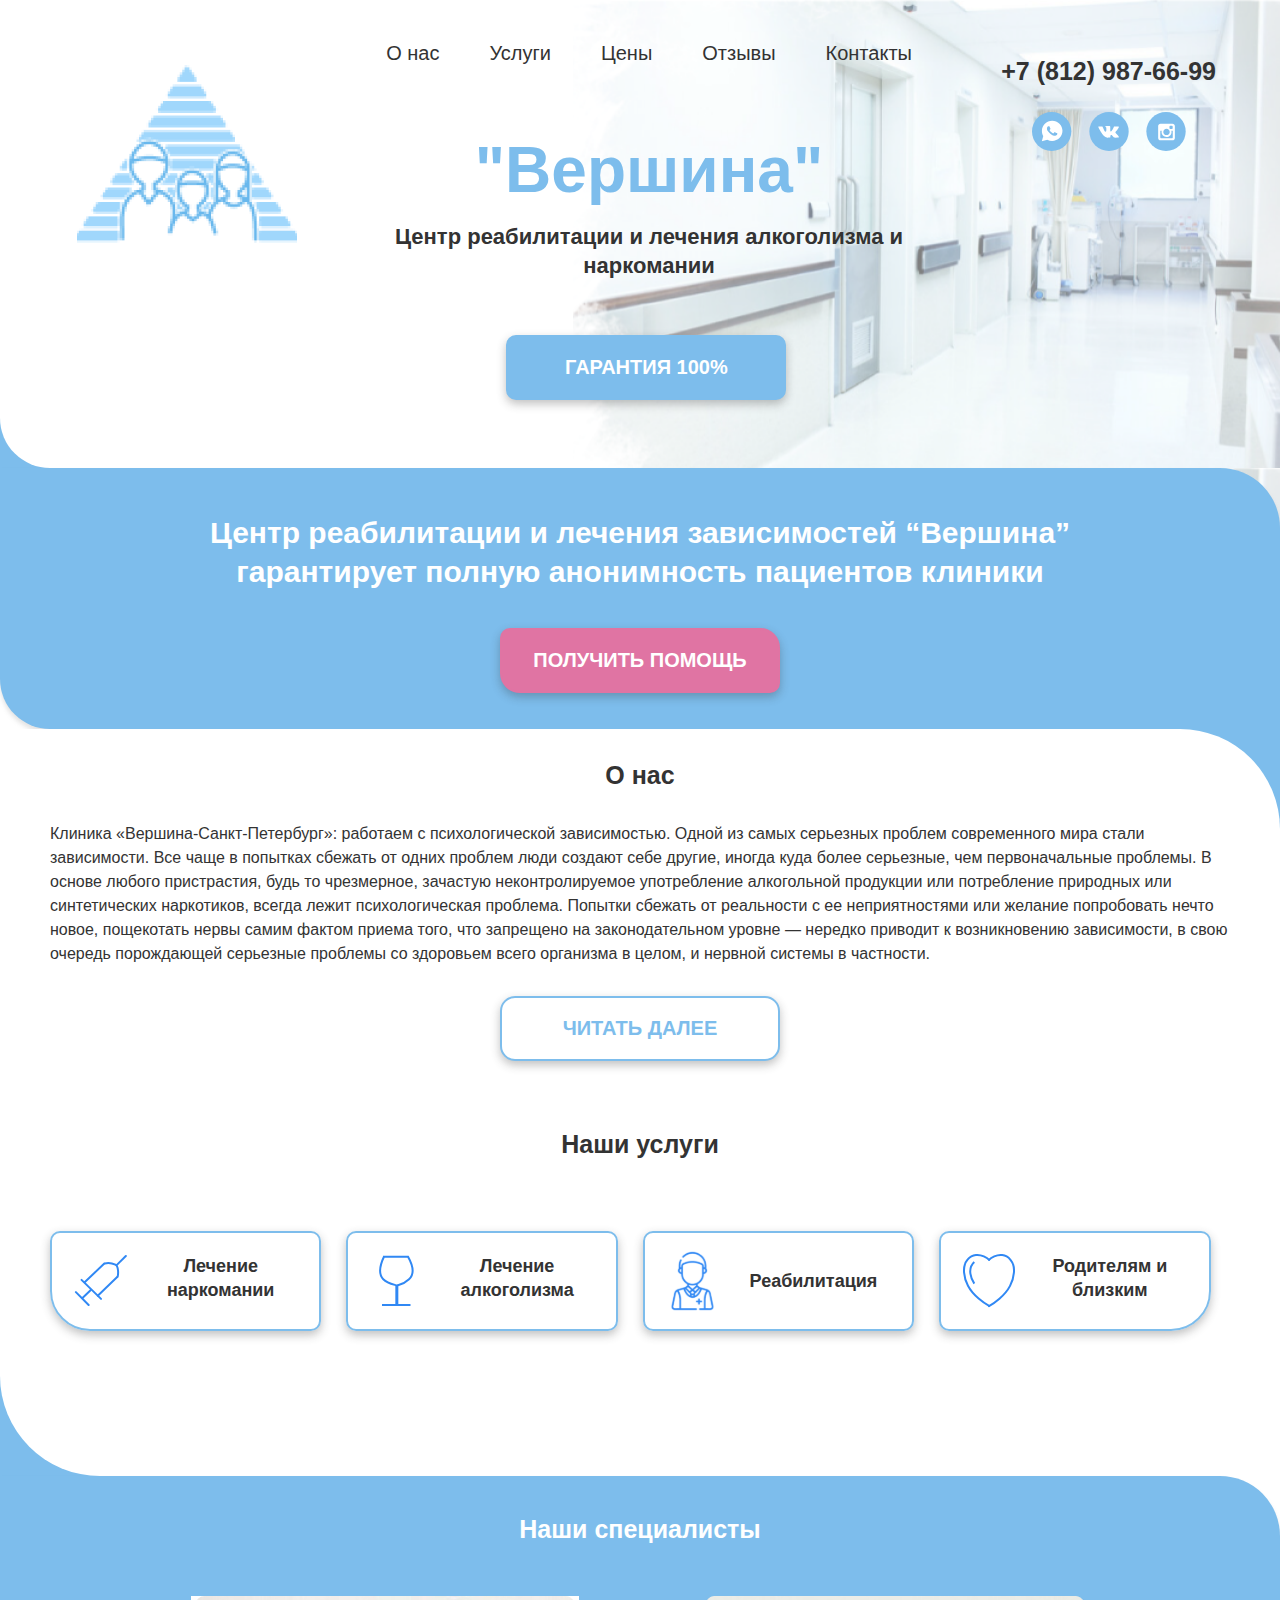
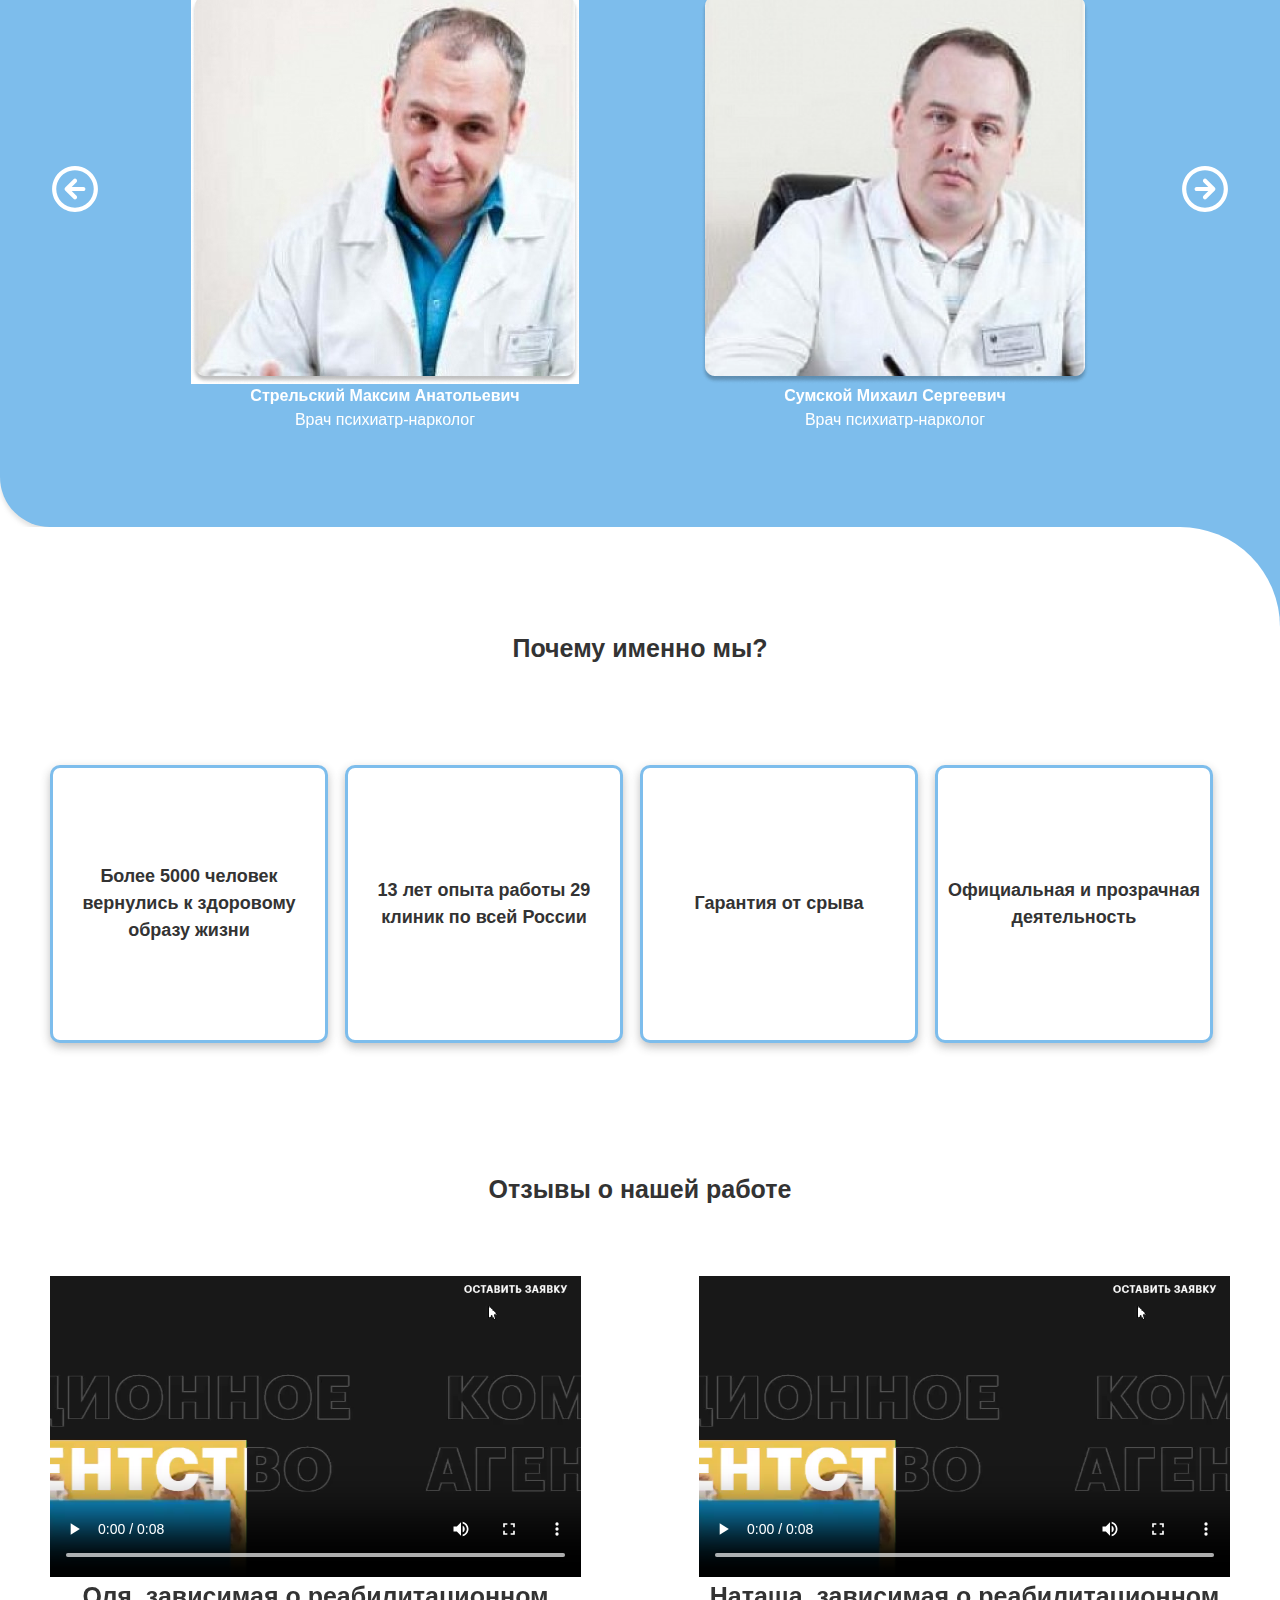
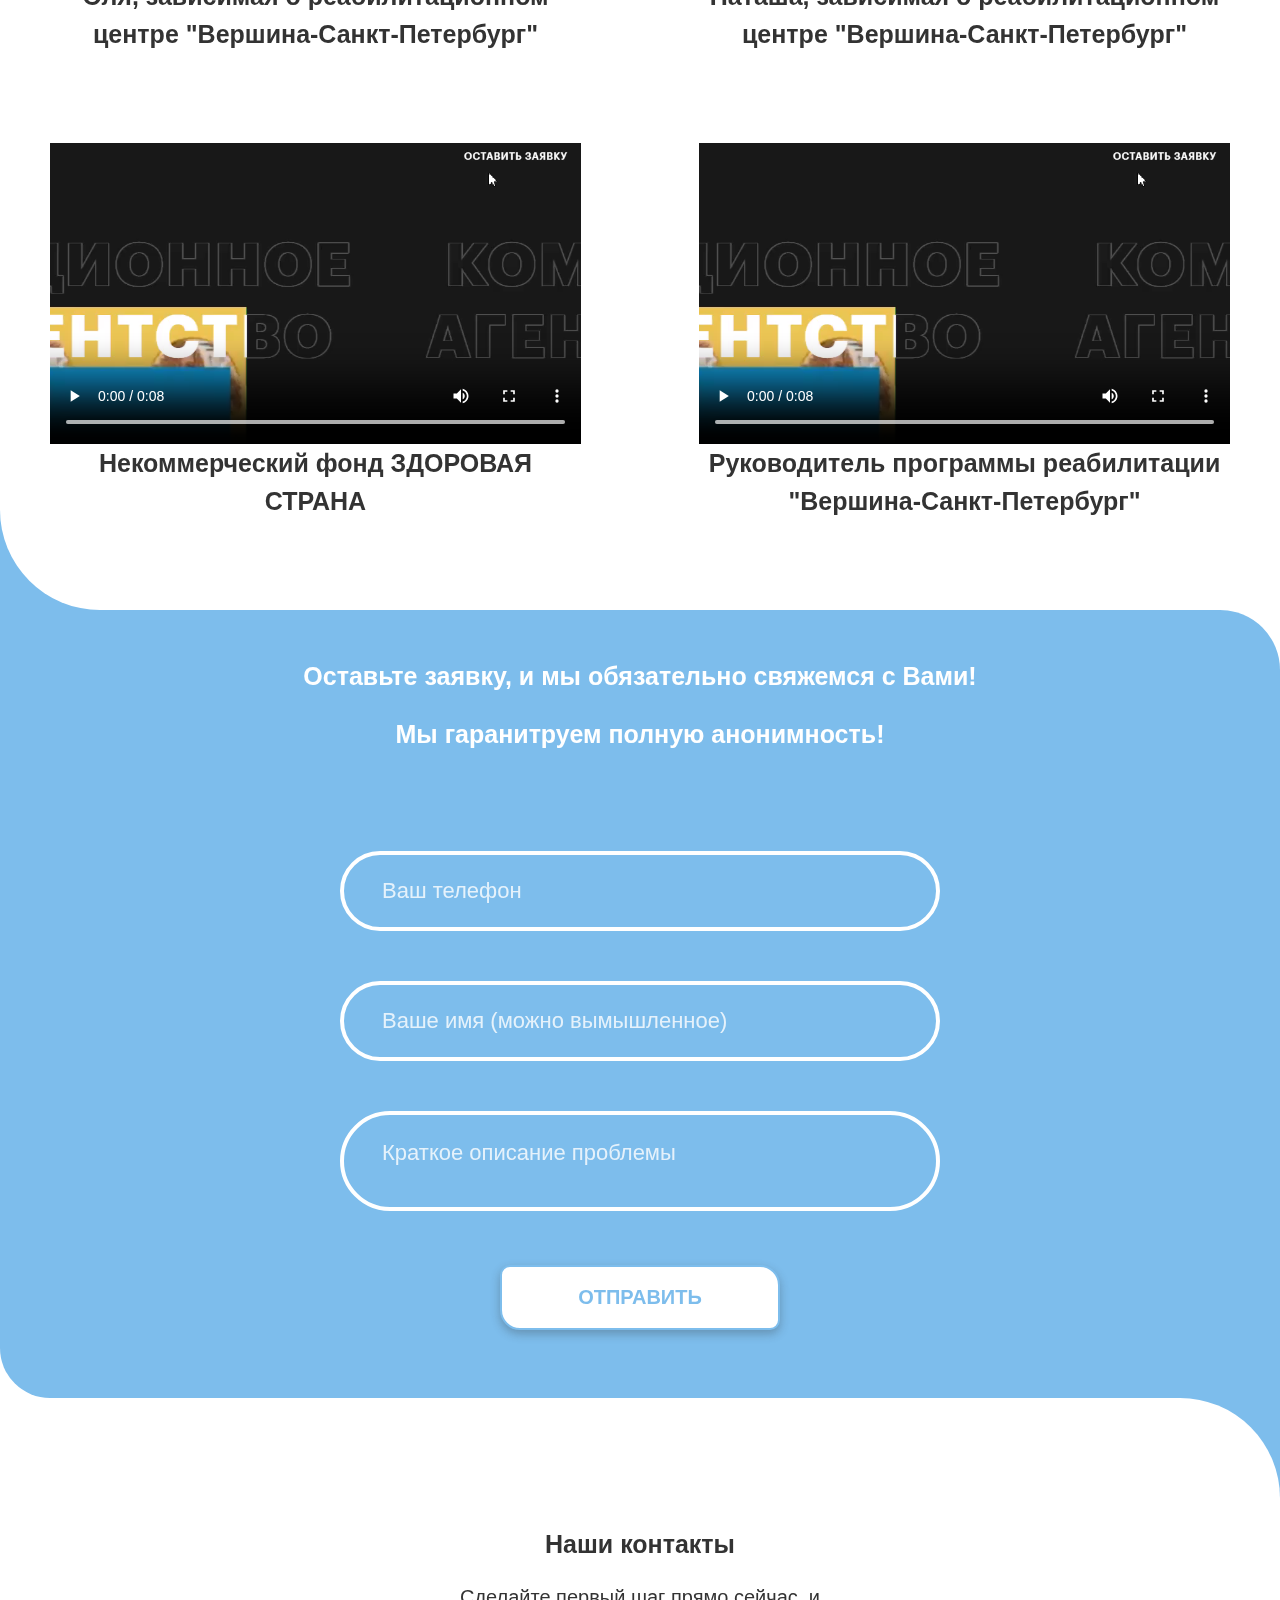
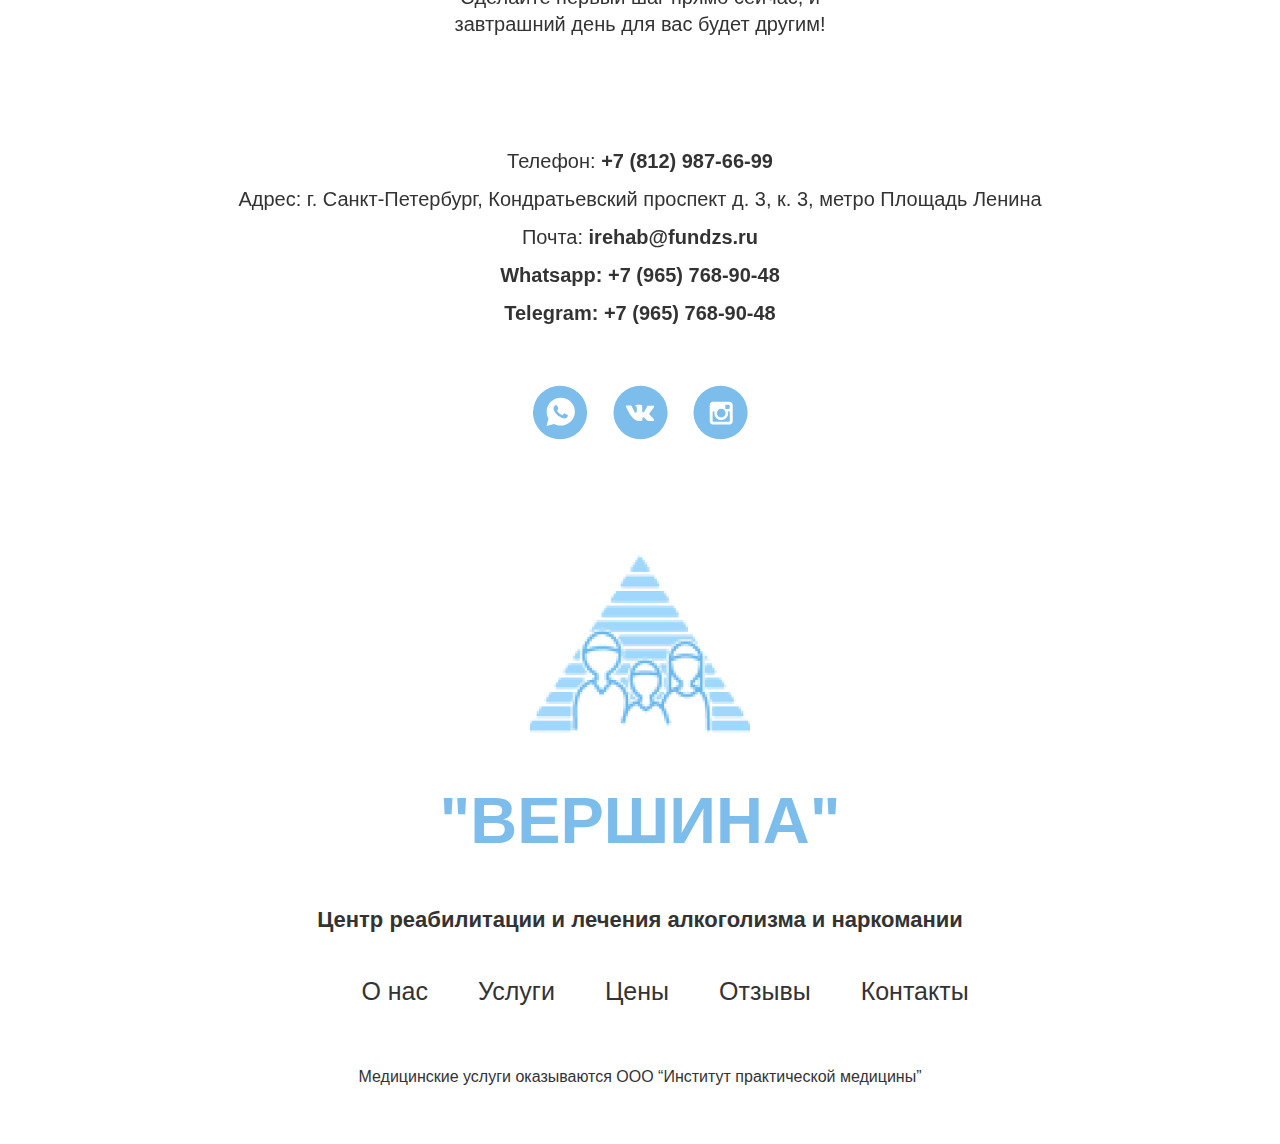
<file: src/index.html>
<!DOCTYPE html>
<html lang="ru">
<head>
    <meta charset="UTF-8">
    <meta name="viewport" content="width=device-width, initial-scale=1.0">
    <title>Главная страница "ВЕРШИНА"</title>
    <link rel="stylesheet" href="./css/style.css">
</head>
<body>
        <header class="header container">
            <!-- Меню на мобильный -->
            <div class="header__mobile header__mobile--left-br">
                <div class="header__mobile--menu">
                    <div class="burger-menu">
                        <a href="#" class="burger-menu__button">
                            <span class="burger-menu__lines"></span>
                        </a>
                    </div>
                <ul class="contacts__list">
                    <li class="contacts__item">
                        <a href="#" class="contacts__link contacts__link--whatsup">
                            <svg width="40" height="39" viewBox="0 0 40 39" fill="none" xmlns="http://www.w3.org/2000/svg">
                                <ellipse cx="19.6639" cy="19.5" rx="19.6639" ry="19.5" fill="#7DBDEC"/>
                                <path d="M27.4576 11.7608C25.5152 9.84131 22.9253 8.7749 20.1915 8.7749C14.5082 8.7749 9.90397 13.3249 9.90397 18.9413C9.90397 20.7187 10.4076 22.496 11.2708 23.989L9.83203 29.2499L15.2995 27.828C16.8103 28.6101 18.4649 29.0366 20.1915 29.0366C25.8749 29.0366 30.4791 24.4866 30.4791 18.8702C30.4071 16.2397 29.4 13.6804 27.4576 11.7608ZM25.1554 22.5671C24.9396 23.1358 23.9325 23.7046 23.4289 23.7757C22.9972 23.8468 22.4217 23.8468 21.8462 23.7046C21.4865 23.5624 20.9829 23.4202 20.4073 23.1358C17.8175 22.0694 16.1628 19.5101 16.019 19.2968C15.8751 19.1546 14.9398 17.946 14.9398 16.6663C14.9398 15.3866 15.5873 14.8179 15.8031 14.5335C16.019 14.2491 16.3067 14.2491 16.5225 14.2491C16.6664 14.2491 16.8822 14.2491 17.0261 14.2491C17.17 14.2491 17.3858 14.178 17.6017 14.6757C17.8175 15.1733 18.3211 16.453 18.393 16.5241C18.4649 16.6663 18.4649 16.8085 18.393 16.9507C18.3211 17.0929 18.2491 17.2351 18.1052 17.3772C17.9614 17.5194 17.8175 17.7327 17.7455 17.8038C17.6016 17.946 17.4578 18.0882 17.6017 18.3015C17.7455 18.5858 18.2491 19.3679 19.0405 20.0788C20.0476 20.9319 20.839 21.2163 21.1268 21.3585C21.4145 21.5007 21.5584 21.4296 21.7023 21.2874C21.8462 21.1452 22.3498 20.5765 22.4936 20.2921C22.6375 20.0077 22.8533 20.0788 23.0692 20.1499C23.285 20.221 24.5799 20.8608 24.7957 21.003C25.0835 21.1452 25.2274 21.2163 25.2993 21.2874C25.3713 21.5007 25.3713 21.9983 25.1554 22.5671Z" fill="white"/>
                            </svg>
                        </a>
                    </li>
                    <li class="contacts__item">
                        <a href="#" class="contacts__link contacts__link--vk">
                            <svg width="40" height="39" viewBox="0 0 40 39" fill="none" xmlns="http://www.w3.org/2000/svg">
                                <ellipse cx="20.0169" cy="19.5" rx="19.6639" ry="19.5" fill="#7DBDEC"/>
                                <path d="M29.6583 24.4874C29.6583 24.4064 29.5767 24.4065 29.5767 24.3255C29.2501 23.6779 28.5155 22.8685 27.536 21.978C27.0462 21.5733 26.8013 21.2495 26.6381 21.0876C26.3932 20.7638 26.3932 20.521 26.4748 20.1972C26.5564 19.9544 26.8829 19.5496 27.4543 18.8211C27.7808 18.4163 27.9441 18.1735 28.189 17.9307C29.4134 16.3117 29.9848 15.2594 29.8215 14.7737L29.7399 14.6928C29.6583 14.6118 29.5766 14.5309 29.4134 14.5309C29.2501 14.4499 29.0053 14.4499 28.7604 14.5309H25.6585C25.5769 14.5309 25.5769 14.5309 25.4136 14.5309C25.332 14.5309 25.2504 14.5309 25.2504 14.5309H25.1688H25.0871L25.0055 14.6118C24.9239 14.6928 24.9239 14.6928 24.9239 14.7737C24.5974 15.6641 24.1892 16.3927 23.7811 17.2021C23.5362 17.6069 23.2913 18.0116 23.0464 18.3354C22.8016 18.6592 22.6383 18.902 22.475 19.0639C22.3118 19.2258 22.1485 19.3068 22.0669 19.4687C21.9853 19.5496 21.822 19.6306 21.822 19.5496C21.7404 19.5496 21.6588 19.5496 21.6588 19.4687C21.5771 19.3877 21.4955 19.3068 21.4139 19.2258C21.3323 19.1449 21.3323 18.983 21.2506 18.8211C21.2506 18.6592 21.2506 18.4973 21.2506 18.4163C21.2506 18.3354 21.2506 18.0926 21.2506 17.9307C21.2506 17.6878 21.2506 17.5259 21.2506 17.445C21.2506 17.2021 21.2506 16.8784 21.2506 16.5546C21.2506 16.2308 21.2506 15.9879 21.2506 15.826C21.2506 15.6641 21.2506 15.4213 21.2506 15.2594C21.2506 15.0166 21.2506 14.8547 21.2506 14.7737C21.2506 14.6928 21.169 14.5309 21.169 14.4499C21.0874 14.369 21.0057 14.288 20.9241 14.2071C20.8425 14.1261 20.6792 14.1261 20.5976 14.0452C20.1895 13.9642 19.6997 13.8833 19.1283 13.8833C17.8223 13.8833 16.9244 13.9643 16.5979 14.1261C16.4346 14.2071 16.2714 14.288 16.1897 14.4499C16.0265 14.6118 16.0265 14.6928 16.1081 14.6928C16.5162 14.7737 16.8428 14.9356 17.006 15.1785L17.0876 15.3404C17.1693 15.4213 17.1693 15.5832 17.2509 15.826C17.3325 16.0689 17.3325 16.3117 17.3325 16.6355C17.3325 17.1212 17.3325 17.6069 17.3325 17.9307C17.3325 18.3354 17.2509 18.5782 17.2509 18.8211C17.2509 19.0639 17.1693 19.2258 17.0876 19.3068C17.006 19.4687 17.006 19.5496 16.9244 19.5496C16.9244 19.5496 16.9244 19.6306 16.8427 19.6306C16.7611 19.6306 16.6795 19.7115 16.5162 19.7115C16.4346 19.7115 16.2714 19.6306 16.1897 19.5496C16.0265 19.4687 15.8632 19.3068 15.7816 19.1449C15.6183 18.983 15.4551 18.7401 15.2918 18.4163C15.1286 18.0926 14.8837 17.7688 14.7204 17.2831L14.5572 16.9593C14.4756 16.7974 14.3123 16.4736 14.149 16.0689C13.9858 15.6641 13.8225 15.3404 13.6593 14.9356C13.5776 14.7737 13.496 14.6928 13.4144 14.6118H13.3328C13.3328 14.6118 13.2511 14.5309 13.1695 14.5309C13.0879 14.5309 13.0063 14.4499 12.9246 14.4499H9.98603C9.65952 14.4499 9.49627 14.5309 9.41464 14.6118L9.33301 14.6928C9.33301 14.6928 9.33301 14.7737 9.33301 14.8547C9.33301 14.9356 9.33301 15.0166 9.41464 15.1785C9.82278 16.1498 10.3125 17.1212 10.8023 18.0926C11.2921 18.983 11.7818 19.7925 12.1084 20.3591C12.5165 20.9257 12.843 21.4924 13.2511 21.978C13.6593 22.4637 13.9042 22.7875 13.9858 22.9494C14.149 23.1113 14.2307 23.1922 14.3123 23.2732L14.5572 23.516C14.7204 23.6779 14.9653 23.9208 15.2918 24.1636C15.6183 24.4065 16.0265 24.6493 16.4346 24.8921C16.8427 25.135 17.3325 25.2969 17.8223 25.4588C18.3937 25.6207 18.8834 25.7016 19.3732 25.6207H20.5976C20.8425 25.6207 21.0058 25.5397 21.169 25.3778L21.2506 25.2969C21.2506 25.2159 21.3323 25.2159 21.3323 25.135C21.3323 25.054 21.3323 24.9731 21.3323 24.8112C21.3323 24.4874 21.3323 24.2446 21.4139 24.0017C21.4955 23.7589 21.4955 23.597 21.5772 23.4351C21.6588 23.2732 21.7404 23.1922 21.822 23.1113C21.9037 23.0303 21.9853 22.9494 21.9853 22.9494H22.0669C22.2302 22.8685 22.4751 22.9494 22.6383 23.1113C22.8832 23.2732 23.1281 23.516 23.2913 23.7589C23.4546 24.0017 23.6995 24.2446 24.026 24.5683C24.3525 24.8921 24.5974 25.135 24.7606 25.2159L25.0055 25.3778C25.1688 25.4588 25.332 25.5397 25.5769 25.6207C25.8218 25.7016 25.985 25.7016 26.1483 25.7016L28.9236 25.6207C29.1685 25.6207 29.4134 25.5397 29.5767 25.4588C29.7399 25.3778 29.8215 25.2969 29.8215 25.135C29.8215 25.054 29.8215 24.8921 29.8215 24.8112C29.6583 24.6493 29.6583 24.5683 29.6583 24.4874Z" fill="white"/>
                            </svg>
                        </a>
                    </li>
                    <li class="contacts__item">
                        <a href="#" class="contacts__link contacts__link--instagram">
                            <svg width="40" height="39" viewBox="0 0 40 39" fill="none" xmlns="http://www.w3.org/2000/svg">
                                <ellipse cx="20.0249" cy="19.5" rx="19.6639" ry="19.5" fill="#7DBDEC"/>
                                <path d="M26.4951 11.7H14.538C13.188 11.7 12.1594 12.72 12.1594 14.0587V25.9162C12.1594 27.255 13.188 28.275 14.538 28.275H26.4951C27.8451 28.275 28.8737 27.255 28.8737 25.9162V14.0587C28.8737 12.72 27.8451 11.7 26.4951 11.7ZM20.5166 24.96C23.2809 24.96 25.5309 22.7925 25.5309 20.1787C25.5309 19.7325 25.4666 19.2225 25.338 18.84H26.7523V25.5975C26.7523 25.9162 26.4951 26.235 26.1094 26.235H14.9237C14.6023 26.235 14.2809 25.98 14.2809 25.5975V18.7762H15.7594C15.6309 19.2225 15.5666 19.6687 15.5666 20.115C15.5023 22.7925 17.7523 24.96 20.5166 24.96ZM20.5166 23.0475C18.7166 23.0475 17.3023 21.645 17.3023 19.9237C17.3023 18.2025 18.7166 16.8 20.5166 16.8C22.3166 16.8 23.7309 18.2025 23.7309 19.9237C23.7309 21.7087 22.3166 23.0475 20.5166 23.0475ZM26.688 16.2262C26.688 16.6087 26.3666 16.9275 25.9809 16.9275H24.1809C23.7951 16.9275 23.4737 16.6087 23.4737 16.2262V14.505C23.4737 14.1225 23.7951 13.8037 24.1809 13.8037H25.9809C26.3666 13.8037 26.688 14.1225 26.688 14.505V16.2262Z" fill="white"/>
                                <defs>
                                    <linearGradient id="paint0_linear" x1="8.71823" y1="34.6125" x2="34.5468" y2="7.58401" gradientUnits="userSpaceOnUse">
                                    <stop stop-color="#7DBDEC"/>
                                    <stop offset="0.502762" stop-color="#7DBDEC"/>
                                    <stop offset="1" stop-color="#7DBDEC"/>
                                    </linearGradient>
                                </defs>
                            </svg>
                        </a>
                    </li>
                </ul>
                </div>
                <nav class="burger-menu burger-menu__nav">
                    <ul class="burger-menu__list ">
                        <li class="burger-menu__item">
                            <a href="./about.html" class="burger-menu__link">О нас</a>
                        </li>
                        <li class="burger-menu__item">
                            <a href="#" class="burger-menu__link">Услуги</a>
                        </li>
                        <li class="burger-menu__item">
                            <a href="./price.html" class="burger-menu__link">Цены</a>
                        </li>
                        <li class="burger-menu__item">
                            <a href="#" class="burger-menu__link">Отзывы</a>
                        </li>
                        <li class="burger-menu__item">
                            <a href="#" class="burger-menu__link">Контакты</a>
                        </li>
                    </ul>
                </nav>
                <div class="header__mobile--wrapper header__mobile--left-br">
                    <div class="header__mobile--logo">
                        <a href="./index.html" class="header__title">
                            <h1 class="header__title">"Вершина"</h1>
                        </a>
                    </div>
                    <p class="header__paragraph">Центр реабилитации и лечения алкоголизма и наркомании</p>
                    <div class="header__contacts contacts">
                        <a class="contacts__phone" href="tel:+78129876699">+7&nbsp(812)&nbsp987&#8209;66&#8209;99</a>
                        <button class="btn btn--pink">Гарантия 100%</button>
                    </div>
                    <p class="header__mobparagraph">
                        Профессиональное лечение от 2000 руб.<br>Полная анонимность!
                    </p>
                </div>
            </div>
            <!-- Меню на планшет -->
            <div class="header__tablet">  
                <div class="header__top">
                        <nav class="header__nav menu"> 
                            <ul class="menu__list">
                                <li class="menu__item">
                                    <a href="./about.html" class="menu__link">О нас</a>
                                </li>
                                <li class="menu__item">
                                    <a href="#" class="menu__link">Услуги</a>
                                </li>
                                <li class="menu__item">
                                    <a href="./price.html" class="menu__link">Цены</a>
                                </li>
                                <li class="menu__item">
                                    <a href="#" class="menu__link">Отзывы</a>
                                </li>
                                <li class="menu__item">
                                    <a href="#" class="menu__link">Контакты</a>
                                </li>
                            </ul>
                        </nav>
                        <div class="header__contacts contacts">
                            <a class="contacts__phone" href="tel:+78129876699">+7&nbsp(812)&nbsp987&#8209;66&#8209;99</a>
                            <ul class="contacts__list">
                                <li class="contacts__item">
                                    <a href="#" class="contacts__link contacts__link--whatsup">
                                        <svg width="40" height="39" viewBox="0 0 40 39" fill="none" xmlns="http://www.w3.org/2000/svg">
                                            <ellipse cx="19.6639" cy="19.5" rx="19.6639" ry="19.5" fill="#7DBDEC"/>
                                            <path d="M27.4576 11.7608C25.5152 9.84131 22.9253 8.7749 20.1915 8.7749C14.5082 8.7749 9.90397 13.3249 9.90397 18.9413C9.90397 20.7187 10.4076 22.496 11.2708 23.989L9.83203 29.2499L15.2995 27.828C16.8103 28.6101 18.4649 29.0366 20.1915 29.0366C25.8749 29.0366 30.4791 24.4866 30.4791 18.8702C30.4071 16.2397 29.4 13.6804 27.4576 11.7608ZM25.1554 22.5671C24.9396 23.1358 23.9325 23.7046 23.4289 23.7757C22.9972 23.8468 22.4217 23.8468 21.8462 23.7046C21.4865 23.5624 20.9829 23.4202 20.4073 23.1358C17.8175 22.0694 16.1628 19.5101 16.019 19.2968C15.8751 19.1546 14.9398 17.946 14.9398 16.6663C14.9398 15.3866 15.5873 14.8179 15.8031 14.5335C16.019 14.2491 16.3067 14.2491 16.5225 14.2491C16.6664 14.2491 16.8822 14.2491 17.0261 14.2491C17.17 14.2491 17.3858 14.178 17.6017 14.6757C17.8175 15.1733 18.3211 16.453 18.393 16.5241C18.4649 16.6663 18.4649 16.8085 18.393 16.9507C18.3211 17.0929 18.2491 17.2351 18.1052 17.3772C17.9614 17.5194 17.8175 17.7327 17.7455 17.8038C17.6016 17.946 17.4578 18.0882 17.6017 18.3015C17.7455 18.5858 18.2491 19.3679 19.0405 20.0788C20.0476 20.9319 20.839 21.2163 21.1268 21.3585C21.4145 21.5007 21.5584 21.4296 21.7023 21.2874C21.8462 21.1452 22.3498 20.5765 22.4936 20.2921C22.6375 20.0077 22.8533 20.0788 23.0692 20.1499C23.285 20.221 24.5799 20.8608 24.7957 21.003C25.0835 21.1452 25.2274 21.2163 25.2993 21.2874C25.3713 21.5007 25.3713 21.9983 25.1554 22.5671Z" fill="white"/>
                                        </svg>
                                    </a>
                                </li>
                                <li class="contacts__item">
                                    <a href="#" class="contacts__link contacts__link--vk">
                                        <svg width="40" height="39" viewBox="0 0 40 39" fill="none" xmlns="http://www.w3.org/2000/svg">
                                            <ellipse cx="20.0169" cy="19.5" rx="19.6639" ry="19.5" fill="#7DBDEC"/>
                                            <path d="M29.6583 24.4874C29.6583 24.4064 29.5767 24.4065 29.5767 24.3255C29.2501 23.6779 28.5155 22.8685 27.536 21.978C27.0462 21.5733 26.8013 21.2495 26.6381 21.0876C26.3932 20.7638 26.3932 20.521 26.4748 20.1972C26.5564 19.9544 26.8829 19.5496 27.4543 18.8211C27.7808 18.4163 27.9441 18.1735 28.189 17.9307C29.4134 16.3117 29.9848 15.2594 29.8215 14.7737L29.7399 14.6928C29.6583 14.6118 29.5766 14.5309 29.4134 14.5309C29.2501 14.4499 29.0053 14.4499 28.7604 14.5309H25.6585C25.5769 14.5309 25.5769 14.5309 25.4136 14.5309C25.332 14.5309 25.2504 14.5309 25.2504 14.5309H25.1688H25.0871L25.0055 14.6118C24.9239 14.6928 24.9239 14.6928 24.9239 14.7737C24.5974 15.6641 24.1892 16.3927 23.7811 17.2021C23.5362 17.6069 23.2913 18.0116 23.0464 18.3354C22.8016 18.6592 22.6383 18.902 22.475 19.0639C22.3118 19.2258 22.1485 19.3068 22.0669 19.4687C21.9853 19.5496 21.822 19.6306 21.822 19.5496C21.7404 19.5496 21.6588 19.5496 21.6588 19.4687C21.5771 19.3877 21.4955 19.3068 21.4139 19.2258C21.3323 19.1449 21.3323 18.983 21.2506 18.8211C21.2506 18.6592 21.2506 18.4973 21.2506 18.4163C21.2506 18.3354 21.2506 18.0926 21.2506 17.9307C21.2506 17.6878 21.2506 17.5259 21.2506 17.445C21.2506 17.2021 21.2506 16.8784 21.2506 16.5546C21.2506 16.2308 21.2506 15.9879 21.2506 15.826C21.2506 15.6641 21.2506 15.4213 21.2506 15.2594C21.2506 15.0166 21.2506 14.8547 21.2506 14.7737C21.2506 14.6928 21.169 14.5309 21.169 14.4499C21.0874 14.369 21.0057 14.288 20.9241 14.2071C20.8425 14.1261 20.6792 14.1261 20.5976 14.0452C20.1895 13.9642 19.6997 13.8833 19.1283 13.8833C17.8223 13.8833 16.9244 13.9643 16.5979 14.1261C16.4346 14.2071 16.2714 14.288 16.1897 14.4499C16.0265 14.6118 16.0265 14.6928 16.1081 14.6928C16.5162 14.7737 16.8428 14.9356 17.006 15.1785L17.0876 15.3404C17.1693 15.4213 17.1693 15.5832 17.2509 15.826C17.3325 16.0689 17.3325 16.3117 17.3325 16.6355C17.3325 17.1212 17.3325 17.6069 17.3325 17.9307C17.3325 18.3354 17.2509 18.5782 17.2509 18.8211C17.2509 19.0639 17.1693 19.2258 17.0876 19.3068C17.006 19.4687 17.006 19.5496 16.9244 19.5496C16.9244 19.5496 16.9244 19.6306 16.8427 19.6306C16.7611 19.6306 16.6795 19.7115 16.5162 19.7115C16.4346 19.7115 16.2714 19.6306 16.1897 19.5496C16.0265 19.4687 15.8632 19.3068 15.7816 19.1449C15.6183 18.983 15.4551 18.7401 15.2918 18.4163C15.1286 18.0926 14.8837 17.7688 14.7204 17.2831L14.5572 16.9593C14.4756 16.7974 14.3123 16.4736 14.149 16.0689C13.9858 15.6641 13.8225 15.3404 13.6593 14.9356C13.5776 14.7737 13.496 14.6928 13.4144 14.6118H13.3328C13.3328 14.6118 13.2511 14.5309 13.1695 14.5309C13.0879 14.5309 13.0063 14.4499 12.9246 14.4499H9.98603C9.65952 14.4499 9.49627 14.5309 9.41464 14.6118L9.33301 14.6928C9.33301 14.6928 9.33301 14.7737 9.33301 14.8547C9.33301 14.9356 9.33301 15.0166 9.41464 15.1785C9.82278 16.1498 10.3125 17.1212 10.8023 18.0926C11.2921 18.983 11.7818 19.7925 12.1084 20.3591C12.5165 20.9257 12.843 21.4924 13.2511 21.978C13.6593 22.4637 13.9042 22.7875 13.9858 22.9494C14.149 23.1113 14.2307 23.1922 14.3123 23.2732L14.5572 23.516C14.7204 23.6779 14.9653 23.9208 15.2918 24.1636C15.6183 24.4065 16.0265 24.6493 16.4346 24.8921C16.8427 25.135 17.3325 25.2969 17.8223 25.4588C18.3937 25.6207 18.8834 25.7016 19.3732 25.6207H20.5976C20.8425 25.6207 21.0058 25.5397 21.169 25.3778L21.2506 25.2969C21.2506 25.2159 21.3323 25.2159 21.3323 25.135C21.3323 25.054 21.3323 24.9731 21.3323 24.8112C21.3323 24.4874 21.3323 24.2446 21.4139 24.0017C21.4955 23.7589 21.4955 23.597 21.5772 23.4351C21.6588 23.2732 21.7404 23.1922 21.822 23.1113C21.9037 23.0303 21.9853 22.9494 21.9853 22.9494H22.0669C22.2302 22.8685 22.4751 22.9494 22.6383 23.1113C22.8832 23.2732 23.1281 23.516 23.2913 23.7589C23.4546 24.0017 23.6995 24.2446 24.026 24.5683C24.3525 24.8921 24.5974 25.135 24.7606 25.2159L25.0055 25.3778C25.1688 25.4588 25.332 25.5397 25.5769 25.6207C25.8218 25.7016 25.985 25.7016 26.1483 25.7016L28.9236 25.6207C29.1685 25.6207 29.4134 25.5397 29.5767 25.4588C29.7399 25.3778 29.8215 25.2969 29.8215 25.135C29.8215 25.054 29.8215 24.8921 29.8215 24.8112C29.6583 24.6493 29.6583 24.5683 29.6583 24.4874Z" fill="white"/>
                                        </svg>
                                    </a>
                                </li>
                                <li class="contacts__item">
                                    <a href="#" class="contacts__link contacts__link--instagram">
                                        <svg width="40" height="39" viewBox="0 0 40 39" fill="none" xmlns="http://www.w3.org/2000/svg">
                                            <ellipse cx="20.0249" cy="19.5" rx="19.6639" ry="19.5" fill="#7DBDEC"/>
                                            <path d="M26.4951 11.7H14.538C13.188 11.7 12.1594 12.72 12.1594 14.0587V25.9162C12.1594 27.255 13.188 28.275 14.538 28.275H26.4951C27.8451 28.275 28.8737 27.255 28.8737 25.9162V14.0587C28.8737 12.72 27.8451 11.7 26.4951 11.7ZM20.5166 24.96C23.2809 24.96 25.5309 22.7925 25.5309 20.1787C25.5309 19.7325 25.4666 19.2225 25.338 18.84H26.7523V25.5975C26.7523 25.9162 26.4951 26.235 26.1094 26.235H14.9237C14.6023 26.235 14.2809 25.98 14.2809 25.5975V18.7762H15.7594C15.6309 19.2225 15.5666 19.6687 15.5666 20.115C15.5023 22.7925 17.7523 24.96 20.5166 24.96ZM20.5166 23.0475C18.7166 23.0475 17.3023 21.645 17.3023 19.9237C17.3023 18.2025 18.7166 16.8 20.5166 16.8C22.3166 16.8 23.7309 18.2025 23.7309 19.9237C23.7309 21.7087 22.3166 23.0475 20.5166 23.0475ZM26.688 16.2262C26.688 16.6087 26.3666 16.9275 25.9809 16.9275H24.1809C23.7951 16.9275 23.4737 16.6087 23.4737 16.2262V14.505C23.4737 14.1225 23.7951 13.8037 24.1809 13.8037H25.9809C26.3666 13.8037 26.688 14.1225 26.688 14.505V16.2262Z" fill="white"/>
                                            <defs>
                                                <linearGradient id="paint0_linear" x1="8.71823" y1="34.6125" x2="34.5468" y2="7.58401" gradientUnits="userSpaceOnUse">
                                                <stop stop-color="#7DBDEC"/>
                                                <stop offset="0.502762" stop-color="#7DBDEC"/>
                                                <stop offset="1" stop-color="#7DBDEC"/>
                                                </linearGradient>
                                            </defs>
                                        </svg>
                                    </a>
                                </li>
                            </ul>
                        </div>
                    </div>
                    <div class="header__tablet--logo">
                        <a href="./index.html" class="header__title">
                            <h1 class="header__title">"Вершина"</h1>
                        </a>
                    </div>
                        <p class="header__paragraph">Центр реабилитации и лечения алкоголизма и наркомании</p>
                        <div class="header__bottom">
                            <button class="btn btn--blue">Гарантия 100%</button>
                        </div>
                    
            </div>    
            <!-- desctop -->
            <div class="header__wrapper">  
                <div class="header__top">
                    <a href="./index.html" class="header__logo">
                        <img src="./img/logo 1.png" width="220px" height="178px" alt="">
                    </a>
                    <div class="header__middle">
                        <nav class="header__nav menu">
                            
                            <ul class="menu__list">
                                <li class="menu__item">
                                    <a href="./about.html" class="menu__link">О нас</a>
                                </li>
                                <li class="menu__item">
                                    <a href="#" class="menu__link">Услуги</a>
                                </li>
                                <li class="menu__item">
                                    <a href="./price.html" class="menu__link">Цены</a>
                                </li>
                                <li class="menu__item">
                                    <a href="#" class="menu__link">Отзывы</a>
                                </li>
                                <li class="menu__item">
                                    <a href="#" class="menu__link">Контакты</a>
                                </li>
                            </ul>
                        </nav>
                        <h1 class="header__title">"Вершина"</h1>
                        <p class="header__paragraph">Центр реабилитации и лечения алкоголизма и наркомании</p>
                    </div>
                    <div class="header__contacts contacts">
                        <a class="contacts__phone" href="tel:+78129876699">+7&nbsp(812)&nbsp987&#8209;66&#8209;99</a>
                        <ul class="contacts__list">
                            <li class="contacts__item">
                                <a href="#" class="contacts__link contacts__link--whatsup">
                                    <svg width="40" height="39" viewBox="0 0 40 39" fill="none" xmlns="http://www.w3.org/2000/svg">
                                        <ellipse cx="19.6639" cy="19.5" rx="19.6639" ry="19.5" fill="#7DBDEC"/>
                                        <path d="M27.4576 11.7608C25.5152 9.84131 22.9253 8.7749 20.1915 8.7749C14.5082 8.7749 9.90397 13.3249 9.90397 18.9413C9.90397 20.7187 10.4076 22.496 11.2708 23.989L9.83203 29.2499L15.2995 27.828C16.8103 28.6101 18.4649 29.0366 20.1915 29.0366C25.8749 29.0366 30.4791 24.4866 30.4791 18.8702C30.4071 16.2397 29.4 13.6804 27.4576 11.7608ZM25.1554 22.5671C24.9396 23.1358 23.9325 23.7046 23.4289 23.7757C22.9972 23.8468 22.4217 23.8468 21.8462 23.7046C21.4865 23.5624 20.9829 23.4202 20.4073 23.1358C17.8175 22.0694 16.1628 19.5101 16.019 19.2968C15.8751 19.1546 14.9398 17.946 14.9398 16.6663C14.9398 15.3866 15.5873 14.8179 15.8031 14.5335C16.019 14.2491 16.3067 14.2491 16.5225 14.2491C16.6664 14.2491 16.8822 14.2491 17.0261 14.2491C17.17 14.2491 17.3858 14.178 17.6017 14.6757C17.8175 15.1733 18.3211 16.453 18.393 16.5241C18.4649 16.6663 18.4649 16.8085 18.393 16.9507C18.3211 17.0929 18.2491 17.2351 18.1052 17.3772C17.9614 17.5194 17.8175 17.7327 17.7455 17.8038C17.6016 17.946 17.4578 18.0882 17.6017 18.3015C17.7455 18.5858 18.2491 19.3679 19.0405 20.0788C20.0476 20.9319 20.839 21.2163 21.1268 21.3585C21.4145 21.5007 21.5584 21.4296 21.7023 21.2874C21.8462 21.1452 22.3498 20.5765 22.4936 20.2921C22.6375 20.0077 22.8533 20.0788 23.0692 20.1499C23.285 20.221 24.5799 20.8608 24.7957 21.003C25.0835 21.1452 25.2274 21.2163 25.2993 21.2874C25.3713 21.5007 25.3713 21.9983 25.1554 22.5671Z" fill="white"/>
                                    </svg>
                                </a>
                            </li>
                            <li class="contacts__item">
                                <a href="#" class="contacts__link contacts__link--vk">
                                    <svg width="40" height="39" viewBox="0 0 40 39" fill="none" xmlns="http://www.w3.org/2000/svg">
                                        <ellipse cx="20.0169" cy="19.5" rx="19.6639" ry="19.5" fill="#7DBDEC"/>
                                        <path d="M29.6583 24.4874C29.6583 24.4064 29.5767 24.4065 29.5767 24.3255C29.2501 23.6779 28.5155 22.8685 27.536 21.978C27.0462 21.5733 26.8013 21.2495 26.6381 21.0876C26.3932 20.7638 26.3932 20.521 26.4748 20.1972C26.5564 19.9544 26.8829 19.5496 27.4543 18.8211C27.7808 18.4163 27.9441 18.1735 28.189 17.9307C29.4134 16.3117 29.9848 15.2594 29.8215 14.7737L29.7399 14.6928C29.6583 14.6118 29.5766 14.5309 29.4134 14.5309C29.2501 14.4499 29.0053 14.4499 28.7604 14.5309H25.6585C25.5769 14.5309 25.5769 14.5309 25.4136 14.5309C25.332 14.5309 25.2504 14.5309 25.2504 14.5309H25.1688H25.0871L25.0055 14.6118C24.9239 14.6928 24.9239 14.6928 24.9239 14.7737C24.5974 15.6641 24.1892 16.3927 23.7811 17.2021C23.5362 17.6069 23.2913 18.0116 23.0464 18.3354C22.8016 18.6592 22.6383 18.902 22.475 19.0639C22.3118 19.2258 22.1485 19.3068 22.0669 19.4687C21.9853 19.5496 21.822 19.6306 21.822 19.5496C21.7404 19.5496 21.6588 19.5496 21.6588 19.4687C21.5771 19.3877 21.4955 19.3068 21.4139 19.2258C21.3323 19.1449 21.3323 18.983 21.2506 18.8211C21.2506 18.6592 21.2506 18.4973 21.2506 18.4163C21.2506 18.3354 21.2506 18.0926 21.2506 17.9307C21.2506 17.6878 21.2506 17.5259 21.2506 17.445C21.2506 17.2021 21.2506 16.8784 21.2506 16.5546C21.2506 16.2308 21.2506 15.9879 21.2506 15.826C21.2506 15.6641 21.2506 15.4213 21.2506 15.2594C21.2506 15.0166 21.2506 14.8547 21.2506 14.7737C21.2506 14.6928 21.169 14.5309 21.169 14.4499C21.0874 14.369 21.0057 14.288 20.9241 14.2071C20.8425 14.1261 20.6792 14.1261 20.5976 14.0452C20.1895 13.9642 19.6997 13.8833 19.1283 13.8833C17.8223 13.8833 16.9244 13.9643 16.5979 14.1261C16.4346 14.2071 16.2714 14.288 16.1897 14.4499C16.0265 14.6118 16.0265 14.6928 16.1081 14.6928C16.5162 14.7737 16.8428 14.9356 17.006 15.1785L17.0876 15.3404C17.1693 15.4213 17.1693 15.5832 17.2509 15.826C17.3325 16.0689 17.3325 16.3117 17.3325 16.6355C17.3325 17.1212 17.3325 17.6069 17.3325 17.9307C17.3325 18.3354 17.2509 18.5782 17.2509 18.8211C17.2509 19.0639 17.1693 19.2258 17.0876 19.3068C17.006 19.4687 17.006 19.5496 16.9244 19.5496C16.9244 19.5496 16.9244 19.6306 16.8427 19.6306C16.7611 19.6306 16.6795 19.7115 16.5162 19.7115C16.4346 19.7115 16.2714 19.6306 16.1897 19.5496C16.0265 19.4687 15.8632 19.3068 15.7816 19.1449C15.6183 18.983 15.4551 18.7401 15.2918 18.4163C15.1286 18.0926 14.8837 17.7688 14.7204 17.2831L14.5572 16.9593C14.4756 16.7974 14.3123 16.4736 14.149 16.0689C13.9858 15.6641 13.8225 15.3404 13.6593 14.9356C13.5776 14.7737 13.496 14.6928 13.4144 14.6118H13.3328C13.3328 14.6118 13.2511 14.5309 13.1695 14.5309C13.0879 14.5309 13.0063 14.4499 12.9246 14.4499H9.98603C9.65952 14.4499 9.49627 14.5309 9.41464 14.6118L9.33301 14.6928C9.33301 14.6928 9.33301 14.7737 9.33301 14.8547C9.33301 14.9356 9.33301 15.0166 9.41464 15.1785C9.82278 16.1498 10.3125 17.1212 10.8023 18.0926C11.2921 18.983 11.7818 19.7925 12.1084 20.3591C12.5165 20.9257 12.843 21.4924 13.2511 21.978C13.6593 22.4637 13.9042 22.7875 13.9858 22.9494C14.149 23.1113 14.2307 23.1922 14.3123 23.2732L14.5572 23.516C14.7204 23.6779 14.9653 23.9208 15.2918 24.1636C15.6183 24.4065 16.0265 24.6493 16.4346 24.8921C16.8427 25.135 17.3325 25.2969 17.8223 25.4588C18.3937 25.6207 18.8834 25.7016 19.3732 25.6207H20.5976C20.8425 25.6207 21.0058 25.5397 21.169 25.3778L21.2506 25.2969C21.2506 25.2159 21.3323 25.2159 21.3323 25.135C21.3323 25.054 21.3323 24.9731 21.3323 24.8112C21.3323 24.4874 21.3323 24.2446 21.4139 24.0017C21.4955 23.7589 21.4955 23.597 21.5772 23.4351C21.6588 23.2732 21.7404 23.1922 21.822 23.1113C21.9037 23.0303 21.9853 22.9494 21.9853 22.9494H22.0669C22.2302 22.8685 22.4751 22.9494 22.6383 23.1113C22.8832 23.2732 23.1281 23.516 23.2913 23.7589C23.4546 24.0017 23.6995 24.2446 24.026 24.5683C24.3525 24.8921 24.5974 25.135 24.7606 25.2159L25.0055 25.3778C25.1688 25.4588 25.332 25.5397 25.5769 25.6207C25.8218 25.7016 25.985 25.7016 26.1483 25.7016L28.9236 25.6207C29.1685 25.6207 29.4134 25.5397 29.5767 25.4588C29.7399 25.3778 29.8215 25.2969 29.8215 25.135C29.8215 25.054 29.8215 24.8921 29.8215 24.8112C29.6583 24.6493 29.6583 24.5683 29.6583 24.4874Z" fill="white"/>
                                    </svg>
                                </a>
                            </li>
                            <li class="contacts__item">
                                <a href="#" class="contacts__link contacts__link--instagram">
                                    <svg width="40" height="39" viewBox="0 0 40 39" fill="none" xmlns="http://www.w3.org/2000/svg">
                                        <ellipse cx="20.0249" cy="19.5" rx="19.6639" ry="19.5" fill="#7DBDEC"/>
                                        <path d="M26.4951 11.7H14.538C13.188 11.7 12.1594 12.72 12.1594 14.0587V25.9162C12.1594 27.255 13.188 28.275 14.538 28.275H26.4951C27.8451 28.275 28.8737 27.255 28.8737 25.9162V14.0587C28.8737 12.72 27.8451 11.7 26.4951 11.7ZM20.5166 24.96C23.2809 24.96 25.5309 22.7925 25.5309 20.1787C25.5309 19.7325 25.4666 19.2225 25.338 18.84H26.7523V25.5975C26.7523 25.9162 26.4951 26.235 26.1094 26.235H14.9237C14.6023 26.235 14.2809 25.98 14.2809 25.5975V18.7762H15.7594C15.6309 19.2225 15.5666 19.6687 15.5666 20.115C15.5023 22.7925 17.7523 24.96 20.5166 24.96ZM20.5166 23.0475C18.7166 23.0475 17.3023 21.645 17.3023 19.9237C17.3023 18.2025 18.7166 16.8 20.5166 16.8C22.3166 16.8 23.7309 18.2025 23.7309 19.9237C23.7309 21.7087 22.3166 23.0475 20.5166 23.0475ZM26.688 16.2262C26.688 16.6087 26.3666 16.9275 25.9809 16.9275H24.1809C23.7951 16.9275 23.4737 16.6087 23.4737 16.2262V14.505C23.4737 14.1225 23.7951 13.8037 24.1809 13.8037H25.9809C26.3666 13.8037 26.688 14.1225 26.688 14.505V16.2262Z" fill="white"/>
                                        <defs>
                                            <linearGradient id="paint0_linear" x1="8.71823" y1="34.6125" x2="34.5468" y2="7.58401" gradientUnits="userSpaceOnUse">
                                            <stop stop-color="#7DBDEC"/>
                                            <stop offset="0.502762" stop-color="#7DBDEC"/>
                                            <stop offset="1" stop-color="#7DBDEC"/>
                                            </linearGradient>
                                        </defs>
                                    </svg>
                                </a>
                            </li>
                        </ul>
                    </div>
                </div>
                <div class="header__bottom">
                    <button class="btn btn--blue">Гарантия 100%</button>
                </div>
            </div>
            
        </header>
        <main class="main container">
            <!-- Секция "Получить помощь" -->
            <section class="main__help help">
                <div class="help__wrapper">
                    <h2 class="visually-hidden">Помощь</h2>
                    <p class="help__paragraph">
                        Центр реабилитации и лечения зависимостей “Вершина”
                        гарантирует полную анонимность пациентов клиники
                    </p>
                    <button class="btn btn--pink btn--smoothed">получить помощь</button>
                </div>
            </section>
            <!-- Секция "О нас" -->
            <section class="main__about about">
                <div class="about__wrapper">
                    <h2 class="main__title">О нас</h2>
                    <p class="about__paragraph">Клиника «Вершина-Санкт-Петербург»: работаем с психологической зависимостью. Одной из самых серьезных проблем современного мира стали зависимости. Все чаще в попытках сбежать от одних проблем люди создают себе другие, иногда куда более серьезные, чем первоначальные проблемы. В основе любого пристрастия, будь то чрезмерное, зачастую неконтролируемое употребление алкогольной продукции или потребление природных или синтетических наркотиков, всегда лежит психологическая проблема. Попытки сбежать от реальности с ее неприятностями или желание попробовать нечто новое, пощекотать нервы самим фактом приема того, что запрещено на законодательном уровне — нередко приводит к возникновению зависимости, в свою очередь порождающей серьезные проблемы со здоровьем всего организма в целом, и нервной системы в частности.</p>
                    <button class="btn btn--read">Читать далее</button>
                </div>
            </section>
            <!-- Секция "Наши услуги" -->
            <section class="main__services services">
                <div class="services__wrapper">
                    <h2 class="main__title services__title">Наши услуги</h2>  
                    <ul class="services__list">
                        <li class="services__item ">
                            <a href="./services-nark.html" class="services__link btn btn--left-lower-border services__link--left-lower-border services__link--btn1">Лечение наркомании</a>
                        </li>
                        <li class="services__item ">
                            <a href="./services-alko.html" class="services__link btn services__link--btn2">Лечение алкоголизма</a>
                        </li>
                        <li class="services__item">
                            <a href="./services-rehabilitation.html" class="services__link btn services__link--padtop services__link--btn3">Реабилитация</a>
                        </li>
                        <li class="services__item">
                            <a  href="./services-family.html" class="services__link btn btn--right-lower-border services__link--right-lower-border services__link--btn4">Родителям и близким</a>
                        </li>
                    </ul>
                </div>
            </section>
            <!-- Секция "Наши специалисты" -->
            <section class="main__specialists specialists">
                <div class="specialists__wrapper">
                    <h2 class="main__title main__title--white specialists__title">Наши специалисты</h2>
                    <ul class="specialists__slider slider">
                        <li class="slider__item">
                            <img src="./img/photo1.jpg" alt="" class="slider__img">
                            <h3 class="slider__name">Стрельский Максим Анатольевич</h3>
                            <p class="slider__prof">Врач психиатр-нарколог</p>
                        </li>
                        <li class="slider__item">
                            <img src="./img/photo2.png" alt="" class="slider__img">
                            <h3 class="slider__name">Сумской Михаил Сергеевич</h3>
                            <p class="slider__prof">Врач психиатр-нарколог</p>
                        </li>
                        <li class="slider__item">
                            <img src="./img/photo1.jpg" alt="" class="slider__img">
                            <h3 class="slider__name">Стрельский Максим Анатольевич</h3>
                            <p class="slider__prof">Врач психиатр-нарколог</p>
                        </li>
                        <li class="slider__item">
                            <img src="./img/photo2.png" alt="" class="slider__img">
                            <h3 class="slider__name">Сумской Михаил Сергеевич</h3>
                            <p class="slider__prof">Врач психиатр-нарколог</p>
                        </li>
                    </ul>
                </div>
            </section>
            <!-- Секция "Почему именно мы?" -->
            <section class="main__why why">
                <div class="why__wrapper">
                    <h2 class="main__title">Почему именно мы?</h2>
                    <ul class="why__list">
                        <li class="why__item">Более 5000 человек вернулись к здоровому образу жизни</li>
                        <li class="why__item">13 лет опыта работы 29 клиник по всей России</li>
                        <li class="why__item">Гарантия от срыва</li>
                        <li class="why__item">Официальная и прозрачная деятельность</li>
                    </ul>
                </div>
            </section>
            <!-- Секция "Отзывы" -->
            <section class="main__reviews reviews">
                <div class="reviews__wrapper">
                    <h2 class="main__title">Отзывы о нашей работе</h2>
                    <ul class="reviews__list">
                        <li class="reviews__item">
                            <video width="" height="301" class="reviews__video" controls>
                                <source src="./img/video.mp4" type='video/mp4; codecs="avc1.42E01E, mp4a.40.2"'>
                            </video>
                            <p class="reviews__paragraph">Оля, зависимая о реабилитационном
                                центре "Вершина-Санкт-Петербург"</p>
                        </li>
                        <li class="reviews__item">
                            <video width="" height="301" class="reviews__video" controls>
                                <source src="./img/video.mp4" type='video/mp4; codecs="avc1.42E01E, mp4a.40.2"'>
                            </video>
                            <p class="reviews__paragraph">Наташа, зависимая о реабилитационном
                                центре "Вершина-Санкт-Петербург"</p>
                        </li>
                        <li class="reviews__item">
                            <video width="" height="301" class="reviews__video" controls>
                                <source src="./img/video.mp4" type='video/mp4; codecs="avc1.42E01E, mp4a.40.2"'>
                            </video>
                            <p class="reviews__paragraph">Некоммерческий фонд ЗДОРОВАЯ СТРАНА</p>
                        </li>
                        <li class="reviews__item">
                            <video width="" height="301" class="reviews__video" controls>
                                <source src="./img/video.mp4" type='video/mp4; codecs="avc1.42E01E, mp4a.40.2"'>
                            </video>
                            <p class="reviews__paragraph">Руководитель программы реабилитации 
                                "Вершина-Санкт-Петербург"</p>
                        </li>
                    </ul>
                </div>
            </section>
            <!-- Секция "Форма обратной связи" -->
            <section class="main__application application application--white">
                <div class="application__wrapper application__wrapper--blue">
                    <h2 class="main__title application__title main__title--white">Оставьте заявку, и мы обязательно свяжемся с Вами!</h2>
                    <p class="application__paragraph">Мы гаранитруем полную анонимность!</p>
                    <form action="#" class="application__form">
                        <div class="application__item">
                            <input type="text" class="application__input" name="phone" placeholder="Ваш телефон">
                        </div>
                        <div class="application__item">
                            <input type="text" class="application__input" name="name" placeholder="Ваше имя (можно вымышленное)">
                        </div>
                        <div class="application__item">
                            <textarea style="resize: none;" name="text" id="#" class="application__input application__text" placeholder="Краткое описание проблемы"></textarea>
                        </div>
                        <button type="submit" class="btn btn--send">Отправить</button>
                    </form>
                </div>
            </section>
        </main>
        <!-- Подвал -->
        <footer class="footer container">
            <div class="footer__wrapper footer__wrapper--white">
                <h2 class="main__title footer__title-contacts">Наши контакты</h2>
                <p class="footer__paragraph">Сделайте первый шаг прямо сейчас,
                    и завтрашний день для вас будет другим!</p>
                <div class="footer__contacts">
                    <div class="footer__contacts-wrapper">
                        <p class="footer__phone">Телефон:&nbsp</p>
                        <a class="footer__phone-link" href="tel:+78129876699" class=""><b>+7&nbsp(812)&nbsp987&#8209;66&#8209;99</b></a>
                    </div>
                    <div class="footer__contacts-wrapper">
                        <p class="footer__adress-desc">Адрес: г. Санкт-Петербург, Кондратьевский проспект д. 3, к. 3, метро Площадь Ленина</p>
                        <p class="footer__adress">Адрес: </p>
                        <p class="footer__adress-fact"> г. Санкт-Петербург, </p>
                        <p class="footer__adress-fact">Кондратьевский проспект д. 3, к. 3</p>
                        <p class="footer__metro">, метро Площадь Ленина</p>
                    </div>
                    
                    <p class="footer__mail">Почта: <a href="mailto:irehab@fundzs.ru" class="footer__link"><b>irehab@fundzs.ru</b></a></p>
                    <p class="footer__whatsapp"><b>Whatsapp: </b><a href="tel:+79657689048" class=""><b>+7&nbsp(965)&nbsp768&#8209;90&#8209;48</b></a></p>
                    <p class="footer__telegram"><b>Telegram: </b><a href="tel:+79657689048" class=""><b>+7&nbsp(965)&nbsp768&#8209;90&#8209;48</b></a></p>
                    <ul class="contacts__list footer__social-list">
                        <li class="contacts__item footer__social-item">
                            <a href="#" class="contacts__link contacts__link--whatsup footer__social-link">
                                <svg width="55" height="55" viewBox="0 0 40 39" fill="none" xmlns="http://www.w3.org/2000/svg">
                                    <ellipse cx="19.6639" cy="19.5" rx="19.6639" ry="19.5" fill="#7DBDEC"/>
                                    <path d="M27.4576 11.7608C25.5152 9.84131 22.9253 8.7749 20.1915 8.7749C14.5082 8.7749 9.90397 13.3249 9.90397 18.9413C9.90397 20.7187 10.4076 22.496 11.2708 23.989L9.83203 29.2499L15.2995 27.828C16.8103 28.6101 18.4649 29.0366 20.1915 29.0366C25.8749 29.0366 30.4791 24.4866 30.4791 18.8702C30.4071 16.2397 29.4 13.6804 27.4576 11.7608ZM25.1554 22.5671C24.9396 23.1358 23.9325 23.7046 23.4289 23.7757C22.9972 23.8468 22.4217 23.8468 21.8462 23.7046C21.4865 23.5624 20.9829 23.4202 20.4073 23.1358C17.8175 22.0694 16.1628 19.5101 16.019 19.2968C15.8751 19.1546 14.9398 17.946 14.9398 16.6663C14.9398 15.3866 15.5873 14.8179 15.8031 14.5335C16.019 14.2491 16.3067 14.2491 16.5225 14.2491C16.6664 14.2491 16.8822 14.2491 17.0261 14.2491C17.17 14.2491 17.3858 14.178 17.6017 14.6757C17.8175 15.1733 18.3211 16.453 18.393 16.5241C18.4649 16.6663 18.4649 16.8085 18.393 16.9507C18.3211 17.0929 18.2491 17.2351 18.1052 17.3772C17.9614 17.5194 17.8175 17.7327 17.7455 17.8038C17.6016 17.946 17.4578 18.0882 17.6017 18.3015C17.7455 18.5858 18.2491 19.3679 19.0405 20.0788C20.0476 20.9319 20.839 21.2163 21.1268 21.3585C21.4145 21.5007 21.5584 21.4296 21.7023 21.2874C21.8462 21.1452 22.3498 20.5765 22.4936 20.2921C22.6375 20.0077 22.8533 20.0788 23.0692 20.1499C23.285 20.221 24.5799 20.8608 24.7957 21.003C25.0835 21.1452 25.2274 21.2163 25.2993 21.2874C25.3713 21.5007 25.3713 21.9983 25.1554 22.5671Z" fill="white"/>
                                </svg>
                            </a>
                        </li>
                        <li class="contacts__item footer__social-item">
                            <a href="#" class="contacts__link contacts__link--vk footer__social-link">
                                <svg width="55" height="55" viewBox="0 0 40 39" fill="none" xmlns="http://www.w3.org/2000/svg">
                                    <ellipse cx="20.0169" cy="19.5" rx="19.6639" ry="19.5" fill="#7DBDEC"/>
                                    <path d="M29.6583 24.4874C29.6583 24.4064 29.5767 24.4065 29.5767 24.3255C29.2501 23.6779 28.5155 22.8685 27.536 21.978C27.0462 21.5733 26.8013 21.2495 26.6381 21.0876C26.3932 20.7638 26.3932 20.521 26.4748 20.1972C26.5564 19.9544 26.8829 19.5496 27.4543 18.8211C27.7808 18.4163 27.9441 18.1735 28.189 17.9307C29.4134 16.3117 29.9848 15.2594 29.8215 14.7737L29.7399 14.6928C29.6583 14.6118 29.5766 14.5309 29.4134 14.5309C29.2501 14.4499 29.0053 14.4499 28.7604 14.5309H25.6585C25.5769 14.5309 25.5769 14.5309 25.4136 14.5309C25.332 14.5309 25.2504 14.5309 25.2504 14.5309H25.1688H25.0871L25.0055 14.6118C24.9239 14.6928 24.9239 14.6928 24.9239 14.7737C24.5974 15.6641 24.1892 16.3927 23.7811 17.2021C23.5362 17.6069 23.2913 18.0116 23.0464 18.3354C22.8016 18.6592 22.6383 18.902 22.475 19.0639C22.3118 19.2258 22.1485 19.3068 22.0669 19.4687C21.9853 19.5496 21.822 19.6306 21.822 19.5496C21.7404 19.5496 21.6588 19.5496 21.6588 19.4687C21.5771 19.3877 21.4955 19.3068 21.4139 19.2258C21.3323 19.1449 21.3323 18.983 21.2506 18.8211C21.2506 18.6592 21.2506 18.4973 21.2506 18.4163C21.2506 18.3354 21.2506 18.0926 21.2506 17.9307C21.2506 17.6878 21.2506 17.5259 21.2506 17.445C21.2506 17.2021 21.2506 16.8784 21.2506 16.5546C21.2506 16.2308 21.2506 15.9879 21.2506 15.826C21.2506 15.6641 21.2506 15.4213 21.2506 15.2594C21.2506 15.0166 21.2506 14.8547 21.2506 14.7737C21.2506 14.6928 21.169 14.5309 21.169 14.4499C21.0874 14.369 21.0057 14.288 20.9241 14.2071C20.8425 14.1261 20.6792 14.1261 20.5976 14.0452C20.1895 13.9642 19.6997 13.8833 19.1283 13.8833C17.8223 13.8833 16.9244 13.9643 16.5979 14.1261C16.4346 14.2071 16.2714 14.288 16.1897 14.4499C16.0265 14.6118 16.0265 14.6928 16.1081 14.6928C16.5162 14.7737 16.8428 14.9356 17.006 15.1785L17.0876 15.3404C17.1693 15.4213 17.1693 15.5832 17.2509 15.826C17.3325 16.0689 17.3325 16.3117 17.3325 16.6355C17.3325 17.1212 17.3325 17.6069 17.3325 17.9307C17.3325 18.3354 17.2509 18.5782 17.2509 18.8211C17.2509 19.0639 17.1693 19.2258 17.0876 19.3068C17.006 19.4687 17.006 19.5496 16.9244 19.5496C16.9244 19.5496 16.9244 19.6306 16.8427 19.6306C16.7611 19.6306 16.6795 19.7115 16.5162 19.7115C16.4346 19.7115 16.2714 19.6306 16.1897 19.5496C16.0265 19.4687 15.8632 19.3068 15.7816 19.1449C15.6183 18.983 15.4551 18.7401 15.2918 18.4163C15.1286 18.0926 14.8837 17.7688 14.7204 17.2831L14.5572 16.9593C14.4756 16.7974 14.3123 16.4736 14.149 16.0689C13.9858 15.6641 13.8225 15.3404 13.6593 14.9356C13.5776 14.7737 13.496 14.6928 13.4144 14.6118H13.3328C13.3328 14.6118 13.2511 14.5309 13.1695 14.5309C13.0879 14.5309 13.0063 14.4499 12.9246 14.4499H9.98603C9.65952 14.4499 9.49627 14.5309 9.41464 14.6118L9.33301 14.6928C9.33301 14.6928 9.33301 14.7737 9.33301 14.8547C9.33301 14.9356 9.33301 15.0166 9.41464 15.1785C9.82278 16.1498 10.3125 17.1212 10.8023 18.0926C11.2921 18.983 11.7818 19.7925 12.1084 20.3591C12.5165 20.9257 12.843 21.4924 13.2511 21.978C13.6593 22.4637 13.9042 22.7875 13.9858 22.9494C14.149 23.1113 14.2307 23.1922 14.3123 23.2732L14.5572 23.516C14.7204 23.6779 14.9653 23.9208 15.2918 24.1636C15.6183 24.4065 16.0265 24.6493 16.4346 24.8921C16.8427 25.135 17.3325 25.2969 17.8223 25.4588C18.3937 25.6207 18.8834 25.7016 19.3732 25.6207H20.5976C20.8425 25.6207 21.0058 25.5397 21.169 25.3778L21.2506 25.2969C21.2506 25.2159 21.3323 25.2159 21.3323 25.135C21.3323 25.054 21.3323 24.9731 21.3323 24.8112C21.3323 24.4874 21.3323 24.2446 21.4139 24.0017C21.4955 23.7589 21.4955 23.597 21.5772 23.4351C21.6588 23.2732 21.7404 23.1922 21.822 23.1113C21.9037 23.0303 21.9853 22.9494 21.9853 22.9494H22.0669C22.2302 22.8685 22.4751 22.9494 22.6383 23.1113C22.8832 23.2732 23.1281 23.516 23.2913 23.7589C23.4546 24.0017 23.6995 24.2446 24.026 24.5683C24.3525 24.8921 24.5974 25.135 24.7606 25.2159L25.0055 25.3778C25.1688 25.4588 25.332 25.5397 25.5769 25.6207C25.8218 25.7016 25.985 25.7016 26.1483 25.7016L28.9236 25.6207C29.1685 25.6207 29.4134 25.5397 29.5767 25.4588C29.7399 25.3778 29.8215 25.2969 29.8215 25.135C29.8215 25.054 29.8215 24.8921 29.8215 24.8112C29.6583 24.6493 29.6583 24.5683 29.6583 24.4874Z" fill="white"/>
                                </svg>
                            </a>
                        </li>
                        <li class="contacts__item footer__social-item">
                            <a href="#" class="contacts__link contacts__link--instagram footer__social-link">
                                <svg width="55" height="55" viewBox="0 0 40 39" fill="none" xmlns="http://www.w3.org/2000/svg">
                                    <ellipse cx="20.0249" cy="19.5" rx="19.6639" ry="19.5" fill="#7DBDEC"/>
                                    <path d="M26.4951 11.7H14.538C13.188 11.7 12.1594 12.72 12.1594 14.0587V25.9162C12.1594 27.255 13.188 28.275 14.538 28.275H26.4951C27.8451 28.275 28.8737 27.255 28.8737 25.9162V14.0587C28.8737 12.72 27.8451 11.7 26.4951 11.7ZM20.5166 24.96C23.2809 24.96 25.5309 22.7925 25.5309 20.1787C25.5309 19.7325 25.4666 19.2225 25.338 18.84H26.7523V25.5975C26.7523 25.9162 26.4951 26.235 26.1094 26.235H14.9237C14.6023 26.235 14.2809 25.98 14.2809 25.5975V18.7762H15.7594C15.6309 19.2225 15.5666 19.6687 15.5666 20.115C15.5023 22.7925 17.7523 24.96 20.5166 24.96ZM20.5166 23.0475C18.7166 23.0475 17.3023 21.645 17.3023 19.9237C17.3023 18.2025 18.7166 16.8 20.5166 16.8C22.3166 16.8 23.7309 18.2025 23.7309 19.9237C23.7309 21.7087 22.3166 23.0475 20.5166 23.0475ZM26.688 16.2262C26.688 16.6087 26.3666 16.9275 25.9809 16.9275H24.1809C23.7951 16.9275 23.4737 16.6087 23.4737 16.2262V14.505C23.4737 14.1225 23.7951 13.8037 24.1809 13.8037H25.9809C26.3666 13.8037 26.688 14.1225 26.688 14.505V16.2262Z" fill="white"/>
                                    <defs>
                                        <linearGradient id="paint0_linear" x1="8.71823" y1="34.6125" x2="34.5468" y2="7.58401" gradientUnits="userSpaceOnUse">
                                        <stop stop-color="#7DBDEC"/>
                                        <stop offset="0.502762" stop-color="#7DBDEC"/>
                                        <stop offset="1" stop-color="#7DBDEC"/>
                                        </linearGradient>
                                    </defs>
                                </svg>
                            </a>
                        </li>
                    </ul>
                </div>
                <div class="footer__main">
                    <div class="footer__logo--mobile">
                        <a href="./index.html" class="footer__title--mobile">
                            <h1 class="header__title">"Вершина"</h1>
                        </a>
                    </div>
                    <a href="#" class="footer__logo">
                        <img src="./img/logo 1.png" alt="" class="footer__img">
                    </a>
                    <h2 class="footer__title">"ВЕРШИНА"</h2>
                    <p class="footer__name">Центр реабилитации и лечения алкоголизма и наркомании</p>

                    <nav class="footer__nav menu">
                        <ul class="menu__list">
                            <li class="menu__item">
                                <a href="./about.html" class="menu__link footer__menu-link">О нас</a>
                            </li>
                            <li class="menu__item">
                                <a href="#" class="menu__link footer__menu-link">Услуги</a>
                            </li>
                            <li class="menu__item">
                                <a href="./price.html" class="menu__link footer__menu-link">Цены</a>
                            </li>
                            <li class="menu__item">
                                <a href="#" class="menu__link footer__menu-link">Отзывы</a>
                            </li>
                            <li class="menu__item">
                                <a href="#" class="menu__link footer__menu-link">Контакты</a>
                            </li>
                        </ul>
                    </nav>

                    <span class="footer__executor">Медицинские услуги оказываются ООО “Институт практической медицины”</span>
                </div>         
            </div>
        </footer>
        <script src="https://code.jquery.com/jquery-3.5.1.min.js"></script>
        <script src="./js/slick.min.js"></script>
        <script src="./js/script.js"></script>
</body>
</html>
</file>
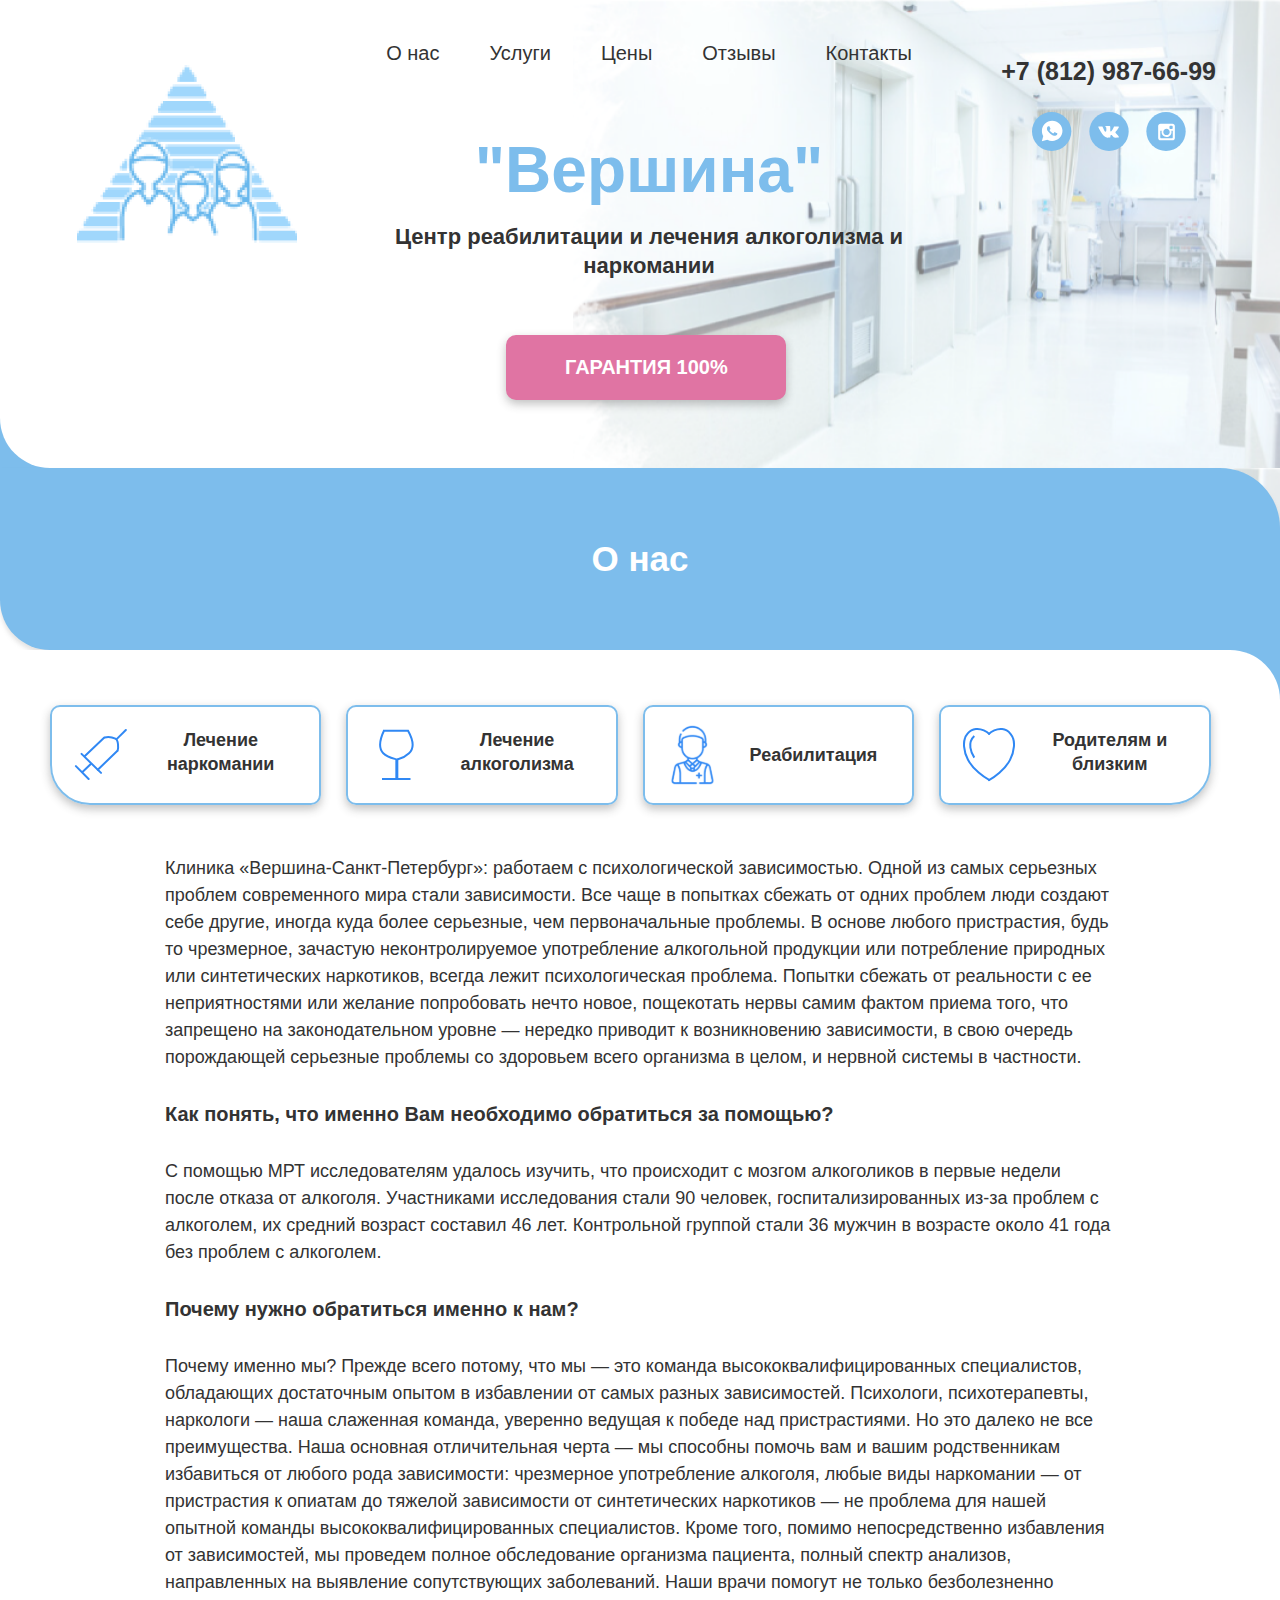
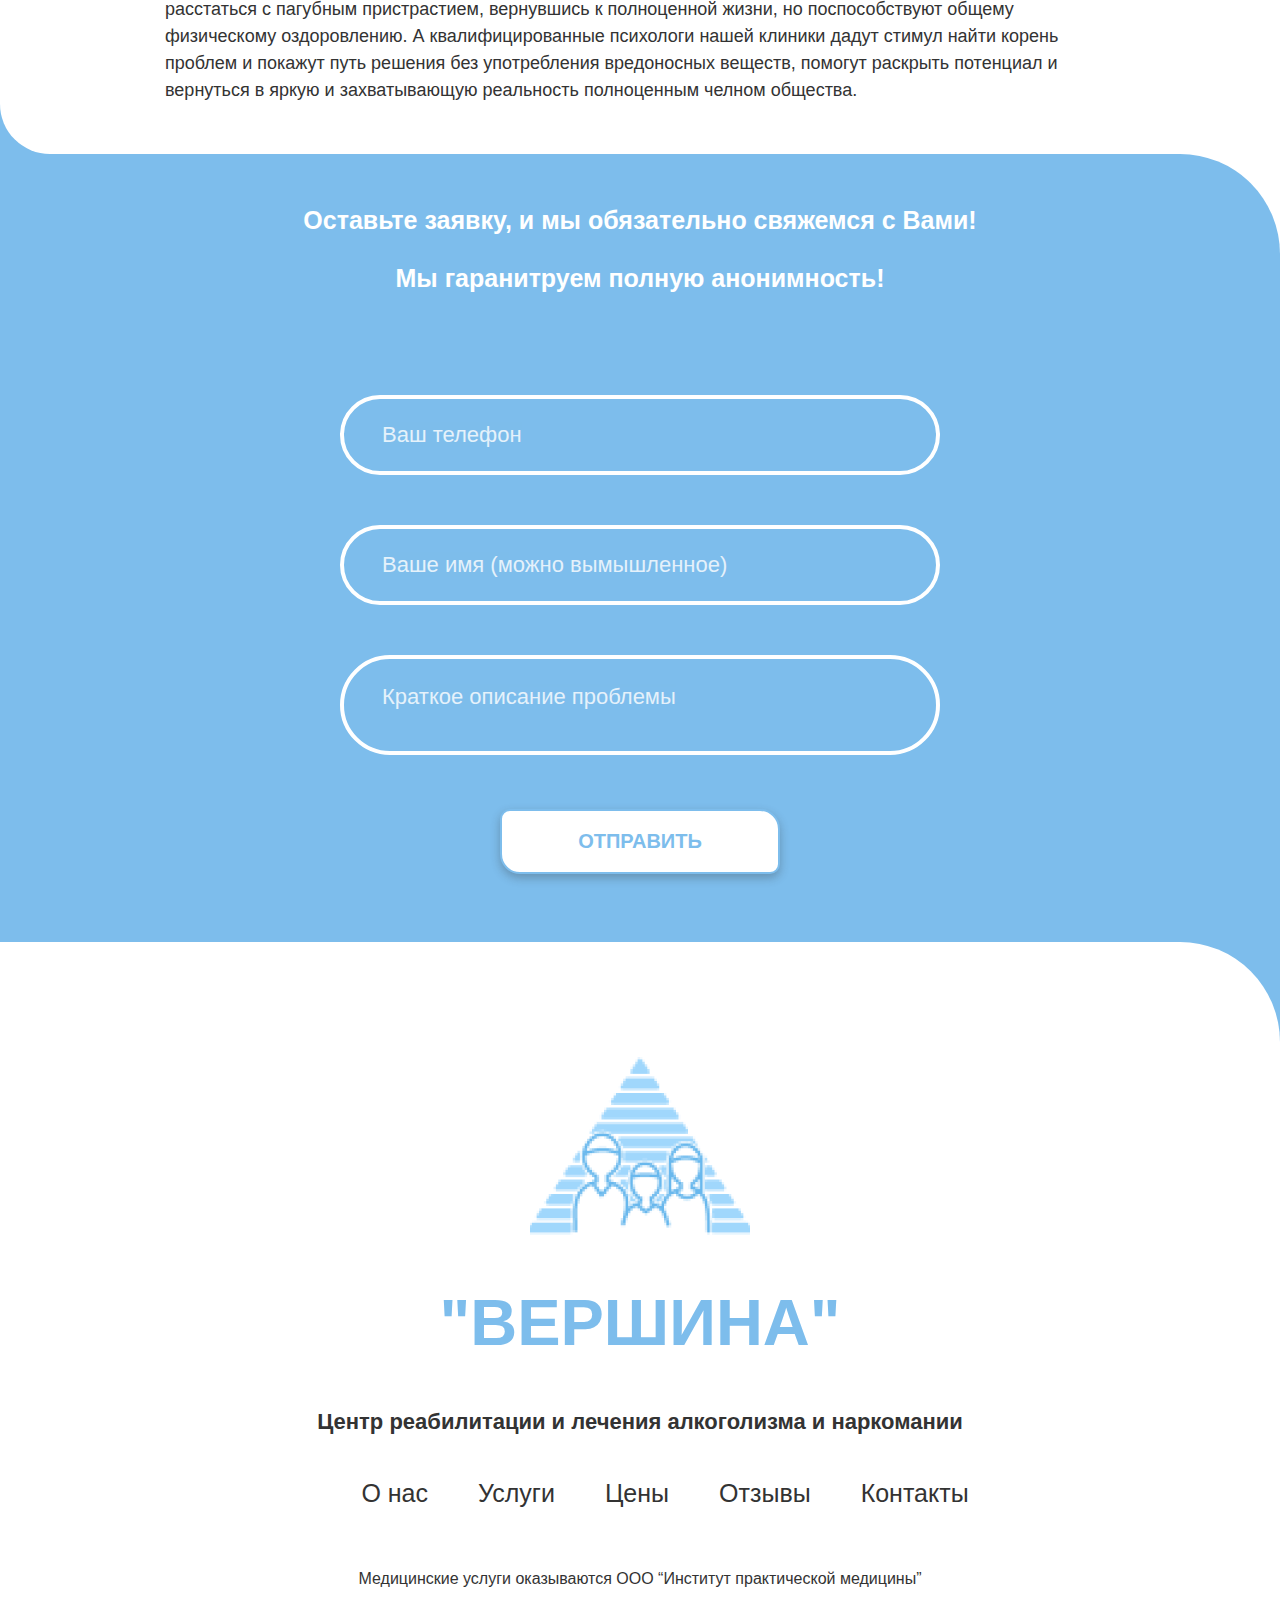
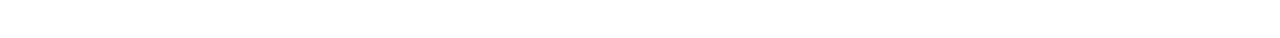
<file: src/about.html>
<!DOCTYPE html>
<html lang="ru">
<head>
    <meta charset="UTF-8">
    <meta name="viewport" content="width=device-width, initial-scale=1.0">
    <title>Услуги Родителям и Близким "ВЕРШИНА"</title>
    <link rel="stylesheet" href="./css/style.css">
</head>
<body>
    <header class="header container">
        <!-- Меню на мобильный -->
        <div class="header__mobile">
            <div class="header__mobile--menu">
                <div class="burger-menu">
                    <a href="#" class="burger-menu__button">
                        <span class="burger-menu__lines"></span>
                    </a>
                </div>
            <ul class="contacts__list">
                <li class="contacts__item">
                    <a href="#" class="contacts__link contacts__link--whatsup">
                        <svg width="40" height="39" viewBox="0 0 40 39" fill="none" xmlns="http://www.w3.org/2000/svg">
                            <ellipse cx="19.6639" cy="19.5" rx="19.6639" ry="19.5" fill="#7DBDEC"/>
                            <path d="M27.4576 11.7608C25.5152 9.84131 22.9253 8.7749 20.1915 8.7749C14.5082 8.7749 9.90397 13.3249 9.90397 18.9413C9.90397 20.7187 10.4076 22.496 11.2708 23.989L9.83203 29.2499L15.2995 27.828C16.8103 28.6101 18.4649 29.0366 20.1915 29.0366C25.8749 29.0366 30.4791 24.4866 30.4791 18.8702C30.4071 16.2397 29.4 13.6804 27.4576 11.7608ZM25.1554 22.5671C24.9396 23.1358 23.9325 23.7046 23.4289 23.7757C22.9972 23.8468 22.4217 23.8468 21.8462 23.7046C21.4865 23.5624 20.9829 23.4202 20.4073 23.1358C17.8175 22.0694 16.1628 19.5101 16.019 19.2968C15.8751 19.1546 14.9398 17.946 14.9398 16.6663C14.9398 15.3866 15.5873 14.8179 15.8031 14.5335C16.019 14.2491 16.3067 14.2491 16.5225 14.2491C16.6664 14.2491 16.8822 14.2491 17.0261 14.2491C17.17 14.2491 17.3858 14.178 17.6017 14.6757C17.8175 15.1733 18.3211 16.453 18.393 16.5241C18.4649 16.6663 18.4649 16.8085 18.393 16.9507C18.3211 17.0929 18.2491 17.2351 18.1052 17.3772C17.9614 17.5194 17.8175 17.7327 17.7455 17.8038C17.6016 17.946 17.4578 18.0882 17.6017 18.3015C17.7455 18.5858 18.2491 19.3679 19.0405 20.0788C20.0476 20.9319 20.839 21.2163 21.1268 21.3585C21.4145 21.5007 21.5584 21.4296 21.7023 21.2874C21.8462 21.1452 22.3498 20.5765 22.4936 20.2921C22.6375 20.0077 22.8533 20.0788 23.0692 20.1499C23.285 20.221 24.5799 20.8608 24.7957 21.003C25.0835 21.1452 25.2274 21.2163 25.2993 21.2874C25.3713 21.5007 25.3713 21.9983 25.1554 22.5671Z" fill="white"/>
                        </svg>
                    </a>
                </li>
                <li class="contacts__item">
                    <a href="#" class="contacts__link contacts__link--vk">
                        <svg width="40" height="39" viewBox="0 0 40 39" fill="none" xmlns="http://www.w3.org/2000/svg">
                            <ellipse cx="20.0169" cy="19.5" rx="19.6639" ry="19.5" fill="#7DBDEC"/>
                            <path d="M29.6583 24.4874C29.6583 24.4064 29.5767 24.4065 29.5767 24.3255C29.2501 23.6779 28.5155 22.8685 27.536 21.978C27.0462 21.5733 26.8013 21.2495 26.6381 21.0876C26.3932 20.7638 26.3932 20.521 26.4748 20.1972C26.5564 19.9544 26.8829 19.5496 27.4543 18.8211C27.7808 18.4163 27.9441 18.1735 28.189 17.9307C29.4134 16.3117 29.9848 15.2594 29.8215 14.7737L29.7399 14.6928C29.6583 14.6118 29.5766 14.5309 29.4134 14.5309C29.2501 14.4499 29.0053 14.4499 28.7604 14.5309H25.6585C25.5769 14.5309 25.5769 14.5309 25.4136 14.5309C25.332 14.5309 25.2504 14.5309 25.2504 14.5309H25.1688H25.0871L25.0055 14.6118C24.9239 14.6928 24.9239 14.6928 24.9239 14.7737C24.5974 15.6641 24.1892 16.3927 23.7811 17.2021C23.5362 17.6069 23.2913 18.0116 23.0464 18.3354C22.8016 18.6592 22.6383 18.902 22.475 19.0639C22.3118 19.2258 22.1485 19.3068 22.0669 19.4687C21.9853 19.5496 21.822 19.6306 21.822 19.5496C21.7404 19.5496 21.6588 19.5496 21.6588 19.4687C21.5771 19.3877 21.4955 19.3068 21.4139 19.2258C21.3323 19.1449 21.3323 18.983 21.2506 18.8211C21.2506 18.6592 21.2506 18.4973 21.2506 18.4163C21.2506 18.3354 21.2506 18.0926 21.2506 17.9307C21.2506 17.6878 21.2506 17.5259 21.2506 17.445C21.2506 17.2021 21.2506 16.8784 21.2506 16.5546C21.2506 16.2308 21.2506 15.9879 21.2506 15.826C21.2506 15.6641 21.2506 15.4213 21.2506 15.2594C21.2506 15.0166 21.2506 14.8547 21.2506 14.7737C21.2506 14.6928 21.169 14.5309 21.169 14.4499C21.0874 14.369 21.0057 14.288 20.9241 14.2071C20.8425 14.1261 20.6792 14.1261 20.5976 14.0452C20.1895 13.9642 19.6997 13.8833 19.1283 13.8833C17.8223 13.8833 16.9244 13.9643 16.5979 14.1261C16.4346 14.2071 16.2714 14.288 16.1897 14.4499C16.0265 14.6118 16.0265 14.6928 16.1081 14.6928C16.5162 14.7737 16.8428 14.9356 17.006 15.1785L17.0876 15.3404C17.1693 15.4213 17.1693 15.5832 17.2509 15.826C17.3325 16.0689 17.3325 16.3117 17.3325 16.6355C17.3325 17.1212 17.3325 17.6069 17.3325 17.9307C17.3325 18.3354 17.2509 18.5782 17.2509 18.8211C17.2509 19.0639 17.1693 19.2258 17.0876 19.3068C17.006 19.4687 17.006 19.5496 16.9244 19.5496C16.9244 19.5496 16.9244 19.6306 16.8427 19.6306C16.7611 19.6306 16.6795 19.7115 16.5162 19.7115C16.4346 19.7115 16.2714 19.6306 16.1897 19.5496C16.0265 19.4687 15.8632 19.3068 15.7816 19.1449C15.6183 18.983 15.4551 18.7401 15.2918 18.4163C15.1286 18.0926 14.8837 17.7688 14.7204 17.2831L14.5572 16.9593C14.4756 16.7974 14.3123 16.4736 14.149 16.0689C13.9858 15.6641 13.8225 15.3404 13.6593 14.9356C13.5776 14.7737 13.496 14.6928 13.4144 14.6118H13.3328C13.3328 14.6118 13.2511 14.5309 13.1695 14.5309C13.0879 14.5309 13.0063 14.4499 12.9246 14.4499H9.98603C9.65952 14.4499 9.49627 14.5309 9.41464 14.6118L9.33301 14.6928C9.33301 14.6928 9.33301 14.7737 9.33301 14.8547C9.33301 14.9356 9.33301 15.0166 9.41464 15.1785C9.82278 16.1498 10.3125 17.1212 10.8023 18.0926C11.2921 18.983 11.7818 19.7925 12.1084 20.3591C12.5165 20.9257 12.843 21.4924 13.2511 21.978C13.6593 22.4637 13.9042 22.7875 13.9858 22.9494C14.149 23.1113 14.2307 23.1922 14.3123 23.2732L14.5572 23.516C14.7204 23.6779 14.9653 23.9208 15.2918 24.1636C15.6183 24.4065 16.0265 24.6493 16.4346 24.8921C16.8427 25.135 17.3325 25.2969 17.8223 25.4588C18.3937 25.6207 18.8834 25.7016 19.3732 25.6207H20.5976C20.8425 25.6207 21.0058 25.5397 21.169 25.3778L21.2506 25.2969C21.2506 25.2159 21.3323 25.2159 21.3323 25.135C21.3323 25.054 21.3323 24.9731 21.3323 24.8112C21.3323 24.4874 21.3323 24.2446 21.4139 24.0017C21.4955 23.7589 21.4955 23.597 21.5772 23.4351C21.6588 23.2732 21.7404 23.1922 21.822 23.1113C21.9037 23.0303 21.9853 22.9494 21.9853 22.9494H22.0669C22.2302 22.8685 22.4751 22.9494 22.6383 23.1113C22.8832 23.2732 23.1281 23.516 23.2913 23.7589C23.4546 24.0017 23.6995 24.2446 24.026 24.5683C24.3525 24.8921 24.5974 25.135 24.7606 25.2159L25.0055 25.3778C25.1688 25.4588 25.332 25.5397 25.5769 25.6207C25.8218 25.7016 25.985 25.7016 26.1483 25.7016L28.9236 25.6207C29.1685 25.6207 29.4134 25.5397 29.5767 25.4588C29.7399 25.3778 29.8215 25.2969 29.8215 25.135C29.8215 25.054 29.8215 24.8921 29.8215 24.8112C29.6583 24.6493 29.6583 24.5683 29.6583 24.4874Z" fill="white"/>
                        </svg>
                    </a>
                </li>
                <li class="contacts__item">
                    <a href="#" class="contacts__link contacts__link--instagram">
                        <svg width="40" height="39" viewBox="0 0 40 39" fill="none" xmlns="http://www.w3.org/2000/svg">
                            <ellipse cx="20.0249" cy="19.5" rx="19.6639" ry="19.5" fill="#7DBDEC"/>
                            <path d="M26.4951 11.7H14.538C13.188 11.7 12.1594 12.72 12.1594 14.0587V25.9162C12.1594 27.255 13.188 28.275 14.538 28.275H26.4951C27.8451 28.275 28.8737 27.255 28.8737 25.9162V14.0587C28.8737 12.72 27.8451 11.7 26.4951 11.7ZM20.5166 24.96C23.2809 24.96 25.5309 22.7925 25.5309 20.1787C25.5309 19.7325 25.4666 19.2225 25.338 18.84H26.7523V25.5975C26.7523 25.9162 26.4951 26.235 26.1094 26.235H14.9237C14.6023 26.235 14.2809 25.98 14.2809 25.5975V18.7762H15.7594C15.6309 19.2225 15.5666 19.6687 15.5666 20.115C15.5023 22.7925 17.7523 24.96 20.5166 24.96ZM20.5166 23.0475C18.7166 23.0475 17.3023 21.645 17.3023 19.9237C17.3023 18.2025 18.7166 16.8 20.5166 16.8C22.3166 16.8 23.7309 18.2025 23.7309 19.9237C23.7309 21.7087 22.3166 23.0475 20.5166 23.0475ZM26.688 16.2262C26.688 16.6087 26.3666 16.9275 25.9809 16.9275H24.1809C23.7951 16.9275 23.4737 16.6087 23.4737 16.2262V14.505C23.4737 14.1225 23.7951 13.8037 24.1809 13.8037H25.9809C26.3666 13.8037 26.688 14.1225 26.688 14.505V16.2262Z" fill="white"/>
                            <defs>
                                <linearGradient id="paint0_linear" x1="8.71823" y1="34.6125" x2="34.5468" y2="7.58401" gradientUnits="userSpaceOnUse">
                                <stop stop-color="#7DBDEC"/>
                                <stop offset="0.502762" stop-color="#7DBDEC"/>
                                <stop offset="1" stop-color="#7DBDEC"/>
                                </linearGradient>
                            </defs>
                        </svg>
                    </a>
                </li>
            </ul>
            </div>
            <nav class="burger-menu burger-menu__nav">
                <ul class="burger-menu__list ">
                    <li class="burger-menu__item">
                        <a href="#" class="burger-menu__link">О нас</a>
                    </li>
                    <li class="burger-menu__item">
                        <a href="#" class="burger-menu__link">Услуги</a>
                    </li>
                    <li class="burger-menu__item">
                        <a href="./price.html" class="burger-menu__link">Цены</a>
                    </li>
                    <li class="burger-menu__item">
                        <a href="#" class="burger-menu__link">Отзывы</a>
                    </li>
                    <li class="burger-menu__item">
                        <a href="#" class="burger-menu__link">Контакты</a>
                    </li>
                </ul>
            </nav>
            <div class="header__mobile--wrapper header__mobile--left-br">
                <div class="header__mobile--logo">
                    <a href="./index.html" class="header__title">
                        <h1 class="header__title">"Вершина"</h1>
                    </a>
                </div>
                <p class="header__paragraph">Центр реабилитации и лечения алкоголизма и наркомании</p>
                <div class="header__contacts contacts">
                    <a class="contacts__phone" href="tel:+78129876699">+7&nbsp(812)&nbsp987&#8209;66&#8209;99</a>
                    <button class="btn btn--pink">Гарантия 100%</button>
                </div>
            </div>
        </div>
        <!-- Меню на планшет -->
        <div class="header__tablet">  
            <div class="header__top">
                    <nav class="header__nav menu"> 
                        <ul class="menu__list">
                            <li class="menu__item">
                                <a href="./about.html" class="menu__link">О нас</a>
                            </li>
                            <li class="menu__item">
                                <a href="#" class="menu__link">Услуги</a>
                            </li>
                            <li class="menu__item">
                                <a href="./price.html" class="menu__link">Цены</a>
                            </li>
                            <li class="menu__item">
                                <a href="#" class="menu__link">Отзывы</a>
                            </li>
                            <li class="menu__item">
                                <a href="#" class="menu__link">Контакты</a>
                            </li>
                        </ul>
                    </nav>
                    <div class="header__contacts contacts">
                        <a class="contacts__phone" href="tel:+78129876699">+7&nbsp(812)&nbsp987&#8209;66&#8209;99</a>
                        <ul class="contacts__list">
                            <li class="contacts__item">
                                <a href="#" class="contacts__link contacts__link--whatsup">
                                    <svg width="40" height="39" viewBox="0 0 40 39" fill="none" xmlns="http://www.w3.org/2000/svg">
                                        <ellipse cx="19.6639" cy="19.5" rx="19.6639" ry="19.5" fill="#7DBDEC"/>
                                        <path d="M27.4576 11.7608C25.5152 9.84131 22.9253 8.7749 20.1915 8.7749C14.5082 8.7749 9.90397 13.3249 9.90397 18.9413C9.90397 20.7187 10.4076 22.496 11.2708 23.989L9.83203 29.2499L15.2995 27.828C16.8103 28.6101 18.4649 29.0366 20.1915 29.0366C25.8749 29.0366 30.4791 24.4866 30.4791 18.8702C30.4071 16.2397 29.4 13.6804 27.4576 11.7608ZM25.1554 22.5671C24.9396 23.1358 23.9325 23.7046 23.4289 23.7757C22.9972 23.8468 22.4217 23.8468 21.8462 23.7046C21.4865 23.5624 20.9829 23.4202 20.4073 23.1358C17.8175 22.0694 16.1628 19.5101 16.019 19.2968C15.8751 19.1546 14.9398 17.946 14.9398 16.6663C14.9398 15.3866 15.5873 14.8179 15.8031 14.5335C16.019 14.2491 16.3067 14.2491 16.5225 14.2491C16.6664 14.2491 16.8822 14.2491 17.0261 14.2491C17.17 14.2491 17.3858 14.178 17.6017 14.6757C17.8175 15.1733 18.3211 16.453 18.393 16.5241C18.4649 16.6663 18.4649 16.8085 18.393 16.9507C18.3211 17.0929 18.2491 17.2351 18.1052 17.3772C17.9614 17.5194 17.8175 17.7327 17.7455 17.8038C17.6016 17.946 17.4578 18.0882 17.6017 18.3015C17.7455 18.5858 18.2491 19.3679 19.0405 20.0788C20.0476 20.9319 20.839 21.2163 21.1268 21.3585C21.4145 21.5007 21.5584 21.4296 21.7023 21.2874C21.8462 21.1452 22.3498 20.5765 22.4936 20.2921C22.6375 20.0077 22.8533 20.0788 23.0692 20.1499C23.285 20.221 24.5799 20.8608 24.7957 21.003C25.0835 21.1452 25.2274 21.2163 25.2993 21.2874C25.3713 21.5007 25.3713 21.9983 25.1554 22.5671Z" fill="white"/>
                                    </svg>
                                </a>
                            </li>
                            <li class="contacts__item">
                                <a href="#" class="contacts__link contacts__link--vk">
                                    <svg width="40" height="39" viewBox="0 0 40 39" fill="none" xmlns="http://www.w3.org/2000/svg">
                                        <ellipse cx="20.0169" cy="19.5" rx="19.6639" ry="19.5" fill="#7DBDEC"/>
                                        <path d="M29.6583 24.4874C29.6583 24.4064 29.5767 24.4065 29.5767 24.3255C29.2501 23.6779 28.5155 22.8685 27.536 21.978C27.0462 21.5733 26.8013 21.2495 26.6381 21.0876C26.3932 20.7638 26.3932 20.521 26.4748 20.1972C26.5564 19.9544 26.8829 19.5496 27.4543 18.8211C27.7808 18.4163 27.9441 18.1735 28.189 17.9307C29.4134 16.3117 29.9848 15.2594 29.8215 14.7737L29.7399 14.6928C29.6583 14.6118 29.5766 14.5309 29.4134 14.5309C29.2501 14.4499 29.0053 14.4499 28.7604 14.5309H25.6585C25.5769 14.5309 25.5769 14.5309 25.4136 14.5309C25.332 14.5309 25.2504 14.5309 25.2504 14.5309H25.1688H25.0871L25.0055 14.6118C24.9239 14.6928 24.9239 14.6928 24.9239 14.7737C24.5974 15.6641 24.1892 16.3927 23.7811 17.2021C23.5362 17.6069 23.2913 18.0116 23.0464 18.3354C22.8016 18.6592 22.6383 18.902 22.475 19.0639C22.3118 19.2258 22.1485 19.3068 22.0669 19.4687C21.9853 19.5496 21.822 19.6306 21.822 19.5496C21.7404 19.5496 21.6588 19.5496 21.6588 19.4687C21.5771 19.3877 21.4955 19.3068 21.4139 19.2258C21.3323 19.1449 21.3323 18.983 21.2506 18.8211C21.2506 18.6592 21.2506 18.4973 21.2506 18.4163C21.2506 18.3354 21.2506 18.0926 21.2506 17.9307C21.2506 17.6878 21.2506 17.5259 21.2506 17.445C21.2506 17.2021 21.2506 16.8784 21.2506 16.5546C21.2506 16.2308 21.2506 15.9879 21.2506 15.826C21.2506 15.6641 21.2506 15.4213 21.2506 15.2594C21.2506 15.0166 21.2506 14.8547 21.2506 14.7737C21.2506 14.6928 21.169 14.5309 21.169 14.4499C21.0874 14.369 21.0057 14.288 20.9241 14.2071C20.8425 14.1261 20.6792 14.1261 20.5976 14.0452C20.1895 13.9642 19.6997 13.8833 19.1283 13.8833C17.8223 13.8833 16.9244 13.9643 16.5979 14.1261C16.4346 14.2071 16.2714 14.288 16.1897 14.4499C16.0265 14.6118 16.0265 14.6928 16.1081 14.6928C16.5162 14.7737 16.8428 14.9356 17.006 15.1785L17.0876 15.3404C17.1693 15.4213 17.1693 15.5832 17.2509 15.826C17.3325 16.0689 17.3325 16.3117 17.3325 16.6355C17.3325 17.1212 17.3325 17.6069 17.3325 17.9307C17.3325 18.3354 17.2509 18.5782 17.2509 18.8211C17.2509 19.0639 17.1693 19.2258 17.0876 19.3068C17.006 19.4687 17.006 19.5496 16.9244 19.5496C16.9244 19.5496 16.9244 19.6306 16.8427 19.6306C16.7611 19.6306 16.6795 19.7115 16.5162 19.7115C16.4346 19.7115 16.2714 19.6306 16.1897 19.5496C16.0265 19.4687 15.8632 19.3068 15.7816 19.1449C15.6183 18.983 15.4551 18.7401 15.2918 18.4163C15.1286 18.0926 14.8837 17.7688 14.7204 17.2831L14.5572 16.9593C14.4756 16.7974 14.3123 16.4736 14.149 16.0689C13.9858 15.6641 13.8225 15.3404 13.6593 14.9356C13.5776 14.7737 13.496 14.6928 13.4144 14.6118H13.3328C13.3328 14.6118 13.2511 14.5309 13.1695 14.5309C13.0879 14.5309 13.0063 14.4499 12.9246 14.4499H9.98603C9.65952 14.4499 9.49627 14.5309 9.41464 14.6118L9.33301 14.6928C9.33301 14.6928 9.33301 14.7737 9.33301 14.8547C9.33301 14.9356 9.33301 15.0166 9.41464 15.1785C9.82278 16.1498 10.3125 17.1212 10.8023 18.0926C11.2921 18.983 11.7818 19.7925 12.1084 20.3591C12.5165 20.9257 12.843 21.4924 13.2511 21.978C13.6593 22.4637 13.9042 22.7875 13.9858 22.9494C14.149 23.1113 14.2307 23.1922 14.3123 23.2732L14.5572 23.516C14.7204 23.6779 14.9653 23.9208 15.2918 24.1636C15.6183 24.4065 16.0265 24.6493 16.4346 24.8921C16.8427 25.135 17.3325 25.2969 17.8223 25.4588C18.3937 25.6207 18.8834 25.7016 19.3732 25.6207H20.5976C20.8425 25.6207 21.0058 25.5397 21.169 25.3778L21.2506 25.2969C21.2506 25.2159 21.3323 25.2159 21.3323 25.135C21.3323 25.054 21.3323 24.9731 21.3323 24.8112C21.3323 24.4874 21.3323 24.2446 21.4139 24.0017C21.4955 23.7589 21.4955 23.597 21.5772 23.4351C21.6588 23.2732 21.7404 23.1922 21.822 23.1113C21.9037 23.0303 21.9853 22.9494 21.9853 22.9494H22.0669C22.2302 22.8685 22.4751 22.9494 22.6383 23.1113C22.8832 23.2732 23.1281 23.516 23.2913 23.7589C23.4546 24.0017 23.6995 24.2446 24.026 24.5683C24.3525 24.8921 24.5974 25.135 24.7606 25.2159L25.0055 25.3778C25.1688 25.4588 25.332 25.5397 25.5769 25.6207C25.8218 25.7016 25.985 25.7016 26.1483 25.7016L28.9236 25.6207C29.1685 25.6207 29.4134 25.5397 29.5767 25.4588C29.7399 25.3778 29.8215 25.2969 29.8215 25.135C29.8215 25.054 29.8215 24.8921 29.8215 24.8112C29.6583 24.6493 29.6583 24.5683 29.6583 24.4874Z" fill="white"/>
                                    </svg>
                                </a>
                            </li>
                            <li class="contacts__item">
                                <a href="#" class="contacts__link contacts__link--instagram">
                                    <svg width="40" height="39" viewBox="0 0 40 39" fill="none" xmlns="http://www.w3.org/2000/svg">
                                        <ellipse cx="20.0249" cy="19.5" rx="19.6639" ry="19.5" fill="#7DBDEC"/>
                                        <path d="M26.4951 11.7H14.538C13.188 11.7 12.1594 12.72 12.1594 14.0587V25.9162C12.1594 27.255 13.188 28.275 14.538 28.275H26.4951C27.8451 28.275 28.8737 27.255 28.8737 25.9162V14.0587C28.8737 12.72 27.8451 11.7 26.4951 11.7ZM20.5166 24.96C23.2809 24.96 25.5309 22.7925 25.5309 20.1787C25.5309 19.7325 25.4666 19.2225 25.338 18.84H26.7523V25.5975C26.7523 25.9162 26.4951 26.235 26.1094 26.235H14.9237C14.6023 26.235 14.2809 25.98 14.2809 25.5975V18.7762H15.7594C15.6309 19.2225 15.5666 19.6687 15.5666 20.115C15.5023 22.7925 17.7523 24.96 20.5166 24.96ZM20.5166 23.0475C18.7166 23.0475 17.3023 21.645 17.3023 19.9237C17.3023 18.2025 18.7166 16.8 20.5166 16.8C22.3166 16.8 23.7309 18.2025 23.7309 19.9237C23.7309 21.7087 22.3166 23.0475 20.5166 23.0475ZM26.688 16.2262C26.688 16.6087 26.3666 16.9275 25.9809 16.9275H24.1809C23.7951 16.9275 23.4737 16.6087 23.4737 16.2262V14.505C23.4737 14.1225 23.7951 13.8037 24.1809 13.8037H25.9809C26.3666 13.8037 26.688 14.1225 26.688 14.505V16.2262Z" fill="white"/>
                                        <defs>
                                            <linearGradient id="paint0_linear" x1="8.71823" y1="34.6125" x2="34.5468" y2="7.58401" gradientUnits="userSpaceOnUse">
                                            <stop stop-color="#7DBDEC"/>
                                            <stop offset="0.502762" stop-color="#7DBDEC"/>
                                            <stop offset="1" stop-color="#7DBDEC"/>
                                            </linearGradient>
                                        </defs>
                                    </svg>
                                </a>
                            </li>
                        </ul>
                    </div>
                </div>
            <div class="header__tablet--logo">
                <a href="./index.html" class="header__title">
                    <h1 class="header__title">"Вершина"</h1>
                </a>
            </div>
            <p class="header__paragraph">Центр реабилитации и лечения алкоголизма и наркомании</p>
            <div class="header__bottom">
                <button class="btn btn--pink">Гарантия 100%</button>
            </div>    
        </div>
        <!-- desctop -->
        <div class="header__wrapper">  
            <div class="header__top">
                <a href="./index.html" class="header__logo">
                    <img src="./img/logo 1.png" width="220px" height="178px" alt="">
                </a>
                <div class="header__middle">
                    <nav class="header__nav menu">
                        
                        <ul class="menu__list">
                            <li class="menu__item">
                                <a href="./about.html" class="menu__link">О нас</a>
                            </li>
                            <li class="menu__item">
                                <a href="#" class="menu__link">Услуги</a>
                            </li>
                            <li class="menu__item">
                                <a href="./price.html" class="menu__link">Цены</a>
                            </li>
                            <li class="menu__item">
                                <a href="#" class="menu__link">Отзывы</a>
                            </li>
                            <li class="menu__item">
                                <a href="#" class="menu__link">Контакты</a>
                            </li>
                        </ul>
                    </nav>
                    <h1 class="header__title">"Вершина"</h1>
                    <p class="header__paragraph">Центр реабилитации и лечения алкоголизма и наркомании</p>
                </div>
                <div class="header__contacts contacts">
                    <a class="contacts__phone" href="tel:+78129876699">+7&nbsp(812)&nbsp987&#8209;66&#8209;99</a>
                    <ul class="contacts__list">
                        <li class="contacts__item">
                            <a href="#" class="contacts__link contacts__link--whatsup">
                                <svg width="40" height="39" viewBox="0 0 40 39" fill="none" xmlns="http://www.w3.org/2000/svg">
                                    <ellipse cx="19.6639" cy="19.5" rx="19.6639" ry="19.5" fill="#7DBDEC"/>
                                    <path d="M27.4576 11.7608C25.5152 9.84131 22.9253 8.7749 20.1915 8.7749C14.5082 8.7749 9.90397 13.3249 9.90397 18.9413C9.90397 20.7187 10.4076 22.496 11.2708 23.989L9.83203 29.2499L15.2995 27.828C16.8103 28.6101 18.4649 29.0366 20.1915 29.0366C25.8749 29.0366 30.4791 24.4866 30.4791 18.8702C30.4071 16.2397 29.4 13.6804 27.4576 11.7608ZM25.1554 22.5671C24.9396 23.1358 23.9325 23.7046 23.4289 23.7757C22.9972 23.8468 22.4217 23.8468 21.8462 23.7046C21.4865 23.5624 20.9829 23.4202 20.4073 23.1358C17.8175 22.0694 16.1628 19.5101 16.019 19.2968C15.8751 19.1546 14.9398 17.946 14.9398 16.6663C14.9398 15.3866 15.5873 14.8179 15.8031 14.5335C16.019 14.2491 16.3067 14.2491 16.5225 14.2491C16.6664 14.2491 16.8822 14.2491 17.0261 14.2491C17.17 14.2491 17.3858 14.178 17.6017 14.6757C17.8175 15.1733 18.3211 16.453 18.393 16.5241C18.4649 16.6663 18.4649 16.8085 18.393 16.9507C18.3211 17.0929 18.2491 17.2351 18.1052 17.3772C17.9614 17.5194 17.8175 17.7327 17.7455 17.8038C17.6016 17.946 17.4578 18.0882 17.6017 18.3015C17.7455 18.5858 18.2491 19.3679 19.0405 20.0788C20.0476 20.9319 20.839 21.2163 21.1268 21.3585C21.4145 21.5007 21.5584 21.4296 21.7023 21.2874C21.8462 21.1452 22.3498 20.5765 22.4936 20.2921C22.6375 20.0077 22.8533 20.0788 23.0692 20.1499C23.285 20.221 24.5799 20.8608 24.7957 21.003C25.0835 21.1452 25.2274 21.2163 25.2993 21.2874C25.3713 21.5007 25.3713 21.9983 25.1554 22.5671Z" fill="white"/>
                                </svg>
                            </a>
                        </li>
                        <li class="contacts__item">
                            <a href="#" class="contacts__link contacts__link--vk">
                                <svg width="40" height="39" viewBox="0 0 40 39" fill="none" xmlns="http://www.w3.org/2000/svg">
                                    <ellipse cx="20.0169" cy="19.5" rx="19.6639" ry="19.5" fill="#7DBDEC"/>
                                    <path d="M29.6583 24.4874C29.6583 24.4064 29.5767 24.4065 29.5767 24.3255C29.2501 23.6779 28.5155 22.8685 27.536 21.978C27.0462 21.5733 26.8013 21.2495 26.6381 21.0876C26.3932 20.7638 26.3932 20.521 26.4748 20.1972C26.5564 19.9544 26.8829 19.5496 27.4543 18.8211C27.7808 18.4163 27.9441 18.1735 28.189 17.9307C29.4134 16.3117 29.9848 15.2594 29.8215 14.7737L29.7399 14.6928C29.6583 14.6118 29.5766 14.5309 29.4134 14.5309C29.2501 14.4499 29.0053 14.4499 28.7604 14.5309H25.6585C25.5769 14.5309 25.5769 14.5309 25.4136 14.5309C25.332 14.5309 25.2504 14.5309 25.2504 14.5309H25.1688H25.0871L25.0055 14.6118C24.9239 14.6928 24.9239 14.6928 24.9239 14.7737C24.5974 15.6641 24.1892 16.3927 23.7811 17.2021C23.5362 17.6069 23.2913 18.0116 23.0464 18.3354C22.8016 18.6592 22.6383 18.902 22.475 19.0639C22.3118 19.2258 22.1485 19.3068 22.0669 19.4687C21.9853 19.5496 21.822 19.6306 21.822 19.5496C21.7404 19.5496 21.6588 19.5496 21.6588 19.4687C21.5771 19.3877 21.4955 19.3068 21.4139 19.2258C21.3323 19.1449 21.3323 18.983 21.2506 18.8211C21.2506 18.6592 21.2506 18.4973 21.2506 18.4163C21.2506 18.3354 21.2506 18.0926 21.2506 17.9307C21.2506 17.6878 21.2506 17.5259 21.2506 17.445C21.2506 17.2021 21.2506 16.8784 21.2506 16.5546C21.2506 16.2308 21.2506 15.9879 21.2506 15.826C21.2506 15.6641 21.2506 15.4213 21.2506 15.2594C21.2506 15.0166 21.2506 14.8547 21.2506 14.7737C21.2506 14.6928 21.169 14.5309 21.169 14.4499C21.0874 14.369 21.0057 14.288 20.9241 14.2071C20.8425 14.1261 20.6792 14.1261 20.5976 14.0452C20.1895 13.9642 19.6997 13.8833 19.1283 13.8833C17.8223 13.8833 16.9244 13.9643 16.5979 14.1261C16.4346 14.2071 16.2714 14.288 16.1897 14.4499C16.0265 14.6118 16.0265 14.6928 16.1081 14.6928C16.5162 14.7737 16.8428 14.9356 17.006 15.1785L17.0876 15.3404C17.1693 15.4213 17.1693 15.5832 17.2509 15.826C17.3325 16.0689 17.3325 16.3117 17.3325 16.6355C17.3325 17.1212 17.3325 17.6069 17.3325 17.9307C17.3325 18.3354 17.2509 18.5782 17.2509 18.8211C17.2509 19.0639 17.1693 19.2258 17.0876 19.3068C17.006 19.4687 17.006 19.5496 16.9244 19.5496C16.9244 19.5496 16.9244 19.6306 16.8427 19.6306C16.7611 19.6306 16.6795 19.7115 16.5162 19.7115C16.4346 19.7115 16.2714 19.6306 16.1897 19.5496C16.0265 19.4687 15.8632 19.3068 15.7816 19.1449C15.6183 18.983 15.4551 18.7401 15.2918 18.4163C15.1286 18.0926 14.8837 17.7688 14.7204 17.2831L14.5572 16.9593C14.4756 16.7974 14.3123 16.4736 14.149 16.0689C13.9858 15.6641 13.8225 15.3404 13.6593 14.9356C13.5776 14.7737 13.496 14.6928 13.4144 14.6118H13.3328C13.3328 14.6118 13.2511 14.5309 13.1695 14.5309C13.0879 14.5309 13.0063 14.4499 12.9246 14.4499H9.98603C9.65952 14.4499 9.49627 14.5309 9.41464 14.6118L9.33301 14.6928C9.33301 14.6928 9.33301 14.7737 9.33301 14.8547C9.33301 14.9356 9.33301 15.0166 9.41464 15.1785C9.82278 16.1498 10.3125 17.1212 10.8023 18.0926C11.2921 18.983 11.7818 19.7925 12.1084 20.3591C12.5165 20.9257 12.843 21.4924 13.2511 21.978C13.6593 22.4637 13.9042 22.7875 13.9858 22.9494C14.149 23.1113 14.2307 23.1922 14.3123 23.2732L14.5572 23.516C14.7204 23.6779 14.9653 23.9208 15.2918 24.1636C15.6183 24.4065 16.0265 24.6493 16.4346 24.8921C16.8427 25.135 17.3325 25.2969 17.8223 25.4588C18.3937 25.6207 18.8834 25.7016 19.3732 25.6207H20.5976C20.8425 25.6207 21.0058 25.5397 21.169 25.3778L21.2506 25.2969C21.2506 25.2159 21.3323 25.2159 21.3323 25.135C21.3323 25.054 21.3323 24.9731 21.3323 24.8112C21.3323 24.4874 21.3323 24.2446 21.4139 24.0017C21.4955 23.7589 21.4955 23.597 21.5772 23.4351C21.6588 23.2732 21.7404 23.1922 21.822 23.1113C21.9037 23.0303 21.9853 22.9494 21.9853 22.9494H22.0669C22.2302 22.8685 22.4751 22.9494 22.6383 23.1113C22.8832 23.2732 23.1281 23.516 23.2913 23.7589C23.4546 24.0017 23.6995 24.2446 24.026 24.5683C24.3525 24.8921 24.5974 25.135 24.7606 25.2159L25.0055 25.3778C25.1688 25.4588 25.332 25.5397 25.5769 25.6207C25.8218 25.7016 25.985 25.7016 26.1483 25.7016L28.9236 25.6207C29.1685 25.6207 29.4134 25.5397 29.5767 25.4588C29.7399 25.3778 29.8215 25.2969 29.8215 25.135C29.8215 25.054 29.8215 24.8921 29.8215 24.8112C29.6583 24.6493 29.6583 24.5683 29.6583 24.4874Z" fill="white"/>
                                </svg>
                            </a>
                        </li>
                        <li class="contacts__item">
                            <a href="#" class="contacts__link contacts__link--instagram">
                                <svg width="40" height="39" viewBox="0 0 40 39" fill="none" xmlns="http://www.w3.org/2000/svg">
                                    <ellipse cx="20.0249" cy="19.5" rx="19.6639" ry="19.5" fill="#7DBDEC"/>
                                    <path d="M26.4951 11.7H14.538C13.188 11.7 12.1594 12.72 12.1594 14.0587V25.9162C12.1594 27.255 13.188 28.275 14.538 28.275H26.4951C27.8451 28.275 28.8737 27.255 28.8737 25.9162V14.0587C28.8737 12.72 27.8451 11.7 26.4951 11.7ZM20.5166 24.96C23.2809 24.96 25.5309 22.7925 25.5309 20.1787C25.5309 19.7325 25.4666 19.2225 25.338 18.84H26.7523V25.5975C26.7523 25.9162 26.4951 26.235 26.1094 26.235H14.9237C14.6023 26.235 14.2809 25.98 14.2809 25.5975V18.7762H15.7594C15.6309 19.2225 15.5666 19.6687 15.5666 20.115C15.5023 22.7925 17.7523 24.96 20.5166 24.96ZM20.5166 23.0475C18.7166 23.0475 17.3023 21.645 17.3023 19.9237C17.3023 18.2025 18.7166 16.8 20.5166 16.8C22.3166 16.8 23.7309 18.2025 23.7309 19.9237C23.7309 21.7087 22.3166 23.0475 20.5166 23.0475ZM26.688 16.2262C26.688 16.6087 26.3666 16.9275 25.9809 16.9275H24.1809C23.7951 16.9275 23.4737 16.6087 23.4737 16.2262V14.505C23.4737 14.1225 23.7951 13.8037 24.1809 13.8037H25.9809C26.3666 13.8037 26.688 14.1225 26.688 14.505V16.2262Z" fill="white"/>
                                    <defs>
                                        <linearGradient id="paint0_linear" x1="8.71823" y1="34.6125" x2="34.5468" y2="7.58401" gradientUnits="userSpaceOnUse">
                                        <stop stop-color="#7DBDEC"/>
                                        <stop offset="0.502762" stop-color="#7DBDEC"/>
                                        <stop offset="1" stop-color="#7DBDEC"/>
                                        </linearGradient>
                                    </defs>
                                </svg>
                            </a>
                        </li>
                    </ul>
                </div>
            </div>
            <div class="header__bottom">
                <button class="btn btn--pink">Гарантия 100%</button>
            </div>
        </div>    
    </header>
    <main class="main container" >

        <!-- Секция "Получить помощь" -->
        <section class="main__help help help__mobile">
            <div class="help__wrapper help__wrapper--services">
                <h1 class="main__title main__title--white main__title--extra main__title-serv">О нас</h2>
            </div>
        </section>

         <!-- Секция "Наши услуги" -->
         <section class="main__services services services--side">
            <div class="services__wrapper services__wrapper--side services__wrapper--about">
                <ul class="services__list services__list--about">
                    <li class="services__item ">
                        <a href="./services-nark.html" class="services__link btn btn--left-lower-border services__link--left-lower-border services__link--btn1">Лечение наркомании</a>
                    </li>
                    <li class="services__item ">
                        <a href="./services-alko.html" class="services__link btn services__link--btn2">Лечение алкоголизма</a>
                    </li>
                    <li class="services__item">
                        <a href="./services-rehabilitation.html" class="services__link btn services__link--padtop services__link--btn3">Реабилитация</a>
                    </li>
                    <li class="services__item">
                        <a  href="./services-family.html" class="services__link btn btn--right-lower-border services__link--right-lower-border services__link--btn4">Родителям и близким</a>
                    </li>
                </ul>
            </div>
        </section>

        <!-- Секция "Родителям и близким" для десктопа -->
        <section class="main__healing healing">
            <div class="healing__wrapper healing__wrapper--about">
                <div class="healing__wrapper--family-desctop">

                    <!-- О нас -->
                    <p class="healing__paragraph">Клиника «Вершина-Санкт-Петербург»: работаем с психологической зависимостью. Одной из самых серьезных проблем современного мира стали зависимости. Все чаще в попытках сбежать от одних проблем люди создают себе другие, иногда куда более серьезные, чем первоначальные проблемы. В основе любого пристрастия, будь то чрезмерное, зачастую неконтролируемое употребление алкогольной продукции или потребление природных или синтетических наркотиков, всегда лежит психологическая проблема. Попытки сбежать от реальности с ее неприятностями или желание попробовать нечто новое, пощекотать нервы самим фактом приема того, что запрещено на законодательном уровне — нередко приводит к возникновению зависимости, в свою очередь порождающей серьезные проблемы со здоровьем всего организма в целом, и нервной системы в частности.</p>
                    
                    <!-- Как понять? -->
                    <h3 class="healing__title healing__title--about">Как понять, что именно Вам необходимо обратиться за помощью?</h3>
                    <p class="healing__paragraph">С помощью МРТ исследователям удалось изучить, что происходит с мозгом алкоголиков в первые недели после отказа от алкоголя. Участниками исследования стали 90 человек, госпитализированных из-за проблем с алкоголем, их средний возраст составил 46 лет. Контрольной группой стали 36 мужчин в возрасте около 41 года без проблем с алкоголем.</p>
                    
                    <!-- Почему мы? -->
                    <h3 class="healing__title healing__title--about">Почему нужно обратиться именно к нам?</h3>
                    <p class="healing__paragraph">Почему именно мы? Прежде всего потому, что мы — это команда высококвалифицированных специалистов, обладающих достаточным опытом в избавлении от самых разных зависимостей. Психологи, психотерапевты, наркологи — наша слаженная команда, уверенно ведущая к победе над пристрастиями. Но это далеко не все преимущества. Наша основная отличительная черта — мы способны помочь вам и вашим родственникам избавиться от любого рода зависимости: чрезмерное употребление алкоголя, любые виды наркомании — от пристрастия к опиатам до тяжелой зависимости от синтетических наркотиков — не проблема для нашей опытной команды высококвалифицированных специалистов.
                        Кроме того, помимо непосредственно избавления от зависимостей, мы проведем полное обследование организма пациента, полный спектр анализов, направленных на выявление сопутствующих заболеваний. Наши врачи помогут не только безболезненно расстаться с пагубным пристрастием, вернувшись к полноценной жизни, но поспособствуют общему физическому оздоровлению. А квалифицированные психологи нашей клиники дадут стимул найти корень проблем и покажут путь решения без употребления вредоносных веществ, помогут раскрыть потенциал и вернуться в яркую и захватывающую реальность полноценным челном общества.</p>
                </div>  
            </div>
        </section>  

        <!-- Секция "Форма обратной связи" для десктопа -->
        <section class="main__application application application--white application--blue">
            <div class="application__wrapper application__wrapper--blue application__wrapper--right-br">
                <h2 class="main__title application__title main__title--white">Оставьте заявку, и мы обязательно свяжемся с Вами!</h2>
                <p class="application__paragraph">Мы гаранитруем полную анонимность!</p>
                <form action="#" class="application__form">
                    <div class="application__item">
                        <input type="text" class="application__input" name="phone" placeholder="Ваш телефон">
                    </div>
                    <div class="application__item">
                        <input type="text" class="application__input" name="name" placeholder="Ваше имя (можно вымышленное)">
                    </div>
                    <div class="application__item">
                        <textarea style="resize: none;" name="text" id="#" class="application__input application__text" placeholder="Краткое описание проблемы"></textarea>
                    </div>
                    <button type="submit" class="btn btn--send">Отправить</button>
                </form>
            </div>
        </section>
    </main>

    <!-- Подвал -->
    <footer class="footer container ">
        <div class="footer__wrapper footer__wrapper--services-nark footer__wrapper--white">
            <div class="footer__main">
                <div class="footer__logo--mobile">
                    <a href="./index.html" class="footer__title--mobile">
                        <h1 class="header__title">"Вершина"</h1>
                    </a>
                </div>
                <a href="#" class="footer__logo">
                    <img src="./img/logo 1.png" alt="" class="footer__img">
                </a>
                <h2 class="footer__title">"ВЕРШИНА"</h2>
                <p class="footer__name">Центр реабилитации и лечения алкоголизма и наркомании</p>

                <nav class="footer__nav menu">
                    <ul class="menu__list">
                        <li class="menu__item">
                            <a href="./about.html" class="menu__link footer__menu-link">О нас</a>
                        </li>
                        <li class="menu__item">
                            <a href="#" class="menu__link footer__menu-link">Услуги</a>
                        </li>
                        <li class="menu__item">
                            <a href="./price.html" class="menu__link footer__menu-link">Цены</a>
                        </li>
                        <li class="menu__item">
                            <a href="#" class="menu__link footer__menu-link">Отзывы</a>
                        </li>
                        <li class="menu__item">
                            <a href="#" class="menu__link footer__menu-link">Контакты</a>
                        </li>
                    </ul>
                </nav>

                <span class="footer__executor">Медицинские услуги оказываются ООО “Институт практической медицины”</span>
            </div>         
        </div>
    </footer>
    <script src="https://code.jquery.com/jquery-3.5.1.min.js"></script>
    <script src="./js/slick.min.js"></script>
    <script src="./js/script.js"></script>
</body>
</html>
</file>
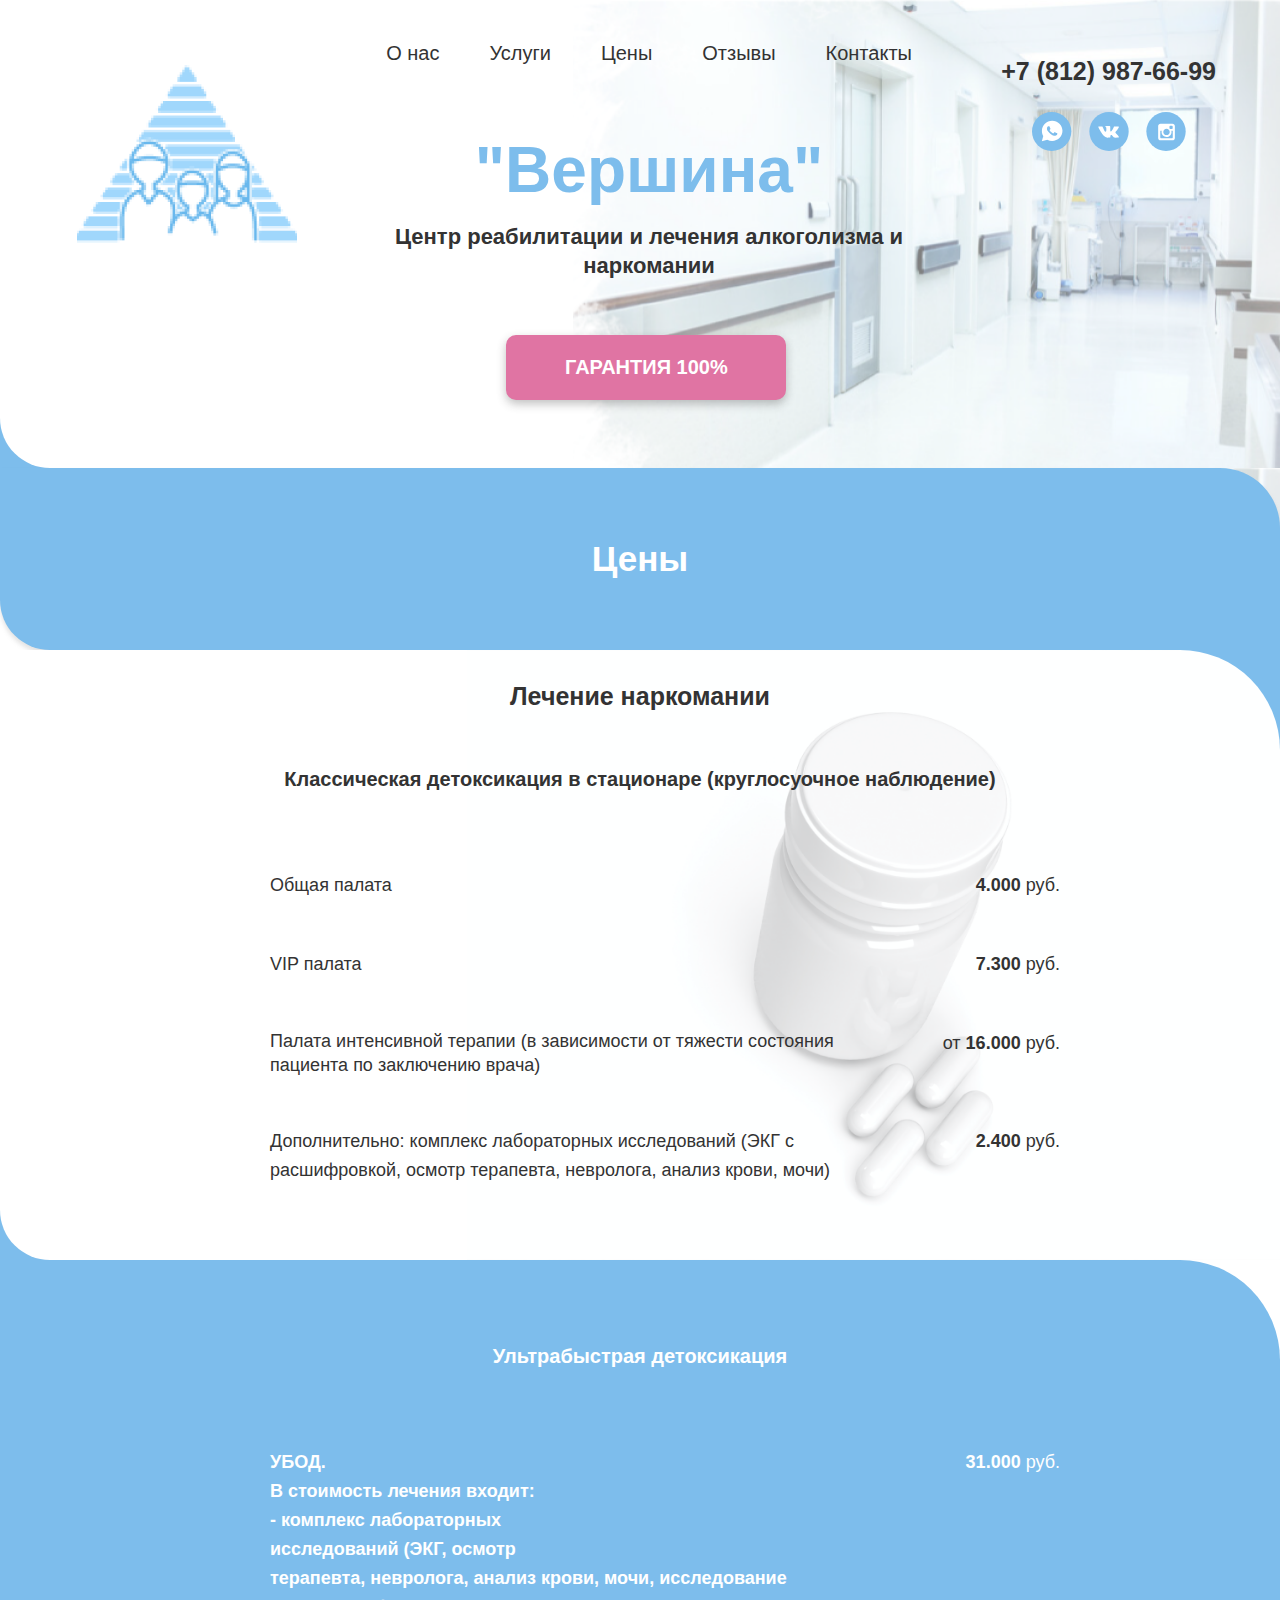
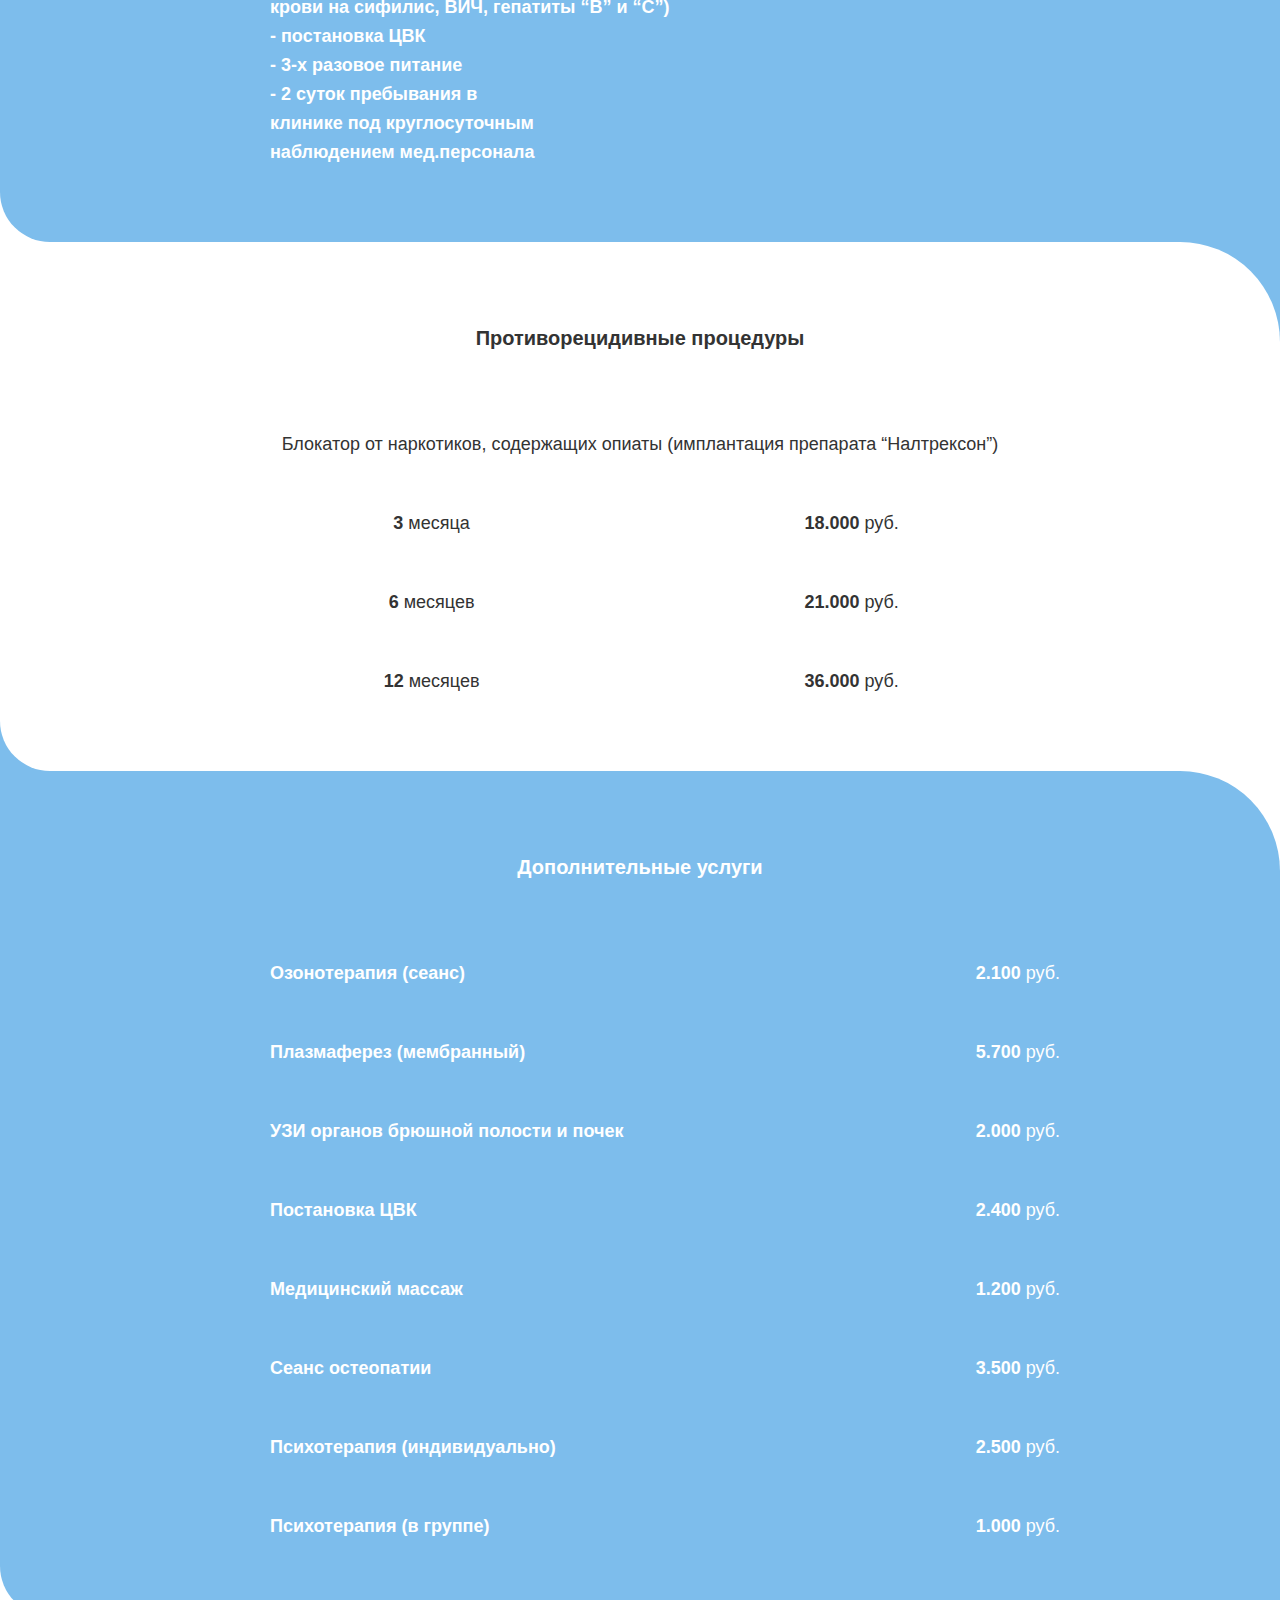
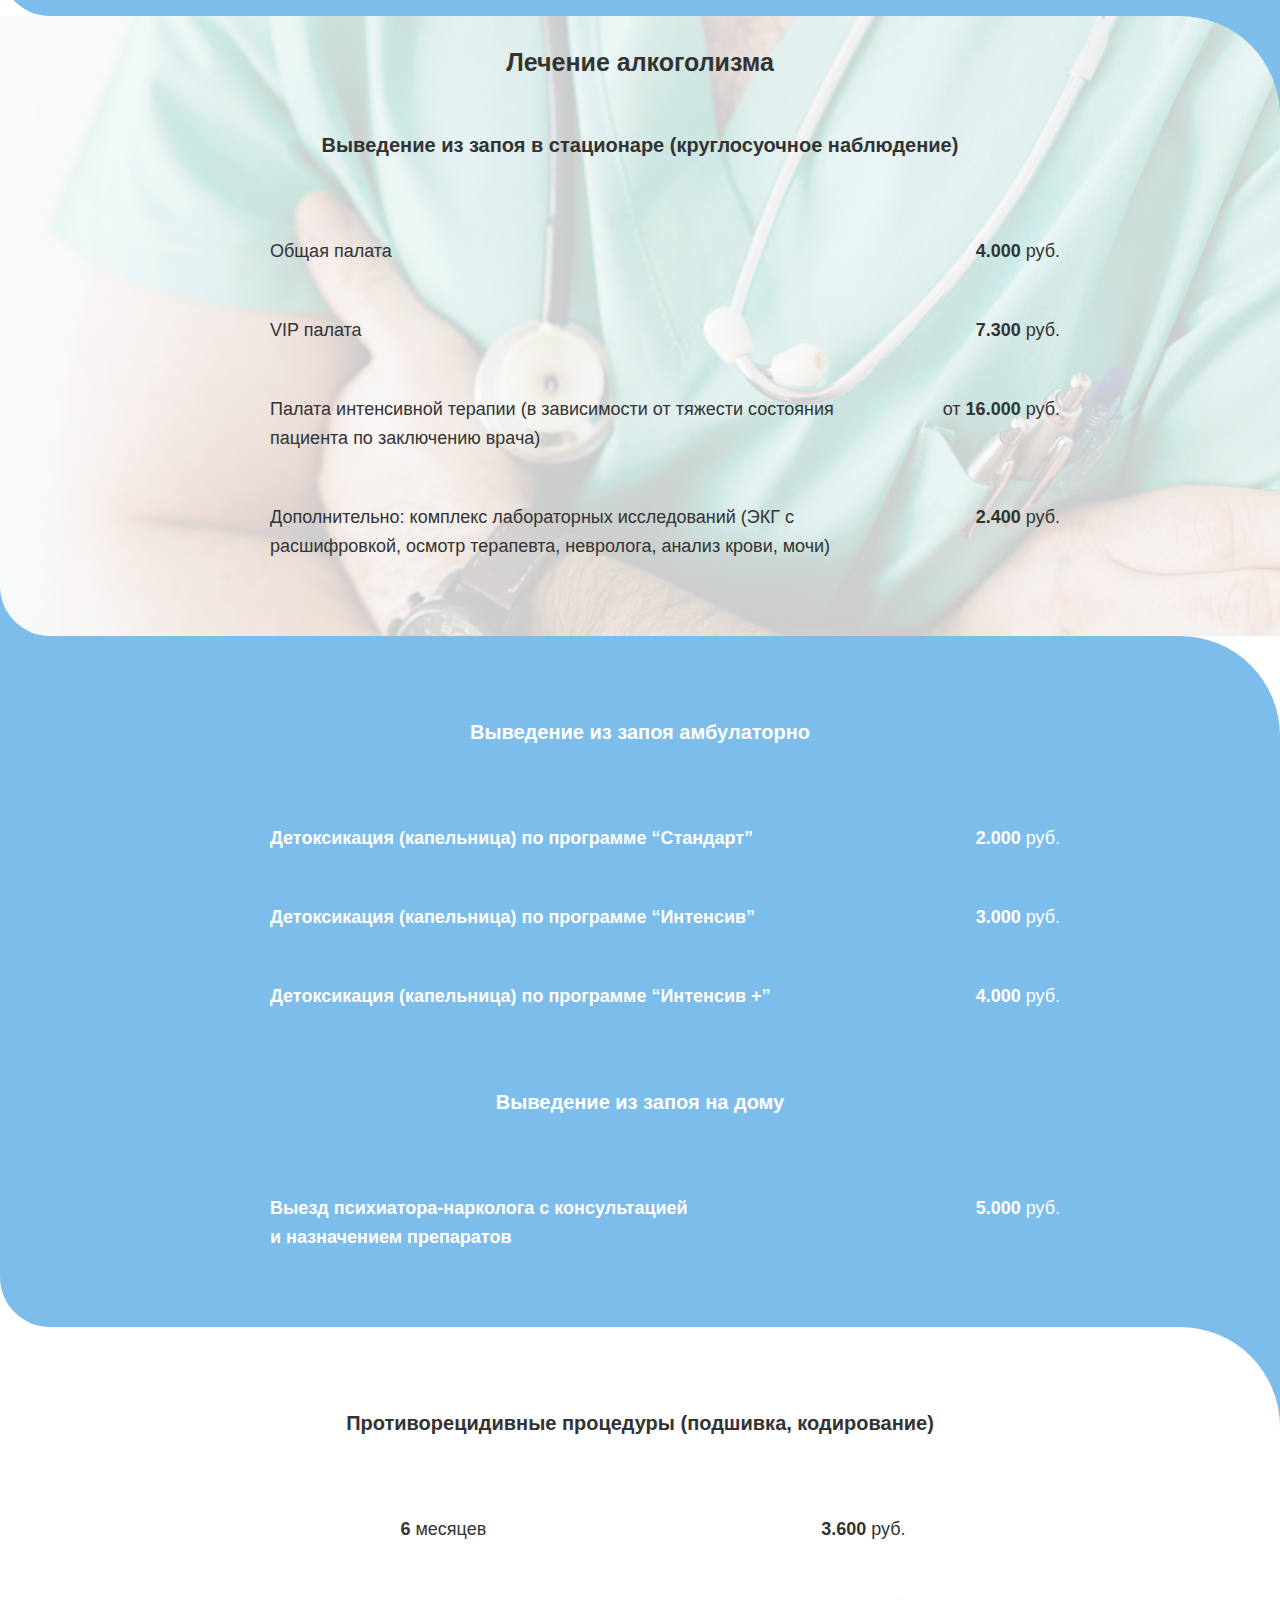
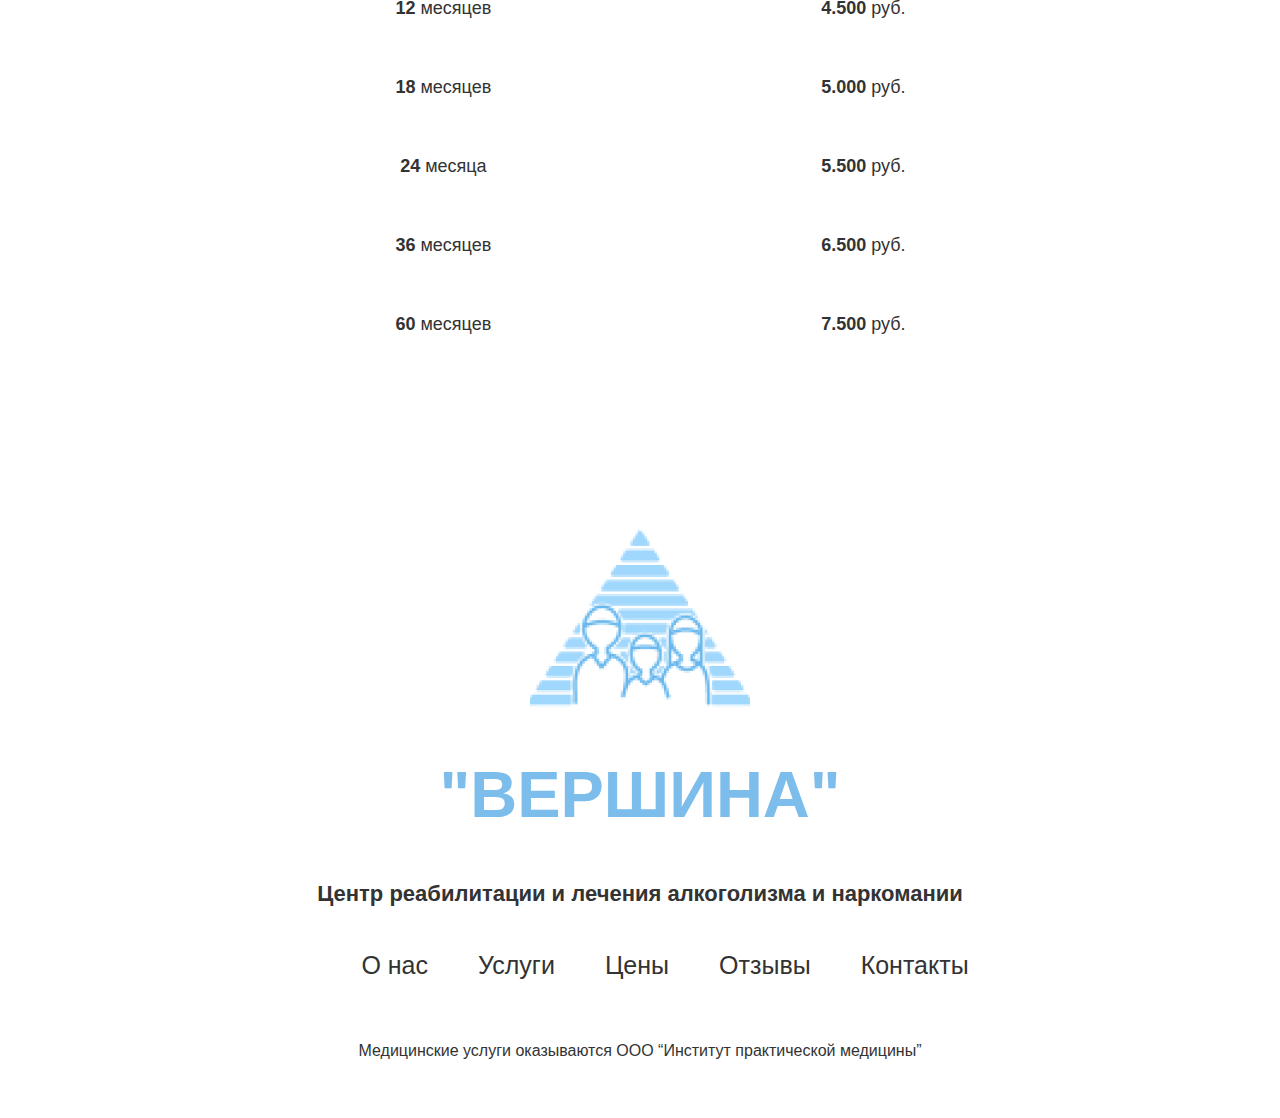
<file: src/price.html>
<!DOCTYPE html>
<html lang="ru">
<head>
    <meta charset="UTF-8">
    <meta name="viewport" content="width=device-width, initial-scale=1.0">
    <title>Услуги Наркомания "ВЕРШИНА"</title>
    <link rel="stylesheet" href="./css/style.css">
</head>
<body>
    <header class="header container">
        <!-- Меню на мобильный -->
        <div class="header__mobile">
            <div class="header__mobile--menu">
                <div class="burger-menu">
                    <a href="#" class="burger-menu__button">
                        <span class="burger-menu__lines"></span>
                    </a>
                </div>            
            <ul class="contacts__list">
                <li class="contacts__item">
                    <a href="#" class="contacts__link contacts__link--whatsup">
                        <svg width="40" height="39" viewBox="0 0 40 39" fill="none" xmlns="http://www.w3.org/2000/svg">
                            <ellipse cx="19.6639" cy="19.5" rx="19.6639" ry="19.5" fill="#7DBDEC"/>
                            <path d="M27.4576 11.7608C25.5152 9.84131 22.9253 8.7749 20.1915 8.7749C14.5082 8.7749 9.90397 13.3249 9.90397 18.9413C9.90397 20.7187 10.4076 22.496 11.2708 23.989L9.83203 29.2499L15.2995 27.828C16.8103 28.6101 18.4649 29.0366 20.1915 29.0366C25.8749 29.0366 30.4791 24.4866 30.4791 18.8702C30.4071 16.2397 29.4 13.6804 27.4576 11.7608ZM25.1554 22.5671C24.9396 23.1358 23.9325 23.7046 23.4289 23.7757C22.9972 23.8468 22.4217 23.8468 21.8462 23.7046C21.4865 23.5624 20.9829 23.4202 20.4073 23.1358C17.8175 22.0694 16.1628 19.5101 16.019 19.2968C15.8751 19.1546 14.9398 17.946 14.9398 16.6663C14.9398 15.3866 15.5873 14.8179 15.8031 14.5335C16.019 14.2491 16.3067 14.2491 16.5225 14.2491C16.6664 14.2491 16.8822 14.2491 17.0261 14.2491C17.17 14.2491 17.3858 14.178 17.6017 14.6757C17.8175 15.1733 18.3211 16.453 18.393 16.5241C18.4649 16.6663 18.4649 16.8085 18.393 16.9507C18.3211 17.0929 18.2491 17.2351 18.1052 17.3772C17.9614 17.5194 17.8175 17.7327 17.7455 17.8038C17.6016 17.946 17.4578 18.0882 17.6017 18.3015C17.7455 18.5858 18.2491 19.3679 19.0405 20.0788C20.0476 20.9319 20.839 21.2163 21.1268 21.3585C21.4145 21.5007 21.5584 21.4296 21.7023 21.2874C21.8462 21.1452 22.3498 20.5765 22.4936 20.2921C22.6375 20.0077 22.8533 20.0788 23.0692 20.1499C23.285 20.221 24.5799 20.8608 24.7957 21.003C25.0835 21.1452 25.2274 21.2163 25.2993 21.2874C25.3713 21.5007 25.3713 21.9983 25.1554 22.5671Z" fill="white"/>
                        </svg>
                    </a>
                </li>
                <li class="contacts__item">
                    <a href="#" class="contacts__link contacts__link--vk">
                        <svg width="40" height="39" viewBox="0 0 40 39" fill="none" xmlns="http://www.w3.org/2000/svg">
                            <ellipse cx="20.0169" cy="19.5" rx="19.6639" ry="19.5" fill="#7DBDEC"/>
                            <path d="M29.6583 24.4874C29.6583 24.4064 29.5767 24.4065 29.5767 24.3255C29.2501 23.6779 28.5155 22.8685 27.536 21.978C27.0462 21.5733 26.8013 21.2495 26.6381 21.0876C26.3932 20.7638 26.3932 20.521 26.4748 20.1972C26.5564 19.9544 26.8829 19.5496 27.4543 18.8211C27.7808 18.4163 27.9441 18.1735 28.189 17.9307C29.4134 16.3117 29.9848 15.2594 29.8215 14.7737L29.7399 14.6928C29.6583 14.6118 29.5766 14.5309 29.4134 14.5309C29.2501 14.4499 29.0053 14.4499 28.7604 14.5309H25.6585C25.5769 14.5309 25.5769 14.5309 25.4136 14.5309C25.332 14.5309 25.2504 14.5309 25.2504 14.5309H25.1688H25.0871L25.0055 14.6118C24.9239 14.6928 24.9239 14.6928 24.9239 14.7737C24.5974 15.6641 24.1892 16.3927 23.7811 17.2021C23.5362 17.6069 23.2913 18.0116 23.0464 18.3354C22.8016 18.6592 22.6383 18.902 22.475 19.0639C22.3118 19.2258 22.1485 19.3068 22.0669 19.4687C21.9853 19.5496 21.822 19.6306 21.822 19.5496C21.7404 19.5496 21.6588 19.5496 21.6588 19.4687C21.5771 19.3877 21.4955 19.3068 21.4139 19.2258C21.3323 19.1449 21.3323 18.983 21.2506 18.8211C21.2506 18.6592 21.2506 18.4973 21.2506 18.4163C21.2506 18.3354 21.2506 18.0926 21.2506 17.9307C21.2506 17.6878 21.2506 17.5259 21.2506 17.445C21.2506 17.2021 21.2506 16.8784 21.2506 16.5546C21.2506 16.2308 21.2506 15.9879 21.2506 15.826C21.2506 15.6641 21.2506 15.4213 21.2506 15.2594C21.2506 15.0166 21.2506 14.8547 21.2506 14.7737C21.2506 14.6928 21.169 14.5309 21.169 14.4499C21.0874 14.369 21.0057 14.288 20.9241 14.2071C20.8425 14.1261 20.6792 14.1261 20.5976 14.0452C20.1895 13.9642 19.6997 13.8833 19.1283 13.8833C17.8223 13.8833 16.9244 13.9643 16.5979 14.1261C16.4346 14.2071 16.2714 14.288 16.1897 14.4499C16.0265 14.6118 16.0265 14.6928 16.1081 14.6928C16.5162 14.7737 16.8428 14.9356 17.006 15.1785L17.0876 15.3404C17.1693 15.4213 17.1693 15.5832 17.2509 15.826C17.3325 16.0689 17.3325 16.3117 17.3325 16.6355C17.3325 17.1212 17.3325 17.6069 17.3325 17.9307C17.3325 18.3354 17.2509 18.5782 17.2509 18.8211C17.2509 19.0639 17.1693 19.2258 17.0876 19.3068C17.006 19.4687 17.006 19.5496 16.9244 19.5496C16.9244 19.5496 16.9244 19.6306 16.8427 19.6306C16.7611 19.6306 16.6795 19.7115 16.5162 19.7115C16.4346 19.7115 16.2714 19.6306 16.1897 19.5496C16.0265 19.4687 15.8632 19.3068 15.7816 19.1449C15.6183 18.983 15.4551 18.7401 15.2918 18.4163C15.1286 18.0926 14.8837 17.7688 14.7204 17.2831L14.5572 16.9593C14.4756 16.7974 14.3123 16.4736 14.149 16.0689C13.9858 15.6641 13.8225 15.3404 13.6593 14.9356C13.5776 14.7737 13.496 14.6928 13.4144 14.6118H13.3328C13.3328 14.6118 13.2511 14.5309 13.1695 14.5309C13.0879 14.5309 13.0063 14.4499 12.9246 14.4499H9.98603C9.65952 14.4499 9.49627 14.5309 9.41464 14.6118L9.33301 14.6928C9.33301 14.6928 9.33301 14.7737 9.33301 14.8547C9.33301 14.9356 9.33301 15.0166 9.41464 15.1785C9.82278 16.1498 10.3125 17.1212 10.8023 18.0926C11.2921 18.983 11.7818 19.7925 12.1084 20.3591C12.5165 20.9257 12.843 21.4924 13.2511 21.978C13.6593 22.4637 13.9042 22.7875 13.9858 22.9494C14.149 23.1113 14.2307 23.1922 14.3123 23.2732L14.5572 23.516C14.7204 23.6779 14.9653 23.9208 15.2918 24.1636C15.6183 24.4065 16.0265 24.6493 16.4346 24.8921C16.8427 25.135 17.3325 25.2969 17.8223 25.4588C18.3937 25.6207 18.8834 25.7016 19.3732 25.6207H20.5976C20.8425 25.6207 21.0058 25.5397 21.169 25.3778L21.2506 25.2969C21.2506 25.2159 21.3323 25.2159 21.3323 25.135C21.3323 25.054 21.3323 24.9731 21.3323 24.8112C21.3323 24.4874 21.3323 24.2446 21.4139 24.0017C21.4955 23.7589 21.4955 23.597 21.5772 23.4351C21.6588 23.2732 21.7404 23.1922 21.822 23.1113C21.9037 23.0303 21.9853 22.9494 21.9853 22.9494H22.0669C22.2302 22.8685 22.4751 22.9494 22.6383 23.1113C22.8832 23.2732 23.1281 23.516 23.2913 23.7589C23.4546 24.0017 23.6995 24.2446 24.026 24.5683C24.3525 24.8921 24.5974 25.135 24.7606 25.2159L25.0055 25.3778C25.1688 25.4588 25.332 25.5397 25.5769 25.6207C25.8218 25.7016 25.985 25.7016 26.1483 25.7016L28.9236 25.6207C29.1685 25.6207 29.4134 25.5397 29.5767 25.4588C29.7399 25.3778 29.8215 25.2969 29.8215 25.135C29.8215 25.054 29.8215 24.8921 29.8215 24.8112C29.6583 24.6493 29.6583 24.5683 29.6583 24.4874Z" fill="white"/>
                        </svg>
                    </a>
                </li>
                <li class="contacts__item">
                    <a href="#" class="contacts__link contacts__link--instagram">
                        <svg width="40" height="39" viewBox="0 0 40 39" fill="none" xmlns="http://www.w3.org/2000/svg">
                            <ellipse cx="20.0249" cy="19.5" rx="19.6639" ry="19.5" fill="#7DBDEC"/>
                            <path d="M26.4951 11.7H14.538C13.188 11.7 12.1594 12.72 12.1594 14.0587V25.9162C12.1594 27.255 13.188 28.275 14.538 28.275H26.4951C27.8451 28.275 28.8737 27.255 28.8737 25.9162V14.0587C28.8737 12.72 27.8451 11.7 26.4951 11.7ZM20.5166 24.96C23.2809 24.96 25.5309 22.7925 25.5309 20.1787C25.5309 19.7325 25.4666 19.2225 25.338 18.84H26.7523V25.5975C26.7523 25.9162 26.4951 26.235 26.1094 26.235H14.9237C14.6023 26.235 14.2809 25.98 14.2809 25.5975V18.7762H15.7594C15.6309 19.2225 15.5666 19.6687 15.5666 20.115C15.5023 22.7925 17.7523 24.96 20.5166 24.96ZM20.5166 23.0475C18.7166 23.0475 17.3023 21.645 17.3023 19.9237C17.3023 18.2025 18.7166 16.8 20.5166 16.8C22.3166 16.8 23.7309 18.2025 23.7309 19.9237C23.7309 21.7087 22.3166 23.0475 20.5166 23.0475ZM26.688 16.2262C26.688 16.6087 26.3666 16.9275 25.9809 16.9275H24.1809C23.7951 16.9275 23.4737 16.6087 23.4737 16.2262V14.505C23.4737 14.1225 23.7951 13.8037 24.1809 13.8037H25.9809C26.3666 13.8037 26.688 14.1225 26.688 14.505V16.2262Z" fill="white"/>
                            <defs>
                                <linearGradient id="paint0_linear" x1="8.71823" y1="34.6125" x2="34.5468" y2="7.58401" gradientUnits="userSpaceOnUse">
                                <stop stop-color="#7DBDEC"/>
                                <stop offset="0.502762" stop-color="#7DBDEC"/>
                                <stop offset="1" stop-color="#7DBDEC"/>
                                </linearGradient>
                            </defs>
                        </svg>
                    </a>
                </li>
            </ul>
            </div>
            <nav class="burger-menu burger-menu__nav">
                <ul class="burger-menu__list ">
                    <li class="burger-menu__item">
                        <a href="./about.html" class="burger-menu__link">О нас</a>
                    </li>
                    <li class="burger-menu__item">
                        <a href="#" class="burger-menu__link">Услуги</a>
                    </li>
                    <li class="burger-menu__item">
                        <a href="./price.html" class="burger-menu__link">Цены</a>
                    </li>
                    <li class="burger-menu__item">
                        <a href="#" class="burger-menu__link">Отзывы</a>
                    </li>
                    <li class="burger-menu__item">
                        <a href="#" class="burger-menu__link">Контакты</a>
                    </li>
                </ul>
            </nav>
            <div class="header__mobile--wrapper header__mobile--left-br">
                <div class="header__mobile--logo">
                    <a href="./index.html" class="header__title">
                        <h1 class="header__title">"Вершина"</h1>
                    </a>
                </div>
                <p class="header__paragraph">Центр реабилитации и лечения алкоголизма и наркомании</p>
                <div class="header__contacts contacts">
                    <a class="contacts__phone" href="tel:+78129876699">+7&nbsp(812)&nbsp987&#8209;66&#8209;99</a>
                    <button class="btn btn--pink">Гарантия 100%</button>
                </div>
            </div>
        </div>
        <!-- Меню на планшет -->
        <div class="header__tablet">  
            <div class="header__top">
                    <nav class="header__nav menu"> 
                        <ul class="menu__list">
                            <li class="menu__item">
                                <a href="./about.html" class="menu__link">О нас</a>
                            </li>
                            <li class="menu__item">
                                <a href="#" class="menu__link">Услуги</a>
                            </li>
                            <li class="menu__item">
                                <a href="./price.html" class="menu__link">Цены</a>
                            </li>
                            <li class="menu__item">
                                <a href="#" class="menu__link">Отзывы</a>
                            </li>
                            <li class="menu__item">
                                <a href="#" class="menu__link">Контакты</a>
                            </li>
                        </ul>
                    </nav>
                    <div class="header__contacts contacts">
                        <a class="contacts__phone" href="tel:+78129876699">+7&nbsp(812)&nbsp987&#8209;66&#8209;99</a>
                        <ul class="contacts__list">
                            <li class="contacts__item">
                                <a href="#" class="contacts__link contacts__link--whatsup">
                                    <svg width="40" height="39" viewBox="0 0 40 39" fill="none" xmlns="http://www.w3.org/2000/svg">
                                        <ellipse cx="19.6639" cy="19.5" rx="19.6639" ry="19.5" fill="#7DBDEC"/>
                                        <path d="M27.4576 11.7608C25.5152 9.84131 22.9253 8.7749 20.1915 8.7749C14.5082 8.7749 9.90397 13.3249 9.90397 18.9413C9.90397 20.7187 10.4076 22.496 11.2708 23.989L9.83203 29.2499L15.2995 27.828C16.8103 28.6101 18.4649 29.0366 20.1915 29.0366C25.8749 29.0366 30.4791 24.4866 30.4791 18.8702C30.4071 16.2397 29.4 13.6804 27.4576 11.7608ZM25.1554 22.5671C24.9396 23.1358 23.9325 23.7046 23.4289 23.7757C22.9972 23.8468 22.4217 23.8468 21.8462 23.7046C21.4865 23.5624 20.9829 23.4202 20.4073 23.1358C17.8175 22.0694 16.1628 19.5101 16.019 19.2968C15.8751 19.1546 14.9398 17.946 14.9398 16.6663C14.9398 15.3866 15.5873 14.8179 15.8031 14.5335C16.019 14.2491 16.3067 14.2491 16.5225 14.2491C16.6664 14.2491 16.8822 14.2491 17.0261 14.2491C17.17 14.2491 17.3858 14.178 17.6017 14.6757C17.8175 15.1733 18.3211 16.453 18.393 16.5241C18.4649 16.6663 18.4649 16.8085 18.393 16.9507C18.3211 17.0929 18.2491 17.2351 18.1052 17.3772C17.9614 17.5194 17.8175 17.7327 17.7455 17.8038C17.6016 17.946 17.4578 18.0882 17.6017 18.3015C17.7455 18.5858 18.2491 19.3679 19.0405 20.0788C20.0476 20.9319 20.839 21.2163 21.1268 21.3585C21.4145 21.5007 21.5584 21.4296 21.7023 21.2874C21.8462 21.1452 22.3498 20.5765 22.4936 20.2921C22.6375 20.0077 22.8533 20.0788 23.0692 20.1499C23.285 20.221 24.5799 20.8608 24.7957 21.003C25.0835 21.1452 25.2274 21.2163 25.2993 21.2874C25.3713 21.5007 25.3713 21.9983 25.1554 22.5671Z" fill="white"/>
                                    </svg>
                                </a>
                            </li>
                            <li class="contacts__item">
                                <a href="#" class="contacts__link contacts__link--vk">
                                    <svg width="40" height="39" viewBox="0 0 40 39" fill="none" xmlns="http://www.w3.org/2000/svg">
                                        <ellipse cx="20.0169" cy="19.5" rx="19.6639" ry="19.5" fill="#7DBDEC"/>
                                        <path d="M29.6583 24.4874C29.6583 24.4064 29.5767 24.4065 29.5767 24.3255C29.2501 23.6779 28.5155 22.8685 27.536 21.978C27.0462 21.5733 26.8013 21.2495 26.6381 21.0876C26.3932 20.7638 26.3932 20.521 26.4748 20.1972C26.5564 19.9544 26.8829 19.5496 27.4543 18.8211C27.7808 18.4163 27.9441 18.1735 28.189 17.9307C29.4134 16.3117 29.9848 15.2594 29.8215 14.7737L29.7399 14.6928C29.6583 14.6118 29.5766 14.5309 29.4134 14.5309C29.2501 14.4499 29.0053 14.4499 28.7604 14.5309H25.6585C25.5769 14.5309 25.5769 14.5309 25.4136 14.5309C25.332 14.5309 25.2504 14.5309 25.2504 14.5309H25.1688H25.0871L25.0055 14.6118C24.9239 14.6928 24.9239 14.6928 24.9239 14.7737C24.5974 15.6641 24.1892 16.3927 23.7811 17.2021C23.5362 17.6069 23.2913 18.0116 23.0464 18.3354C22.8016 18.6592 22.6383 18.902 22.475 19.0639C22.3118 19.2258 22.1485 19.3068 22.0669 19.4687C21.9853 19.5496 21.822 19.6306 21.822 19.5496C21.7404 19.5496 21.6588 19.5496 21.6588 19.4687C21.5771 19.3877 21.4955 19.3068 21.4139 19.2258C21.3323 19.1449 21.3323 18.983 21.2506 18.8211C21.2506 18.6592 21.2506 18.4973 21.2506 18.4163C21.2506 18.3354 21.2506 18.0926 21.2506 17.9307C21.2506 17.6878 21.2506 17.5259 21.2506 17.445C21.2506 17.2021 21.2506 16.8784 21.2506 16.5546C21.2506 16.2308 21.2506 15.9879 21.2506 15.826C21.2506 15.6641 21.2506 15.4213 21.2506 15.2594C21.2506 15.0166 21.2506 14.8547 21.2506 14.7737C21.2506 14.6928 21.169 14.5309 21.169 14.4499C21.0874 14.369 21.0057 14.288 20.9241 14.2071C20.8425 14.1261 20.6792 14.1261 20.5976 14.0452C20.1895 13.9642 19.6997 13.8833 19.1283 13.8833C17.8223 13.8833 16.9244 13.9643 16.5979 14.1261C16.4346 14.2071 16.2714 14.288 16.1897 14.4499C16.0265 14.6118 16.0265 14.6928 16.1081 14.6928C16.5162 14.7737 16.8428 14.9356 17.006 15.1785L17.0876 15.3404C17.1693 15.4213 17.1693 15.5832 17.2509 15.826C17.3325 16.0689 17.3325 16.3117 17.3325 16.6355C17.3325 17.1212 17.3325 17.6069 17.3325 17.9307C17.3325 18.3354 17.2509 18.5782 17.2509 18.8211C17.2509 19.0639 17.1693 19.2258 17.0876 19.3068C17.006 19.4687 17.006 19.5496 16.9244 19.5496C16.9244 19.5496 16.9244 19.6306 16.8427 19.6306C16.7611 19.6306 16.6795 19.7115 16.5162 19.7115C16.4346 19.7115 16.2714 19.6306 16.1897 19.5496C16.0265 19.4687 15.8632 19.3068 15.7816 19.1449C15.6183 18.983 15.4551 18.7401 15.2918 18.4163C15.1286 18.0926 14.8837 17.7688 14.7204 17.2831L14.5572 16.9593C14.4756 16.7974 14.3123 16.4736 14.149 16.0689C13.9858 15.6641 13.8225 15.3404 13.6593 14.9356C13.5776 14.7737 13.496 14.6928 13.4144 14.6118H13.3328C13.3328 14.6118 13.2511 14.5309 13.1695 14.5309C13.0879 14.5309 13.0063 14.4499 12.9246 14.4499H9.98603C9.65952 14.4499 9.49627 14.5309 9.41464 14.6118L9.33301 14.6928C9.33301 14.6928 9.33301 14.7737 9.33301 14.8547C9.33301 14.9356 9.33301 15.0166 9.41464 15.1785C9.82278 16.1498 10.3125 17.1212 10.8023 18.0926C11.2921 18.983 11.7818 19.7925 12.1084 20.3591C12.5165 20.9257 12.843 21.4924 13.2511 21.978C13.6593 22.4637 13.9042 22.7875 13.9858 22.9494C14.149 23.1113 14.2307 23.1922 14.3123 23.2732L14.5572 23.516C14.7204 23.6779 14.9653 23.9208 15.2918 24.1636C15.6183 24.4065 16.0265 24.6493 16.4346 24.8921C16.8427 25.135 17.3325 25.2969 17.8223 25.4588C18.3937 25.6207 18.8834 25.7016 19.3732 25.6207H20.5976C20.8425 25.6207 21.0058 25.5397 21.169 25.3778L21.2506 25.2969C21.2506 25.2159 21.3323 25.2159 21.3323 25.135C21.3323 25.054 21.3323 24.9731 21.3323 24.8112C21.3323 24.4874 21.3323 24.2446 21.4139 24.0017C21.4955 23.7589 21.4955 23.597 21.5772 23.4351C21.6588 23.2732 21.7404 23.1922 21.822 23.1113C21.9037 23.0303 21.9853 22.9494 21.9853 22.9494H22.0669C22.2302 22.8685 22.4751 22.9494 22.6383 23.1113C22.8832 23.2732 23.1281 23.516 23.2913 23.7589C23.4546 24.0017 23.6995 24.2446 24.026 24.5683C24.3525 24.8921 24.5974 25.135 24.7606 25.2159L25.0055 25.3778C25.1688 25.4588 25.332 25.5397 25.5769 25.6207C25.8218 25.7016 25.985 25.7016 26.1483 25.7016L28.9236 25.6207C29.1685 25.6207 29.4134 25.5397 29.5767 25.4588C29.7399 25.3778 29.8215 25.2969 29.8215 25.135C29.8215 25.054 29.8215 24.8921 29.8215 24.8112C29.6583 24.6493 29.6583 24.5683 29.6583 24.4874Z" fill="white"/>
                                    </svg>
                                </a>
                            </li>
                            <li class="contacts__item">
                                <a href="#" class="contacts__link contacts__link--instagram">
                                    <svg width="40" height="39" viewBox="0 0 40 39" fill="none" xmlns="http://www.w3.org/2000/svg">
                                        <ellipse cx="20.0249" cy="19.5" rx="19.6639" ry="19.5" fill="#7DBDEC"/>
                                        <path d="M26.4951 11.7H14.538C13.188 11.7 12.1594 12.72 12.1594 14.0587V25.9162C12.1594 27.255 13.188 28.275 14.538 28.275H26.4951C27.8451 28.275 28.8737 27.255 28.8737 25.9162V14.0587C28.8737 12.72 27.8451 11.7 26.4951 11.7ZM20.5166 24.96C23.2809 24.96 25.5309 22.7925 25.5309 20.1787C25.5309 19.7325 25.4666 19.2225 25.338 18.84H26.7523V25.5975C26.7523 25.9162 26.4951 26.235 26.1094 26.235H14.9237C14.6023 26.235 14.2809 25.98 14.2809 25.5975V18.7762H15.7594C15.6309 19.2225 15.5666 19.6687 15.5666 20.115C15.5023 22.7925 17.7523 24.96 20.5166 24.96ZM20.5166 23.0475C18.7166 23.0475 17.3023 21.645 17.3023 19.9237C17.3023 18.2025 18.7166 16.8 20.5166 16.8C22.3166 16.8 23.7309 18.2025 23.7309 19.9237C23.7309 21.7087 22.3166 23.0475 20.5166 23.0475ZM26.688 16.2262C26.688 16.6087 26.3666 16.9275 25.9809 16.9275H24.1809C23.7951 16.9275 23.4737 16.6087 23.4737 16.2262V14.505C23.4737 14.1225 23.7951 13.8037 24.1809 13.8037H25.9809C26.3666 13.8037 26.688 14.1225 26.688 14.505V16.2262Z" fill="white"/>
                                        <defs>
                                            <linearGradient id="paint0_linear" x1="8.71823" y1="34.6125" x2="34.5468" y2="7.58401" gradientUnits="userSpaceOnUse">
                                            <stop stop-color="#7DBDEC"/>
                                            <stop offset="0.502762" stop-color="#7DBDEC"/>
                                            <stop offset="1" stop-color="#7DBDEC"/>
                                            </linearGradient>
                                        </defs>
                                    </svg>
                                </a>
                            </li>
                        </ul>
                    </div>
                </div>
            <div class="header__tablet--logo">
                <a href="./index.html" class="header__title">
                    <h1 class="header__title">"Вершина"</h1>
                </a>
            </div>
            <p class="header__paragraph">Центр реабилитации и лечения алкоголизма и наркомании</p>
            <div class="header__bottom">
                <button class="btn btn--pink">Гарантия 100%</button>
            </div>    
        </div>
        <!-- desctop -->
        <div class="header__wrapper">  
            <div class="header__top">
                <a href="./index.html" class="header__logo">
                    <img src="./img/logo 1.png" width="220px" height="178px" alt="">
                </a>
                <div class="header__middle">
                    <nav class="header__nav menu">
                        
                        <ul class="menu__list">
                            <li class="menu__item">
                                <a href="./about.html" class="menu__link">О нас</a>
                            </li>
                            <li class="menu__item">
                                <a href="#" class="menu__link">Услуги</a>
                            </li>
                            <li class="menu__item">
                                <a href="./price.html" class="menu__link">Цены</a>
                            </li>
                            <li class="menu__item">
                                <a href="#" class="menu__link">Отзывы</a>
                            </li>
                            <li class="menu__item">
                                <a href="#" class="menu__link">Контакты</a>
                            </li>
                        </ul>
                    </nav>
                    <h1 class="header__title">"Вершина"</h1>
                    <p class="header__paragraph">Центр реабилитации и лечения алкоголизма и наркомании</p>
                </div>
                <div class="header__contacts contacts">
                    <a class="contacts__phone" href="tel:+78129876699">+7&nbsp(812)&nbsp987&#8209;66&#8209;99</a>
                    <ul class="contacts__list">
                        <li class="contacts__item">
                            <a href="#" class="contacts__link contacts__link--whatsup">
                                <svg width="40" height="39" viewBox="0 0 40 39" fill="none" xmlns="http://www.w3.org/2000/svg">
                                    <ellipse cx="19.6639" cy="19.5" rx="19.6639" ry="19.5" fill="#7DBDEC"/>
                                    <path d="M27.4576 11.7608C25.5152 9.84131 22.9253 8.7749 20.1915 8.7749C14.5082 8.7749 9.90397 13.3249 9.90397 18.9413C9.90397 20.7187 10.4076 22.496 11.2708 23.989L9.83203 29.2499L15.2995 27.828C16.8103 28.6101 18.4649 29.0366 20.1915 29.0366C25.8749 29.0366 30.4791 24.4866 30.4791 18.8702C30.4071 16.2397 29.4 13.6804 27.4576 11.7608ZM25.1554 22.5671C24.9396 23.1358 23.9325 23.7046 23.4289 23.7757C22.9972 23.8468 22.4217 23.8468 21.8462 23.7046C21.4865 23.5624 20.9829 23.4202 20.4073 23.1358C17.8175 22.0694 16.1628 19.5101 16.019 19.2968C15.8751 19.1546 14.9398 17.946 14.9398 16.6663C14.9398 15.3866 15.5873 14.8179 15.8031 14.5335C16.019 14.2491 16.3067 14.2491 16.5225 14.2491C16.6664 14.2491 16.8822 14.2491 17.0261 14.2491C17.17 14.2491 17.3858 14.178 17.6017 14.6757C17.8175 15.1733 18.3211 16.453 18.393 16.5241C18.4649 16.6663 18.4649 16.8085 18.393 16.9507C18.3211 17.0929 18.2491 17.2351 18.1052 17.3772C17.9614 17.5194 17.8175 17.7327 17.7455 17.8038C17.6016 17.946 17.4578 18.0882 17.6017 18.3015C17.7455 18.5858 18.2491 19.3679 19.0405 20.0788C20.0476 20.9319 20.839 21.2163 21.1268 21.3585C21.4145 21.5007 21.5584 21.4296 21.7023 21.2874C21.8462 21.1452 22.3498 20.5765 22.4936 20.2921C22.6375 20.0077 22.8533 20.0788 23.0692 20.1499C23.285 20.221 24.5799 20.8608 24.7957 21.003C25.0835 21.1452 25.2274 21.2163 25.2993 21.2874C25.3713 21.5007 25.3713 21.9983 25.1554 22.5671Z" fill="white"/>
                                </svg>
                            </a>
                        </li>
                        <li class="contacts__item">
                            <a href="#" class="contacts__link contacts__link--vk">
                                <svg width="40" height="39" viewBox="0 0 40 39" fill="none" xmlns="http://www.w3.org/2000/svg">
                                    <ellipse cx="20.0169" cy="19.5" rx="19.6639" ry="19.5" fill="#7DBDEC"/>
                                    <path d="M29.6583 24.4874C29.6583 24.4064 29.5767 24.4065 29.5767 24.3255C29.2501 23.6779 28.5155 22.8685 27.536 21.978C27.0462 21.5733 26.8013 21.2495 26.6381 21.0876C26.3932 20.7638 26.3932 20.521 26.4748 20.1972C26.5564 19.9544 26.8829 19.5496 27.4543 18.8211C27.7808 18.4163 27.9441 18.1735 28.189 17.9307C29.4134 16.3117 29.9848 15.2594 29.8215 14.7737L29.7399 14.6928C29.6583 14.6118 29.5766 14.5309 29.4134 14.5309C29.2501 14.4499 29.0053 14.4499 28.7604 14.5309H25.6585C25.5769 14.5309 25.5769 14.5309 25.4136 14.5309C25.332 14.5309 25.2504 14.5309 25.2504 14.5309H25.1688H25.0871L25.0055 14.6118C24.9239 14.6928 24.9239 14.6928 24.9239 14.7737C24.5974 15.6641 24.1892 16.3927 23.7811 17.2021C23.5362 17.6069 23.2913 18.0116 23.0464 18.3354C22.8016 18.6592 22.6383 18.902 22.475 19.0639C22.3118 19.2258 22.1485 19.3068 22.0669 19.4687C21.9853 19.5496 21.822 19.6306 21.822 19.5496C21.7404 19.5496 21.6588 19.5496 21.6588 19.4687C21.5771 19.3877 21.4955 19.3068 21.4139 19.2258C21.3323 19.1449 21.3323 18.983 21.2506 18.8211C21.2506 18.6592 21.2506 18.4973 21.2506 18.4163C21.2506 18.3354 21.2506 18.0926 21.2506 17.9307C21.2506 17.6878 21.2506 17.5259 21.2506 17.445C21.2506 17.2021 21.2506 16.8784 21.2506 16.5546C21.2506 16.2308 21.2506 15.9879 21.2506 15.826C21.2506 15.6641 21.2506 15.4213 21.2506 15.2594C21.2506 15.0166 21.2506 14.8547 21.2506 14.7737C21.2506 14.6928 21.169 14.5309 21.169 14.4499C21.0874 14.369 21.0057 14.288 20.9241 14.2071C20.8425 14.1261 20.6792 14.1261 20.5976 14.0452C20.1895 13.9642 19.6997 13.8833 19.1283 13.8833C17.8223 13.8833 16.9244 13.9643 16.5979 14.1261C16.4346 14.2071 16.2714 14.288 16.1897 14.4499C16.0265 14.6118 16.0265 14.6928 16.1081 14.6928C16.5162 14.7737 16.8428 14.9356 17.006 15.1785L17.0876 15.3404C17.1693 15.4213 17.1693 15.5832 17.2509 15.826C17.3325 16.0689 17.3325 16.3117 17.3325 16.6355C17.3325 17.1212 17.3325 17.6069 17.3325 17.9307C17.3325 18.3354 17.2509 18.5782 17.2509 18.8211C17.2509 19.0639 17.1693 19.2258 17.0876 19.3068C17.006 19.4687 17.006 19.5496 16.9244 19.5496C16.9244 19.5496 16.9244 19.6306 16.8427 19.6306C16.7611 19.6306 16.6795 19.7115 16.5162 19.7115C16.4346 19.7115 16.2714 19.6306 16.1897 19.5496C16.0265 19.4687 15.8632 19.3068 15.7816 19.1449C15.6183 18.983 15.4551 18.7401 15.2918 18.4163C15.1286 18.0926 14.8837 17.7688 14.7204 17.2831L14.5572 16.9593C14.4756 16.7974 14.3123 16.4736 14.149 16.0689C13.9858 15.6641 13.8225 15.3404 13.6593 14.9356C13.5776 14.7737 13.496 14.6928 13.4144 14.6118H13.3328C13.3328 14.6118 13.2511 14.5309 13.1695 14.5309C13.0879 14.5309 13.0063 14.4499 12.9246 14.4499H9.98603C9.65952 14.4499 9.49627 14.5309 9.41464 14.6118L9.33301 14.6928C9.33301 14.6928 9.33301 14.7737 9.33301 14.8547C9.33301 14.9356 9.33301 15.0166 9.41464 15.1785C9.82278 16.1498 10.3125 17.1212 10.8023 18.0926C11.2921 18.983 11.7818 19.7925 12.1084 20.3591C12.5165 20.9257 12.843 21.4924 13.2511 21.978C13.6593 22.4637 13.9042 22.7875 13.9858 22.9494C14.149 23.1113 14.2307 23.1922 14.3123 23.2732L14.5572 23.516C14.7204 23.6779 14.9653 23.9208 15.2918 24.1636C15.6183 24.4065 16.0265 24.6493 16.4346 24.8921C16.8427 25.135 17.3325 25.2969 17.8223 25.4588C18.3937 25.6207 18.8834 25.7016 19.3732 25.6207H20.5976C20.8425 25.6207 21.0058 25.5397 21.169 25.3778L21.2506 25.2969C21.2506 25.2159 21.3323 25.2159 21.3323 25.135C21.3323 25.054 21.3323 24.9731 21.3323 24.8112C21.3323 24.4874 21.3323 24.2446 21.4139 24.0017C21.4955 23.7589 21.4955 23.597 21.5772 23.4351C21.6588 23.2732 21.7404 23.1922 21.822 23.1113C21.9037 23.0303 21.9853 22.9494 21.9853 22.9494H22.0669C22.2302 22.8685 22.4751 22.9494 22.6383 23.1113C22.8832 23.2732 23.1281 23.516 23.2913 23.7589C23.4546 24.0017 23.6995 24.2446 24.026 24.5683C24.3525 24.8921 24.5974 25.135 24.7606 25.2159L25.0055 25.3778C25.1688 25.4588 25.332 25.5397 25.5769 25.6207C25.8218 25.7016 25.985 25.7016 26.1483 25.7016L28.9236 25.6207C29.1685 25.6207 29.4134 25.5397 29.5767 25.4588C29.7399 25.3778 29.8215 25.2969 29.8215 25.135C29.8215 25.054 29.8215 24.8921 29.8215 24.8112C29.6583 24.6493 29.6583 24.5683 29.6583 24.4874Z" fill="white"/>
                                </svg>
                            </a>
                        </li>
                        <li class="contacts__item">
                            <a href="#" class="contacts__link contacts__link--instagram">
                                <svg width="40" height="39" viewBox="0 0 40 39" fill="none" xmlns="http://www.w3.org/2000/svg">
                                    <ellipse cx="20.0249" cy="19.5" rx="19.6639" ry="19.5" fill="#7DBDEC"/>
                                    <path d="M26.4951 11.7H14.538C13.188 11.7 12.1594 12.72 12.1594 14.0587V25.9162C12.1594 27.255 13.188 28.275 14.538 28.275H26.4951C27.8451 28.275 28.8737 27.255 28.8737 25.9162V14.0587C28.8737 12.72 27.8451 11.7 26.4951 11.7ZM20.5166 24.96C23.2809 24.96 25.5309 22.7925 25.5309 20.1787C25.5309 19.7325 25.4666 19.2225 25.338 18.84H26.7523V25.5975C26.7523 25.9162 26.4951 26.235 26.1094 26.235H14.9237C14.6023 26.235 14.2809 25.98 14.2809 25.5975V18.7762H15.7594C15.6309 19.2225 15.5666 19.6687 15.5666 20.115C15.5023 22.7925 17.7523 24.96 20.5166 24.96ZM20.5166 23.0475C18.7166 23.0475 17.3023 21.645 17.3023 19.9237C17.3023 18.2025 18.7166 16.8 20.5166 16.8C22.3166 16.8 23.7309 18.2025 23.7309 19.9237C23.7309 21.7087 22.3166 23.0475 20.5166 23.0475ZM26.688 16.2262C26.688 16.6087 26.3666 16.9275 25.9809 16.9275H24.1809C23.7951 16.9275 23.4737 16.6087 23.4737 16.2262V14.505C23.4737 14.1225 23.7951 13.8037 24.1809 13.8037H25.9809C26.3666 13.8037 26.688 14.1225 26.688 14.505V16.2262Z" fill="white"/>
                                    <defs>
                                        <linearGradient id="paint0_linear" x1="8.71823" y1="34.6125" x2="34.5468" y2="7.58401" gradientUnits="userSpaceOnUse">
                                        <stop stop-color="#7DBDEC"/>
                                        <stop offset="0.502762" stop-color="#7DBDEC"/>
                                        <stop offset="1" stop-color="#7DBDEC"/>
                                        </linearGradient>
                                    </defs>
                                </svg>
                            </a>
                        </li>
                    </ul>
                </div>
            </div>
            <div class="header__bottom">
                <button class="btn btn--pink">Гарантия 100%</button>
            </div>
        </div>    
    </header>
    <main class="main container" >
        <!-- Секция "Получить помощь" -->
        <section class="main__help help help__mobile">
            <div class="help__wrapper help__wrapper--services">
                <h1 class="main__title main__title--white main__title--extra main__title-serv">Цены</h2>
            </div>
        </section>
        <!-- Секция "Лечение наркомании" -->
        <section class="main__healing healing">
            <div class="healing__wrapper healing__wrapper--nark">
                <h2 class="main__title main__title--healing main__title--healing-white">Лечение наркомании</h2>
                <table class="main__table">
                    <thead>
                    <tr>
                        <th colspan="4" class="main__th"><p>Классическая детоксикация в стационаре (круглосуочное наблюдение)</p></th>
                    </tr>
                    </thead>
                    <tbody>
                    <tr>
                        <td colspan="3" class="main__td"><p>Общая палата</p></td>
                        <td class="main__td main__td--price"><p><b>4.000</b> руб.</p></td>
                    </tr>
                    <tr>
                        <td colspan="3" class="main__td"><p></p>VIP палата</td>
                        <td class="main__td main__td--price"><p><b>7.300</b> руб.</p></td>
                    </tr>
                    <tr>
                        <td colspan="3" class="main__td"><p></p>Палата интенсивной терапии (в зависимости от тяжести состояния пациента по заключению врача)</td>
                        <td class="main__td main__td--price"><p>от <b>16.000</b> руб.</p></td>   
                    </tr>
                    <tr>
                        <td colspan="3" rowspan="2" class="main__td"><p>Дополнительно: комплекс лабораторных исследований (ЭКГ с расшифровкой, осмотр терапевта, невролога, анализ крови, мочи)</p></td>
                        <td rowspan="2" class="main__td main__td--price"><p><b>2.400</b> руб.</p></td>
                    </tr>
                    </tbody>
                    </table>
            </div>
        </section>
        <!-- Секция "Ультрабыстрая детоксикация" -->
        <section class="main__healing healing healing--white">
            <div class="healing__wrapper healing__wrapper--blue">
                <table class="main__table">
                    <thead>
                    <tr>
                        <th colspan="4" class="main__th"><p class="main__title--healing">Ультрабыстрая детоксикация</p></th>
                    </tr>
                    </thead>
                    <tbody>
                    <tr>
                        <td colspan="3" class="main__td main__td--bold"><p>УБОД.
В стоимость лечения входит:
- комплекс лабораторных 
исследований (ЭКГ, осмотр
терапевта, невролога, анализ крови, мочи, исследование 
крови на сифилис, ВИЧ, гепатиты “В” и “С”)
- постановка ЦВК
- 3-х разовое питание
- 2 суток пребывания в
клинике под круглосуточным 
наблюдением мед.персонала</p></td>
                        <td class="main__td main__td--price"><p><b>31.000</b> руб.</p></td>
                    </tr>
                    </tbody>
                    </table>
            </div>
        </section>
        <!-- Секция "Противорецидивные процедуры" -->
        <section class="main__healing healing">
            <div class="healing__wrapper">
                <table class="main__table">
                    <thead>
                    <tr>
                        <th colspan="4" class="main__th"><p class="main__title--healing">Противорецидивные процедуры</p></th>
                    </tr>
                    </thead>
                    <tbody>
                    <tr>
                        <td colspan="4" class="main__td main__td--title"><p>Блокатор от наркотиков, содержащих опиаты (имплантация препарата “Налтрексон”)</p></td>
                    </tr>
                    <tr>
                        <!-- <td class="main__td main__td--hide"></td> -->
                        <td colspan="2" class="main__td main__td--center"><p></p><b>3</b> месяца</td>
                        <td class="main__td main__td--center" ><p><b>18.000</b> руб.</p></td>
                    </tr>
                    <tr>
                        <!-- <td class="main__td main__td--hide"></td> -->
                        <td colspan="2" class="main__td main__td--center"><p><b>6</b> месяцев</p></td>
                        <td class="main__td main__td--center"><p><b>21.000</b> руб.</p></td> 
                    </tr>
                    <tr>
                        <!-- <td class="main__td main__td--hide"></td> -->
                        <td colspan="2" class="main__td main__td--center"><p><b>12</b> месяцев</p></td>
                        <td class="main__td main__td--center"><p><b>36.000</b> руб.</p></td>
                    </tr>
                    </tbody>
                    </table>
            </div>
        </section>
        <!-- Секция для мобильного устройства "Реабилитация в загородном центре" -->
        <section class="main__healing healing healing--white services--hide">
            <div class="healing__wrapper healing__wrapper--blue">
                <table class="main__table">
                    <thead>
                    <tr>
                        <th colspan="4" class="main__th"><p class="main__title--healing">Реабилитация в загородном реабилиационном центре</p></th>
                    </tr>
                    </thead>
                    <tbody>
                    <tr>
                        <td colspan="3" class="main__td main__td--bold"><p>В стоимость входит питание, проживание, регулярное терапивтическое наблюдение, психотерапивтическая программа помощи для родственников пациентов</p></td>
                        <td class="main__td main__td--bold main__td--price"><p><b>2.000</b>  руб./сут.</p></td>
                    </tr>
                    </tbody>
                    </table>
            </div>
        </section>
        <!-- Секция "Дополнительные услуги" -->
        <section class="main__healing healing healing--white healing--white-inversion">
            <div class="healing__wrapper healing__wrapper--blue healing__wrapper--blue-inversion">
                <table class="main__table">
                    <thead>
                    <tr>
                        <th colspan="4" class="main__th"><p class="main__title--healing">Дополнительные услуги</p></th>
                    </tr>
                    </thead>
                    <tbody>
                    <tr>                         
                        <td colspan="2" class="main__td main__td--bold"><p></p>Озонотерапия (сеанс)</td>
                        <td class="main__td main__td--price"><p><b>2.100</b> руб.</p></td>
                    </tr>
                    <tr>                    
                        <td colspan="2" class="main__td main__td--bold"><p>Плазмаферез (мембранный)</p></td>
                        <td class="main__td main__td--price"><p><b>5.700</b> руб.</p></td>   
                    </tr>
                    <tr>                                     
                        <td colspan="2" class="main__td main__td--bold">УЗИ органов брюшной полости и почек</p></td>
                        <td class="main__td main__td--price"><p><b>2.000</b> руб.</p></td>
                    </tr>
                    <tr>                  
                        <td colspan="2" class="main__td main__td--bold"><p>Постановка ЦВК</p></td>
                        <td class="main__td main__td--price"><p><b>2.400</b> руб.</p></td>
                    </tr>
                    <tr>                  
                        <td colspan="2" class="main__td main__td--bold"><p>Медицинский массаж</p></td>
                        <td class="main__td main__td--price"><p><b>1.200</b> руб.</p></td>
                    </tr>
                    <tr>                  
                        <td colspan="2" class="main__td main__td--bold"><p>Сеанс остеопатии</p></td>
                        <td class="main__td main__td--price"><p><b>3.500</b> руб.</p></td>
                    </tr>
                    <tr>                  
                        <td colspan="2" class="main__td main__td--bold"><p>Психотерапия (индивидуально)</p></td>
                        <td class="main__td main__td--price"><p><b>2.500</b> руб.</p></td>
                    </tr>
                    <tr>                  
                        <td colspan="2" class="main__td main__td--bold"><p>Психотерапия (в группе)</p></td>
                        <td class="main__td main__td--price"><p><b>1.000</b> руб.</p></td>
                    </tr>
                    </tbody>
                    </table>
            </div>
        </section>
        <!-- Секция "Лечение алкоголизма" -->
        <section class="main__healing healing">
            <div class="healing__wrapper healing__wrapper--alko healing__wrapper--white-inversion">
                <h2 class="main__title main__title--healing ">Лечение алкоголизма</h2>
                <table class="main__table">
                    <thead>
                    <tr>
                        <th colspan="4" class="main__th main__th--small"><p>Выведение из запоя в стационаре (круглосуочное наблюдение)</p></th>
                    </tr>
                    </thead>
                    <tbody>
                    <tr>
                        <td colspan="3" class="main__td"><p>Общая палата</p></td>
                        <td class="main__td main__td--price"><p><b>4.000</b> руб.</p></td>
                    </tr>
                    <tr>
                        <td colspan="3" class="main__td"><p>VIP палата</p></td>
                        <td class="main__td main__td--price"><p><b>7.300</b> руб.</p></td>
                    </tr>
                    <tr>
                        <td colspan="3" class="main__td"><p>Палата интенсивной терапии (в зависимости от тяжести состояния 
пациента по заключению врача)</p></td>
                        <td class="main__td main__td--price"><p>от <b>16.000</b> руб.</p></td>   
                    </tr>
                    <tr>
                        <td colspan="3" rowspan="2" class="main__td"><p>Дополнительно: комплекс лабораторных исследований (ЭКГ с расшифровкой, осмотр терапевта, невролога, анализ крови, мочи)</p></td>
                        <td rowspan="2" class="main__td main__td--price"><p><b>2.400</b> руб.</p></td>
                    </tr>
                    </tbody>
                    </table>
            </div>
        </section>
        <!-- Секция "Выведение из запоя" -->
        <section class="main__healing healing healing--white healing--white-inversion">
            <div class="healing__wrapper healing__wrapper--blue healing__wrapper--blue-inversion">
                <table class="main__table">
                    <thead>
                        <tr>
                            <th colspan="4" class="main__th main__th--bold"><p>Выведение из запоя амбулаторно</p></th>
                        </tr>
                    </thead>
                    <tbody>
                        <tr>
                            <td colspan="3" class="main__td main__td--bold"><p>Детоксикация (капельница) по программе “Стандарт”</p></td>
                            <td class="main__td main__td--price"><p><b>2.000</b> руб.</p></td>
                        </tr>
                        <tr>
                            <td colspan="3" class="main__td main__td--bold"><p>Детоксикация (капельница) по программе “Интенсив”</p></td>
                            <td class="main__td main__td--price"><p><b>3.000</b> руб.</p></td>
                        </tr>
                        
                        <tr>
                            <td colspan="3" class="main__td main__td--bold"><p>Детоксикация (капельница) по программе “Интенсив +”</p></td>
                            <td class="main__td main__td--price"><p><b>4.000</b> руб.</p></td>
                        </tr>
                    </tbody>
                    
                    <thead>
                        <tr>
                            <th colspan="4" class="main__th main__th--bold"><p>Выведение из запоя на дому</p></th>
                        </tr>
                    </thead>
                    <tbody>
                        <tr>
                            <td colspan="3" rowspan="2" class="main__td main__td--bold"><p>Выезд психиатора-нарколога с консультацией 
и назначением препаратов</p></td>
                            <td class="main__td main__td--price"><p><b>5.000</b> руб.</p></td>
                        </tr>
                    </tbody>
                    </table>
            </div>
        </section>
        <!-- Секция "Противорецидивные процедуры" -->
        <section class="main__healing healing healing--blue-inversion">
            <div class="healing__wrapper healing__wrapper--no-left-br healing__wrapper--white-inversion">
                <table class="main__table">
                    <thead>
                    <tr>
                        <th colspan="4" class="main__th main__th--bold"><p>Противорецидивные процедуры (подшивка, кодирование)</p></th>
                    </tr>
                    </thead>
                    <tbody>
                    <tr>
                        <!-- <td class="main__td main__td--hide"></td> -->
                        <td <td colspan="2"  class="main__td main__td--center"><p><b>6</b> месяцев</p></td>
                        <td  class="main__td main__td--center"><p><b>3.600</b> руб.</p></td>   
                    </tr>
                    <tr>
                        <!-- <td class="main__td main__td--hide"></td>  -->
                        <td colspan="2" class="main__td main__td--center"><p><b>12</b> месяцев</p></td>
                        <td class="main__td main__td--center"><p><b>4.500</b> руб.</p></td>
                    </tr>
                    <tr>
                        <!-- <td class="main__td main__td--hide"></td> -->
                        <td colspan="2" class="main__td main__td--center"><p></p><b>18</b> месяцев</td>
                        <td class="main__td main__td--center"><p><b>5.000</b> руб.</p></td>
                    </tr>
                    <tr>
                        <!-- <td class="main__td main__td--hide"></td> -->
                        <td colspan="2" class="main__td main__td--center"><p></p><b>24</b> месяца</td>
                        <td class="main__td main__td--center"><p><b>5.500</b> руб.</p></td>
                    </tr>
                    <tr>
                        <!-- <td class="main__td main__td--hide"></td> -->
                        <td colspan="2" class="main__td main__td--center"><p></p><b>36</b> месяцев</td>
                        <td class="main__td main__td--center"><p><b>6.500</b> руб.</p></td>
                    </tr>
                    <tr>
                        <!-- <td class="main__td main__td--hide"></td> -->
                        <td colspan="2" class="main__td main__td--center"><p></p><b>60</b> месяцев</td>
                        <td class="main__td main__td--center"><p><b>7.500</b> руб.</p></td>
                    </tr>
                    </tbody>
                    </table>
            </div>
        </section>
    </main>
    <!-- Подвал -->
    <footer class="footer container">
        <div class="footer__wrapper footer__wrapper--no-right-br footer__wrapper--white">
            <div class="footer__main">
                <div class="footer__logo--mobile">
                    <a href="./index.html" class="footer__title--mobile">
                        <h1 class="header__title">"Вершина"</h1>
                    </a>
                </div>
                <a href="#" class="footer__logo">
                    <img src="./img/logo 1.png" alt="" class="footer__img">
                </a>
                <h2 class="footer__title">"ВЕРШИНА"</h2>
                <p class="footer__name">Центр реабилитации и лечения алкоголизма и наркомании</p>

                <nav class="footer__nav menu">
                    <ul class="menu__list">
                        <li class="menu__item">
                            <a href="./about.html" class="menu__link footer__menu-link">О нас</a>
                        </li>
                        <li class="menu__item">
                            <a href="#" class="menu__link footer__menu-link">Услуги</a>
                        </li>
                        <li class="menu__item">
                            <a href="./price.html" class="menu__link footer__menu-link">Цены</a>
                        </li>
                        <li class="menu__item">
                            <a href="#" class="menu__link footer__menu-link">Отзывы</a>
                        </li>
                        <li class="menu__item">
                            <a href="#" class="menu__link footer__menu-link">Контакты</a>
                        </li>
                    </ul>
                </nav>

                <span class="footer__executor">Медицинские услуги оказываются ООО “Институт практической медицины”</span>
            </div>         
        </div>
    </footer>
    <script src="https://code.jquery.com/jquery-3.5.1.min.js"></script>
    <script src="./js/slick.min.js"></script>
    <script src="./js/script.js"></script>
</body>
</html>
</file>
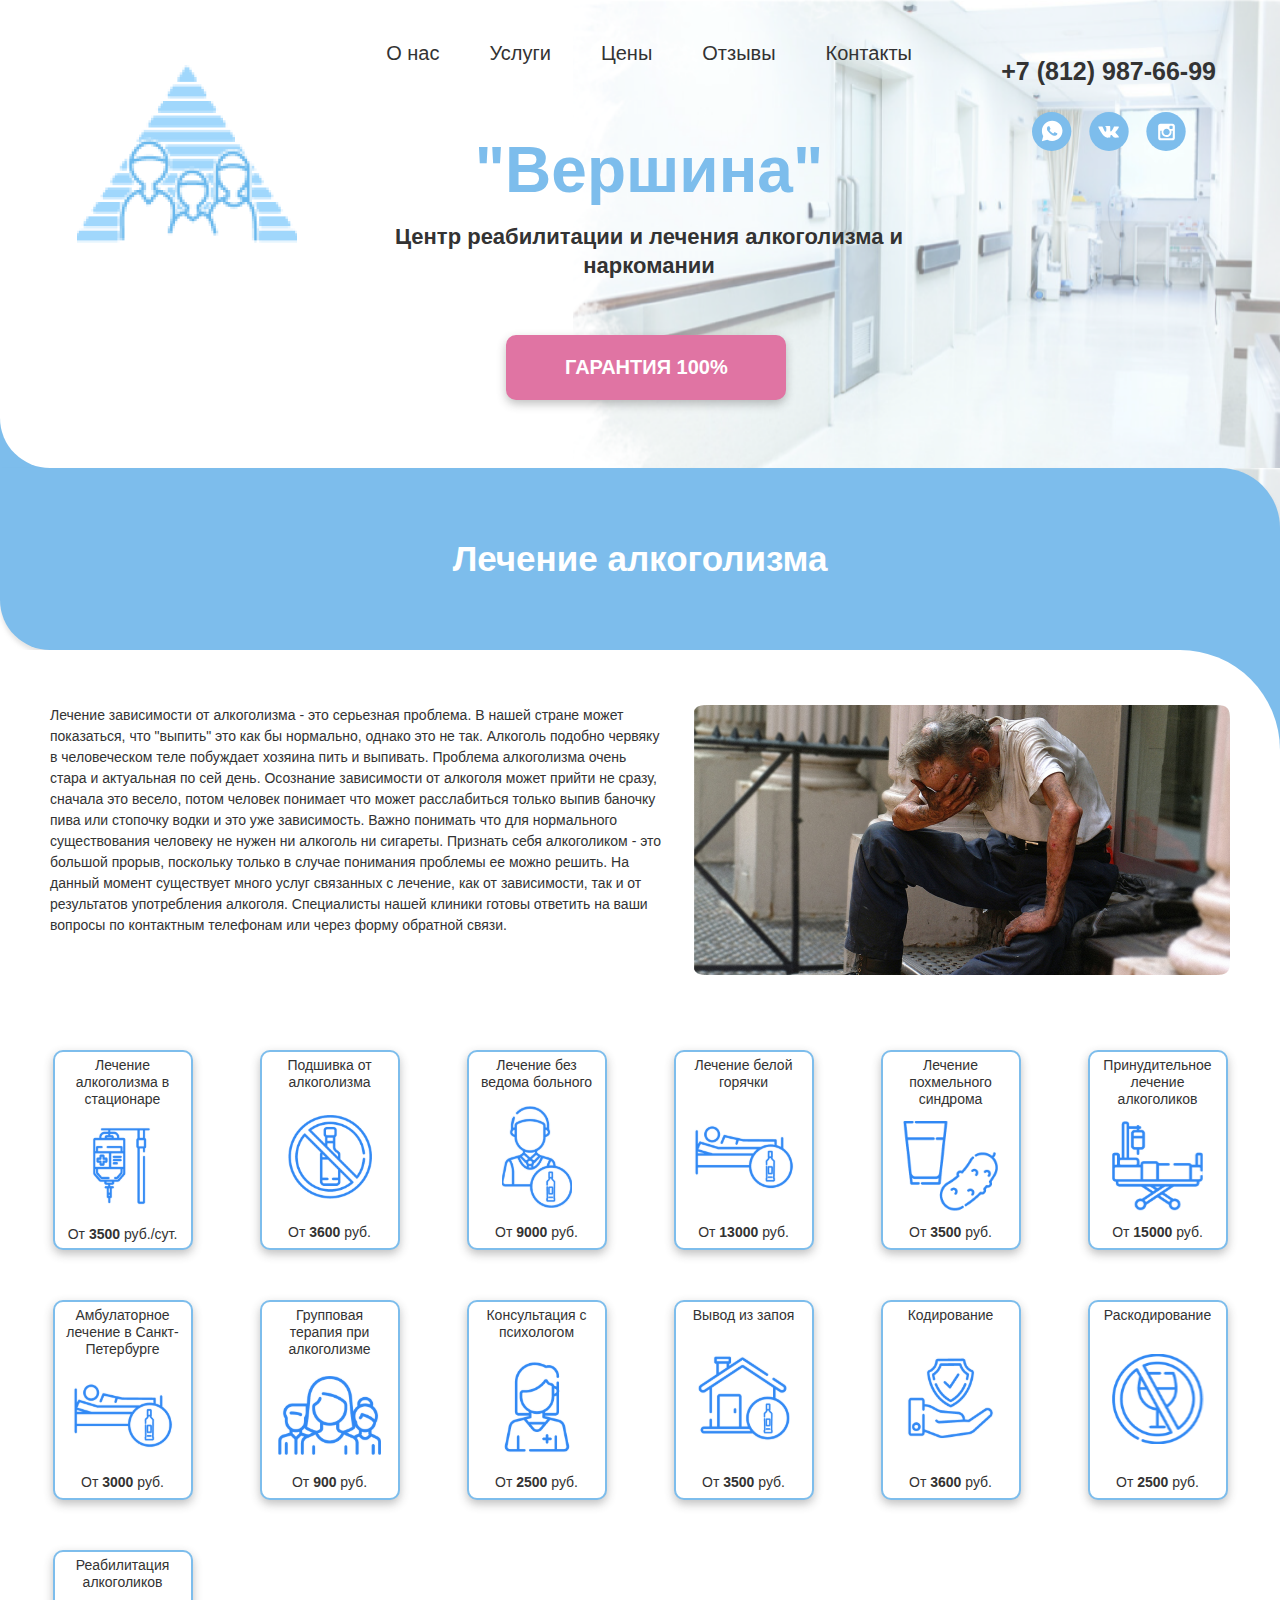
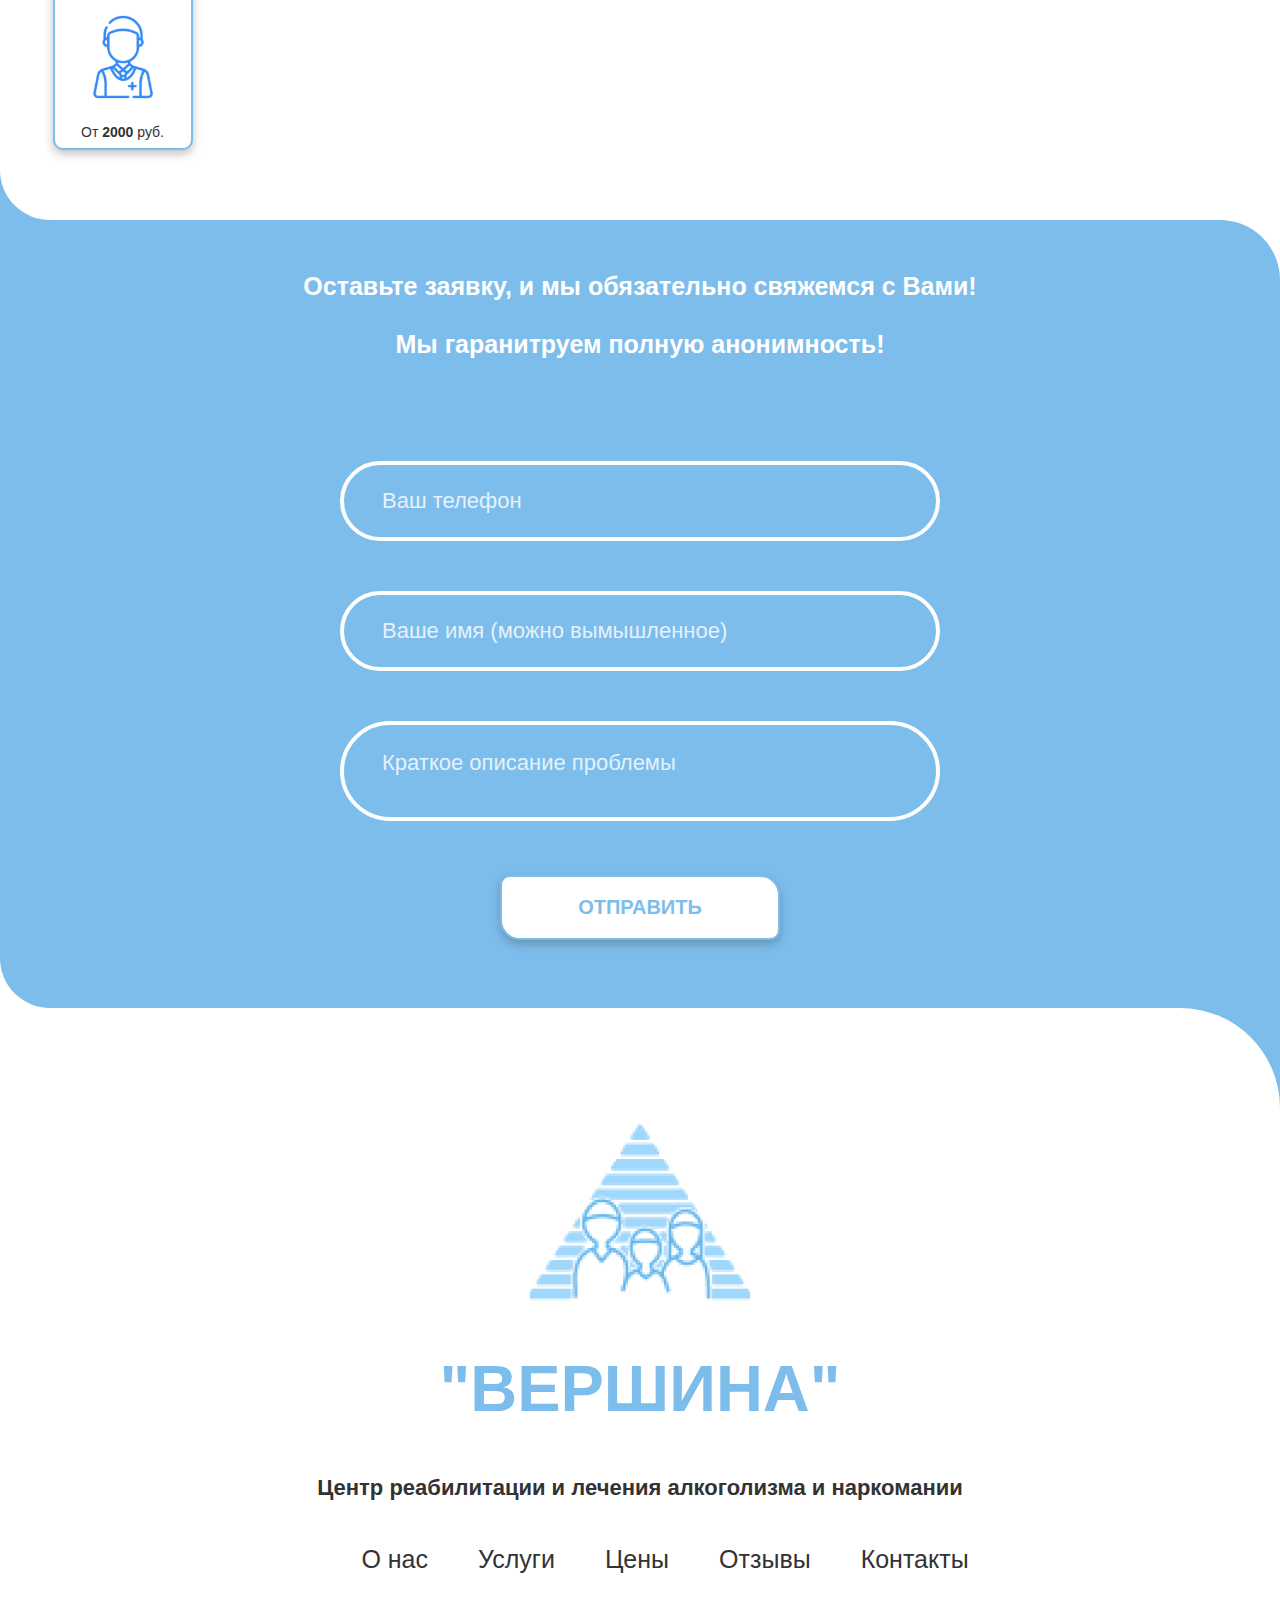
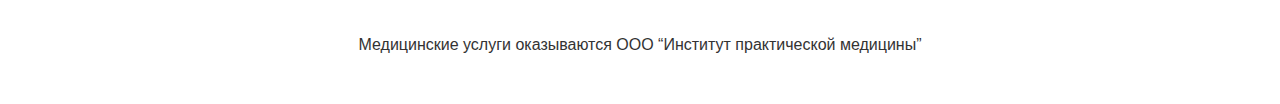
<file: src/services-alko.html>
<!DOCTYPE html>
<html lang="ru">
<head>
    <meta charset="UTF-8">
    <meta name="viewport" content="width=device-width, initial-scale=1.0">
    <title>Услуги Наркомания "ВЕРШИНА"</title>
    <link rel="stylesheet" href="./css/style.css">
</head>
<body>
    <header class="header container">
        <!-- Меню на мобильный -->
        <div class="header__mobile">
            <div class="header__mobile--menu">
                <div class="burger-menu">
                    <a href="#" class="burger-menu__button">
                        <span class="burger-menu__lines"></span>
                    </a>
                </div>            
            <ul class="contacts__list">
                <li class="contacts__item">
                    <a href="#" class="contacts__link contacts__link--whatsup">
                        <svg width="40" height="39" viewBox="0 0 40 39" fill="none" xmlns="http://www.w3.org/2000/svg">
                            <ellipse cx="19.6639" cy="19.5" rx="19.6639" ry="19.5" fill="#7DBDEC"/>
                            <path d="M27.4576 11.7608C25.5152 9.84131 22.9253 8.7749 20.1915 8.7749C14.5082 8.7749 9.90397 13.3249 9.90397 18.9413C9.90397 20.7187 10.4076 22.496 11.2708 23.989L9.83203 29.2499L15.2995 27.828C16.8103 28.6101 18.4649 29.0366 20.1915 29.0366C25.8749 29.0366 30.4791 24.4866 30.4791 18.8702C30.4071 16.2397 29.4 13.6804 27.4576 11.7608ZM25.1554 22.5671C24.9396 23.1358 23.9325 23.7046 23.4289 23.7757C22.9972 23.8468 22.4217 23.8468 21.8462 23.7046C21.4865 23.5624 20.9829 23.4202 20.4073 23.1358C17.8175 22.0694 16.1628 19.5101 16.019 19.2968C15.8751 19.1546 14.9398 17.946 14.9398 16.6663C14.9398 15.3866 15.5873 14.8179 15.8031 14.5335C16.019 14.2491 16.3067 14.2491 16.5225 14.2491C16.6664 14.2491 16.8822 14.2491 17.0261 14.2491C17.17 14.2491 17.3858 14.178 17.6017 14.6757C17.8175 15.1733 18.3211 16.453 18.393 16.5241C18.4649 16.6663 18.4649 16.8085 18.393 16.9507C18.3211 17.0929 18.2491 17.2351 18.1052 17.3772C17.9614 17.5194 17.8175 17.7327 17.7455 17.8038C17.6016 17.946 17.4578 18.0882 17.6017 18.3015C17.7455 18.5858 18.2491 19.3679 19.0405 20.0788C20.0476 20.9319 20.839 21.2163 21.1268 21.3585C21.4145 21.5007 21.5584 21.4296 21.7023 21.2874C21.8462 21.1452 22.3498 20.5765 22.4936 20.2921C22.6375 20.0077 22.8533 20.0788 23.0692 20.1499C23.285 20.221 24.5799 20.8608 24.7957 21.003C25.0835 21.1452 25.2274 21.2163 25.2993 21.2874C25.3713 21.5007 25.3713 21.9983 25.1554 22.5671Z" fill="white"/>
                        </svg>
                    </a>
                </li>
                <li class="contacts__item">
                    <a href="#" class="contacts__link contacts__link--vk">
                        <svg width="40" height="39" viewBox="0 0 40 39" fill="none" xmlns="http://www.w3.org/2000/svg">
                            <ellipse cx="20.0169" cy="19.5" rx="19.6639" ry="19.5" fill="#7DBDEC"/>
                            <path d="M29.6583 24.4874C29.6583 24.4064 29.5767 24.4065 29.5767 24.3255C29.2501 23.6779 28.5155 22.8685 27.536 21.978C27.0462 21.5733 26.8013 21.2495 26.6381 21.0876C26.3932 20.7638 26.3932 20.521 26.4748 20.1972C26.5564 19.9544 26.8829 19.5496 27.4543 18.8211C27.7808 18.4163 27.9441 18.1735 28.189 17.9307C29.4134 16.3117 29.9848 15.2594 29.8215 14.7737L29.7399 14.6928C29.6583 14.6118 29.5766 14.5309 29.4134 14.5309C29.2501 14.4499 29.0053 14.4499 28.7604 14.5309H25.6585C25.5769 14.5309 25.5769 14.5309 25.4136 14.5309C25.332 14.5309 25.2504 14.5309 25.2504 14.5309H25.1688H25.0871L25.0055 14.6118C24.9239 14.6928 24.9239 14.6928 24.9239 14.7737C24.5974 15.6641 24.1892 16.3927 23.7811 17.2021C23.5362 17.6069 23.2913 18.0116 23.0464 18.3354C22.8016 18.6592 22.6383 18.902 22.475 19.0639C22.3118 19.2258 22.1485 19.3068 22.0669 19.4687C21.9853 19.5496 21.822 19.6306 21.822 19.5496C21.7404 19.5496 21.6588 19.5496 21.6588 19.4687C21.5771 19.3877 21.4955 19.3068 21.4139 19.2258C21.3323 19.1449 21.3323 18.983 21.2506 18.8211C21.2506 18.6592 21.2506 18.4973 21.2506 18.4163C21.2506 18.3354 21.2506 18.0926 21.2506 17.9307C21.2506 17.6878 21.2506 17.5259 21.2506 17.445C21.2506 17.2021 21.2506 16.8784 21.2506 16.5546C21.2506 16.2308 21.2506 15.9879 21.2506 15.826C21.2506 15.6641 21.2506 15.4213 21.2506 15.2594C21.2506 15.0166 21.2506 14.8547 21.2506 14.7737C21.2506 14.6928 21.169 14.5309 21.169 14.4499C21.0874 14.369 21.0057 14.288 20.9241 14.2071C20.8425 14.1261 20.6792 14.1261 20.5976 14.0452C20.1895 13.9642 19.6997 13.8833 19.1283 13.8833C17.8223 13.8833 16.9244 13.9643 16.5979 14.1261C16.4346 14.2071 16.2714 14.288 16.1897 14.4499C16.0265 14.6118 16.0265 14.6928 16.1081 14.6928C16.5162 14.7737 16.8428 14.9356 17.006 15.1785L17.0876 15.3404C17.1693 15.4213 17.1693 15.5832 17.2509 15.826C17.3325 16.0689 17.3325 16.3117 17.3325 16.6355C17.3325 17.1212 17.3325 17.6069 17.3325 17.9307C17.3325 18.3354 17.2509 18.5782 17.2509 18.8211C17.2509 19.0639 17.1693 19.2258 17.0876 19.3068C17.006 19.4687 17.006 19.5496 16.9244 19.5496C16.9244 19.5496 16.9244 19.6306 16.8427 19.6306C16.7611 19.6306 16.6795 19.7115 16.5162 19.7115C16.4346 19.7115 16.2714 19.6306 16.1897 19.5496C16.0265 19.4687 15.8632 19.3068 15.7816 19.1449C15.6183 18.983 15.4551 18.7401 15.2918 18.4163C15.1286 18.0926 14.8837 17.7688 14.7204 17.2831L14.5572 16.9593C14.4756 16.7974 14.3123 16.4736 14.149 16.0689C13.9858 15.6641 13.8225 15.3404 13.6593 14.9356C13.5776 14.7737 13.496 14.6928 13.4144 14.6118H13.3328C13.3328 14.6118 13.2511 14.5309 13.1695 14.5309C13.0879 14.5309 13.0063 14.4499 12.9246 14.4499H9.98603C9.65952 14.4499 9.49627 14.5309 9.41464 14.6118L9.33301 14.6928C9.33301 14.6928 9.33301 14.7737 9.33301 14.8547C9.33301 14.9356 9.33301 15.0166 9.41464 15.1785C9.82278 16.1498 10.3125 17.1212 10.8023 18.0926C11.2921 18.983 11.7818 19.7925 12.1084 20.3591C12.5165 20.9257 12.843 21.4924 13.2511 21.978C13.6593 22.4637 13.9042 22.7875 13.9858 22.9494C14.149 23.1113 14.2307 23.1922 14.3123 23.2732L14.5572 23.516C14.7204 23.6779 14.9653 23.9208 15.2918 24.1636C15.6183 24.4065 16.0265 24.6493 16.4346 24.8921C16.8427 25.135 17.3325 25.2969 17.8223 25.4588C18.3937 25.6207 18.8834 25.7016 19.3732 25.6207H20.5976C20.8425 25.6207 21.0058 25.5397 21.169 25.3778L21.2506 25.2969C21.2506 25.2159 21.3323 25.2159 21.3323 25.135C21.3323 25.054 21.3323 24.9731 21.3323 24.8112C21.3323 24.4874 21.3323 24.2446 21.4139 24.0017C21.4955 23.7589 21.4955 23.597 21.5772 23.4351C21.6588 23.2732 21.7404 23.1922 21.822 23.1113C21.9037 23.0303 21.9853 22.9494 21.9853 22.9494H22.0669C22.2302 22.8685 22.4751 22.9494 22.6383 23.1113C22.8832 23.2732 23.1281 23.516 23.2913 23.7589C23.4546 24.0017 23.6995 24.2446 24.026 24.5683C24.3525 24.8921 24.5974 25.135 24.7606 25.2159L25.0055 25.3778C25.1688 25.4588 25.332 25.5397 25.5769 25.6207C25.8218 25.7016 25.985 25.7016 26.1483 25.7016L28.9236 25.6207C29.1685 25.6207 29.4134 25.5397 29.5767 25.4588C29.7399 25.3778 29.8215 25.2969 29.8215 25.135C29.8215 25.054 29.8215 24.8921 29.8215 24.8112C29.6583 24.6493 29.6583 24.5683 29.6583 24.4874Z" fill="white"/>
                        </svg>
                    </a>
                </li>
                <li class="contacts__item">
                    <a href="#" class="contacts__link contacts__link--instagram">
                        <svg width="40" height="39" viewBox="0 0 40 39" fill="none" xmlns="http://www.w3.org/2000/svg">
                            <ellipse cx="20.0249" cy="19.5" rx="19.6639" ry="19.5" fill="#7DBDEC"/>
                            <path d="M26.4951 11.7H14.538C13.188 11.7 12.1594 12.72 12.1594 14.0587V25.9162C12.1594 27.255 13.188 28.275 14.538 28.275H26.4951C27.8451 28.275 28.8737 27.255 28.8737 25.9162V14.0587C28.8737 12.72 27.8451 11.7 26.4951 11.7ZM20.5166 24.96C23.2809 24.96 25.5309 22.7925 25.5309 20.1787C25.5309 19.7325 25.4666 19.2225 25.338 18.84H26.7523V25.5975C26.7523 25.9162 26.4951 26.235 26.1094 26.235H14.9237C14.6023 26.235 14.2809 25.98 14.2809 25.5975V18.7762H15.7594C15.6309 19.2225 15.5666 19.6687 15.5666 20.115C15.5023 22.7925 17.7523 24.96 20.5166 24.96ZM20.5166 23.0475C18.7166 23.0475 17.3023 21.645 17.3023 19.9237C17.3023 18.2025 18.7166 16.8 20.5166 16.8C22.3166 16.8 23.7309 18.2025 23.7309 19.9237C23.7309 21.7087 22.3166 23.0475 20.5166 23.0475ZM26.688 16.2262C26.688 16.6087 26.3666 16.9275 25.9809 16.9275H24.1809C23.7951 16.9275 23.4737 16.6087 23.4737 16.2262V14.505C23.4737 14.1225 23.7951 13.8037 24.1809 13.8037H25.9809C26.3666 13.8037 26.688 14.1225 26.688 14.505V16.2262Z" fill="white"/>
                            <defs>
                                <linearGradient id="paint0_linear" x1="8.71823" y1="34.6125" x2="34.5468" y2="7.58401" gradientUnits="userSpaceOnUse">
                                <stop stop-color="#7DBDEC"/>
                                <stop offset="0.502762" stop-color="#7DBDEC"/>
                                <stop offset="1" stop-color="#7DBDEC"/>
                                </linearGradient>
                            </defs>
                        </svg>
                    </a>
                </li>
            </ul>
            </div>
            <nav class="burger-menu burger-menu__nav">
                <ul class="burger-menu__list ">
                    <li class="burger-menu__item">
                        <a href="./about.html" class="burger-menu__link">О нас</a>
                    </li>
                    <li class="burger-menu__item">
                        <a href="#" class="burger-menu__link">Услуги</a>
                    </li>
                    <li class="burger-menu__item">
                        <a href="./price.html" class="burger-menu__link">Цены</a>
                    </li>
                    <li class="burger-menu__item">
                        <a href="#" class="burger-menu__link">Отзывы</a>
                    </li>
                    <li class="burger-menu__item">
                        <a href="#" class="burger-menu__link">Контакты</a>
                    </li>
                </ul>
            </nav>
            <div class="header__mobile--wrapper header__mobile--left-br">
                <div class="header__mobile--logo">
                    <a href="./index.html" class="header__title">
                        <h1 class="header__title">"Вершина"</h1>
                    </a>
                </div>
                <p class="header__paragraph">Центр реабилитации и лечения алкоголизма и наркомании</p>
                <div class="header__contacts contacts">
                    <a class="contacts__phone" href="tel:+78129876699">+7&nbsp(812)&nbsp987&#8209;66&#8209;99</a>
                    <button class="btn btn--pink">Гарантия 100%</button>
                </div>
            </div>
        </div>
        <!-- Меню на планшет -->
        <div class="header__tablet">  
            <div class="header__top">
                    <nav class="header__nav menu"> 
                        <ul class="menu__list">
                            <li class="menu__item">
                                <a href="./about.html" class="menu__link">О нас</a>
                            </li>
                            <li class="menu__item">
                                <a href="#" class="menu__link">Услуги</a>
                            </li>
                            <li class="menu__item">
                                <a href="./price.html" class="menu__link">Цены</a>
                            </li>
                            <li class="menu__item">
                                <a href="#" class="menu__link">Отзывы</a>
                            </li>
                            <li class="menu__item">
                                <a href="#" class="menu__link">Контакты</a>
                            </li>
                        </ul>
                    </nav>
                    <div class="header__contacts contacts">
                        <a class="contacts__phone" href="tel:+78129876699">+7&nbsp(812)&nbsp987&#8209;66&#8209;99</a>
                        <ul class="contacts__list">
                            <li class="contacts__item">
                                <a href="#" class="contacts__link contacts__link--whatsup">
                                    <svg width="40" height="39" viewBox="0 0 40 39" fill="none" xmlns="http://www.w3.org/2000/svg">
                                        <ellipse cx="19.6639" cy="19.5" rx="19.6639" ry="19.5" fill="#7DBDEC"/>
                                        <path d="M27.4576 11.7608C25.5152 9.84131 22.9253 8.7749 20.1915 8.7749C14.5082 8.7749 9.90397 13.3249 9.90397 18.9413C9.90397 20.7187 10.4076 22.496 11.2708 23.989L9.83203 29.2499L15.2995 27.828C16.8103 28.6101 18.4649 29.0366 20.1915 29.0366C25.8749 29.0366 30.4791 24.4866 30.4791 18.8702C30.4071 16.2397 29.4 13.6804 27.4576 11.7608ZM25.1554 22.5671C24.9396 23.1358 23.9325 23.7046 23.4289 23.7757C22.9972 23.8468 22.4217 23.8468 21.8462 23.7046C21.4865 23.5624 20.9829 23.4202 20.4073 23.1358C17.8175 22.0694 16.1628 19.5101 16.019 19.2968C15.8751 19.1546 14.9398 17.946 14.9398 16.6663C14.9398 15.3866 15.5873 14.8179 15.8031 14.5335C16.019 14.2491 16.3067 14.2491 16.5225 14.2491C16.6664 14.2491 16.8822 14.2491 17.0261 14.2491C17.17 14.2491 17.3858 14.178 17.6017 14.6757C17.8175 15.1733 18.3211 16.453 18.393 16.5241C18.4649 16.6663 18.4649 16.8085 18.393 16.9507C18.3211 17.0929 18.2491 17.2351 18.1052 17.3772C17.9614 17.5194 17.8175 17.7327 17.7455 17.8038C17.6016 17.946 17.4578 18.0882 17.6017 18.3015C17.7455 18.5858 18.2491 19.3679 19.0405 20.0788C20.0476 20.9319 20.839 21.2163 21.1268 21.3585C21.4145 21.5007 21.5584 21.4296 21.7023 21.2874C21.8462 21.1452 22.3498 20.5765 22.4936 20.2921C22.6375 20.0077 22.8533 20.0788 23.0692 20.1499C23.285 20.221 24.5799 20.8608 24.7957 21.003C25.0835 21.1452 25.2274 21.2163 25.2993 21.2874C25.3713 21.5007 25.3713 21.9983 25.1554 22.5671Z" fill="white"/>
                                    </svg>
                                </a>
                            </li>
                            <li class="contacts__item">
                                <a href="#" class="contacts__link contacts__link--vk">
                                    <svg width="40" height="39" viewBox="0 0 40 39" fill="none" xmlns="http://www.w3.org/2000/svg">
                                        <ellipse cx="20.0169" cy="19.5" rx="19.6639" ry="19.5" fill="#7DBDEC"/>
                                        <path d="M29.6583 24.4874C29.6583 24.4064 29.5767 24.4065 29.5767 24.3255C29.2501 23.6779 28.5155 22.8685 27.536 21.978C27.0462 21.5733 26.8013 21.2495 26.6381 21.0876C26.3932 20.7638 26.3932 20.521 26.4748 20.1972C26.5564 19.9544 26.8829 19.5496 27.4543 18.8211C27.7808 18.4163 27.9441 18.1735 28.189 17.9307C29.4134 16.3117 29.9848 15.2594 29.8215 14.7737L29.7399 14.6928C29.6583 14.6118 29.5766 14.5309 29.4134 14.5309C29.2501 14.4499 29.0053 14.4499 28.7604 14.5309H25.6585C25.5769 14.5309 25.5769 14.5309 25.4136 14.5309C25.332 14.5309 25.2504 14.5309 25.2504 14.5309H25.1688H25.0871L25.0055 14.6118C24.9239 14.6928 24.9239 14.6928 24.9239 14.7737C24.5974 15.6641 24.1892 16.3927 23.7811 17.2021C23.5362 17.6069 23.2913 18.0116 23.0464 18.3354C22.8016 18.6592 22.6383 18.902 22.475 19.0639C22.3118 19.2258 22.1485 19.3068 22.0669 19.4687C21.9853 19.5496 21.822 19.6306 21.822 19.5496C21.7404 19.5496 21.6588 19.5496 21.6588 19.4687C21.5771 19.3877 21.4955 19.3068 21.4139 19.2258C21.3323 19.1449 21.3323 18.983 21.2506 18.8211C21.2506 18.6592 21.2506 18.4973 21.2506 18.4163C21.2506 18.3354 21.2506 18.0926 21.2506 17.9307C21.2506 17.6878 21.2506 17.5259 21.2506 17.445C21.2506 17.2021 21.2506 16.8784 21.2506 16.5546C21.2506 16.2308 21.2506 15.9879 21.2506 15.826C21.2506 15.6641 21.2506 15.4213 21.2506 15.2594C21.2506 15.0166 21.2506 14.8547 21.2506 14.7737C21.2506 14.6928 21.169 14.5309 21.169 14.4499C21.0874 14.369 21.0057 14.288 20.9241 14.2071C20.8425 14.1261 20.6792 14.1261 20.5976 14.0452C20.1895 13.9642 19.6997 13.8833 19.1283 13.8833C17.8223 13.8833 16.9244 13.9643 16.5979 14.1261C16.4346 14.2071 16.2714 14.288 16.1897 14.4499C16.0265 14.6118 16.0265 14.6928 16.1081 14.6928C16.5162 14.7737 16.8428 14.9356 17.006 15.1785L17.0876 15.3404C17.1693 15.4213 17.1693 15.5832 17.2509 15.826C17.3325 16.0689 17.3325 16.3117 17.3325 16.6355C17.3325 17.1212 17.3325 17.6069 17.3325 17.9307C17.3325 18.3354 17.2509 18.5782 17.2509 18.8211C17.2509 19.0639 17.1693 19.2258 17.0876 19.3068C17.006 19.4687 17.006 19.5496 16.9244 19.5496C16.9244 19.5496 16.9244 19.6306 16.8427 19.6306C16.7611 19.6306 16.6795 19.7115 16.5162 19.7115C16.4346 19.7115 16.2714 19.6306 16.1897 19.5496C16.0265 19.4687 15.8632 19.3068 15.7816 19.1449C15.6183 18.983 15.4551 18.7401 15.2918 18.4163C15.1286 18.0926 14.8837 17.7688 14.7204 17.2831L14.5572 16.9593C14.4756 16.7974 14.3123 16.4736 14.149 16.0689C13.9858 15.6641 13.8225 15.3404 13.6593 14.9356C13.5776 14.7737 13.496 14.6928 13.4144 14.6118H13.3328C13.3328 14.6118 13.2511 14.5309 13.1695 14.5309C13.0879 14.5309 13.0063 14.4499 12.9246 14.4499H9.98603C9.65952 14.4499 9.49627 14.5309 9.41464 14.6118L9.33301 14.6928C9.33301 14.6928 9.33301 14.7737 9.33301 14.8547C9.33301 14.9356 9.33301 15.0166 9.41464 15.1785C9.82278 16.1498 10.3125 17.1212 10.8023 18.0926C11.2921 18.983 11.7818 19.7925 12.1084 20.3591C12.5165 20.9257 12.843 21.4924 13.2511 21.978C13.6593 22.4637 13.9042 22.7875 13.9858 22.9494C14.149 23.1113 14.2307 23.1922 14.3123 23.2732L14.5572 23.516C14.7204 23.6779 14.9653 23.9208 15.2918 24.1636C15.6183 24.4065 16.0265 24.6493 16.4346 24.8921C16.8427 25.135 17.3325 25.2969 17.8223 25.4588C18.3937 25.6207 18.8834 25.7016 19.3732 25.6207H20.5976C20.8425 25.6207 21.0058 25.5397 21.169 25.3778L21.2506 25.2969C21.2506 25.2159 21.3323 25.2159 21.3323 25.135C21.3323 25.054 21.3323 24.9731 21.3323 24.8112C21.3323 24.4874 21.3323 24.2446 21.4139 24.0017C21.4955 23.7589 21.4955 23.597 21.5772 23.4351C21.6588 23.2732 21.7404 23.1922 21.822 23.1113C21.9037 23.0303 21.9853 22.9494 21.9853 22.9494H22.0669C22.2302 22.8685 22.4751 22.9494 22.6383 23.1113C22.8832 23.2732 23.1281 23.516 23.2913 23.7589C23.4546 24.0017 23.6995 24.2446 24.026 24.5683C24.3525 24.8921 24.5974 25.135 24.7606 25.2159L25.0055 25.3778C25.1688 25.4588 25.332 25.5397 25.5769 25.6207C25.8218 25.7016 25.985 25.7016 26.1483 25.7016L28.9236 25.6207C29.1685 25.6207 29.4134 25.5397 29.5767 25.4588C29.7399 25.3778 29.8215 25.2969 29.8215 25.135C29.8215 25.054 29.8215 24.8921 29.8215 24.8112C29.6583 24.6493 29.6583 24.5683 29.6583 24.4874Z" fill="white"/>
                                    </svg>
                                </a>
                            </li>
                            <li class="contacts__item">
                                <a href="#" class="contacts__link contacts__link--instagram">
                                    <svg width="40" height="39" viewBox="0 0 40 39" fill="none" xmlns="http://www.w3.org/2000/svg">
                                        <ellipse cx="20.0249" cy="19.5" rx="19.6639" ry="19.5" fill="#7DBDEC"/>
                                        <path d="M26.4951 11.7H14.538C13.188 11.7 12.1594 12.72 12.1594 14.0587V25.9162C12.1594 27.255 13.188 28.275 14.538 28.275H26.4951C27.8451 28.275 28.8737 27.255 28.8737 25.9162V14.0587C28.8737 12.72 27.8451 11.7 26.4951 11.7ZM20.5166 24.96C23.2809 24.96 25.5309 22.7925 25.5309 20.1787C25.5309 19.7325 25.4666 19.2225 25.338 18.84H26.7523V25.5975C26.7523 25.9162 26.4951 26.235 26.1094 26.235H14.9237C14.6023 26.235 14.2809 25.98 14.2809 25.5975V18.7762H15.7594C15.6309 19.2225 15.5666 19.6687 15.5666 20.115C15.5023 22.7925 17.7523 24.96 20.5166 24.96ZM20.5166 23.0475C18.7166 23.0475 17.3023 21.645 17.3023 19.9237C17.3023 18.2025 18.7166 16.8 20.5166 16.8C22.3166 16.8 23.7309 18.2025 23.7309 19.9237C23.7309 21.7087 22.3166 23.0475 20.5166 23.0475ZM26.688 16.2262C26.688 16.6087 26.3666 16.9275 25.9809 16.9275H24.1809C23.7951 16.9275 23.4737 16.6087 23.4737 16.2262V14.505C23.4737 14.1225 23.7951 13.8037 24.1809 13.8037H25.9809C26.3666 13.8037 26.688 14.1225 26.688 14.505V16.2262Z" fill="white"/>
                                        <defs>
                                            <linearGradient id="paint0_linear" x1="8.71823" y1="34.6125" x2="34.5468" y2="7.58401" gradientUnits="userSpaceOnUse">
                                            <stop stop-color="#7DBDEC"/>
                                            <stop offset="0.502762" stop-color="#7DBDEC"/>
                                            <stop offset="1" stop-color="#7DBDEC"/>
                                            </linearGradient>
                                        </defs>
                                    </svg>
                                </a>
                            </li>
                        </ul>
                    </div>
                </div>
            <div class="header__tablet--logo">
                <a href="./index.html" class="header__title">
                    <h1 class="header__title">"Вершина"</h1>
                </a>
            </div>
            <p class="header__paragraph">Центр реабилитации и лечения алкоголизма и наркомании</p>
            <div class="header__bottom">
                <button class="btn btn--pink">Гарантия 100%</button>
            </div>    
        </div>
        <!-- desctop -->
        <div class="header__wrapper">  
            <div class="header__top">
                <a href="./index.html" class="header__logo">
                    <img src="./img/logo 1.png" width="220px" height="178px" alt="">
                </a>
                <div class="header__middle">
                    <nav class="header__nav menu">
                        
                        <ul class="menu__list">
                            <li class="menu__item">
                                <a href="./about.html" class="menu__link">О нас</a>
                            </li>
                            <li class="menu__item">
                                <a href="#" class="menu__link">Услуги</a>
                            </li>
                            <li class="menu__item">
                                <a href="./price.html" class="menu__link">Цены</a>
                            </li>
                            <li class="menu__item">
                                <a href="#" class="menu__link">Отзывы</a>
                            </li>
                            <li class="menu__item">
                                <a href="#" class="menu__link">Контакты</a>
                            </li>
                        </ul>
                    </nav>
                    <h1 class="header__title">"Вершина"</h1>
                    <p class="header__paragraph">Центр реабилитации и лечения алкоголизма и наркомании</p>
                </div>
                <div class="header__contacts contacts">
                    <a class="contacts__phone" href="tel:+78129876699">+7&nbsp(812)&nbsp987&#8209;66&#8209;99</a>
                    <ul class="contacts__list">
                        <li class="contacts__item">
                            <a href="#" class="contacts__link contacts__link--whatsup">
                                <svg width="40" height="39" viewBox="0 0 40 39" fill="none" xmlns="http://www.w3.org/2000/svg">
                                    <ellipse cx="19.6639" cy="19.5" rx="19.6639" ry="19.5" fill="#7DBDEC"/>
                                    <path d="M27.4576 11.7608C25.5152 9.84131 22.9253 8.7749 20.1915 8.7749C14.5082 8.7749 9.90397 13.3249 9.90397 18.9413C9.90397 20.7187 10.4076 22.496 11.2708 23.989L9.83203 29.2499L15.2995 27.828C16.8103 28.6101 18.4649 29.0366 20.1915 29.0366C25.8749 29.0366 30.4791 24.4866 30.4791 18.8702C30.4071 16.2397 29.4 13.6804 27.4576 11.7608ZM25.1554 22.5671C24.9396 23.1358 23.9325 23.7046 23.4289 23.7757C22.9972 23.8468 22.4217 23.8468 21.8462 23.7046C21.4865 23.5624 20.9829 23.4202 20.4073 23.1358C17.8175 22.0694 16.1628 19.5101 16.019 19.2968C15.8751 19.1546 14.9398 17.946 14.9398 16.6663C14.9398 15.3866 15.5873 14.8179 15.8031 14.5335C16.019 14.2491 16.3067 14.2491 16.5225 14.2491C16.6664 14.2491 16.8822 14.2491 17.0261 14.2491C17.17 14.2491 17.3858 14.178 17.6017 14.6757C17.8175 15.1733 18.3211 16.453 18.393 16.5241C18.4649 16.6663 18.4649 16.8085 18.393 16.9507C18.3211 17.0929 18.2491 17.2351 18.1052 17.3772C17.9614 17.5194 17.8175 17.7327 17.7455 17.8038C17.6016 17.946 17.4578 18.0882 17.6017 18.3015C17.7455 18.5858 18.2491 19.3679 19.0405 20.0788C20.0476 20.9319 20.839 21.2163 21.1268 21.3585C21.4145 21.5007 21.5584 21.4296 21.7023 21.2874C21.8462 21.1452 22.3498 20.5765 22.4936 20.2921C22.6375 20.0077 22.8533 20.0788 23.0692 20.1499C23.285 20.221 24.5799 20.8608 24.7957 21.003C25.0835 21.1452 25.2274 21.2163 25.2993 21.2874C25.3713 21.5007 25.3713 21.9983 25.1554 22.5671Z" fill="white"/>
                                </svg>
                            </a>
                        </li>
                        <li class="contacts__item">
                            <a href="#" class="contacts__link contacts__link--vk">
                                <svg width="40" height="39" viewBox="0 0 40 39" fill="none" xmlns="http://www.w3.org/2000/svg">
                                    <ellipse cx="20.0169" cy="19.5" rx="19.6639" ry="19.5" fill="#7DBDEC"/>
                                    <path d="M29.6583 24.4874C29.6583 24.4064 29.5767 24.4065 29.5767 24.3255C29.2501 23.6779 28.5155 22.8685 27.536 21.978C27.0462 21.5733 26.8013 21.2495 26.6381 21.0876C26.3932 20.7638 26.3932 20.521 26.4748 20.1972C26.5564 19.9544 26.8829 19.5496 27.4543 18.8211C27.7808 18.4163 27.9441 18.1735 28.189 17.9307C29.4134 16.3117 29.9848 15.2594 29.8215 14.7737L29.7399 14.6928C29.6583 14.6118 29.5766 14.5309 29.4134 14.5309C29.2501 14.4499 29.0053 14.4499 28.7604 14.5309H25.6585C25.5769 14.5309 25.5769 14.5309 25.4136 14.5309C25.332 14.5309 25.2504 14.5309 25.2504 14.5309H25.1688H25.0871L25.0055 14.6118C24.9239 14.6928 24.9239 14.6928 24.9239 14.7737C24.5974 15.6641 24.1892 16.3927 23.7811 17.2021C23.5362 17.6069 23.2913 18.0116 23.0464 18.3354C22.8016 18.6592 22.6383 18.902 22.475 19.0639C22.3118 19.2258 22.1485 19.3068 22.0669 19.4687C21.9853 19.5496 21.822 19.6306 21.822 19.5496C21.7404 19.5496 21.6588 19.5496 21.6588 19.4687C21.5771 19.3877 21.4955 19.3068 21.4139 19.2258C21.3323 19.1449 21.3323 18.983 21.2506 18.8211C21.2506 18.6592 21.2506 18.4973 21.2506 18.4163C21.2506 18.3354 21.2506 18.0926 21.2506 17.9307C21.2506 17.6878 21.2506 17.5259 21.2506 17.445C21.2506 17.2021 21.2506 16.8784 21.2506 16.5546C21.2506 16.2308 21.2506 15.9879 21.2506 15.826C21.2506 15.6641 21.2506 15.4213 21.2506 15.2594C21.2506 15.0166 21.2506 14.8547 21.2506 14.7737C21.2506 14.6928 21.169 14.5309 21.169 14.4499C21.0874 14.369 21.0057 14.288 20.9241 14.2071C20.8425 14.1261 20.6792 14.1261 20.5976 14.0452C20.1895 13.9642 19.6997 13.8833 19.1283 13.8833C17.8223 13.8833 16.9244 13.9643 16.5979 14.1261C16.4346 14.2071 16.2714 14.288 16.1897 14.4499C16.0265 14.6118 16.0265 14.6928 16.1081 14.6928C16.5162 14.7737 16.8428 14.9356 17.006 15.1785L17.0876 15.3404C17.1693 15.4213 17.1693 15.5832 17.2509 15.826C17.3325 16.0689 17.3325 16.3117 17.3325 16.6355C17.3325 17.1212 17.3325 17.6069 17.3325 17.9307C17.3325 18.3354 17.2509 18.5782 17.2509 18.8211C17.2509 19.0639 17.1693 19.2258 17.0876 19.3068C17.006 19.4687 17.006 19.5496 16.9244 19.5496C16.9244 19.5496 16.9244 19.6306 16.8427 19.6306C16.7611 19.6306 16.6795 19.7115 16.5162 19.7115C16.4346 19.7115 16.2714 19.6306 16.1897 19.5496C16.0265 19.4687 15.8632 19.3068 15.7816 19.1449C15.6183 18.983 15.4551 18.7401 15.2918 18.4163C15.1286 18.0926 14.8837 17.7688 14.7204 17.2831L14.5572 16.9593C14.4756 16.7974 14.3123 16.4736 14.149 16.0689C13.9858 15.6641 13.8225 15.3404 13.6593 14.9356C13.5776 14.7737 13.496 14.6928 13.4144 14.6118H13.3328C13.3328 14.6118 13.2511 14.5309 13.1695 14.5309C13.0879 14.5309 13.0063 14.4499 12.9246 14.4499H9.98603C9.65952 14.4499 9.49627 14.5309 9.41464 14.6118L9.33301 14.6928C9.33301 14.6928 9.33301 14.7737 9.33301 14.8547C9.33301 14.9356 9.33301 15.0166 9.41464 15.1785C9.82278 16.1498 10.3125 17.1212 10.8023 18.0926C11.2921 18.983 11.7818 19.7925 12.1084 20.3591C12.5165 20.9257 12.843 21.4924 13.2511 21.978C13.6593 22.4637 13.9042 22.7875 13.9858 22.9494C14.149 23.1113 14.2307 23.1922 14.3123 23.2732L14.5572 23.516C14.7204 23.6779 14.9653 23.9208 15.2918 24.1636C15.6183 24.4065 16.0265 24.6493 16.4346 24.8921C16.8427 25.135 17.3325 25.2969 17.8223 25.4588C18.3937 25.6207 18.8834 25.7016 19.3732 25.6207H20.5976C20.8425 25.6207 21.0058 25.5397 21.169 25.3778L21.2506 25.2969C21.2506 25.2159 21.3323 25.2159 21.3323 25.135C21.3323 25.054 21.3323 24.9731 21.3323 24.8112C21.3323 24.4874 21.3323 24.2446 21.4139 24.0017C21.4955 23.7589 21.4955 23.597 21.5772 23.4351C21.6588 23.2732 21.7404 23.1922 21.822 23.1113C21.9037 23.0303 21.9853 22.9494 21.9853 22.9494H22.0669C22.2302 22.8685 22.4751 22.9494 22.6383 23.1113C22.8832 23.2732 23.1281 23.516 23.2913 23.7589C23.4546 24.0017 23.6995 24.2446 24.026 24.5683C24.3525 24.8921 24.5974 25.135 24.7606 25.2159L25.0055 25.3778C25.1688 25.4588 25.332 25.5397 25.5769 25.6207C25.8218 25.7016 25.985 25.7016 26.1483 25.7016L28.9236 25.6207C29.1685 25.6207 29.4134 25.5397 29.5767 25.4588C29.7399 25.3778 29.8215 25.2969 29.8215 25.135C29.8215 25.054 29.8215 24.8921 29.8215 24.8112C29.6583 24.6493 29.6583 24.5683 29.6583 24.4874Z" fill="white"/>
                                </svg>
                            </a>
                        </li>
                        <li class="contacts__item">
                            <a href="#" class="contacts__link contacts__link--instagram">
                                <svg width="40" height="39" viewBox="0 0 40 39" fill="none" xmlns="http://www.w3.org/2000/svg">
                                    <ellipse cx="20.0249" cy="19.5" rx="19.6639" ry="19.5" fill="#7DBDEC"/>
                                    <path d="M26.4951 11.7H14.538C13.188 11.7 12.1594 12.72 12.1594 14.0587V25.9162C12.1594 27.255 13.188 28.275 14.538 28.275H26.4951C27.8451 28.275 28.8737 27.255 28.8737 25.9162V14.0587C28.8737 12.72 27.8451 11.7 26.4951 11.7ZM20.5166 24.96C23.2809 24.96 25.5309 22.7925 25.5309 20.1787C25.5309 19.7325 25.4666 19.2225 25.338 18.84H26.7523V25.5975C26.7523 25.9162 26.4951 26.235 26.1094 26.235H14.9237C14.6023 26.235 14.2809 25.98 14.2809 25.5975V18.7762H15.7594C15.6309 19.2225 15.5666 19.6687 15.5666 20.115C15.5023 22.7925 17.7523 24.96 20.5166 24.96ZM20.5166 23.0475C18.7166 23.0475 17.3023 21.645 17.3023 19.9237C17.3023 18.2025 18.7166 16.8 20.5166 16.8C22.3166 16.8 23.7309 18.2025 23.7309 19.9237C23.7309 21.7087 22.3166 23.0475 20.5166 23.0475ZM26.688 16.2262C26.688 16.6087 26.3666 16.9275 25.9809 16.9275H24.1809C23.7951 16.9275 23.4737 16.6087 23.4737 16.2262V14.505C23.4737 14.1225 23.7951 13.8037 24.1809 13.8037H25.9809C26.3666 13.8037 26.688 14.1225 26.688 14.505V16.2262Z" fill="white"/>
                                    <defs>
                                        <linearGradient id="paint0_linear" x1="8.71823" y1="34.6125" x2="34.5468" y2="7.58401" gradientUnits="userSpaceOnUse">
                                        <stop stop-color="#7DBDEC"/>
                                        <stop offset="0.502762" stop-color="#7DBDEC"/>
                                        <stop offset="1" stop-color="#7DBDEC"/>
                                        </linearGradient>
                                    </defs>
                                </svg>
                            </a>
                        </li>
                    </ul>
                </div>
            </div>
            <div class="header__bottom">
                <button class="btn btn--pink">Гарантия 100%</button>
            </div>
        </div>    
    </header> 
    <main class="main container" >
        <!-- Секция "Получить помощь" -->
        <section class="main__help help help__mobile">
            <div class="help__wrapper help__wrapper--services">
                <h1 class="main__title main__title--white main__title--extra main__title-serv">Лечение алкоголизма</h2>
            </div>
        </section>
        <!-- Секция "Наши услуги"  для мобильных -->
        <section class="main__services services services--side services--hide">
            <div class="services__wrapper services__wrapper--side">
                <h2 class="main__title services__title">Наши услуги</h2>  
                <ul class="services__list">
                    <li class="services__item ">
                        <a href="./services-nark.html" class="services__link btn btn--left-lower-border services__link--left-lower-border services__link--btn1">Лечение наркомании</a>
                    </li>
                    <li class="services__item ">
                        <a href="./services-alko.html" class="services__link services__link--active btn services__link--btn2-active">Лечение алкоголизма</a>
                    </li>
                    <li class="services__item">
                        <a href="./services-rehabilitation.html" class="services__link btn services__link--padtop services__link--btn3">Реабилитация</a>
                    </li>
                    <li class="services__item">
                        <a  href="./services-family.html" class="services__link btn btn--right-lower-border services__link--right-lower-border services__link--btn4">Родителям и близким</a>
                    </li>
                </ul>
            </div>
        </section>
        <!-- Секция "Вступление" для десктопа -->
        <section class="healing healing--desctop">
            <div class="healing__wrapper healing__wrapper--intro">
                <img src="./img/drinker.png" alt="Пьющий человек">
                <p class="healing__intro">
                    Лечение зависимости от алкоголизма - это серьезная проблема. В нашей стране может показаться, что "выпить" это как бы нормально, однако это не так. Алкоголь подобно червяку в человеческом теле побуждает хозяина пить и выпивать. Проблема алкоголизма очень стара и актуальная по сей день. Осознание зависимости от алкоголя может прийти не сразу, сначала это весело, потом человек понимает что может расслабиться только выпив баночку пива или стопочку водки и это уже зависимость. Важно понимать что для нормального существования человеку не нужен ни алкоголь ни сигареты.
                    Признать себя алкоголиком - это большой прорыв, поскольку только в случае понимания проблемы ее можно решить. На данный момент существует много услуг связанных с лечение, как от зависимости, так и от результатов употребления алкоголя. Специалисты нашей клиники готовы ответить на ваши вопросы по контактным телефонам или через форму обратной связи.
                </p>             
            </div> 
        </section>
         <!-- Секция "Каталог" -->
        <section class="catalog">
            <div class="catalog__wrapper">
                <ul class="catalog__list">
                    <li class="catalog__item">
                        <a href="" class="catalog__link">
                            <span class="">Лечение алкоголизма в стационаре</span>
                            <img src="./img/img1.svg" alt="">
                            <span class="">От <b>3500</b> руб./сут.</span>
                        </a>
                    </li>
                    <li class="catalog__item">
                        <a href="" class="catalog__link">
                            <span class="">Подшивка от алкоголизма</span>
                            <img src="./img/img2.svg" alt="">
                            <span class="">От <b>3600</b> руб.</span>
                        </a>
                    </li>
                    <li class="catalog__item">
                        <a href="" class="catalog__link">
                            <span class="">Лечение без ведома больного</span>
                            <img src="./img/img3.svg" alt="">
                            <span class="">От <b>9000</b> руб.</span>
                        </a>
                    </li>
                    <li class="catalog__item">
                        <a href="" class="catalog__link">
                            <span class="">Лечение белой горячки</span>
                            <img src="./img/img4.svg" alt="">
                            <span class="">От <b>13000</b> руб.</span>
                        </a>
                    </li>
                    <li class="catalog__item">
                        <a href="" class="catalog__link">
                            <span class="">Лечение похмельного синдрома</span>
                            <img src="./img/img5.svg" alt="">
                            <span class="">От <b>3500</b> руб.</span>
                        </a>
                    </li>
                    <li class="catalog__item">
                        <a href="" class="catalog__link">
                            <span class="">Принудительное лечение алкоголиков</span>
                            <img src="./img/img6.svg" alt="">
                            <span class="">От <b>15000</b> руб.</span>
                        </a>
                    </li>
                    <li class="catalog__item">
                        <a href="" class="catalog__link">
                            <span class="">Амбулаторное лечение в Санкт-Петербурге</span>
                            <img src="./img/img4.svg" alt="">
                            <span class="">От <b>3000</b> руб.</span>
                        </a>
                    </li>
                    <li class="catalog__item">
                        <a href="" class="catalog__link">
                            <span class="">Групповая терапия при алкоголизме</span>
                            <img src="./img/img7.svg" alt="">
                            <span class="">От <b>900</b> руб.</span>
                        </a>
                    </li>
                    <li class="catalog__item">
                        <a href="" class="catalog__link">
                            <span class="">Консультация с психологом</span>
                            <img src="./img/img8.svg" alt="">
                            <span class="">От <b>2500</b> руб.</span>
                        </a>
                    </li>
                    <li class="catalog__item">
                        <a href="" class="catalog__link">
                            <span class="">Вывод из запоя</span>
                            <img src="./img/img9.svg" alt="">
                            <span class="">От <b>3500</b> руб.</span>
                        </a>
                    </li>
                    <li class="catalog__item">
                        <a href="" class="catalog__link">
                            <span class="">Кодирование</span>
                            <img src="./img/img10.svg" alt="">
                            <span class="">От <b>3600</b> руб.</span>
                        </a>
                    </li>
                    <li class="catalog__item">
                        <a href="" class="catalog__link">
                            <span class="">Раскодирование</span>
                            <img src="./img/img11.svg" alt="">
                            <span class="">От <b>2500</b> руб.</span>
                        </a>
                    </li>
                    <li class="catalog__item">
                        <a href="" class="catalog__link">
                            <span class="">Реабилитация алкоголиков</span>
                            <img src="./img/img12.svg" alt="">
                            <span class="">От <b>2000</b> руб.</span>
                        </a>
                    </li>
                </ul>
            </div>
        </section>
        <!-- Секция "Лечение алкоголизма" для мобильных -->
        <section class="main__healing healing healing--mobile">
            <div class="healing__wrapper">
                <h2 class="main__title main__title--healing main__title--healing-white">Лечение алкоголизма</h2>
                <table class="main__table">
                    <thead>
                    <tr>
                        <th colspan="4" class="main__th main__th--small"><p>Выведение из запоя в стационаре (круглосуочное наблюдение)</p></th>
                    </tr>
                    </thead>
                    <tbody>
                    <tr>
                        <td colspan="3" class="main__td"><p>Общая палата</p></td>
                        <td class="main__td main__td--price"><p><b>4.000</b> руб.</p></td>
                    </tr>
                    <tr>
                        <td colspan="3" class="main__td"><p>VIP палата</p></td>
                        <td class="main__td main__td--price"><p><b>7.300</b> руб.</p></td>
                    </tr>
                    <tr>
                        <td colspan="3" class="main__td"><p>Палата интенсивной терапии (в зависимости от тяжести состояния 
пациента по заключению врача)</p></td>
                        <td class="main__td main__td--price"><p>от <b>16.000</b> руб.</p></td>   
                    </tr>
                    <tr>
                        <td colspan="3" rowspan="2" class="main__td"><p>Дополнительно: комплекс лабораторных исследований (ЭКГ с расшифровкой, осмотр терапевта, невролога, анализ крови, мочи)</p></td>
                        <td rowspan="2" class="main__td main__td--price"><p><b>2.400</b> руб.</p></td>
                    </tr>
                    </tbody>
                    </table>
            </div>
        </section>
        <!-- Секция "Выведение из запоя" для мобильных -->
        <section class="main__healing healing healing--white healing--mobile">
            <div class="healing__wrapper healing__wrapper--blue">
                <table class="main__table">
                    <thead>
                        <tr>
                            <th colspan="4" class="main__th main__th--bold"><p>Выведение из запоя амбулаторно</p></th>
                        </tr>
                    </thead>
                    <tbody>
                        <tr>
                            <td colspan="3" class="main__td main__td--bold"><p>Детоксикация (капельница) по программе “Стандарт”</p></td>
                            <td class="main__td main__td--bold main__td--price"><p>2.000 руб.</p></td>
                        </tr>
                        <tr>
                            <td colspan="3" class="main__td main__td--bold"><p>Детоксикация (капельница) по программе “Интенсив”</p></td>
                            <td class="main__td main__td--bold main__td--price"><p>3.000 руб.</p></td>
                        </tr>
                        
                        <tr>
                            <td colspan="3" class="main__td main__td--bold"><p>Детоксикация (капельница) по программе “Интенсив +”</p></td>
                            <td class="main__td main__td--bold main__td--price"><p>4.000 руб.</p></td>
                        </tr>
                    </tbody>
                    
                    <thead>
                        <tr>
                            <th colspan="4" class="main__th main__th--bold"><p>Выведение из запоя на дому</p></th>
                        </tr>
                    </thead>
                    <tbody>
                        <tr>
                            <td colspan="3" rowspan="2" class="main__td main__td--bold"><p>Выезд психиатора-нарколога с консультацией 
и назначением препаратов</p></td>
                            <td class="main__td main__td--bold main__td--price"><p>5.000 руб.</p></td>
                        </tr>
                    </tbody>
                    </table>
            </div>
        </section>
        <!-- Секция "Противорецидивные процедуры" для мобильных -->
        <section class="main__healing healing healing--mobile">
            <div class="healing__wrapper healing__wrapper--no-left-br">
                <table class="main__table">
                    <thead>
                    <tr>
                        <th colspan="4" class="main__th main__th--bold"><p>Противорецидивные процедуры (подшивка, кодирование)</p></th>
                    </tr>
                    </thead>
                    <tbody>
                    <tr>
                        <!-- <td class="main__td main__td--hide"></td> -->
                        <td <td colspan="2"  class="main__td main__td--center"><p><b>6</b> месяцев</p></td>
                        <td  class="main__td main__td--center"><p><b>3.600</b> руб.</p></td>   
                    </tr>
                    <tr>
                        <!-- <td class="main__td main__td--hide"></td>  -->
                        <td colspan="2" class="main__td main__td--center"><p><b>12</b> месяцев</p></td>
                        <td class="main__td main__td--center"><p><b>4.500</b> руб.</p></td>
                    </tr>
                    <tr>
                        <!-- <td class="main__td main__td--hide"></td> -->
                        <td colspan="2" class="main__td main__td--center"><p></p><b>18</b> месяцев</td>
                        <td class="main__td main__td--center"><p><b>5.000</b> руб.</p></td>
                    </tr>
                    <tr>
                        <!-- <td class="main__td main__td--hide"></td> -->
                        <td colspan="2" class="main__td main__td--center"><p></p><b>24</b> месяца</td>
                        <td class="main__td main__td--center"><p><b>5.500</b> руб.</p></td>
                    </tr>
                    <tr>
                        <!-- <td class="main__td main__td--hide"></td> -->
                        <td colspan="2" class="main__td main__td--center"><p></p><b>36</b> месяцев</td>
                        <td class="main__td main__td--center"><p><b>6.500</b> руб.</p></td>
                    </tr>
                    <tr>
                        <!-- <td class="main__td main__td--hide"></td> -->
                        <td colspan="2" class="main__td main__td--center"><p></p><b>60</b> месяцев</td>
                        <td class="main__td main__td--center"><p><b>7.500</b> руб.</p></td>
                    </tr>
                    </tbody>
                    </table>
            </div>
        </section>

        <!-- Секция "Форма обратной связи" для десктопа -->
        <section class="main__application application application--white application--desctop">
            <div class="application__wrapper application__wrapper--blue ">
                <h2 class="main__title application__title main__title--white">Оставьте заявку, и мы обязательно свяжемся с Вами!</h2>
                <p class="application__paragraph">Мы гаранитруем полную анонимность!</p>
                <form action="#" class="application__form">
                    <div class="application__item">
                        <input type="text" class="application__input" name="phone" placeholder="Ваш телефон">
                    </div>
                    <div class="application__item">
                        <input type="text" class="application__input" name="name" placeholder="Ваше имя (можно вымышленное)">
                    </div>
                    <div class="application__item">
                        <textarea style="resize: none;" name="text" id="#" class="application__input application__text" placeholder="Краткое описание проблемы"></textarea>
                    </div>
                    <button type="submit" class="btn btn--send">Отправить</button>
                </form>
            </div>
        </section>

    </main>
    <!-- Подвал -->
    <footer class="footer container ">
        <div class="footer__wrapper footer__wrapper--services-nark footer__wrapper--right-br footer__wrapper--white">
            <div class="footer__main">
                <div class="footer__logo--mobile">
                    <a href="./index.html" class="footer__title--mobile">
                        <h1 class="header__title">"Вершина"</h1>
                    </a>
                </div>
                <a href="#" class="footer__logo">
                    <img src="./img/logo 1.png" alt="" class="footer__img">
                </a>
                <h2 class="footer__title">"ВЕРШИНА"</h2>
                <p class="footer__name">Центр реабилитации и лечения алкоголизма и наркомании</p>

                <nav class="footer__nav menu">
                    <ul class="menu__list">
                        <li class="menu__item">
                            <a href="./about.html" class="menu__link footer__menu-link">О нас</a>
                        </li>
                        <li class="menu__item">
                            <a href="#" class="menu__link footer__menu-link">Услуги</a>
                        </li>
                        <li class="menu__item">
                            <a href="./price.html" class="menu__link footer__menu-link">Цены</a>
                        </li>
                        <li class="menu__item">
                            <a href="#" class="menu__link footer__menu-link">Отзывы</a>
                        </li>
                        <li class="menu__item">
                            <a href="#" class="menu__link footer__menu-link">Контакты</a>
                        </li>
                    </ul>
                </nav>

                <span class="footer__executor">Медицинские услуги оказываются ООО “Институт практической медицины”</span>
            </div>         
        </div>
    </footer>
    <script src="https://code.jquery.com/jquery-3.5.1.min.js"></script>
    <script src="./js/slick.min.js"></script>
    <script src="./js/script.js"></script>
</body>
</html>
</file>
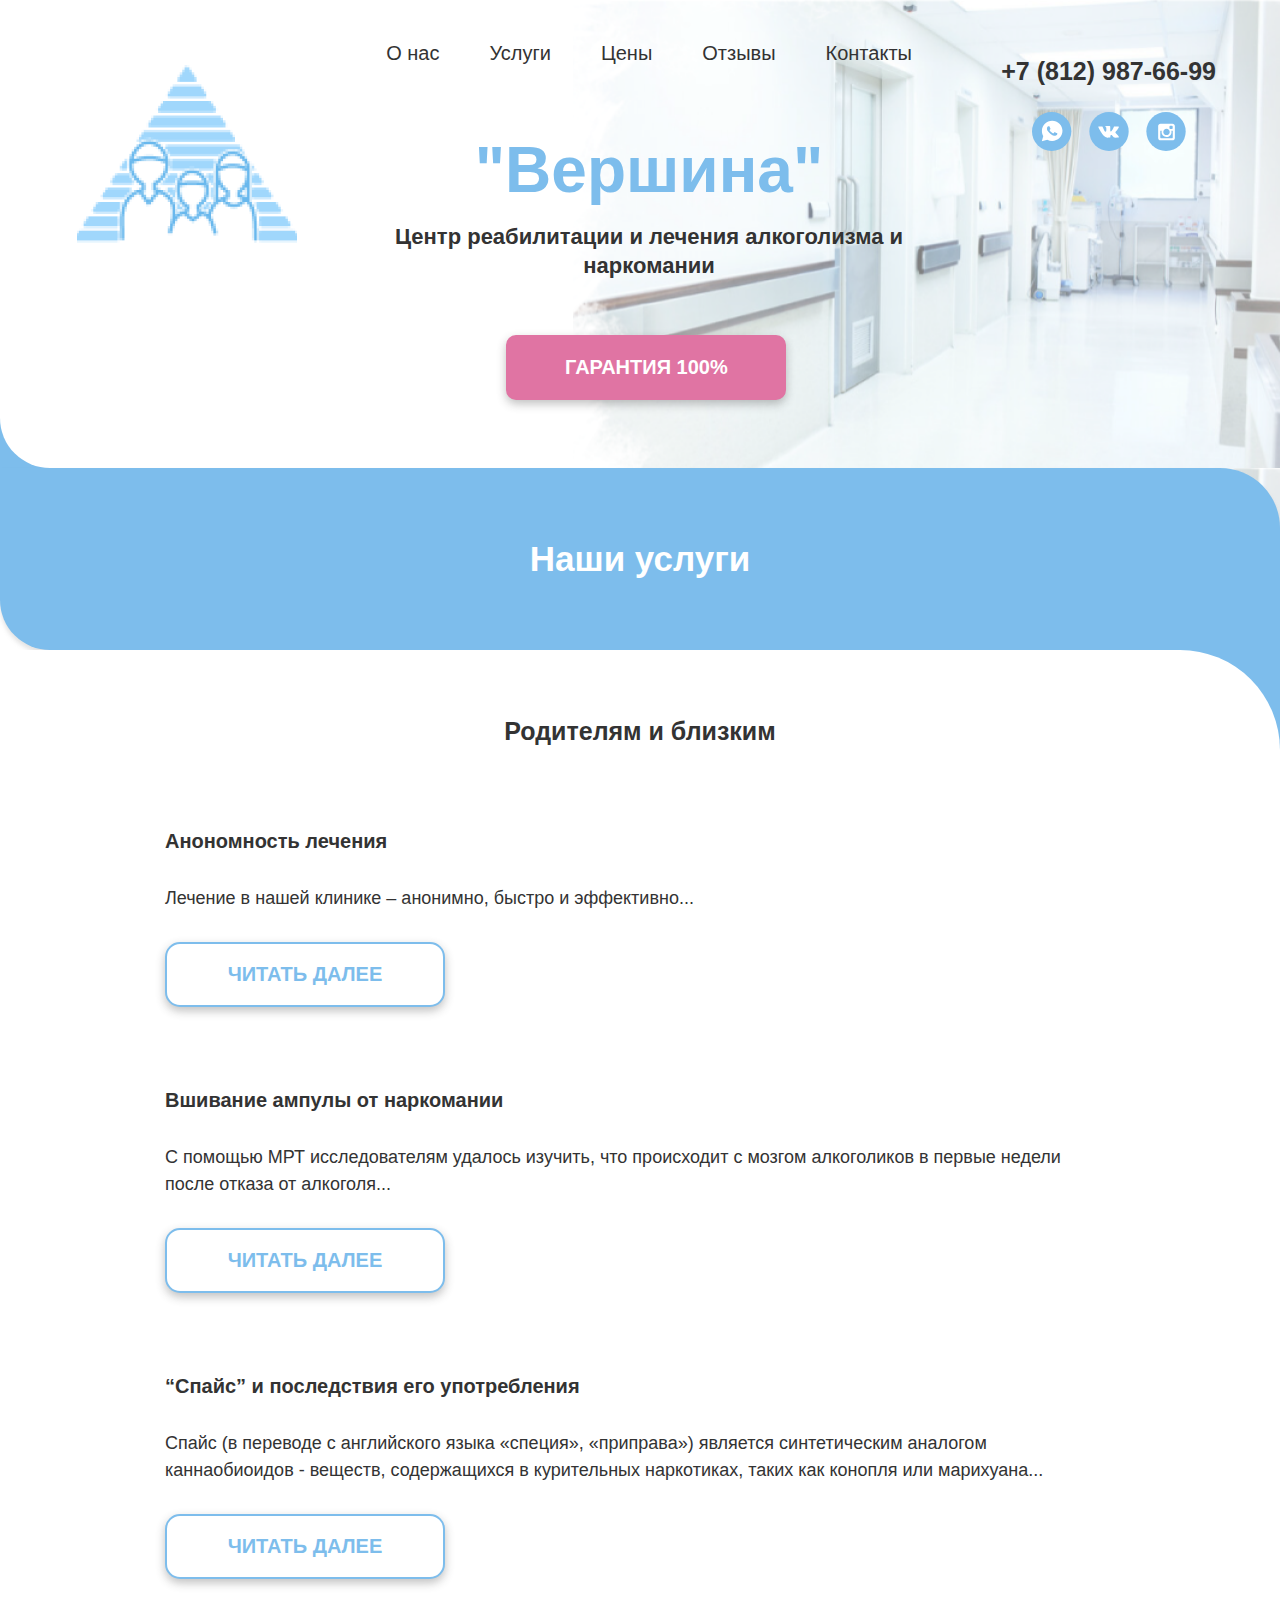
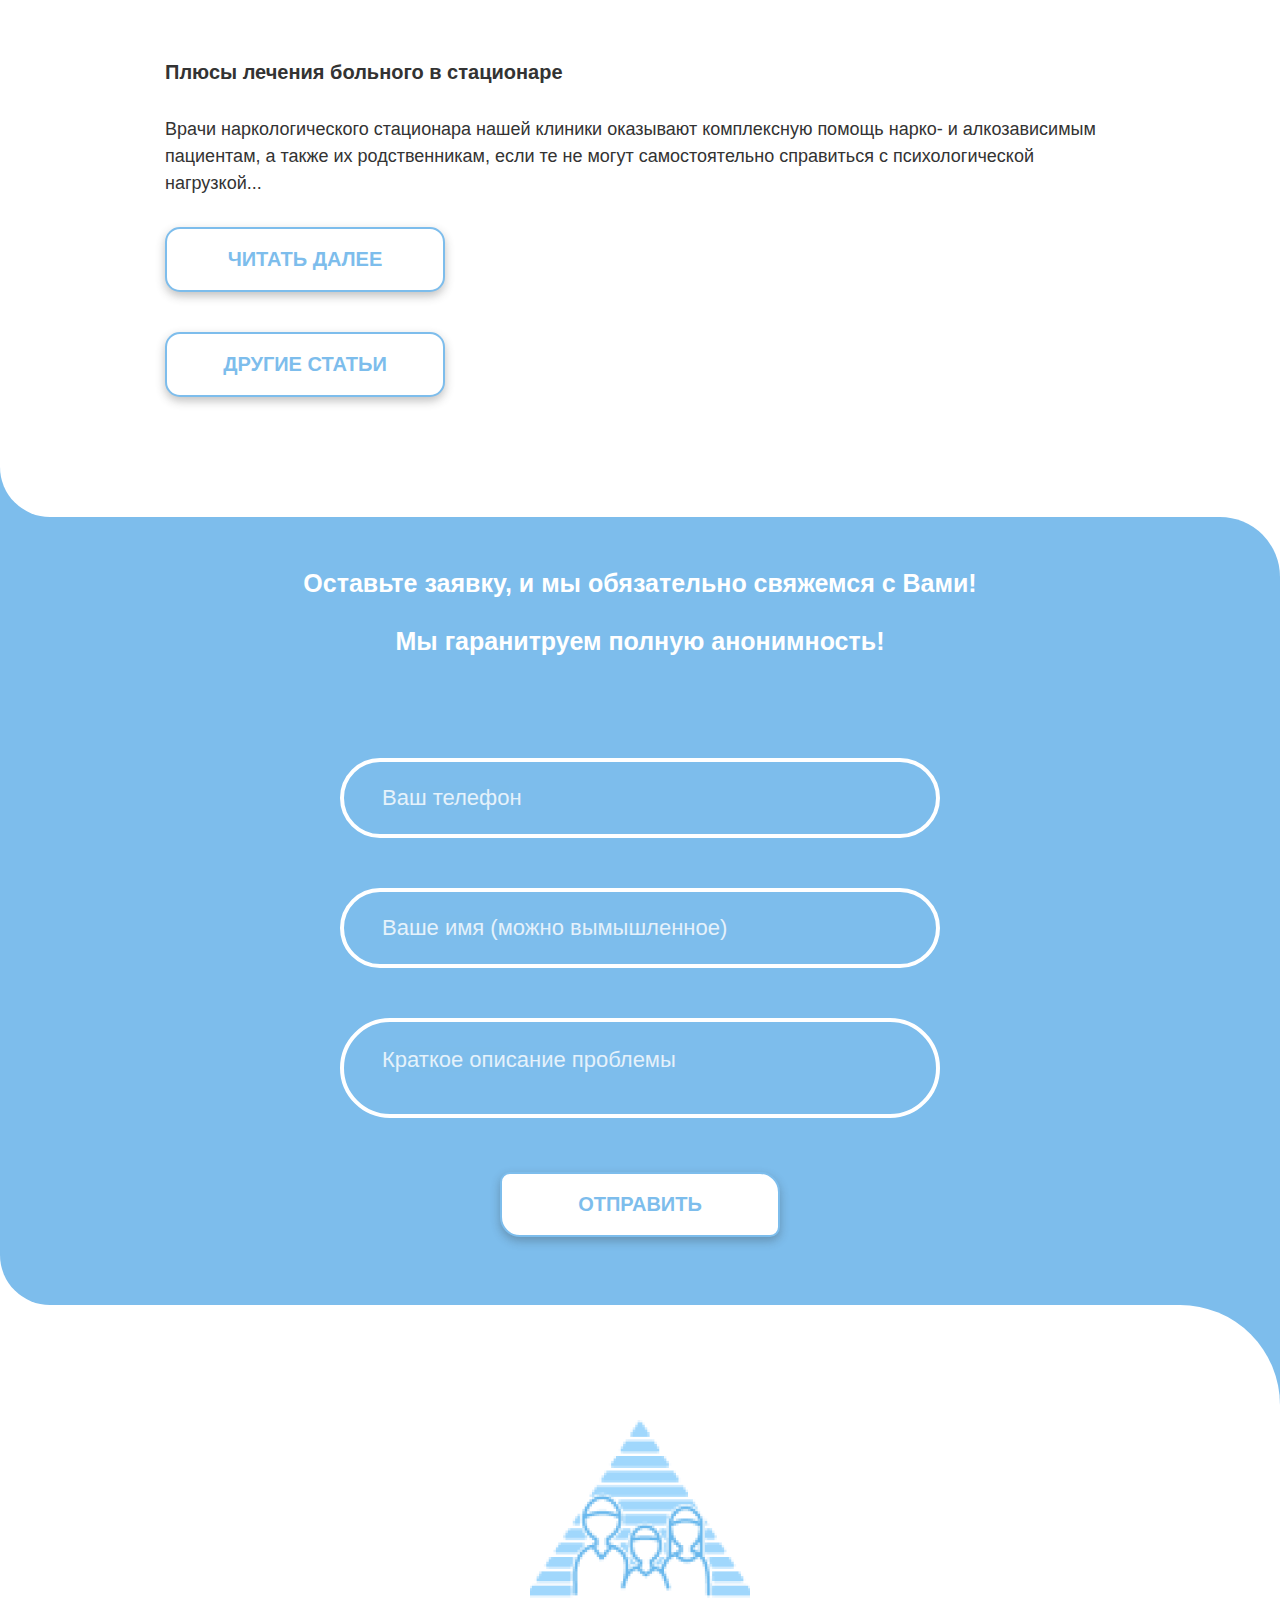
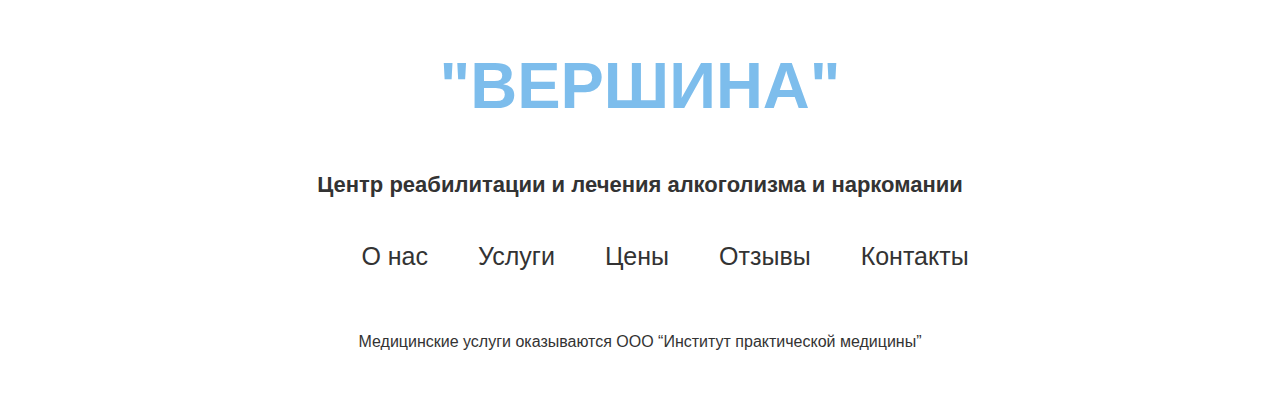
<file: src/services-family.html>
<!DOCTYPE html>
<html lang="ru">
<head>
    <meta charset="UTF-8">
    <meta name="viewport" content="width=device-width, initial-scale=1.0">
    <title>Услуги Родителям и Близким "ВЕРШИНА"</title>
    <link rel="stylesheet" href="./css/style.css">
</head>
<body>
    <header class="header container">
        <!-- Меню на мобильный -->
        <div class="header__mobile">
            <div class="header__mobile--menu">
                <div class="burger-menu">
                    <a href="#" class="burger-menu__button">
                        <span class="burger-menu__lines"></span>
                    </a>
                </div>
            <ul class="contacts__list">
                <li class="contacts__item">
                    <a href="#" class="contacts__link contacts__link--whatsup">
                        <svg width="40" height="39" viewBox="0 0 40 39" fill="none" xmlns="http://www.w3.org/2000/svg">
                            <ellipse cx="19.6639" cy="19.5" rx="19.6639" ry="19.5" fill="#7DBDEC"/>
                            <path d="M27.4576 11.7608C25.5152 9.84131 22.9253 8.7749 20.1915 8.7749C14.5082 8.7749 9.90397 13.3249 9.90397 18.9413C9.90397 20.7187 10.4076 22.496 11.2708 23.989L9.83203 29.2499L15.2995 27.828C16.8103 28.6101 18.4649 29.0366 20.1915 29.0366C25.8749 29.0366 30.4791 24.4866 30.4791 18.8702C30.4071 16.2397 29.4 13.6804 27.4576 11.7608ZM25.1554 22.5671C24.9396 23.1358 23.9325 23.7046 23.4289 23.7757C22.9972 23.8468 22.4217 23.8468 21.8462 23.7046C21.4865 23.5624 20.9829 23.4202 20.4073 23.1358C17.8175 22.0694 16.1628 19.5101 16.019 19.2968C15.8751 19.1546 14.9398 17.946 14.9398 16.6663C14.9398 15.3866 15.5873 14.8179 15.8031 14.5335C16.019 14.2491 16.3067 14.2491 16.5225 14.2491C16.6664 14.2491 16.8822 14.2491 17.0261 14.2491C17.17 14.2491 17.3858 14.178 17.6017 14.6757C17.8175 15.1733 18.3211 16.453 18.393 16.5241C18.4649 16.6663 18.4649 16.8085 18.393 16.9507C18.3211 17.0929 18.2491 17.2351 18.1052 17.3772C17.9614 17.5194 17.8175 17.7327 17.7455 17.8038C17.6016 17.946 17.4578 18.0882 17.6017 18.3015C17.7455 18.5858 18.2491 19.3679 19.0405 20.0788C20.0476 20.9319 20.839 21.2163 21.1268 21.3585C21.4145 21.5007 21.5584 21.4296 21.7023 21.2874C21.8462 21.1452 22.3498 20.5765 22.4936 20.2921C22.6375 20.0077 22.8533 20.0788 23.0692 20.1499C23.285 20.221 24.5799 20.8608 24.7957 21.003C25.0835 21.1452 25.2274 21.2163 25.2993 21.2874C25.3713 21.5007 25.3713 21.9983 25.1554 22.5671Z" fill="white"/>
                        </svg>
                    </a>
                </li>
                <li class="contacts__item">
                    <a href="#" class="contacts__link contacts__link--vk">
                        <svg width="40" height="39" viewBox="0 0 40 39" fill="none" xmlns="http://www.w3.org/2000/svg">
                            <ellipse cx="20.0169" cy="19.5" rx="19.6639" ry="19.5" fill="#7DBDEC"/>
                            <path d="M29.6583 24.4874C29.6583 24.4064 29.5767 24.4065 29.5767 24.3255C29.2501 23.6779 28.5155 22.8685 27.536 21.978C27.0462 21.5733 26.8013 21.2495 26.6381 21.0876C26.3932 20.7638 26.3932 20.521 26.4748 20.1972C26.5564 19.9544 26.8829 19.5496 27.4543 18.8211C27.7808 18.4163 27.9441 18.1735 28.189 17.9307C29.4134 16.3117 29.9848 15.2594 29.8215 14.7737L29.7399 14.6928C29.6583 14.6118 29.5766 14.5309 29.4134 14.5309C29.2501 14.4499 29.0053 14.4499 28.7604 14.5309H25.6585C25.5769 14.5309 25.5769 14.5309 25.4136 14.5309C25.332 14.5309 25.2504 14.5309 25.2504 14.5309H25.1688H25.0871L25.0055 14.6118C24.9239 14.6928 24.9239 14.6928 24.9239 14.7737C24.5974 15.6641 24.1892 16.3927 23.7811 17.2021C23.5362 17.6069 23.2913 18.0116 23.0464 18.3354C22.8016 18.6592 22.6383 18.902 22.475 19.0639C22.3118 19.2258 22.1485 19.3068 22.0669 19.4687C21.9853 19.5496 21.822 19.6306 21.822 19.5496C21.7404 19.5496 21.6588 19.5496 21.6588 19.4687C21.5771 19.3877 21.4955 19.3068 21.4139 19.2258C21.3323 19.1449 21.3323 18.983 21.2506 18.8211C21.2506 18.6592 21.2506 18.4973 21.2506 18.4163C21.2506 18.3354 21.2506 18.0926 21.2506 17.9307C21.2506 17.6878 21.2506 17.5259 21.2506 17.445C21.2506 17.2021 21.2506 16.8784 21.2506 16.5546C21.2506 16.2308 21.2506 15.9879 21.2506 15.826C21.2506 15.6641 21.2506 15.4213 21.2506 15.2594C21.2506 15.0166 21.2506 14.8547 21.2506 14.7737C21.2506 14.6928 21.169 14.5309 21.169 14.4499C21.0874 14.369 21.0057 14.288 20.9241 14.2071C20.8425 14.1261 20.6792 14.1261 20.5976 14.0452C20.1895 13.9642 19.6997 13.8833 19.1283 13.8833C17.8223 13.8833 16.9244 13.9643 16.5979 14.1261C16.4346 14.2071 16.2714 14.288 16.1897 14.4499C16.0265 14.6118 16.0265 14.6928 16.1081 14.6928C16.5162 14.7737 16.8428 14.9356 17.006 15.1785L17.0876 15.3404C17.1693 15.4213 17.1693 15.5832 17.2509 15.826C17.3325 16.0689 17.3325 16.3117 17.3325 16.6355C17.3325 17.1212 17.3325 17.6069 17.3325 17.9307C17.3325 18.3354 17.2509 18.5782 17.2509 18.8211C17.2509 19.0639 17.1693 19.2258 17.0876 19.3068C17.006 19.4687 17.006 19.5496 16.9244 19.5496C16.9244 19.5496 16.9244 19.6306 16.8427 19.6306C16.7611 19.6306 16.6795 19.7115 16.5162 19.7115C16.4346 19.7115 16.2714 19.6306 16.1897 19.5496C16.0265 19.4687 15.8632 19.3068 15.7816 19.1449C15.6183 18.983 15.4551 18.7401 15.2918 18.4163C15.1286 18.0926 14.8837 17.7688 14.7204 17.2831L14.5572 16.9593C14.4756 16.7974 14.3123 16.4736 14.149 16.0689C13.9858 15.6641 13.8225 15.3404 13.6593 14.9356C13.5776 14.7737 13.496 14.6928 13.4144 14.6118H13.3328C13.3328 14.6118 13.2511 14.5309 13.1695 14.5309C13.0879 14.5309 13.0063 14.4499 12.9246 14.4499H9.98603C9.65952 14.4499 9.49627 14.5309 9.41464 14.6118L9.33301 14.6928C9.33301 14.6928 9.33301 14.7737 9.33301 14.8547C9.33301 14.9356 9.33301 15.0166 9.41464 15.1785C9.82278 16.1498 10.3125 17.1212 10.8023 18.0926C11.2921 18.983 11.7818 19.7925 12.1084 20.3591C12.5165 20.9257 12.843 21.4924 13.2511 21.978C13.6593 22.4637 13.9042 22.7875 13.9858 22.9494C14.149 23.1113 14.2307 23.1922 14.3123 23.2732L14.5572 23.516C14.7204 23.6779 14.9653 23.9208 15.2918 24.1636C15.6183 24.4065 16.0265 24.6493 16.4346 24.8921C16.8427 25.135 17.3325 25.2969 17.8223 25.4588C18.3937 25.6207 18.8834 25.7016 19.3732 25.6207H20.5976C20.8425 25.6207 21.0058 25.5397 21.169 25.3778L21.2506 25.2969C21.2506 25.2159 21.3323 25.2159 21.3323 25.135C21.3323 25.054 21.3323 24.9731 21.3323 24.8112C21.3323 24.4874 21.3323 24.2446 21.4139 24.0017C21.4955 23.7589 21.4955 23.597 21.5772 23.4351C21.6588 23.2732 21.7404 23.1922 21.822 23.1113C21.9037 23.0303 21.9853 22.9494 21.9853 22.9494H22.0669C22.2302 22.8685 22.4751 22.9494 22.6383 23.1113C22.8832 23.2732 23.1281 23.516 23.2913 23.7589C23.4546 24.0017 23.6995 24.2446 24.026 24.5683C24.3525 24.8921 24.5974 25.135 24.7606 25.2159L25.0055 25.3778C25.1688 25.4588 25.332 25.5397 25.5769 25.6207C25.8218 25.7016 25.985 25.7016 26.1483 25.7016L28.9236 25.6207C29.1685 25.6207 29.4134 25.5397 29.5767 25.4588C29.7399 25.3778 29.8215 25.2969 29.8215 25.135C29.8215 25.054 29.8215 24.8921 29.8215 24.8112C29.6583 24.6493 29.6583 24.5683 29.6583 24.4874Z" fill="white"/>
                        </svg>
                    </a>
                </li>
                <li class="contacts__item">
                    <a href="#" class="contacts__link contacts__link--instagram">
                        <svg width="40" height="39" viewBox="0 0 40 39" fill="none" xmlns="http://www.w3.org/2000/svg">
                            <ellipse cx="20.0249" cy="19.5" rx="19.6639" ry="19.5" fill="#7DBDEC"/>
                            <path d="M26.4951 11.7H14.538C13.188 11.7 12.1594 12.72 12.1594 14.0587V25.9162C12.1594 27.255 13.188 28.275 14.538 28.275H26.4951C27.8451 28.275 28.8737 27.255 28.8737 25.9162V14.0587C28.8737 12.72 27.8451 11.7 26.4951 11.7ZM20.5166 24.96C23.2809 24.96 25.5309 22.7925 25.5309 20.1787C25.5309 19.7325 25.4666 19.2225 25.338 18.84H26.7523V25.5975C26.7523 25.9162 26.4951 26.235 26.1094 26.235H14.9237C14.6023 26.235 14.2809 25.98 14.2809 25.5975V18.7762H15.7594C15.6309 19.2225 15.5666 19.6687 15.5666 20.115C15.5023 22.7925 17.7523 24.96 20.5166 24.96ZM20.5166 23.0475C18.7166 23.0475 17.3023 21.645 17.3023 19.9237C17.3023 18.2025 18.7166 16.8 20.5166 16.8C22.3166 16.8 23.7309 18.2025 23.7309 19.9237C23.7309 21.7087 22.3166 23.0475 20.5166 23.0475ZM26.688 16.2262C26.688 16.6087 26.3666 16.9275 25.9809 16.9275H24.1809C23.7951 16.9275 23.4737 16.6087 23.4737 16.2262V14.505C23.4737 14.1225 23.7951 13.8037 24.1809 13.8037H25.9809C26.3666 13.8037 26.688 14.1225 26.688 14.505V16.2262Z" fill="white"/>
                            <defs>
                                <linearGradient id="paint0_linear" x1="8.71823" y1="34.6125" x2="34.5468" y2="7.58401" gradientUnits="userSpaceOnUse">
                                <stop stop-color="#7DBDEC"/>
                                <stop offset="0.502762" stop-color="#7DBDEC"/>
                                <stop offset="1" stop-color="#7DBDEC"/>
                                </linearGradient>
                            </defs>
                        </svg>
                    </a>
                </li>
            </ul>
            </div>
            <nav class="burger-menu burger-menu__nav">
                <ul class="burger-menu__list ">
                    <li class="burger-menu__item">
                        <a href="./about.html" class="burger-menu__link">О нас</a>
                    </li>
                    <li class="burger-menu__item">
                        <a href="#" class="burger-menu__link">Услуги</a>
                    </li>
                    <li class="burger-menu__item">
                        <a href="./price.html" class="burger-menu__link">Цены</a>
                    </li>
                    <li class="burger-menu__item">
                        <a href="#" class="burger-menu__link">Отзывы</a>
                    </li>
                    <li class="burger-menu__item">
                        <a href="#" class="burger-menu__link">Контакты</a>
                    </li>
                </ul>
            </nav>
            <div class="header__mobile--wrapper header__mobile--left-br">
                <div class="header__mobile--logo">
                    <a href="./index.html" class="header__title">
                        <h1 class="header__title">"Вершина"</h1>
                    </a>
                </div>
                <p class="header__paragraph">Центр реабилитации и лечения алкоголизма и наркомании</p>
                <div class="header__contacts contacts">
                    <a class="contacts__phone" href="tel:+78129876699">+7&nbsp(812)&nbsp987&#8209;66&#8209;99</a>
                    <button class="btn btn--pink">Гарантия 100%</button>
                </div>
            </div>
        </div>
        <!-- Меню на планшет -->
        <div class="header__tablet">  
            <div class="header__top">
                    <nav class="header__nav menu"> 
                        <ul class="menu__list">
                            <li class="menu__item">
                                <a href="./about.html" class="menu__link">О нас</a>
                            </li>
                            <li class="menu__item">
                                <a href="#" class="menu__link">Услуги</a>
                            </li>
                            <li class="menu__item">
                                <a href="./price.html" class="menu__link">Цены</a>
                            </li>
                            <li class="menu__item">
                                <a href="#" class="menu__link">Отзывы</a>
                            </li>
                            <li class="menu__item">
                                <a href="#" class="menu__link">Контакты</a>
                            </li>
                        </ul>
                    </nav>
                    <div class="header__contacts contacts">
                        <a class="contacts__phone" href="tel:+78129876699">+7&nbsp(812)&nbsp987&#8209;66&#8209;99</a>
                        <ul class="contacts__list">
                            <li class="contacts__item">
                                <a href="#" class="contacts__link contacts__link--whatsup">
                                    <svg width="40" height="39" viewBox="0 0 40 39" fill="none" xmlns="http://www.w3.org/2000/svg">
                                        <ellipse cx="19.6639" cy="19.5" rx="19.6639" ry="19.5" fill="#7DBDEC"/>
                                        <path d="M27.4576 11.7608C25.5152 9.84131 22.9253 8.7749 20.1915 8.7749C14.5082 8.7749 9.90397 13.3249 9.90397 18.9413C9.90397 20.7187 10.4076 22.496 11.2708 23.989L9.83203 29.2499L15.2995 27.828C16.8103 28.6101 18.4649 29.0366 20.1915 29.0366C25.8749 29.0366 30.4791 24.4866 30.4791 18.8702C30.4071 16.2397 29.4 13.6804 27.4576 11.7608ZM25.1554 22.5671C24.9396 23.1358 23.9325 23.7046 23.4289 23.7757C22.9972 23.8468 22.4217 23.8468 21.8462 23.7046C21.4865 23.5624 20.9829 23.4202 20.4073 23.1358C17.8175 22.0694 16.1628 19.5101 16.019 19.2968C15.8751 19.1546 14.9398 17.946 14.9398 16.6663C14.9398 15.3866 15.5873 14.8179 15.8031 14.5335C16.019 14.2491 16.3067 14.2491 16.5225 14.2491C16.6664 14.2491 16.8822 14.2491 17.0261 14.2491C17.17 14.2491 17.3858 14.178 17.6017 14.6757C17.8175 15.1733 18.3211 16.453 18.393 16.5241C18.4649 16.6663 18.4649 16.8085 18.393 16.9507C18.3211 17.0929 18.2491 17.2351 18.1052 17.3772C17.9614 17.5194 17.8175 17.7327 17.7455 17.8038C17.6016 17.946 17.4578 18.0882 17.6017 18.3015C17.7455 18.5858 18.2491 19.3679 19.0405 20.0788C20.0476 20.9319 20.839 21.2163 21.1268 21.3585C21.4145 21.5007 21.5584 21.4296 21.7023 21.2874C21.8462 21.1452 22.3498 20.5765 22.4936 20.2921C22.6375 20.0077 22.8533 20.0788 23.0692 20.1499C23.285 20.221 24.5799 20.8608 24.7957 21.003C25.0835 21.1452 25.2274 21.2163 25.2993 21.2874C25.3713 21.5007 25.3713 21.9983 25.1554 22.5671Z" fill="white"/>
                                    </svg>
                                </a>
                            </li>
                            <li class="contacts__item">
                                <a href="#" class="contacts__link contacts__link--vk">
                                    <svg width="40" height="39" viewBox="0 0 40 39" fill="none" xmlns="http://www.w3.org/2000/svg">
                                        <ellipse cx="20.0169" cy="19.5" rx="19.6639" ry="19.5" fill="#7DBDEC"/>
                                        <path d="M29.6583 24.4874C29.6583 24.4064 29.5767 24.4065 29.5767 24.3255C29.2501 23.6779 28.5155 22.8685 27.536 21.978C27.0462 21.5733 26.8013 21.2495 26.6381 21.0876C26.3932 20.7638 26.3932 20.521 26.4748 20.1972C26.5564 19.9544 26.8829 19.5496 27.4543 18.8211C27.7808 18.4163 27.9441 18.1735 28.189 17.9307C29.4134 16.3117 29.9848 15.2594 29.8215 14.7737L29.7399 14.6928C29.6583 14.6118 29.5766 14.5309 29.4134 14.5309C29.2501 14.4499 29.0053 14.4499 28.7604 14.5309H25.6585C25.5769 14.5309 25.5769 14.5309 25.4136 14.5309C25.332 14.5309 25.2504 14.5309 25.2504 14.5309H25.1688H25.0871L25.0055 14.6118C24.9239 14.6928 24.9239 14.6928 24.9239 14.7737C24.5974 15.6641 24.1892 16.3927 23.7811 17.2021C23.5362 17.6069 23.2913 18.0116 23.0464 18.3354C22.8016 18.6592 22.6383 18.902 22.475 19.0639C22.3118 19.2258 22.1485 19.3068 22.0669 19.4687C21.9853 19.5496 21.822 19.6306 21.822 19.5496C21.7404 19.5496 21.6588 19.5496 21.6588 19.4687C21.5771 19.3877 21.4955 19.3068 21.4139 19.2258C21.3323 19.1449 21.3323 18.983 21.2506 18.8211C21.2506 18.6592 21.2506 18.4973 21.2506 18.4163C21.2506 18.3354 21.2506 18.0926 21.2506 17.9307C21.2506 17.6878 21.2506 17.5259 21.2506 17.445C21.2506 17.2021 21.2506 16.8784 21.2506 16.5546C21.2506 16.2308 21.2506 15.9879 21.2506 15.826C21.2506 15.6641 21.2506 15.4213 21.2506 15.2594C21.2506 15.0166 21.2506 14.8547 21.2506 14.7737C21.2506 14.6928 21.169 14.5309 21.169 14.4499C21.0874 14.369 21.0057 14.288 20.9241 14.2071C20.8425 14.1261 20.6792 14.1261 20.5976 14.0452C20.1895 13.9642 19.6997 13.8833 19.1283 13.8833C17.8223 13.8833 16.9244 13.9643 16.5979 14.1261C16.4346 14.2071 16.2714 14.288 16.1897 14.4499C16.0265 14.6118 16.0265 14.6928 16.1081 14.6928C16.5162 14.7737 16.8428 14.9356 17.006 15.1785L17.0876 15.3404C17.1693 15.4213 17.1693 15.5832 17.2509 15.826C17.3325 16.0689 17.3325 16.3117 17.3325 16.6355C17.3325 17.1212 17.3325 17.6069 17.3325 17.9307C17.3325 18.3354 17.2509 18.5782 17.2509 18.8211C17.2509 19.0639 17.1693 19.2258 17.0876 19.3068C17.006 19.4687 17.006 19.5496 16.9244 19.5496C16.9244 19.5496 16.9244 19.6306 16.8427 19.6306C16.7611 19.6306 16.6795 19.7115 16.5162 19.7115C16.4346 19.7115 16.2714 19.6306 16.1897 19.5496C16.0265 19.4687 15.8632 19.3068 15.7816 19.1449C15.6183 18.983 15.4551 18.7401 15.2918 18.4163C15.1286 18.0926 14.8837 17.7688 14.7204 17.2831L14.5572 16.9593C14.4756 16.7974 14.3123 16.4736 14.149 16.0689C13.9858 15.6641 13.8225 15.3404 13.6593 14.9356C13.5776 14.7737 13.496 14.6928 13.4144 14.6118H13.3328C13.3328 14.6118 13.2511 14.5309 13.1695 14.5309C13.0879 14.5309 13.0063 14.4499 12.9246 14.4499H9.98603C9.65952 14.4499 9.49627 14.5309 9.41464 14.6118L9.33301 14.6928C9.33301 14.6928 9.33301 14.7737 9.33301 14.8547C9.33301 14.9356 9.33301 15.0166 9.41464 15.1785C9.82278 16.1498 10.3125 17.1212 10.8023 18.0926C11.2921 18.983 11.7818 19.7925 12.1084 20.3591C12.5165 20.9257 12.843 21.4924 13.2511 21.978C13.6593 22.4637 13.9042 22.7875 13.9858 22.9494C14.149 23.1113 14.2307 23.1922 14.3123 23.2732L14.5572 23.516C14.7204 23.6779 14.9653 23.9208 15.2918 24.1636C15.6183 24.4065 16.0265 24.6493 16.4346 24.8921C16.8427 25.135 17.3325 25.2969 17.8223 25.4588C18.3937 25.6207 18.8834 25.7016 19.3732 25.6207H20.5976C20.8425 25.6207 21.0058 25.5397 21.169 25.3778L21.2506 25.2969C21.2506 25.2159 21.3323 25.2159 21.3323 25.135C21.3323 25.054 21.3323 24.9731 21.3323 24.8112C21.3323 24.4874 21.3323 24.2446 21.4139 24.0017C21.4955 23.7589 21.4955 23.597 21.5772 23.4351C21.6588 23.2732 21.7404 23.1922 21.822 23.1113C21.9037 23.0303 21.9853 22.9494 21.9853 22.9494H22.0669C22.2302 22.8685 22.4751 22.9494 22.6383 23.1113C22.8832 23.2732 23.1281 23.516 23.2913 23.7589C23.4546 24.0017 23.6995 24.2446 24.026 24.5683C24.3525 24.8921 24.5974 25.135 24.7606 25.2159L25.0055 25.3778C25.1688 25.4588 25.332 25.5397 25.5769 25.6207C25.8218 25.7016 25.985 25.7016 26.1483 25.7016L28.9236 25.6207C29.1685 25.6207 29.4134 25.5397 29.5767 25.4588C29.7399 25.3778 29.8215 25.2969 29.8215 25.135C29.8215 25.054 29.8215 24.8921 29.8215 24.8112C29.6583 24.6493 29.6583 24.5683 29.6583 24.4874Z" fill="white"/>
                                    </svg>
                                </a>
                            </li>
                            <li class="contacts__item">
                                <a href="#" class="contacts__link contacts__link--instagram">
                                    <svg width="40" height="39" viewBox="0 0 40 39" fill="none" xmlns="http://www.w3.org/2000/svg">
                                        <ellipse cx="20.0249" cy="19.5" rx="19.6639" ry="19.5" fill="#7DBDEC"/>
                                        <path d="M26.4951 11.7H14.538C13.188 11.7 12.1594 12.72 12.1594 14.0587V25.9162C12.1594 27.255 13.188 28.275 14.538 28.275H26.4951C27.8451 28.275 28.8737 27.255 28.8737 25.9162V14.0587C28.8737 12.72 27.8451 11.7 26.4951 11.7ZM20.5166 24.96C23.2809 24.96 25.5309 22.7925 25.5309 20.1787C25.5309 19.7325 25.4666 19.2225 25.338 18.84H26.7523V25.5975C26.7523 25.9162 26.4951 26.235 26.1094 26.235H14.9237C14.6023 26.235 14.2809 25.98 14.2809 25.5975V18.7762H15.7594C15.6309 19.2225 15.5666 19.6687 15.5666 20.115C15.5023 22.7925 17.7523 24.96 20.5166 24.96ZM20.5166 23.0475C18.7166 23.0475 17.3023 21.645 17.3023 19.9237C17.3023 18.2025 18.7166 16.8 20.5166 16.8C22.3166 16.8 23.7309 18.2025 23.7309 19.9237C23.7309 21.7087 22.3166 23.0475 20.5166 23.0475ZM26.688 16.2262C26.688 16.6087 26.3666 16.9275 25.9809 16.9275H24.1809C23.7951 16.9275 23.4737 16.6087 23.4737 16.2262V14.505C23.4737 14.1225 23.7951 13.8037 24.1809 13.8037H25.9809C26.3666 13.8037 26.688 14.1225 26.688 14.505V16.2262Z" fill="white"/>
                                        <defs>
                                            <linearGradient id="paint0_linear" x1="8.71823" y1="34.6125" x2="34.5468" y2="7.58401" gradientUnits="userSpaceOnUse">
                                            <stop stop-color="#7DBDEC"/>
                                            <stop offset="0.502762" stop-color="#7DBDEC"/>
                                            <stop offset="1" stop-color="#7DBDEC"/>
                                            </linearGradient>
                                        </defs>
                                    </svg>
                                </a>
                            </li>
                        </ul>
                    </div>
                </div>
            <div class="header__tablet--logo">
                <a href="./index.html" class="header__title">
                    <h1 class="header__title">"Вершина"</h1>
                </a>
            </div>
            <p class="header__paragraph">Центр реабилитации и лечения алкоголизма и наркомании</p>
            <div class="header__bottom">
                <button class="btn btn--pink">Гарантия 100%</button>
            </div>    
        </div>
        <!-- desctop -->
        <div class="header__wrapper">  
            <div class="header__top">
                <a href="./index.html" class="header__logo">
                    <img src="./img/logo 1.png" width="220px" height="178px" alt="">
                </a>
                <div class="header__middle">
                    <nav class="header__nav menu">
                        
                        <ul class="menu__list">
                            <li class="menu__item">
                                <a href="./about.html" class="menu__link">О нас</a>
                            </li>
                            <li class="menu__item">
                                <a href="#" class="menu__link">Услуги</a>
                            </li>
                            <li class="menu__item">
                                <a href="./price.html" class="menu__link">Цены</a>
                            </li>
                            <li class="menu__item">
                                <a href="#" class="menu__link">Отзывы</a>
                            </li>
                            <li class="menu__item">
                                <a href="#" class="menu__link">Контакты</a>
                            </li>
                        </ul>
                    </nav>
                    <h1 class="header__title">"Вершина"</h1>
                    <p class="header__paragraph">Центр реабилитации и лечения алкоголизма и наркомании</p>
                </div>
                <div class="header__contacts contacts">
                    <a class="contacts__phone" href="tel:+78129876699">+7&nbsp(812)&nbsp987&#8209;66&#8209;99</a>
                    <ul class="contacts__list">
                        <li class="contacts__item">
                            <a href="#" class="contacts__link contacts__link--whatsup">
                                <svg width="40" height="39" viewBox="0 0 40 39" fill="none" xmlns="http://www.w3.org/2000/svg">
                                    <ellipse cx="19.6639" cy="19.5" rx="19.6639" ry="19.5" fill="#7DBDEC"/>
                                    <path d="M27.4576 11.7608C25.5152 9.84131 22.9253 8.7749 20.1915 8.7749C14.5082 8.7749 9.90397 13.3249 9.90397 18.9413C9.90397 20.7187 10.4076 22.496 11.2708 23.989L9.83203 29.2499L15.2995 27.828C16.8103 28.6101 18.4649 29.0366 20.1915 29.0366C25.8749 29.0366 30.4791 24.4866 30.4791 18.8702C30.4071 16.2397 29.4 13.6804 27.4576 11.7608ZM25.1554 22.5671C24.9396 23.1358 23.9325 23.7046 23.4289 23.7757C22.9972 23.8468 22.4217 23.8468 21.8462 23.7046C21.4865 23.5624 20.9829 23.4202 20.4073 23.1358C17.8175 22.0694 16.1628 19.5101 16.019 19.2968C15.8751 19.1546 14.9398 17.946 14.9398 16.6663C14.9398 15.3866 15.5873 14.8179 15.8031 14.5335C16.019 14.2491 16.3067 14.2491 16.5225 14.2491C16.6664 14.2491 16.8822 14.2491 17.0261 14.2491C17.17 14.2491 17.3858 14.178 17.6017 14.6757C17.8175 15.1733 18.3211 16.453 18.393 16.5241C18.4649 16.6663 18.4649 16.8085 18.393 16.9507C18.3211 17.0929 18.2491 17.2351 18.1052 17.3772C17.9614 17.5194 17.8175 17.7327 17.7455 17.8038C17.6016 17.946 17.4578 18.0882 17.6017 18.3015C17.7455 18.5858 18.2491 19.3679 19.0405 20.0788C20.0476 20.9319 20.839 21.2163 21.1268 21.3585C21.4145 21.5007 21.5584 21.4296 21.7023 21.2874C21.8462 21.1452 22.3498 20.5765 22.4936 20.2921C22.6375 20.0077 22.8533 20.0788 23.0692 20.1499C23.285 20.221 24.5799 20.8608 24.7957 21.003C25.0835 21.1452 25.2274 21.2163 25.2993 21.2874C25.3713 21.5007 25.3713 21.9983 25.1554 22.5671Z" fill="white"/>
                                </svg>
                            </a>
                        </li>
                        <li class="contacts__item">
                            <a href="#" class="contacts__link contacts__link--vk">
                                <svg width="40" height="39" viewBox="0 0 40 39" fill="none" xmlns="http://www.w3.org/2000/svg">
                                    <ellipse cx="20.0169" cy="19.5" rx="19.6639" ry="19.5" fill="#7DBDEC"/>
                                    <path d="M29.6583 24.4874C29.6583 24.4064 29.5767 24.4065 29.5767 24.3255C29.2501 23.6779 28.5155 22.8685 27.536 21.978C27.0462 21.5733 26.8013 21.2495 26.6381 21.0876C26.3932 20.7638 26.3932 20.521 26.4748 20.1972C26.5564 19.9544 26.8829 19.5496 27.4543 18.8211C27.7808 18.4163 27.9441 18.1735 28.189 17.9307C29.4134 16.3117 29.9848 15.2594 29.8215 14.7737L29.7399 14.6928C29.6583 14.6118 29.5766 14.5309 29.4134 14.5309C29.2501 14.4499 29.0053 14.4499 28.7604 14.5309H25.6585C25.5769 14.5309 25.5769 14.5309 25.4136 14.5309C25.332 14.5309 25.2504 14.5309 25.2504 14.5309H25.1688H25.0871L25.0055 14.6118C24.9239 14.6928 24.9239 14.6928 24.9239 14.7737C24.5974 15.6641 24.1892 16.3927 23.7811 17.2021C23.5362 17.6069 23.2913 18.0116 23.0464 18.3354C22.8016 18.6592 22.6383 18.902 22.475 19.0639C22.3118 19.2258 22.1485 19.3068 22.0669 19.4687C21.9853 19.5496 21.822 19.6306 21.822 19.5496C21.7404 19.5496 21.6588 19.5496 21.6588 19.4687C21.5771 19.3877 21.4955 19.3068 21.4139 19.2258C21.3323 19.1449 21.3323 18.983 21.2506 18.8211C21.2506 18.6592 21.2506 18.4973 21.2506 18.4163C21.2506 18.3354 21.2506 18.0926 21.2506 17.9307C21.2506 17.6878 21.2506 17.5259 21.2506 17.445C21.2506 17.2021 21.2506 16.8784 21.2506 16.5546C21.2506 16.2308 21.2506 15.9879 21.2506 15.826C21.2506 15.6641 21.2506 15.4213 21.2506 15.2594C21.2506 15.0166 21.2506 14.8547 21.2506 14.7737C21.2506 14.6928 21.169 14.5309 21.169 14.4499C21.0874 14.369 21.0057 14.288 20.9241 14.2071C20.8425 14.1261 20.6792 14.1261 20.5976 14.0452C20.1895 13.9642 19.6997 13.8833 19.1283 13.8833C17.8223 13.8833 16.9244 13.9643 16.5979 14.1261C16.4346 14.2071 16.2714 14.288 16.1897 14.4499C16.0265 14.6118 16.0265 14.6928 16.1081 14.6928C16.5162 14.7737 16.8428 14.9356 17.006 15.1785L17.0876 15.3404C17.1693 15.4213 17.1693 15.5832 17.2509 15.826C17.3325 16.0689 17.3325 16.3117 17.3325 16.6355C17.3325 17.1212 17.3325 17.6069 17.3325 17.9307C17.3325 18.3354 17.2509 18.5782 17.2509 18.8211C17.2509 19.0639 17.1693 19.2258 17.0876 19.3068C17.006 19.4687 17.006 19.5496 16.9244 19.5496C16.9244 19.5496 16.9244 19.6306 16.8427 19.6306C16.7611 19.6306 16.6795 19.7115 16.5162 19.7115C16.4346 19.7115 16.2714 19.6306 16.1897 19.5496C16.0265 19.4687 15.8632 19.3068 15.7816 19.1449C15.6183 18.983 15.4551 18.7401 15.2918 18.4163C15.1286 18.0926 14.8837 17.7688 14.7204 17.2831L14.5572 16.9593C14.4756 16.7974 14.3123 16.4736 14.149 16.0689C13.9858 15.6641 13.8225 15.3404 13.6593 14.9356C13.5776 14.7737 13.496 14.6928 13.4144 14.6118H13.3328C13.3328 14.6118 13.2511 14.5309 13.1695 14.5309C13.0879 14.5309 13.0063 14.4499 12.9246 14.4499H9.98603C9.65952 14.4499 9.49627 14.5309 9.41464 14.6118L9.33301 14.6928C9.33301 14.6928 9.33301 14.7737 9.33301 14.8547C9.33301 14.9356 9.33301 15.0166 9.41464 15.1785C9.82278 16.1498 10.3125 17.1212 10.8023 18.0926C11.2921 18.983 11.7818 19.7925 12.1084 20.3591C12.5165 20.9257 12.843 21.4924 13.2511 21.978C13.6593 22.4637 13.9042 22.7875 13.9858 22.9494C14.149 23.1113 14.2307 23.1922 14.3123 23.2732L14.5572 23.516C14.7204 23.6779 14.9653 23.9208 15.2918 24.1636C15.6183 24.4065 16.0265 24.6493 16.4346 24.8921C16.8427 25.135 17.3325 25.2969 17.8223 25.4588C18.3937 25.6207 18.8834 25.7016 19.3732 25.6207H20.5976C20.8425 25.6207 21.0058 25.5397 21.169 25.3778L21.2506 25.2969C21.2506 25.2159 21.3323 25.2159 21.3323 25.135C21.3323 25.054 21.3323 24.9731 21.3323 24.8112C21.3323 24.4874 21.3323 24.2446 21.4139 24.0017C21.4955 23.7589 21.4955 23.597 21.5772 23.4351C21.6588 23.2732 21.7404 23.1922 21.822 23.1113C21.9037 23.0303 21.9853 22.9494 21.9853 22.9494H22.0669C22.2302 22.8685 22.4751 22.9494 22.6383 23.1113C22.8832 23.2732 23.1281 23.516 23.2913 23.7589C23.4546 24.0017 23.6995 24.2446 24.026 24.5683C24.3525 24.8921 24.5974 25.135 24.7606 25.2159L25.0055 25.3778C25.1688 25.4588 25.332 25.5397 25.5769 25.6207C25.8218 25.7016 25.985 25.7016 26.1483 25.7016L28.9236 25.6207C29.1685 25.6207 29.4134 25.5397 29.5767 25.4588C29.7399 25.3778 29.8215 25.2969 29.8215 25.135C29.8215 25.054 29.8215 24.8921 29.8215 24.8112C29.6583 24.6493 29.6583 24.5683 29.6583 24.4874Z" fill="white"/>
                                </svg>
                            </a>
                        </li>
                        <li class="contacts__item">
                            <a href="#" class="contacts__link contacts__link--instagram">
                                <svg width="40" height="39" viewBox="0 0 40 39" fill="none" xmlns="http://www.w3.org/2000/svg">
                                    <ellipse cx="20.0249" cy="19.5" rx="19.6639" ry="19.5" fill="#7DBDEC"/>
                                    <path d="M26.4951 11.7H14.538C13.188 11.7 12.1594 12.72 12.1594 14.0587V25.9162C12.1594 27.255 13.188 28.275 14.538 28.275H26.4951C27.8451 28.275 28.8737 27.255 28.8737 25.9162V14.0587C28.8737 12.72 27.8451 11.7 26.4951 11.7ZM20.5166 24.96C23.2809 24.96 25.5309 22.7925 25.5309 20.1787C25.5309 19.7325 25.4666 19.2225 25.338 18.84H26.7523V25.5975C26.7523 25.9162 26.4951 26.235 26.1094 26.235H14.9237C14.6023 26.235 14.2809 25.98 14.2809 25.5975V18.7762H15.7594C15.6309 19.2225 15.5666 19.6687 15.5666 20.115C15.5023 22.7925 17.7523 24.96 20.5166 24.96ZM20.5166 23.0475C18.7166 23.0475 17.3023 21.645 17.3023 19.9237C17.3023 18.2025 18.7166 16.8 20.5166 16.8C22.3166 16.8 23.7309 18.2025 23.7309 19.9237C23.7309 21.7087 22.3166 23.0475 20.5166 23.0475ZM26.688 16.2262C26.688 16.6087 26.3666 16.9275 25.9809 16.9275H24.1809C23.7951 16.9275 23.4737 16.6087 23.4737 16.2262V14.505C23.4737 14.1225 23.7951 13.8037 24.1809 13.8037H25.9809C26.3666 13.8037 26.688 14.1225 26.688 14.505V16.2262Z" fill="white"/>
                                    <defs>
                                        <linearGradient id="paint0_linear" x1="8.71823" y1="34.6125" x2="34.5468" y2="7.58401" gradientUnits="userSpaceOnUse">
                                        <stop stop-color="#7DBDEC"/>
                                        <stop offset="0.502762" stop-color="#7DBDEC"/>
                                        <stop offset="1" stop-color="#7DBDEC"/>
                                        </linearGradient>
                                    </defs>
                                </svg>
                            </a>
                        </li>
                    </ul>
                </div>
            </div>
            <div class="header__bottom">
                <button class="btn btn--pink">Гарантия 100%</button>
            </div>
        </div>    
    </header>
    <main class="main container" >

        <!-- Секция "Получить помощь" -->
        <section class="main__help help help__mobile">
            <div class="help__wrapper help__wrapper--services">
                <h1 class="main__title main__title--white main__title--extra main__title-serv">Наши услуги</h2>
            </div>
        </section>

        <!-- Секция "Наши услуги" -->
        <section class="main__services services services--side services--hide">
            <div class="services__wrapper services__wrapper--side">
                <h2 class="main__title services__title">Наши услуги</h2>  
                <ul class="services__list">
                    <li class="services__item ">
                        <a href="./services-nark.html" class="services__link btn btn--left-lower-border services__link--left-lower-border services__link--btn1">Лечение наркомании</a>
                    </li>
                    <li class="services__item ">
                        <a href="./services-alko.html" class="services__link btn services__link--btn2">Лечение алкоголизма</a>
                    </li>
                    <li class="services__item">
                        <a href="./services-rehabilitation.html" class="services__link btn services__link--padtop services__link--btn3">Реабилитация</a>
                    </li>
                    <li class="services__item">
                        <a  href="./services-family.html" class="services__link services__link--active btn btn--right-lower-border services__link--right-lower-border services__link--btn4-active">Родителям и близким</a>
                    </li>
                </ul>
            </div>
        </section>

        <!-- Секция "Родителям и близким" для десктопа -->
        <section class="main__healing healing healing--desctop healing--hide">
            <div class="healing__wrapper healing__wrapper--family">
                <h2 class="main__title">Родителям и близким</h2>
                <!-- Анонимность -->
                <div class="healing__wrapper--family-desctop">
                    <h3 class="healing__title healing__title--family">Анономность лечения</h3>
                    <p class="healing__paragraph">Лечение в нашей клинике – анонимно, быстро и эффективно.<span class="dots dots1">..</span> <span class="healing__paragraph--read block1">В нашем арсенале множество различных противорецидивных процедур и пациенту будет предложена одна из них, наиболее подходящая ему. Мы используем только проверенные, доказавшие свою эффективность и современные методы лечения, и препараты. Первичная консультация нарколога бесплатная.</span></p>
                        <p class="healing__paragraph"><span class="healing__paragraph--read block1">В течение всего времени пребывания в стационаре у наших пациентов есть возможность индивидуальной и групповой работы с психотерапевтом, консультантами по химической зависимости, социальными работниками. Наши специалисты помогут сформировать мотивацию на поддержание трезвого образа жизни и разобраться в причинах употребления алкоголя.
                            Опытная команда врачей нашей клинки состоит из психиатров-наркологов, анестезиологов, терапевтов, кардиологов, хирургов, токсикологов и т.д. Поэтому наши пациенты получают всестороннюю помощь и лечение сопутствующих заболеваний.</span></p>      
                    <button class="btn btn--read btn1">читать далее</button>
                    <!-- Ампула -->
                    <h3 class="healing__title healing__title--family">Вшивание ампулы от наркомании</h3>
                    <p class="healing__paragraph">С помощью МРТ исследователям удалось изучить, что происходит с мозгом алкоголиков в первые недели после отказа от алкоголя.<span class="dots dots2">..</span> <span class="healing__paragraph--read block2">Участниками исследования стали 90 человек, госпитализированных из-за проблем с алкоголем, их средний возраст составил 46 лет. Контрольной группой стали 36 мужчин в возрасте около 41 года без проблем с алкоголем.</span></p>
                    <button class="btn btn--read btn2">читать далее</button>
                    <!-- Спайс -->
                    <h3 class="healing__title healing__title--family">“Спайс” и последствия его употребления</h3>
                    <p class="healing__paragraph">Спайс (в переводе с английского языка «специя», «приправа») является синтетическим аналогом каннаобиоидов - веществ, содержащихся в курительных наркотиках, таких как конопля или марихуана.<span class="dots dots3">..</span> <span class="healing__paragraph--read block3">Однако, в отличие от растительных курительных наркотиков, спайс может вызывать галлюцинации, психозы, а также установлены случаи физической зависимости от этого химического вещества. После приема наркотика человек теряет связь с реальным миром, в связи с чем, под действием спайса часто происходят суициды. Также характерными признаками приема синтетического наркотика являются красные глаза, тревожные состояния и амнезия (наркоман не может вспомнить, где был и что делал).</span></p>      
                    <p class="healing__paragraph"><span class="healing__paragraph--read block3">С помощью МРТ исследователям удалось изучить, что происходит с мозгом алкоголиков в первые недели после отказа от алкоголя. Участниками исследования стали 90 человек, госпитализированных из-за проблем с алкоголем, их средний возраст составил 46 лет. Контрольной группой стали 36 мужчин в возрасте около 41 года без проблем с алкоголем.</span></p>
                    <button class="btn btn--read btn3">читать далее</button>
                    <!-- Плюсы -->
                    <h3 class="healing__title healing__title--family">Плюсы лечения больного в стационаре</h3>
                    <p class="healing__paragraph">Врачи наркологического стационара нашей клиники оказывают комплексную помощь нарко- и алкозависимым пациентам, а также их родственникам, если те не могут самостоятельно справиться с психологической нагрузкой.<span class="dots dots4">..</span> <span class="healing__paragraph--read block4">Лечение осуществляется при поддержке выдающихся специалистов, которые занимаются мотивированием зависимого человека, его подготовкой к качественному реабилитационному лечению и противорецидивной фармакотерапии.</span></p>
                    <div class="btns">
                        <button class="btn btn--read btn--right-margin btn4">читать далее</button>
                        <button class="btn btn--read">другие статьи</button>
                    </div>
                </div>  
            </div>
        </section>  
        
        <!-- Секция "Родителям и близким" -->
        <section class="main__healing healing healing--mobile healing--hide">
            <div class="healing__wrapper healing__wrapper--rehabilitation healing__wrapper--family">
                <h2 class="main__title">Родителям и близким</h2>
                <h3 class="healing__title healing__title--family">Анономность лечения</h3>
                <p class="about__paragraph">Лечение в нашей клинике – анонимно, быстро и эффективно. <span class="about__paragraph--read">В нашем арсенале множество различных противорецидивных процедур и пациенту будет предложена одна из них, наиболее подходящая ему. Мы используем только проверенные, доказавшие свою эффективность и современные методы лечения, и препараты. Первичная консультация нарколога бесплатная.</span></p>
                    <p class="about__paragraph"><span class="about__paragraph--read"></span>В течение всего времени пребывания в стационаре у наших пациентов есть возможность индивидуальной и групповой работы с психотерапевтом, консультантами по химической зависимости, социальными работниками. Наши специалисты помогут сформировать мотивацию на поддержание трезвого образа жизни и разобраться в причинах употребления алкоголя.
                        Опытная команда врачей нашей клинки состоит из психиатров-наркологов, анестезиологов, терапевтов, кардиологов, хирургов, токсикологов и т.д. Поэтому наши пациенты получают всестороннюю помощь и лечение сопутствующих заболеваний.</span></p>      
                <button class="btn btn--read">читать далее</button>
            </div>
        </section>

        <!-- Секция "Взвешивание ампулы" для мобильных -->
        <section class="main__healing healing healing--mobile healing--white healing--white-inversion">
            <div class="healing__wrapper healing__wrapper--blue healing__wrapper--whyreh healing__wrapper--family healing__wrapper--blue-inversion">
                <h3 class="healing__title">Вшивание ампулы от наркомании</h3>
                <p class="healing__paragraph">С помощью МРТ исследователям удалось изучить, что происходит с мозгом алкоголиков в первые недели после отказа от алкоголя. Участниками исследования стали 90 человек, госпитализированных из-за проблем с алкоголем, их средний возраст составил 46 лет. Контрольной группой стали 36 мужчин в возрасте около 41 года без проблем с алкоголем.</p>
                <button class="btn btn--read">читать далее</button>
            </div>
        </section>

        <!-- Секция "Спайс" для мобильных -->
        <section class="main__healing healing healing--mobile healing--blue-inversion healing--no-left-br">
            <div class="healing__wrapper healing__wrapper--rehabilitation healing__wrapper--family healing__wrapper--white-inversion">
                <h3 class="healing__title healing__title--family">“Спайс” и последствия его употребления</h3>
                <p class="about__paragraph about__paragraph--desctop ">Спайс (в переводе с английского языка «специя», «приправа») является синтетическим аналогом каннаобиоидов - веществ, содержащихся в курительных наркотиках, таких как конопля или марихуана. Однако, в отличие от растительных курительных наркотиков, спайс может вызывать галлюцинации, психозы, а также установлены случаи физической зависимости от этого химического вещества. После приема наркотика человек теряет связь с реальным миром, в связи с чем, под действием спайса часто происходят суициды. Также характерными признаками приема синтетического наркотика являются красные глаза, тревожные состояния и амнезия (наркоман не может вспомнить, где был и что делал).</p>      
                <p class="about__paragraph about__paragraph--mobile">С помощью МРТ исследователям удалось изучить, что происходит с мозгом алкоголиков в первые недели после отказа от алкоголя. Участниками исследования стали 90 человек, госпитализированных из-за проблем с алкоголем, их средний возраст составил 46 лет. Контрольной группой стали 36 мужчин в возрасте около 41 года без проблем с алкоголем.</p>
                <button class="btn btn--read">читать далее</button>
            </div>
        </section>

        <!-- Секция "Плюсы от стационара" для мобильных -->
        <section class="main__healing healing healing--mobile healing--white healing--white-inversion">
            <div class="healing__wrapper healing__wrapper--blue healing__wrapper--whyreh healing__wrapper--family healing__wrapper--blue-inversion">
                <h3 class="healing__title">Плюсы лечения больного в стационаре</h3>
                <p class="healing__paragraph">Врачи наркологического стационара нашей клиники оказывают комплексную помощь нарко- и алкозависимым пациентам, а также их родственникам, если те не могут самостоятельно справиться с психологической нагрузкой. Лечение осуществляется при поддержке выдающихся специалистов, которые занимаются мотивированием зависимого человека, его подготовкой к качественному реабилитационному лечению и противорецидивной фармакотерапии.</p>
                <div class="btns">
                    <button class="btn btn--read btn--right-margin">читать далее</button>
                    <button class="btn btn--read">другие статьи</button>
                </div>
            </div>
        </section>

        <!-- Секция "Форма обратной связи" для десктопа -->
        <section class="main__application application application--white application--desctop">
            <div class="application__wrapper application__wrapper--blue ">
                <h2 class="main__title application__title main__title--white">Оставьте заявку, и мы обязательно свяжемся с Вами!</h2>
                <p class="application__paragraph">Мы гаранитруем полную анонимность!</p>
                <form action="#" class="application__form">
                    <div class="application__item">
                        <input type="text" class="application__input" name="phone" placeholder="Ваш телефон">
                    </div>
                    <div class="application__item">
                        <input type="text" class="application__input" name="name" placeholder="Ваше имя (можно вымышленное)">
                    </div>
                    <div class="application__item">
                        <textarea style="resize: none;" name="text" id="#" class="application__input application__text" placeholder="Краткое описание проблемы"></textarea>
                    </div>
                    <button type="submit" class="btn btn--send">Отправить</button>
                </form>
            </div>
        </section>
    </main>

    <!-- Подвал -->
    <footer class="footer container ">
        <div class="footer__wrapper footer__wrapper--services-nark footer__wrapper--right-br footer__wrapper--white">
            <div class="footer__main">
                <div class="footer__logo--mobile">
                    <a href="./index.html" class="footer__title--mobile">
                        <h1 class="header__title">"Вершина"</h1>
                    </a>
                </div>
                <a href="#" class="footer__logo">
                    <img src="./img/logo 1.png" alt="" class="footer__img">
                </a>
                <h2 class="footer__title">"ВЕРШИНА"</h2>
                <p class="footer__name">Центр реабилитации и лечения алкоголизма и наркомании</p>

                <nav class="footer__nav menu">
                    <ul class="menu__list">
                        <li class="menu__item">
                            <a href="./about.html" class="menu__link footer__menu-link">О нас</a>
                        </li>
                        <li class="menu__item">
                            <a href="#" class="menu__link footer__menu-link">Услуги</a>
                        </li>
                        <li class="menu__item">
                            <a href="./price.html" class="menu__link footer__menu-link">Цены</a>
                        </li>
                        <li class="menu__item">
                            <a href="#" class="menu__link footer__menu-link">Отзывы</a>
                        </li>
                        <li class="menu__item">
                            <a href="#" class="menu__link footer__menu-link">Контакты</a>
                        </li>
                    </ul>
                </nav>

                <span class="footer__executor">Медицинские услуги оказываются ООО “Институт практической медицины”</span>
            </div>         
        </div>
    </footer>
    <script src="https://code.jquery.com/jquery-3.5.1.min.js"></script>
    <script src="./js/slick.min.js"></script>
    <script src="./js/script.js"></script>
</body>
</html>
</file>
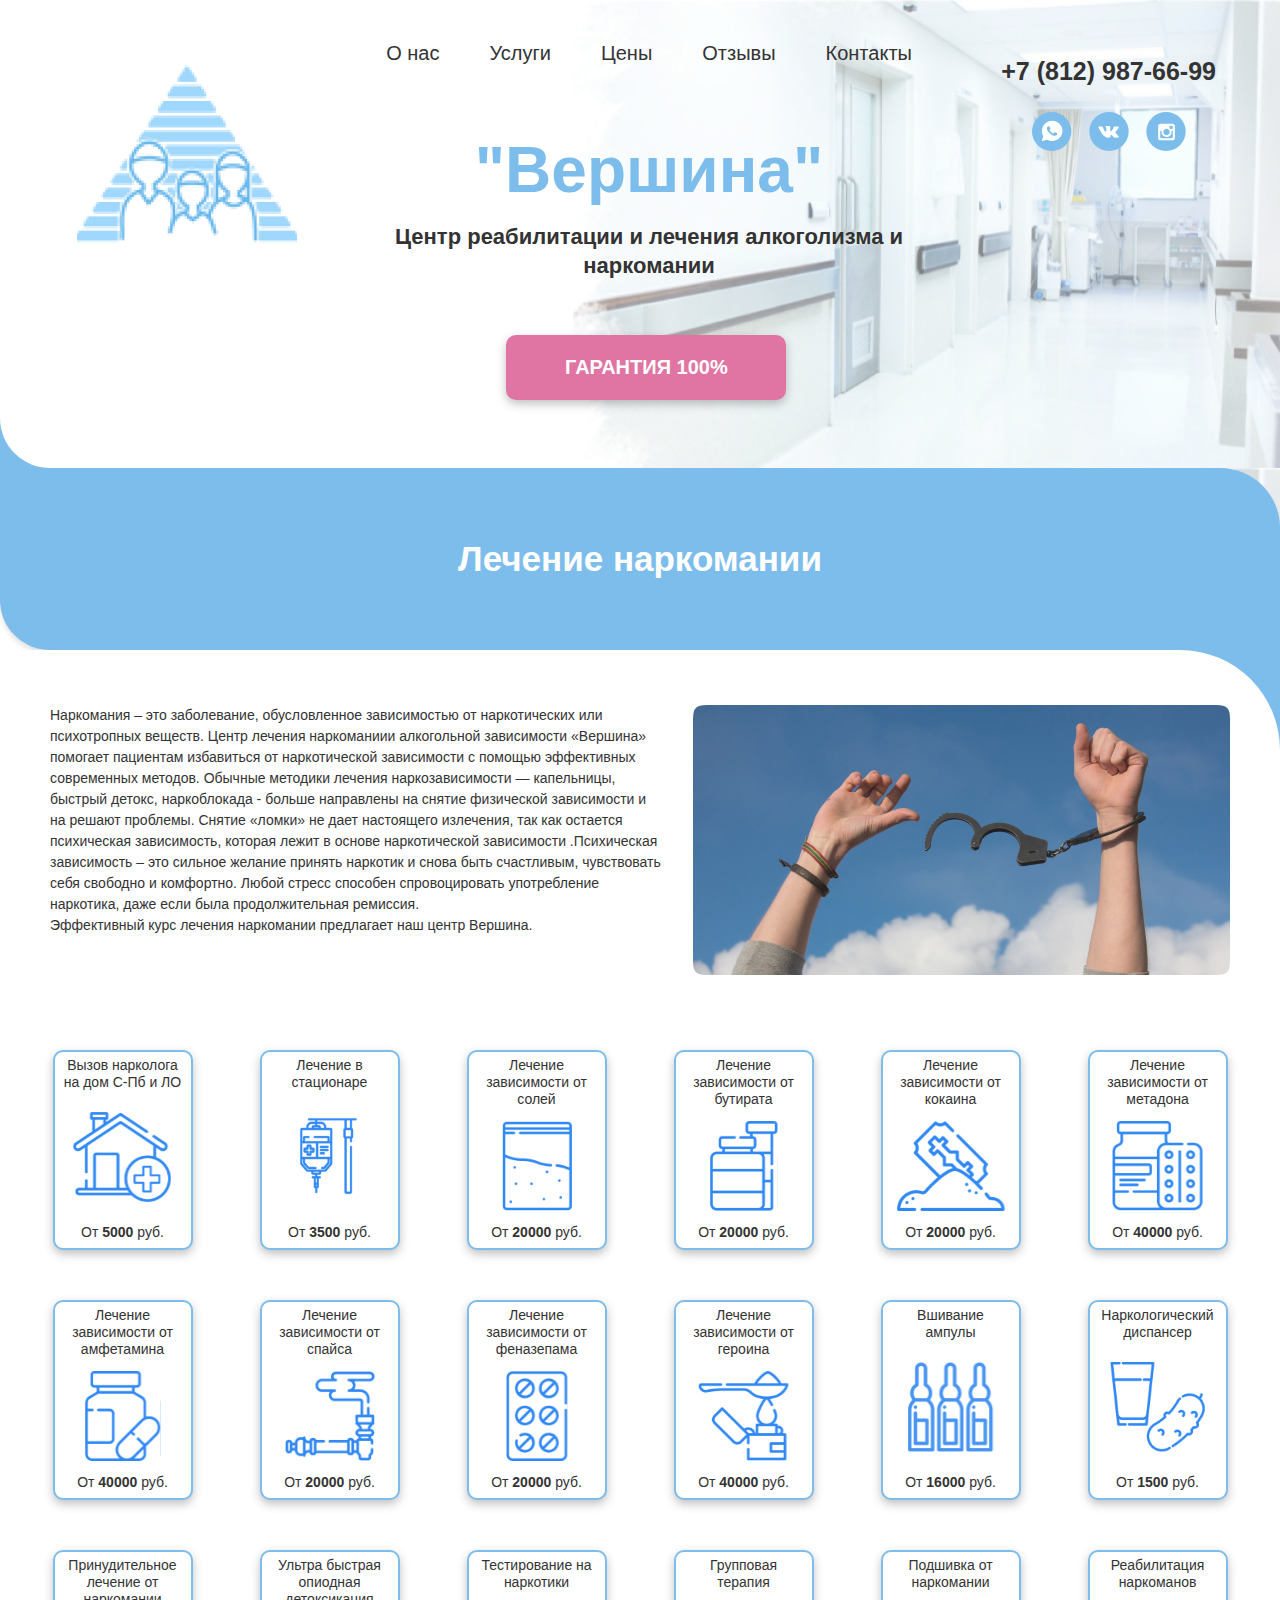
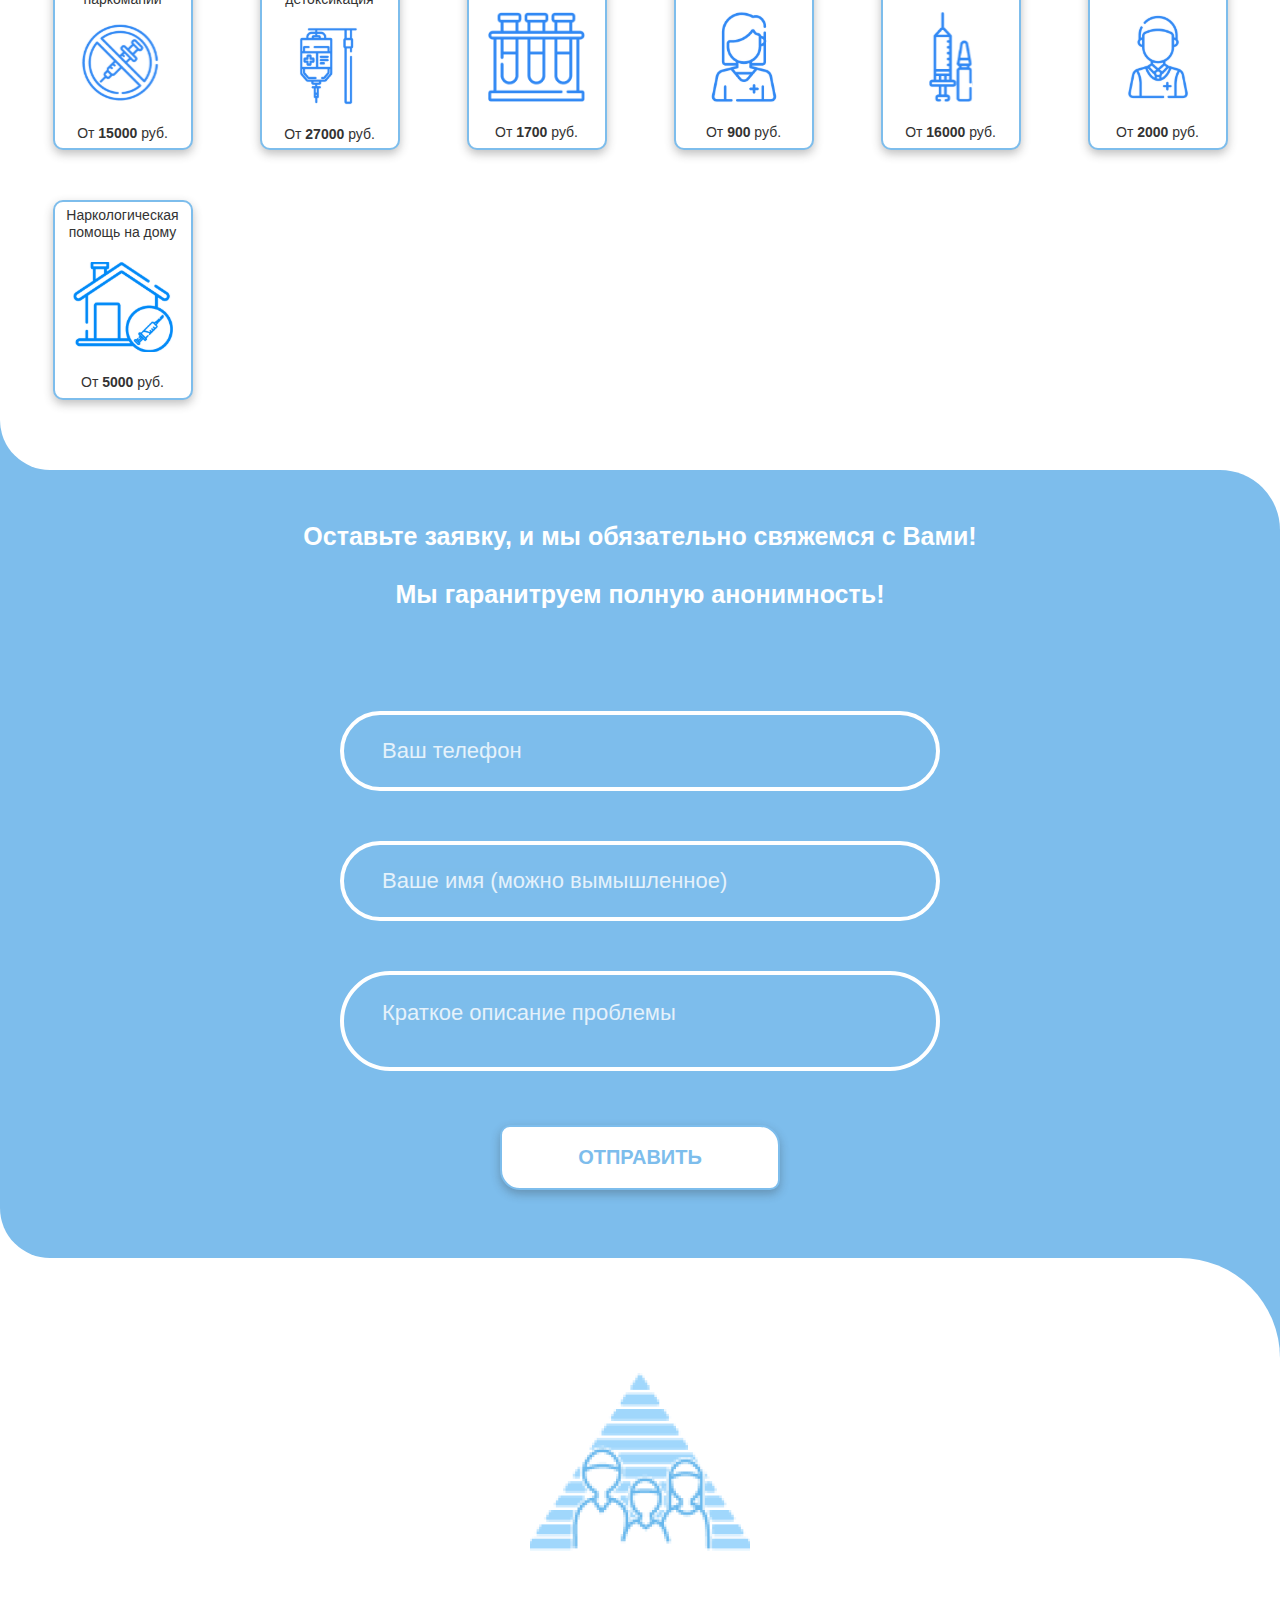
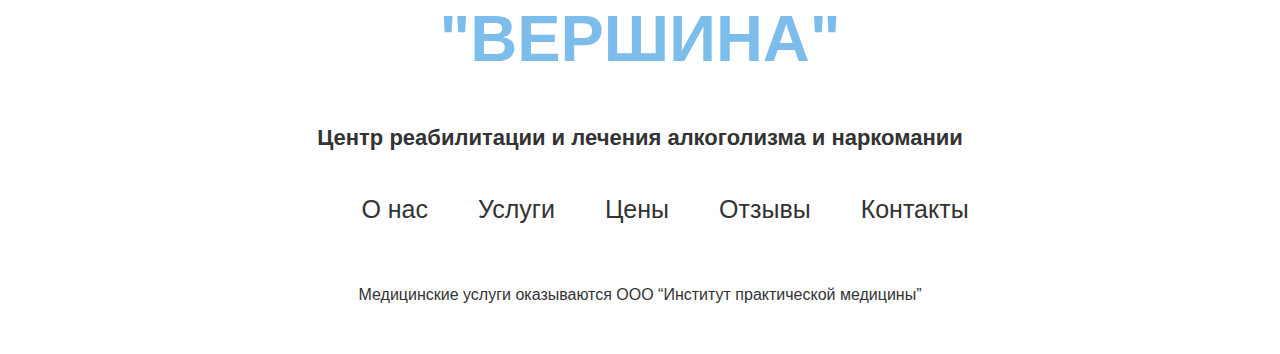
<file: src/services-nark.html>
<!DOCTYPE html>
<html lang="ru">
<head>
    <meta charset="UTF-8">
    <meta name="viewport" content="width=device-width, initial-scale=1.0">
    <title>Услуги Наркомания "ВЕРШИНА"</title>
    <link rel="stylesheet" href="./css/style.css">
</head>
<body>
    <header class="header container">
        <!-- Меню на мобильный -->
        <div class="header__mobile">
            <div class="header__mobile--menu">
                <div class="burger-menu">
                    <a href="#" class="burger-menu__button">
                        <span class="burger-menu__lines"></span>
                    </a>
                </div>            
            <ul class="contacts__list">
                <li class="contacts__item">
                    <a href="#" class="contacts__link contacts__link--whatsup">
                        <svg width="40" height="39" viewBox="0 0 40 39" fill="none" xmlns="http://www.w3.org/2000/svg">
                            <ellipse cx="19.6639" cy="19.5" rx="19.6639" ry="19.5" fill="#7DBDEC"/>
                            <path d="M27.4576 11.7608C25.5152 9.84131 22.9253 8.7749 20.1915 8.7749C14.5082 8.7749 9.90397 13.3249 9.90397 18.9413C9.90397 20.7187 10.4076 22.496 11.2708 23.989L9.83203 29.2499L15.2995 27.828C16.8103 28.6101 18.4649 29.0366 20.1915 29.0366C25.8749 29.0366 30.4791 24.4866 30.4791 18.8702C30.4071 16.2397 29.4 13.6804 27.4576 11.7608ZM25.1554 22.5671C24.9396 23.1358 23.9325 23.7046 23.4289 23.7757C22.9972 23.8468 22.4217 23.8468 21.8462 23.7046C21.4865 23.5624 20.9829 23.4202 20.4073 23.1358C17.8175 22.0694 16.1628 19.5101 16.019 19.2968C15.8751 19.1546 14.9398 17.946 14.9398 16.6663C14.9398 15.3866 15.5873 14.8179 15.8031 14.5335C16.019 14.2491 16.3067 14.2491 16.5225 14.2491C16.6664 14.2491 16.8822 14.2491 17.0261 14.2491C17.17 14.2491 17.3858 14.178 17.6017 14.6757C17.8175 15.1733 18.3211 16.453 18.393 16.5241C18.4649 16.6663 18.4649 16.8085 18.393 16.9507C18.3211 17.0929 18.2491 17.2351 18.1052 17.3772C17.9614 17.5194 17.8175 17.7327 17.7455 17.8038C17.6016 17.946 17.4578 18.0882 17.6017 18.3015C17.7455 18.5858 18.2491 19.3679 19.0405 20.0788C20.0476 20.9319 20.839 21.2163 21.1268 21.3585C21.4145 21.5007 21.5584 21.4296 21.7023 21.2874C21.8462 21.1452 22.3498 20.5765 22.4936 20.2921C22.6375 20.0077 22.8533 20.0788 23.0692 20.1499C23.285 20.221 24.5799 20.8608 24.7957 21.003C25.0835 21.1452 25.2274 21.2163 25.2993 21.2874C25.3713 21.5007 25.3713 21.9983 25.1554 22.5671Z" fill="white"/>
                        </svg>
                    </a>
                </li>
                <li class="contacts__item">
                    <a href="#" class="contacts__link contacts__link--vk">
                        <svg width="40" height="39" viewBox="0 0 40 39" fill="none" xmlns="http://www.w3.org/2000/svg">
                            <ellipse cx="20.0169" cy="19.5" rx="19.6639" ry="19.5" fill="#7DBDEC"/>
                            <path d="M29.6583 24.4874C29.6583 24.4064 29.5767 24.4065 29.5767 24.3255C29.2501 23.6779 28.5155 22.8685 27.536 21.978C27.0462 21.5733 26.8013 21.2495 26.6381 21.0876C26.3932 20.7638 26.3932 20.521 26.4748 20.1972C26.5564 19.9544 26.8829 19.5496 27.4543 18.8211C27.7808 18.4163 27.9441 18.1735 28.189 17.9307C29.4134 16.3117 29.9848 15.2594 29.8215 14.7737L29.7399 14.6928C29.6583 14.6118 29.5766 14.5309 29.4134 14.5309C29.2501 14.4499 29.0053 14.4499 28.7604 14.5309H25.6585C25.5769 14.5309 25.5769 14.5309 25.4136 14.5309C25.332 14.5309 25.2504 14.5309 25.2504 14.5309H25.1688H25.0871L25.0055 14.6118C24.9239 14.6928 24.9239 14.6928 24.9239 14.7737C24.5974 15.6641 24.1892 16.3927 23.7811 17.2021C23.5362 17.6069 23.2913 18.0116 23.0464 18.3354C22.8016 18.6592 22.6383 18.902 22.475 19.0639C22.3118 19.2258 22.1485 19.3068 22.0669 19.4687C21.9853 19.5496 21.822 19.6306 21.822 19.5496C21.7404 19.5496 21.6588 19.5496 21.6588 19.4687C21.5771 19.3877 21.4955 19.3068 21.4139 19.2258C21.3323 19.1449 21.3323 18.983 21.2506 18.8211C21.2506 18.6592 21.2506 18.4973 21.2506 18.4163C21.2506 18.3354 21.2506 18.0926 21.2506 17.9307C21.2506 17.6878 21.2506 17.5259 21.2506 17.445C21.2506 17.2021 21.2506 16.8784 21.2506 16.5546C21.2506 16.2308 21.2506 15.9879 21.2506 15.826C21.2506 15.6641 21.2506 15.4213 21.2506 15.2594C21.2506 15.0166 21.2506 14.8547 21.2506 14.7737C21.2506 14.6928 21.169 14.5309 21.169 14.4499C21.0874 14.369 21.0057 14.288 20.9241 14.2071C20.8425 14.1261 20.6792 14.1261 20.5976 14.0452C20.1895 13.9642 19.6997 13.8833 19.1283 13.8833C17.8223 13.8833 16.9244 13.9643 16.5979 14.1261C16.4346 14.2071 16.2714 14.288 16.1897 14.4499C16.0265 14.6118 16.0265 14.6928 16.1081 14.6928C16.5162 14.7737 16.8428 14.9356 17.006 15.1785L17.0876 15.3404C17.1693 15.4213 17.1693 15.5832 17.2509 15.826C17.3325 16.0689 17.3325 16.3117 17.3325 16.6355C17.3325 17.1212 17.3325 17.6069 17.3325 17.9307C17.3325 18.3354 17.2509 18.5782 17.2509 18.8211C17.2509 19.0639 17.1693 19.2258 17.0876 19.3068C17.006 19.4687 17.006 19.5496 16.9244 19.5496C16.9244 19.5496 16.9244 19.6306 16.8427 19.6306C16.7611 19.6306 16.6795 19.7115 16.5162 19.7115C16.4346 19.7115 16.2714 19.6306 16.1897 19.5496C16.0265 19.4687 15.8632 19.3068 15.7816 19.1449C15.6183 18.983 15.4551 18.7401 15.2918 18.4163C15.1286 18.0926 14.8837 17.7688 14.7204 17.2831L14.5572 16.9593C14.4756 16.7974 14.3123 16.4736 14.149 16.0689C13.9858 15.6641 13.8225 15.3404 13.6593 14.9356C13.5776 14.7737 13.496 14.6928 13.4144 14.6118H13.3328C13.3328 14.6118 13.2511 14.5309 13.1695 14.5309C13.0879 14.5309 13.0063 14.4499 12.9246 14.4499H9.98603C9.65952 14.4499 9.49627 14.5309 9.41464 14.6118L9.33301 14.6928C9.33301 14.6928 9.33301 14.7737 9.33301 14.8547C9.33301 14.9356 9.33301 15.0166 9.41464 15.1785C9.82278 16.1498 10.3125 17.1212 10.8023 18.0926C11.2921 18.983 11.7818 19.7925 12.1084 20.3591C12.5165 20.9257 12.843 21.4924 13.2511 21.978C13.6593 22.4637 13.9042 22.7875 13.9858 22.9494C14.149 23.1113 14.2307 23.1922 14.3123 23.2732L14.5572 23.516C14.7204 23.6779 14.9653 23.9208 15.2918 24.1636C15.6183 24.4065 16.0265 24.6493 16.4346 24.8921C16.8427 25.135 17.3325 25.2969 17.8223 25.4588C18.3937 25.6207 18.8834 25.7016 19.3732 25.6207H20.5976C20.8425 25.6207 21.0058 25.5397 21.169 25.3778L21.2506 25.2969C21.2506 25.2159 21.3323 25.2159 21.3323 25.135C21.3323 25.054 21.3323 24.9731 21.3323 24.8112C21.3323 24.4874 21.3323 24.2446 21.4139 24.0017C21.4955 23.7589 21.4955 23.597 21.5772 23.4351C21.6588 23.2732 21.7404 23.1922 21.822 23.1113C21.9037 23.0303 21.9853 22.9494 21.9853 22.9494H22.0669C22.2302 22.8685 22.4751 22.9494 22.6383 23.1113C22.8832 23.2732 23.1281 23.516 23.2913 23.7589C23.4546 24.0017 23.6995 24.2446 24.026 24.5683C24.3525 24.8921 24.5974 25.135 24.7606 25.2159L25.0055 25.3778C25.1688 25.4588 25.332 25.5397 25.5769 25.6207C25.8218 25.7016 25.985 25.7016 26.1483 25.7016L28.9236 25.6207C29.1685 25.6207 29.4134 25.5397 29.5767 25.4588C29.7399 25.3778 29.8215 25.2969 29.8215 25.135C29.8215 25.054 29.8215 24.8921 29.8215 24.8112C29.6583 24.6493 29.6583 24.5683 29.6583 24.4874Z" fill="white"/>
                        </svg>
                    </a>
                </li>
                <li class="contacts__item">
                    <a href="#" class="contacts__link contacts__link--instagram">
                        <svg width="40" height="39" viewBox="0 0 40 39" fill="none" xmlns="http://www.w3.org/2000/svg">
                            <ellipse cx="20.0249" cy="19.5" rx="19.6639" ry="19.5" fill="#7DBDEC"/>
                            <path d="M26.4951 11.7H14.538C13.188 11.7 12.1594 12.72 12.1594 14.0587V25.9162C12.1594 27.255 13.188 28.275 14.538 28.275H26.4951C27.8451 28.275 28.8737 27.255 28.8737 25.9162V14.0587C28.8737 12.72 27.8451 11.7 26.4951 11.7ZM20.5166 24.96C23.2809 24.96 25.5309 22.7925 25.5309 20.1787C25.5309 19.7325 25.4666 19.2225 25.338 18.84H26.7523V25.5975C26.7523 25.9162 26.4951 26.235 26.1094 26.235H14.9237C14.6023 26.235 14.2809 25.98 14.2809 25.5975V18.7762H15.7594C15.6309 19.2225 15.5666 19.6687 15.5666 20.115C15.5023 22.7925 17.7523 24.96 20.5166 24.96ZM20.5166 23.0475C18.7166 23.0475 17.3023 21.645 17.3023 19.9237C17.3023 18.2025 18.7166 16.8 20.5166 16.8C22.3166 16.8 23.7309 18.2025 23.7309 19.9237C23.7309 21.7087 22.3166 23.0475 20.5166 23.0475ZM26.688 16.2262C26.688 16.6087 26.3666 16.9275 25.9809 16.9275H24.1809C23.7951 16.9275 23.4737 16.6087 23.4737 16.2262V14.505C23.4737 14.1225 23.7951 13.8037 24.1809 13.8037H25.9809C26.3666 13.8037 26.688 14.1225 26.688 14.505V16.2262Z" fill="white"/>
                            <defs>
                                <linearGradient id="paint0_linear" x1="8.71823" y1="34.6125" x2="34.5468" y2="7.58401" gradientUnits="userSpaceOnUse">
                                <stop stop-color="#7DBDEC"/>
                                <stop offset="0.502762" stop-color="#7DBDEC"/>
                                <stop offset="1" stop-color="#7DBDEC"/>
                                </linearGradient>
                            </defs>
                        </svg>
                    </a>
                </li>
            </ul>
            </div>
            <nav class="burger-menu burger-menu__nav">
                <ul class="burger-menu__list ">
                    <li class="burger-menu__item">
                        <a href="./about.html" class="burger-menu__link">О нас</a>
                    </li>
                    <li class="burger-menu__item">
                        <a href="#" class="burger-menu__link">Услуги</a>
                    </li>
                    <li class="burger-menu__item">
                        <a href="./price.html" class="burger-menu__link">Цены</a>
                    </li>
                    <li class="burger-menu__item">
                        <a href="#" class="burger-menu__link">Отзывы</a>
                    </li>
                    <li class="burger-menu__item">
                        <a href="#" class="burger-menu__link">Контакты</a>
                    </li>
                </ul>
            </nav>
            <div class="header__mobile--wrapper header__mobile--left-br">
                <div class="header__mobile--logo">
                    <a href="./index.html" class="header__title">
                        <h1 class="header__title">"Вершина"</h1>
                    </a>
                </div>
                <p class="header__paragraph">Центр реабилитации и лечения алкоголизма и наркомании</p>
                <div class="header__contacts contacts">
                    <a class="contacts__phone" href="tel:+78129876699">+7&nbsp(812)&nbsp987&#8209;66&#8209;99</a>
                    <button class="btn btn--pink">Гарантия 100%</button>
                </div>
            </div>
        </div>
        <!-- Меню на планшет -->
        <div class="header__tablet">  
            <div class="header__top">
                    <nav class="header__nav menu"> 
                        <ul class="menu__list">
                            <li class="menu__item">
                                <a href="./about.html" class="menu__link">О нас</a>
                            </li>
                            <li class="menu__item">
                                <a href="#" class="menu__link">Услуги</a>
                            </li>
                            <li class="menu__item">
                                <a href="./price.html" class="menu__link">Цены</a>
                            </li>
                            <li class="menu__item">
                                <a href="#" class="menu__link">Отзывы</a>
                            </li>
                            <li class="menu__item">
                                <a href="#" class="menu__link">Контакты</a>
                            </li>
                        </ul>
                    </nav>
                    <div class="header__contacts contacts">
                        <a class="contacts__phone" href="tel:+78129876699">+7&nbsp(812)&nbsp987&#8209;66&#8209;99</a>
                        <ul class="contacts__list">
                            <li class="contacts__item">
                                <a href="#" class="contacts__link contacts__link--whatsup">
                                    <svg width="40" height="39" viewBox="0 0 40 39" fill="none" xmlns="http://www.w3.org/2000/svg">
                                        <ellipse cx="19.6639" cy="19.5" rx="19.6639" ry="19.5" fill="#7DBDEC"/>
                                        <path d="M27.4576 11.7608C25.5152 9.84131 22.9253 8.7749 20.1915 8.7749C14.5082 8.7749 9.90397 13.3249 9.90397 18.9413C9.90397 20.7187 10.4076 22.496 11.2708 23.989L9.83203 29.2499L15.2995 27.828C16.8103 28.6101 18.4649 29.0366 20.1915 29.0366C25.8749 29.0366 30.4791 24.4866 30.4791 18.8702C30.4071 16.2397 29.4 13.6804 27.4576 11.7608ZM25.1554 22.5671C24.9396 23.1358 23.9325 23.7046 23.4289 23.7757C22.9972 23.8468 22.4217 23.8468 21.8462 23.7046C21.4865 23.5624 20.9829 23.4202 20.4073 23.1358C17.8175 22.0694 16.1628 19.5101 16.019 19.2968C15.8751 19.1546 14.9398 17.946 14.9398 16.6663C14.9398 15.3866 15.5873 14.8179 15.8031 14.5335C16.019 14.2491 16.3067 14.2491 16.5225 14.2491C16.6664 14.2491 16.8822 14.2491 17.0261 14.2491C17.17 14.2491 17.3858 14.178 17.6017 14.6757C17.8175 15.1733 18.3211 16.453 18.393 16.5241C18.4649 16.6663 18.4649 16.8085 18.393 16.9507C18.3211 17.0929 18.2491 17.2351 18.1052 17.3772C17.9614 17.5194 17.8175 17.7327 17.7455 17.8038C17.6016 17.946 17.4578 18.0882 17.6017 18.3015C17.7455 18.5858 18.2491 19.3679 19.0405 20.0788C20.0476 20.9319 20.839 21.2163 21.1268 21.3585C21.4145 21.5007 21.5584 21.4296 21.7023 21.2874C21.8462 21.1452 22.3498 20.5765 22.4936 20.2921C22.6375 20.0077 22.8533 20.0788 23.0692 20.1499C23.285 20.221 24.5799 20.8608 24.7957 21.003C25.0835 21.1452 25.2274 21.2163 25.2993 21.2874C25.3713 21.5007 25.3713 21.9983 25.1554 22.5671Z" fill="white"/>
                                    </svg>
                                </a>
                            </li>
                            <li class="contacts__item">
                                <a href="#" class="contacts__link contacts__link--vk">
                                    <svg width="40" height="39" viewBox="0 0 40 39" fill="none" xmlns="http://www.w3.org/2000/svg">
                                        <ellipse cx="20.0169" cy="19.5" rx="19.6639" ry="19.5" fill="#7DBDEC"/>
                                        <path d="M29.6583 24.4874C29.6583 24.4064 29.5767 24.4065 29.5767 24.3255C29.2501 23.6779 28.5155 22.8685 27.536 21.978C27.0462 21.5733 26.8013 21.2495 26.6381 21.0876C26.3932 20.7638 26.3932 20.521 26.4748 20.1972C26.5564 19.9544 26.8829 19.5496 27.4543 18.8211C27.7808 18.4163 27.9441 18.1735 28.189 17.9307C29.4134 16.3117 29.9848 15.2594 29.8215 14.7737L29.7399 14.6928C29.6583 14.6118 29.5766 14.5309 29.4134 14.5309C29.2501 14.4499 29.0053 14.4499 28.7604 14.5309H25.6585C25.5769 14.5309 25.5769 14.5309 25.4136 14.5309C25.332 14.5309 25.2504 14.5309 25.2504 14.5309H25.1688H25.0871L25.0055 14.6118C24.9239 14.6928 24.9239 14.6928 24.9239 14.7737C24.5974 15.6641 24.1892 16.3927 23.7811 17.2021C23.5362 17.6069 23.2913 18.0116 23.0464 18.3354C22.8016 18.6592 22.6383 18.902 22.475 19.0639C22.3118 19.2258 22.1485 19.3068 22.0669 19.4687C21.9853 19.5496 21.822 19.6306 21.822 19.5496C21.7404 19.5496 21.6588 19.5496 21.6588 19.4687C21.5771 19.3877 21.4955 19.3068 21.4139 19.2258C21.3323 19.1449 21.3323 18.983 21.2506 18.8211C21.2506 18.6592 21.2506 18.4973 21.2506 18.4163C21.2506 18.3354 21.2506 18.0926 21.2506 17.9307C21.2506 17.6878 21.2506 17.5259 21.2506 17.445C21.2506 17.2021 21.2506 16.8784 21.2506 16.5546C21.2506 16.2308 21.2506 15.9879 21.2506 15.826C21.2506 15.6641 21.2506 15.4213 21.2506 15.2594C21.2506 15.0166 21.2506 14.8547 21.2506 14.7737C21.2506 14.6928 21.169 14.5309 21.169 14.4499C21.0874 14.369 21.0057 14.288 20.9241 14.2071C20.8425 14.1261 20.6792 14.1261 20.5976 14.0452C20.1895 13.9642 19.6997 13.8833 19.1283 13.8833C17.8223 13.8833 16.9244 13.9643 16.5979 14.1261C16.4346 14.2071 16.2714 14.288 16.1897 14.4499C16.0265 14.6118 16.0265 14.6928 16.1081 14.6928C16.5162 14.7737 16.8428 14.9356 17.006 15.1785L17.0876 15.3404C17.1693 15.4213 17.1693 15.5832 17.2509 15.826C17.3325 16.0689 17.3325 16.3117 17.3325 16.6355C17.3325 17.1212 17.3325 17.6069 17.3325 17.9307C17.3325 18.3354 17.2509 18.5782 17.2509 18.8211C17.2509 19.0639 17.1693 19.2258 17.0876 19.3068C17.006 19.4687 17.006 19.5496 16.9244 19.5496C16.9244 19.5496 16.9244 19.6306 16.8427 19.6306C16.7611 19.6306 16.6795 19.7115 16.5162 19.7115C16.4346 19.7115 16.2714 19.6306 16.1897 19.5496C16.0265 19.4687 15.8632 19.3068 15.7816 19.1449C15.6183 18.983 15.4551 18.7401 15.2918 18.4163C15.1286 18.0926 14.8837 17.7688 14.7204 17.2831L14.5572 16.9593C14.4756 16.7974 14.3123 16.4736 14.149 16.0689C13.9858 15.6641 13.8225 15.3404 13.6593 14.9356C13.5776 14.7737 13.496 14.6928 13.4144 14.6118H13.3328C13.3328 14.6118 13.2511 14.5309 13.1695 14.5309C13.0879 14.5309 13.0063 14.4499 12.9246 14.4499H9.98603C9.65952 14.4499 9.49627 14.5309 9.41464 14.6118L9.33301 14.6928C9.33301 14.6928 9.33301 14.7737 9.33301 14.8547C9.33301 14.9356 9.33301 15.0166 9.41464 15.1785C9.82278 16.1498 10.3125 17.1212 10.8023 18.0926C11.2921 18.983 11.7818 19.7925 12.1084 20.3591C12.5165 20.9257 12.843 21.4924 13.2511 21.978C13.6593 22.4637 13.9042 22.7875 13.9858 22.9494C14.149 23.1113 14.2307 23.1922 14.3123 23.2732L14.5572 23.516C14.7204 23.6779 14.9653 23.9208 15.2918 24.1636C15.6183 24.4065 16.0265 24.6493 16.4346 24.8921C16.8427 25.135 17.3325 25.2969 17.8223 25.4588C18.3937 25.6207 18.8834 25.7016 19.3732 25.6207H20.5976C20.8425 25.6207 21.0058 25.5397 21.169 25.3778L21.2506 25.2969C21.2506 25.2159 21.3323 25.2159 21.3323 25.135C21.3323 25.054 21.3323 24.9731 21.3323 24.8112C21.3323 24.4874 21.3323 24.2446 21.4139 24.0017C21.4955 23.7589 21.4955 23.597 21.5772 23.4351C21.6588 23.2732 21.7404 23.1922 21.822 23.1113C21.9037 23.0303 21.9853 22.9494 21.9853 22.9494H22.0669C22.2302 22.8685 22.4751 22.9494 22.6383 23.1113C22.8832 23.2732 23.1281 23.516 23.2913 23.7589C23.4546 24.0017 23.6995 24.2446 24.026 24.5683C24.3525 24.8921 24.5974 25.135 24.7606 25.2159L25.0055 25.3778C25.1688 25.4588 25.332 25.5397 25.5769 25.6207C25.8218 25.7016 25.985 25.7016 26.1483 25.7016L28.9236 25.6207C29.1685 25.6207 29.4134 25.5397 29.5767 25.4588C29.7399 25.3778 29.8215 25.2969 29.8215 25.135C29.8215 25.054 29.8215 24.8921 29.8215 24.8112C29.6583 24.6493 29.6583 24.5683 29.6583 24.4874Z" fill="white"/>
                                    </svg>
                                </a>
                            </li>
                            <li class="contacts__item">
                                <a href="#" class="contacts__link contacts__link--instagram">
                                    <svg width="40" height="39" viewBox="0 0 40 39" fill="none" xmlns="http://www.w3.org/2000/svg">
                                        <ellipse cx="20.0249" cy="19.5" rx="19.6639" ry="19.5" fill="#7DBDEC"/>
                                        <path d="M26.4951 11.7H14.538C13.188 11.7 12.1594 12.72 12.1594 14.0587V25.9162C12.1594 27.255 13.188 28.275 14.538 28.275H26.4951C27.8451 28.275 28.8737 27.255 28.8737 25.9162V14.0587C28.8737 12.72 27.8451 11.7 26.4951 11.7ZM20.5166 24.96C23.2809 24.96 25.5309 22.7925 25.5309 20.1787C25.5309 19.7325 25.4666 19.2225 25.338 18.84H26.7523V25.5975C26.7523 25.9162 26.4951 26.235 26.1094 26.235H14.9237C14.6023 26.235 14.2809 25.98 14.2809 25.5975V18.7762H15.7594C15.6309 19.2225 15.5666 19.6687 15.5666 20.115C15.5023 22.7925 17.7523 24.96 20.5166 24.96ZM20.5166 23.0475C18.7166 23.0475 17.3023 21.645 17.3023 19.9237C17.3023 18.2025 18.7166 16.8 20.5166 16.8C22.3166 16.8 23.7309 18.2025 23.7309 19.9237C23.7309 21.7087 22.3166 23.0475 20.5166 23.0475ZM26.688 16.2262C26.688 16.6087 26.3666 16.9275 25.9809 16.9275H24.1809C23.7951 16.9275 23.4737 16.6087 23.4737 16.2262V14.505C23.4737 14.1225 23.7951 13.8037 24.1809 13.8037H25.9809C26.3666 13.8037 26.688 14.1225 26.688 14.505V16.2262Z" fill="white"/>
                                        <defs>
                                            <linearGradient id="paint0_linear" x1="8.71823" y1="34.6125" x2="34.5468" y2="7.58401" gradientUnits="userSpaceOnUse">
                                            <stop stop-color="#7DBDEC"/>
                                            <stop offset="0.502762" stop-color="#7DBDEC"/>
                                            <stop offset="1" stop-color="#7DBDEC"/>
                                            </linearGradient>
                                        </defs>
                                    </svg>
                                </a>
                            </li>
                        </ul>
                    </div>
                </div>
            <div class="header__tablet--logo">
                <a href="./index.html" class="header__title">
                    <h1 class="header__title">"Вершина"</h1>
                </a>
            </div>
            <p class="header__paragraph">Центр реабилитации и лечения алкоголизма и наркомании</p>
            <div class="header__bottom">
                <button class="btn btn--pink">Гарантия 100%</button>
            </div>    
        </div>
        <!-- desctop -->
        <div class="header__wrapper">  
            <div class="header__top">
                <a href="./index.html" class="header__logo">
                    <img src="./img/logo 1.png" width="220px" height="178px" alt="">
                </a>
                <div class="header__middle">
                    <nav class="header__nav menu">
                        
                        <ul class="menu__list">
                            <li class="menu__item">
                                <a href="./about.html" class="menu__link">О нас</a>
                            </li>
                            <li class="menu__item">
                                <a href="#" class="menu__link">Услуги</a>
                            </li>
                            <li class="menu__item">
                                <a href="./price.html" class="menu__link">Цены</a>
                            </li>
                            <li class="menu__item">
                                <a href="#" class="menu__link">Отзывы</a>
                            </li>
                            <li class="menu__item">
                                <a href="#" class="menu__link">Контакты</a>
                            </li>
                        </ul>
                    </nav>
                    <h1 class="header__title">"Вершина"</h1>
                    <p class="header__paragraph">Центр реабилитации и лечения алкоголизма и наркомании</p>
                </div>
                <div class="header__contacts contacts">
                    <a class="contacts__phone" href="tel:+78129876699">+7&nbsp(812)&nbsp987&#8209;66&#8209;99</a>
                    <ul class="contacts__list">
                        <li class="contacts__item">
                            <a href="#" class="contacts__link contacts__link--whatsup">
                                <svg width="40" height="39" viewBox="0 0 40 39" fill="none" xmlns="http://www.w3.org/2000/svg">
                                    <ellipse cx="19.6639" cy="19.5" rx="19.6639" ry="19.5" fill="#7DBDEC"/>
                                    <path d="M27.4576 11.7608C25.5152 9.84131 22.9253 8.7749 20.1915 8.7749C14.5082 8.7749 9.90397 13.3249 9.90397 18.9413C9.90397 20.7187 10.4076 22.496 11.2708 23.989L9.83203 29.2499L15.2995 27.828C16.8103 28.6101 18.4649 29.0366 20.1915 29.0366C25.8749 29.0366 30.4791 24.4866 30.4791 18.8702C30.4071 16.2397 29.4 13.6804 27.4576 11.7608ZM25.1554 22.5671C24.9396 23.1358 23.9325 23.7046 23.4289 23.7757C22.9972 23.8468 22.4217 23.8468 21.8462 23.7046C21.4865 23.5624 20.9829 23.4202 20.4073 23.1358C17.8175 22.0694 16.1628 19.5101 16.019 19.2968C15.8751 19.1546 14.9398 17.946 14.9398 16.6663C14.9398 15.3866 15.5873 14.8179 15.8031 14.5335C16.019 14.2491 16.3067 14.2491 16.5225 14.2491C16.6664 14.2491 16.8822 14.2491 17.0261 14.2491C17.17 14.2491 17.3858 14.178 17.6017 14.6757C17.8175 15.1733 18.3211 16.453 18.393 16.5241C18.4649 16.6663 18.4649 16.8085 18.393 16.9507C18.3211 17.0929 18.2491 17.2351 18.1052 17.3772C17.9614 17.5194 17.8175 17.7327 17.7455 17.8038C17.6016 17.946 17.4578 18.0882 17.6017 18.3015C17.7455 18.5858 18.2491 19.3679 19.0405 20.0788C20.0476 20.9319 20.839 21.2163 21.1268 21.3585C21.4145 21.5007 21.5584 21.4296 21.7023 21.2874C21.8462 21.1452 22.3498 20.5765 22.4936 20.2921C22.6375 20.0077 22.8533 20.0788 23.0692 20.1499C23.285 20.221 24.5799 20.8608 24.7957 21.003C25.0835 21.1452 25.2274 21.2163 25.2993 21.2874C25.3713 21.5007 25.3713 21.9983 25.1554 22.5671Z" fill="white"/>
                                </svg>
                            </a>
                        </li>
                        <li class="contacts__item">
                            <a href="#" class="contacts__link contacts__link--vk">
                                <svg width="40" height="39" viewBox="0 0 40 39" fill="none" xmlns="http://www.w3.org/2000/svg">
                                    <ellipse cx="20.0169" cy="19.5" rx="19.6639" ry="19.5" fill="#7DBDEC"/>
                                    <path d="M29.6583 24.4874C29.6583 24.4064 29.5767 24.4065 29.5767 24.3255C29.2501 23.6779 28.5155 22.8685 27.536 21.978C27.0462 21.5733 26.8013 21.2495 26.6381 21.0876C26.3932 20.7638 26.3932 20.521 26.4748 20.1972C26.5564 19.9544 26.8829 19.5496 27.4543 18.8211C27.7808 18.4163 27.9441 18.1735 28.189 17.9307C29.4134 16.3117 29.9848 15.2594 29.8215 14.7737L29.7399 14.6928C29.6583 14.6118 29.5766 14.5309 29.4134 14.5309C29.2501 14.4499 29.0053 14.4499 28.7604 14.5309H25.6585C25.5769 14.5309 25.5769 14.5309 25.4136 14.5309C25.332 14.5309 25.2504 14.5309 25.2504 14.5309H25.1688H25.0871L25.0055 14.6118C24.9239 14.6928 24.9239 14.6928 24.9239 14.7737C24.5974 15.6641 24.1892 16.3927 23.7811 17.2021C23.5362 17.6069 23.2913 18.0116 23.0464 18.3354C22.8016 18.6592 22.6383 18.902 22.475 19.0639C22.3118 19.2258 22.1485 19.3068 22.0669 19.4687C21.9853 19.5496 21.822 19.6306 21.822 19.5496C21.7404 19.5496 21.6588 19.5496 21.6588 19.4687C21.5771 19.3877 21.4955 19.3068 21.4139 19.2258C21.3323 19.1449 21.3323 18.983 21.2506 18.8211C21.2506 18.6592 21.2506 18.4973 21.2506 18.4163C21.2506 18.3354 21.2506 18.0926 21.2506 17.9307C21.2506 17.6878 21.2506 17.5259 21.2506 17.445C21.2506 17.2021 21.2506 16.8784 21.2506 16.5546C21.2506 16.2308 21.2506 15.9879 21.2506 15.826C21.2506 15.6641 21.2506 15.4213 21.2506 15.2594C21.2506 15.0166 21.2506 14.8547 21.2506 14.7737C21.2506 14.6928 21.169 14.5309 21.169 14.4499C21.0874 14.369 21.0057 14.288 20.9241 14.2071C20.8425 14.1261 20.6792 14.1261 20.5976 14.0452C20.1895 13.9642 19.6997 13.8833 19.1283 13.8833C17.8223 13.8833 16.9244 13.9643 16.5979 14.1261C16.4346 14.2071 16.2714 14.288 16.1897 14.4499C16.0265 14.6118 16.0265 14.6928 16.1081 14.6928C16.5162 14.7737 16.8428 14.9356 17.006 15.1785L17.0876 15.3404C17.1693 15.4213 17.1693 15.5832 17.2509 15.826C17.3325 16.0689 17.3325 16.3117 17.3325 16.6355C17.3325 17.1212 17.3325 17.6069 17.3325 17.9307C17.3325 18.3354 17.2509 18.5782 17.2509 18.8211C17.2509 19.0639 17.1693 19.2258 17.0876 19.3068C17.006 19.4687 17.006 19.5496 16.9244 19.5496C16.9244 19.5496 16.9244 19.6306 16.8427 19.6306C16.7611 19.6306 16.6795 19.7115 16.5162 19.7115C16.4346 19.7115 16.2714 19.6306 16.1897 19.5496C16.0265 19.4687 15.8632 19.3068 15.7816 19.1449C15.6183 18.983 15.4551 18.7401 15.2918 18.4163C15.1286 18.0926 14.8837 17.7688 14.7204 17.2831L14.5572 16.9593C14.4756 16.7974 14.3123 16.4736 14.149 16.0689C13.9858 15.6641 13.8225 15.3404 13.6593 14.9356C13.5776 14.7737 13.496 14.6928 13.4144 14.6118H13.3328C13.3328 14.6118 13.2511 14.5309 13.1695 14.5309C13.0879 14.5309 13.0063 14.4499 12.9246 14.4499H9.98603C9.65952 14.4499 9.49627 14.5309 9.41464 14.6118L9.33301 14.6928C9.33301 14.6928 9.33301 14.7737 9.33301 14.8547C9.33301 14.9356 9.33301 15.0166 9.41464 15.1785C9.82278 16.1498 10.3125 17.1212 10.8023 18.0926C11.2921 18.983 11.7818 19.7925 12.1084 20.3591C12.5165 20.9257 12.843 21.4924 13.2511 21.978C13.6593 22.4637 13.9042 22.7875 13.9858 22.9494C14.149 23.1113 14.2307 23.1922 14.3123 23.2732L14.5572 23.516C14.7204 23.6779 14.9653 23.9208 15.2918 24.1636C15.6183 24.4065 16.0265 24.6493 16.4346 24.8921C16.8427 25.135 17.3325 25.2969 17.8223 25.4588C18.3937 25.6207 18.8834 25.7016 19.3732 25.6207H20.5976C20.8425 25.6207 21.0058 25.5397 21.169 25.3778L21.2506 25.2969C21.2506 25.2159 21.3323 25.2159 21.3323 25.135C21.3323 25.054 21.3323 24.9731 21.3323 24.8112C21.3323 24.4874 21.3323 24.2446 21.4139 24.0017C21.4955 23.7589 21.4955 23.597 21.5772 23.4351C21.6588 23.2732 21.7404 23.1922 21.822 23.1113C21.9037 23.0303 21.9853 22.9494 21.9853 22.9494H22.0669C22.2302 22.8685 22.4751 22.9494 22.6383 23.1113C22.8832 23.2732 23.1281 23.516 23.2913 23.7589C23.4546 24.0017 23.6995 24.2446 24.026 24.5683C24.3525 24.8921 24.5974 25.135 24.7606 25.2159L25.0055 25.3778C25.1688 25.4588 25.332 25.5397 25.5769 25.6207C25.8218 25.7016 25.985 25.7016 26.1483 25.7016L28.9236 25.6207C29.1685 25.6207 29.4134 25.5397 29.5767 25.4588C29.7399 25.3778 29.8215 25.2969 29.8215 25.135C29.8215 25.054 29.8215 24.8921 29.8215 24.8112C29.6583 24.6493 29.6583 24.5683 29.6583 24.4874Z" fill="white"/>
                                </svg>
                            </a>
                        </li>
                        <li class="contacts__item">
                            <a href="#" class="contacts__link contacts__link--instagram">
                                <svg width="40" height="39" viewBox="0 0 40 39" fill="none" xmlns="http://www.w3.org/2000/svg">
                                    <ellipse cx="20.0249" cy="19.5" rx="19.6639" ry="19.5" fill="#7DBDEC"/>
                                    <path d="M26.4951 11.7H14.538C13.188 11.7 12.1594 12.72 12.1594 14.0587V25.9162C12.1594 27.255 13.188 28.275 14.538 28.275H26.4951C27.8451 28.275 28.8737 27.255 28.8737 25.9162V14.0587C28.8737 12.72 27.8451 11.7 26.4951 11.7ZM20.5166 24.96C23.2809 24.96 25.5309 22.7925 25.5309 20.1787C25.5309 19.7325 25.4666 19.2225 25.338 18.84H26.7523V25.5975C26.7523 25.9162 26.4951 26.235 26.1094 26.235H14.9237C14.6023 26.235 14.2809 25.98 14.2809 25.5975V18.7762H15.7594C15.6309 19.2225 15.5666 19.6687 15.5666 20.115C15.5023 22.7925 17.7523 24.96 20.5166 24.96ZM20.5166 23.0475C18.7166 23.0475 17.3023 21.645 17.3023 19.9237C17.3023 18.2025 18.7166 16.8 20.5166 16.8C22.3166 16.8 23.7309 18.2025 23.7309 19.9237C23.7309 21.7087 22.3166 23.0475 20.5166 23.0475ZM26.688 16.2262C26.688 16.6087 26.3666 16.9275 25.9809 16.9275H24.1809C23.7951 16.9275 23.4737 16.6087 23.4737 16.2262V14.505C23.4737 14.1225 23.7951 13.8037 24.1809 13.8037H25.9809C26.3666 13.8037 26.688 14.1225 26.688 14.505V16.2262Z" fill="white"/>
                                    <defs>
                                        <linearGradient id="paint0_linear" x1="8.71823" y1="34.6125" x2="34.5468" y2="7.58401" gradientUnits="userSpaceOnUse">
                                        <stop stop-color="#7DBDEC"/>
                                        <stop offset="0.502762" stop-color="#7DBDEC"/>
                                        <stop offset="1" stop-color="#7DBDEC"/>
                                        </linearGradient>
                                    </defs>
                                </svg>
                            </a>
                        </li>
                    </ul>
                </div>
            </div>
            <div class="header__bottom">
                <button class="btn btn--pink">Гарантия 100%</button>
            </div>
        </div>    
    </header>
    <main class="main container" >
        <!-- Секция "Получить помощь" -->
        <section class="main__help help help__mobile">
            <div class="help__wrapper help__wrapper--services">
                <h1 class="main__title main__title--white main__title--extra main__title-serv">Лечение наркомании</h2>
            </div>
        </section>
        <!-- Секция "Наши услуги" -->
        <section class="main__services services services--side services--hide">
            <div class="services__wrapper services__wrapper--side">
                <h2 class="main__title services__title">Наши услуги</h2>  
                <ul class="services__list">
                    <li class="services__item ">
                        <a href="./services-nark.html" class="services__link services__link--active btn btn--left-lower-border services__link--left-lower-border services__link--btn1-active">Лечение наркомании</a>
                    </li>
                    <li class="services__item ">
                        <a href="./services-alko.html" class="services__link btn services__link--btn2">Лечение алкоголизма</a>
                    </li>
                    <li class="services__item">
                        <a href="./services-rehabilitation.html" class="services__link btn services__link--padtop services__link--btn3">Реабилитация</a>
                    </li>
                    <li class="services__item">
                        <a  href="./services-family.html" class="services__link btn btn--right-lower-border services__link--right-lower-border services__link--btn4">Родителям и близким</a>
                    </li>
                </ul>
            </div>
        </section>
        <!-- Секция "Вступление" для десктопа -->
        <section class="healing healing--desctop">
            <div class="healing__wrapper healing__wrapper--intro">
                <img src="./img/freedom.png" alt="Пьющий человек">
                <p class="healing__intro">Наркомания – это заболевание, обусловленное зависимостью от наркотических или психотропных веществ. Центр лечения наркоманиии алкогольной зависимости «Вершина» помогает пациентам избавиться от наркотической зависимости с помощью эффективных современных методов. Обычные методики лечения наркозависимости — капельницы, быстрый детокс, наркоблокада - больше направлены на снятие физической зависимости и на решают проблемы. Снятие «ломки» не дает настоящего излечения, так как остается психическая зависимость, которая лежит в основе наркотической зависимости .Психическая зависимость – это сильное желание принять наркотик и снова быть счастливым, чувствовать себя свободно и комфортно. Любой стресс способен спровоцировать употребление наркотика, даже если была продолжительная ремиссия. 
                    <br>Эффективный курс лечения наркомании предлагает наш центр Вершина.
                </p>             
            </div> 
        </section>
         <!-- Секция "Каталог" -->
        <section class="catalog">
            <div class="catalog__wrapper">
                <ul class="catalog__list">
                    <li class="catalog__item">
                        <a href="" class="catalog__link">
                            <span class="">Вызов нарколога на дом С-Пб и ЛО</span>
                            <img src="./img/img13.svg" alt="">
                            <span class="">От <b>5000</b> руб.</span>
                        </a>
                    </li>
                    <li class="catalog__item">
                        <a href="" class="catalog__link">
                            <span class="">Лечение в стационаре</span>
                            <img src="./img/img1.svg" alt="">
                            <span class="">От <b>3500</b> руб.</span>
                        </a>
                    </li>
                    <li class="catalog__item">
                        <a href="" class="catalog__link">
                            <span class="">Лечение зависимости от солей</span>
                            <img src="./img/img14.svg" alt="">
                            <span class="">От <b>20000</b> руб.</span>
                        </a>
                    </li>
                    <li class="catalog__item">
                        <a href="" class="catalog__link">
                            <span class="">Лечение зависимости от бутирата</span>
                            <img src="./img/img15.svg" alt="">
                            <span class="">От <b>20000</b> руб.</span>
                        </a>
                    </li>
                    <li class="catalog__item">
                        <a href="" class="catalog__link">
                            <span class="">Лечение зависимости от кокаина</span>
                            <img src="./img/img16.svg" alt="">
                            <span class="">От <b>20000</b> руб.</span>
                        </a>
                    </li>
                    <li class="catalog__item">
                        <a href="" class="catalog__link">
                            <span class="">Лечение зависимости от метадона</span>
                            <img src="./img/img17.svg" alt="">
                            <span class="">От <b>40000</b> руб.</span>
                        </a>
                    </li>
                    <li class="catalog__item">
                        <a href="" class="catalog__link">
                            <span class="">Лечение зависимости от амфетамина</span>
                            <img src="./img/img18.svg" alt="">
                            <span class="">От <b>40000</b> руб.</span>
                        </a>
                    </li>
                    <li class="catalog__item">
                        <a href="" class="catalog__link">
                            <span class="">Лечение зависимости от спайса</span>
                            <img src="./img/img19.svg" alt="">
                            <span class="">От <b>20000</b> руб.</span>
                        </a>
                    </li>
                    <li class="catalog__item">
                        <a href="" class="catalog__link">
                            <span class="">Лечение зависимости от феназепама</span>
                            <img src="./img/img20.svg" alt="">
                            <span class="">От <b>20000</b> руб.</span>
                        </a>
                    </li>
                    <li class="catalog__item">
                        <a href="" class="catalog__link">
                            <span class="">Лечение зависимости от героина</span>
                            <img src="./img/img21.svg" alt="">
                            <span class="">От <b>40000</b> руб.</span>
                        </a>
                    </li>
                    <li class="catalog__item">
                        <a href="" class="catalog__link">
                            <span class="">Вшивание ампулы</span>
                            <img src="./img/img22.svg" alt="">
                            <span class="">От <b>16000</b> руб.</span>
                        </a>
                    </li>
                    <li class="catalog__item">
                        <a href="" class="catalog__link">
                            <span class="">Наркологический диспансер</span>
                            <img src="./img/img5.svg" alt="">
                            <span class="">От <b>1500</b> руб.</span>
                        </a>
                    </li>
                    <li class="catalog__item">
                        <a href="" class="catalog__link">
                            <span class="">Принудительное лечение от наркомании</span>
                            <img src="./img/img23.svg" alt="">
                            <span class="">От <b>15000</b> руб.</span>
                        </a>
                    </li>
                    <li class="catalog__item">
                        <a href="" class="catalog__link">
                            <span class="">Ультра быстрая опиодная детоксикация</span>
                            <img src="./img/img1.svg" alt="">
                            <span class="">От <b>27000</b> руб.</span>
                        </a>
                    </li>
                    <li class="catalog__item">
                        <a href="" class="catalog__link">
                            <span class="">Тестирование на наркотики</span>
                            <img src="./img/img24.svg" alt="">
                            <span class="">От <b>1700</b> руб.</span>
                        </a>
                    </li>
                    <li class="catalog__item">
                        <a href="" class="catalog__link">
                            <span class="">Групповая терапия</span>
                            <img src="./img/img8.svg" alt="">
                            <span class="">От <b>900</b> руб.</span>
                        </a>
                    </li>
                    <li class="catalog__item">
                        <a href="" class="catalog__link">
                            <span class="">Подшивка от наркомании</span>
                            <img src="./img/img25.svg" alt="">
                            <span class="">От <b>16000</b> руб.</span>
                        </a>
                    </li>
                    <li class="catalog__item">
                        <a href="" class="catalog__link">
                            <span class="">Реабилитация наркоманов</span>
                            <img src="./img/img12.svg" alt="">
                            <span class="">От <b>2000</b> руб.</span>
                        </a>
                    </li>
                    <li class="catalog__item">
                        <a href="" class="catalog__link">
                            <span class="">Наркологическая помощь на дому</span>
                            <img src="./img/img26.svg" alt="">
                            <span class="">От <b>5000</b> руб.</span>
                        </a>
                    </li>
                </ul>
            </div>
        </section>
        <!-- Секция "Лечение наркомании" -->
        <section class="main__healing healing healing--mobile">
            <div class="healing__wrapper healing__wrapper--nark">
                <h2 class="main__title main__title--healing main__title--healing-white">Лечение наркомании</h2>
                <table class="main__table">
                    <thead>
                    <tr>
                        <th colspan="4" class="main__th"><p>Классическая детоксикация в стационаре (круглосуочное наблюдение)</p></th>
                    </tr>
                    </thead>
                    <tbody>
                    <tr>
                        <td colspan="3" class="main__td"><p>Общая палата</p></td>
                        <td class="main__td main__td--price"><p><b>4.000</b> руб.</p></td>
                    </tr>
                    <tr>
                        <td colspan="3" class="main__td"><p></p>VIP палата</td>
                        <td class="main__td main__td--price"><p><b>7.300</b> руб.</p></td>
                    </tr>
                    <tr>
                        <td colspan="3" class="main__td"><p></p>Палата интенсивной терапии (в зависимости от тяжести состояния пациента по заключению врача)</td>
                        <td class="main__td main__td--price"><p>от <b>16.000</b> руб.</p></td>   
                    </tr>
                    <tr>
                        <td colspan="3" rowspan="2" class="main__td"><p>Дополнительно: комплекс лабораторных исследований (ЭКГ с расшифровкой, осмотр терапевта, невролога, анализ крови, мочи)</p></td>
                        <td rowspan="2" class="main__td main__td--price"><p><b>2.400</b> руб.</p></td>
                    </tr>
                    </tbody>
                    </table>
            </div>
        </section>
        <!-- Секция "Ультрабыстрая детоксикация" -->
        <section class="main__healing healing healing--white healing--mobile">
            <div class="healing__wrapper healing__wrapper--blue">
                <table class="main__table">
                    <thead>
                    <tr>
                        <th colspan="4" class="main__th"><p class="main__title--healing">Ультрабыстрая детоксикация</p></th>
                    </tr>
                    </thead>
                    <tbody>
                    <tr>
                        <td colspan="3" class="main__td main__td--bold"><p>УБОД.
В стоимость лечения входит:
- комплекс лабораторных 
исследований (ЭКГ, осмотр
терапевта, невролога, анализ крови, мочи, исследование 
крови на сифилис, ВИЧ, гепатиты “В” и “С”)
- постановка ЦВК
- 3-х разовое питание
- 2 суток пребывания в
клинике под круглосуточным 
наблюдением мед.персонала</p></td>
                        <td class="main__td main__td--bold main__td--price"><p><b>31.000</b> руб.</p></td>
                    </tr>
                    </tbody>
                    </table>
            </div>
        </section>
        <!-- Секция "Противорецидивные процедуры" -->
        <section class="main__healing healing healing--mobile">
            <div class="healing__wrapper">
                <table class="main__table">
                    <thead>
                    <tr>
                        <th colspan="4" class="main__th"><p class="main__title--healing">Противорецидивные процедуры</p></th>
                    </tr>
                    </thead>
                    <tbody>
                    <tr>
                        <td colspan="4" class="main__td main__td--title"><p>Блокатор от наркотиков, содержащих опиаты (имплантация препарата “Налтрексон”)</p></td>
                    </tr>
                    <tr>
                        <!-- <td class="main__td main__td--hide"></td> -->
                        <td colspan="2" class="main__td main__td--center"><p></p><b>3</b> месяца</td>
                        <td class="main__td main__td--center" ><p><b>18.000</b> руб.</p></td>
                    </tr>
                    <tr>
                        <!-- <td class="main__td main__td--hide"></td> -->
                        <td colspan="2" class="main__td main__td--center"><p><b>6</b> месяцев</p></td>
                        <td class="main__td main__td--center"><p><b>21.000</b> руб.</p></td> 
                    </tr>
                    <tr>
                        <!-- <td class="main__td main__td--hide"></td> -->
                        <td colspan="2" class="main__td main__td--center"><p><b>12</b> месяцев</p></td>
                        <td class="main__td main__td--center"><p><b>36.000</b> руб.</p></td>
                    </tr>
                    </tbody>
                    </table>
            </div>
        </section>
        <!-- Секция для мобильного устройства "Реабилитация в загородном центре" -->
        <section class="main__healing healing healing--white services--hide">
            <div class="healing__wrapper healing__wrapper--blue">
                <table class="main__table">
                    <thead>
                    <tr>
                        <th colspan="4" class="main__th"><p class="main__title--healing">Реабилитация в загородном реабилиационном центре</p></th>
                    </tr>
                    </thead>
                    <tbody>
                    <tr>
                        <td colspan="3" class="main__td main__td--bold"><p>В стоимость входит питание, проживание, регулярное терапивтическое наблюдение, психотерапивтическая программа помощи для родственников пациентов</p></td>
                        <td class="main__td main__td--bold main__td--price"><p><b>2.000</b>  руб./сут.</p></td>
                    </tr>
                    </tbody>
                    </table>
            </div>
        </section>
        <!-- Секция "Дополнительные услуги" -->
        <section class="main__healing healing healing--white healing--white-inversion healing--mobile">
            <div class="healing__wrapper healing__wrapper--blue healing__wrapper--blue-inversion">
                <table class="main__table">
                    <thead>
                    <tr>
                        <th colspan="4" class="main__th"><p class="main__title--healing">Дополнительные услуги</p></th>
                    </tr>
                    </thead>
                    <tbody>
                    <tr>                         
                        <td colspan="2" class="main__td main__td--bold"><p></p>Озонотерапия (сеанс)</td>
                        <td class="main__td main__td--bold main__td--price"><p>2.100 руб.</p></td>
                    </tr>
                    <tr>                    
                        <td colspan="2" class="main__td main__td--bold"><p>Плазмаферез (мембранный)</p></td>
                        <td class="main__td main__td--bold main__td--price"><p>5.700 руб.</p></td>   
                    </tr>
                    <tr>                                     
                        <td colspan="2" class="main__td main__td--bold">УЗИ органов брюшной полости и почек</p></td>
                        <td class="main__td main__td--bold main__td--price"><p>2.000 руб.</p></td>
                    </tr>
                    <tr>                  
                        <td colspan="2" class="main__td main__td--bold"><p>Постановка ЦВК</p></td>
                        <td class="main__td main__td--bold main__td--price"><p>2.400 руб.</p></td>
                    </tr>
                    <tr>                  
                        <td colspan="2" class="main__td main__td--bold"><p>Медицинский массаж</p></td>
                        <td class="main__td main__td--bold main__td--price"><p>1.200 руб.</p></td>
                    </tr>
                    <tr>                  
                        <td colspan="2" class="main__td main__td--bold"><p>Сеанс остеопатии</p></td>
                        <td class="main__td main__td--bold main__td--price"><p>3.500 руб.</p></td>
                    </tr>
                    <tr>                  
                        <td colspan="2" class="main__td main__td--bold"><p>Психотерапия (индивидуально)</p></td>
                        <td class="main__td main__td--bold main__td--price"><p>2.500 руб.</p></td>
                    </tr>
                    <tr>                  
                        <td colspan="2" class="main__td main__td--bold"><p>Психотерапия (в группе)</p></td>
                        <td class="main__td main__td--bold main__td--price"><p>1.000 руб.</p></td>
                    </tr>
                    </tbody>
                    </table>
            </div>
        </section>
        <!-- Секция "Форма обратной связи" для десктопа -->
        <section class="main__application application application--white application--desctop">
            <div class="application__wrapper application__wrapper--blue ">
                <h2 class="main__title application__title main__title--white">Оставьте заявку, и мы обязательно свяжемся с Вами!</h2>
                <p class="application__paragraph">Мы гаранитруем полную анонимность!</p>
                <form action="#" class="application__form">
                    <div class="application__item">
                        <input type="text" class="application__input" name="phone" placeholder="Ваш телефон">
                    </div>
                    <div class="application__item">
                        <input type="text" class="application__input" name="name" placeholder="Ваше имя (можно вымышленное)">
                    </div>
                    <div class="application__item">
                        <textarea style="resize: none;" name="text" id="#" class="application__input application__text" placeholder="Краткое описание проблемы"></textarea>
                    </div>
                    <button type="submit" class="btn btn--send">Отправить</button>
                </form>
            </div>
        </section>
    </main>
    <!-- Подвал -->
    <footer class="footer container ">
        <div class="footer__wrapper footer__wrapper--services-nark footer__wrapper--right-br footer__wrapper--white">
            <div class="footer__main">
                <div class="footer__logo--mobile">
                    <a href="./index.html" class="footer__title--mobile">
                        <h1 class="header__title">"Вершина"</h1>
                    </a>
                </div>
                <a href="#" class="footer__logo">
                    <img src="./img/logo 1.png" alt="" class="footer__img">
                </a>
                <h2 class="footer__title">"ВЕРШИНА"</h2>
                <p class="footer__name">Центр реабилитации и лечения алкоголизма и наркомании</p>

                <nav class="footer__nav menu">
                    <ul class="menu__list">
                        <li class="menu__item">
                            <a href="./about.html" class="menu__link footer__menu-link">О нас</a>
                        </li>
                        <li class="menu__item">
                            <a href="#" class="menu__link footer__menu-link">Услуги</a>
                        </li>
                        <li class="menu__item">
                            <a href="./price.html" class="menu__link footer__menu-link">Цены</a>
                        </li>
                        <li class="menu__item">
                            <a href="#" class="menu__link footer__menu-link">Отзывы</a>
                        </li>
                        <li class="menu__item">
                            <a href="#" class="menu__link footer__menu-link">Контакты</a>
                        </li>
                    </ul>
                </nav>

                <span class="footer__executor">Медицинские услуги оказываются ООО “Институт практической медицины”</span>
            </div>         
        </div>
    </footer>
    <script src="https://code.jquery.com/jquery-3.5.1.min.js"></script>
    <script src="./js/slick.min.js"></script>
    <script src="./js/script.js"></script>
</body>
</html>
</file>
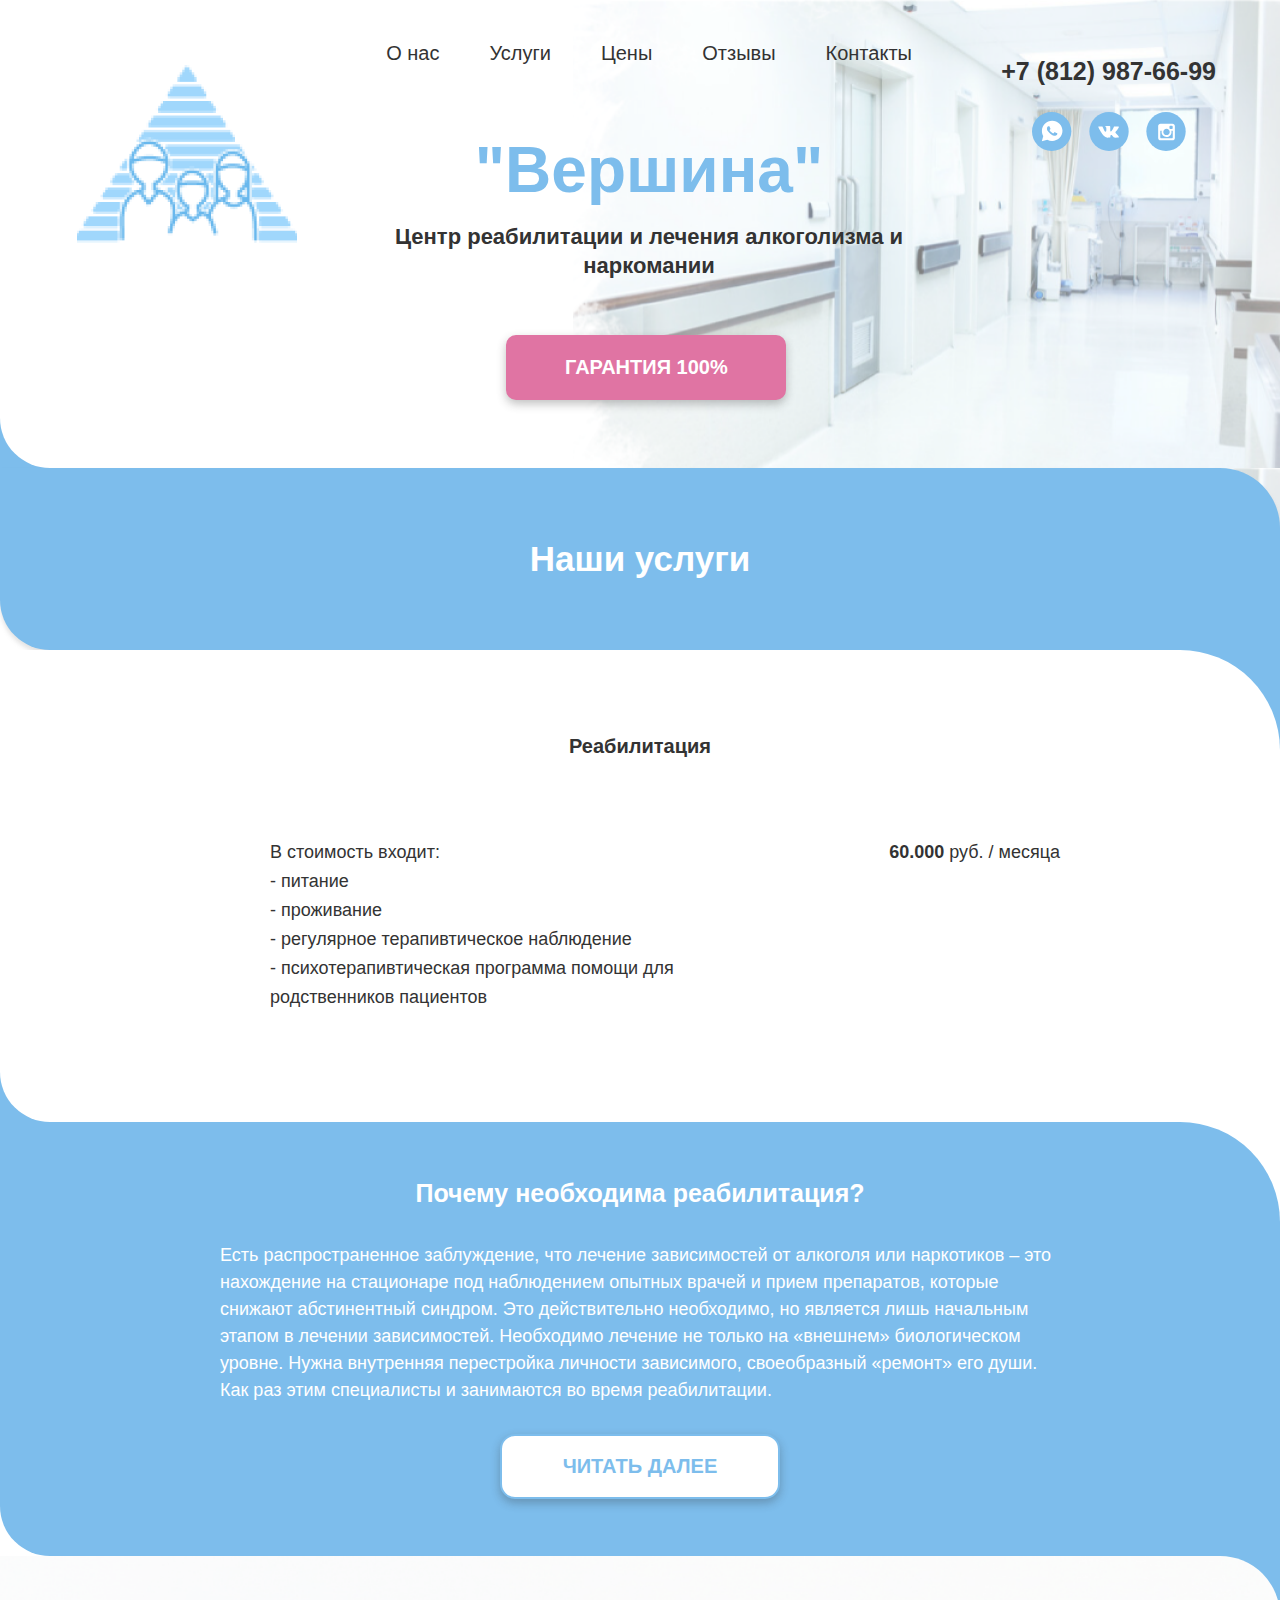
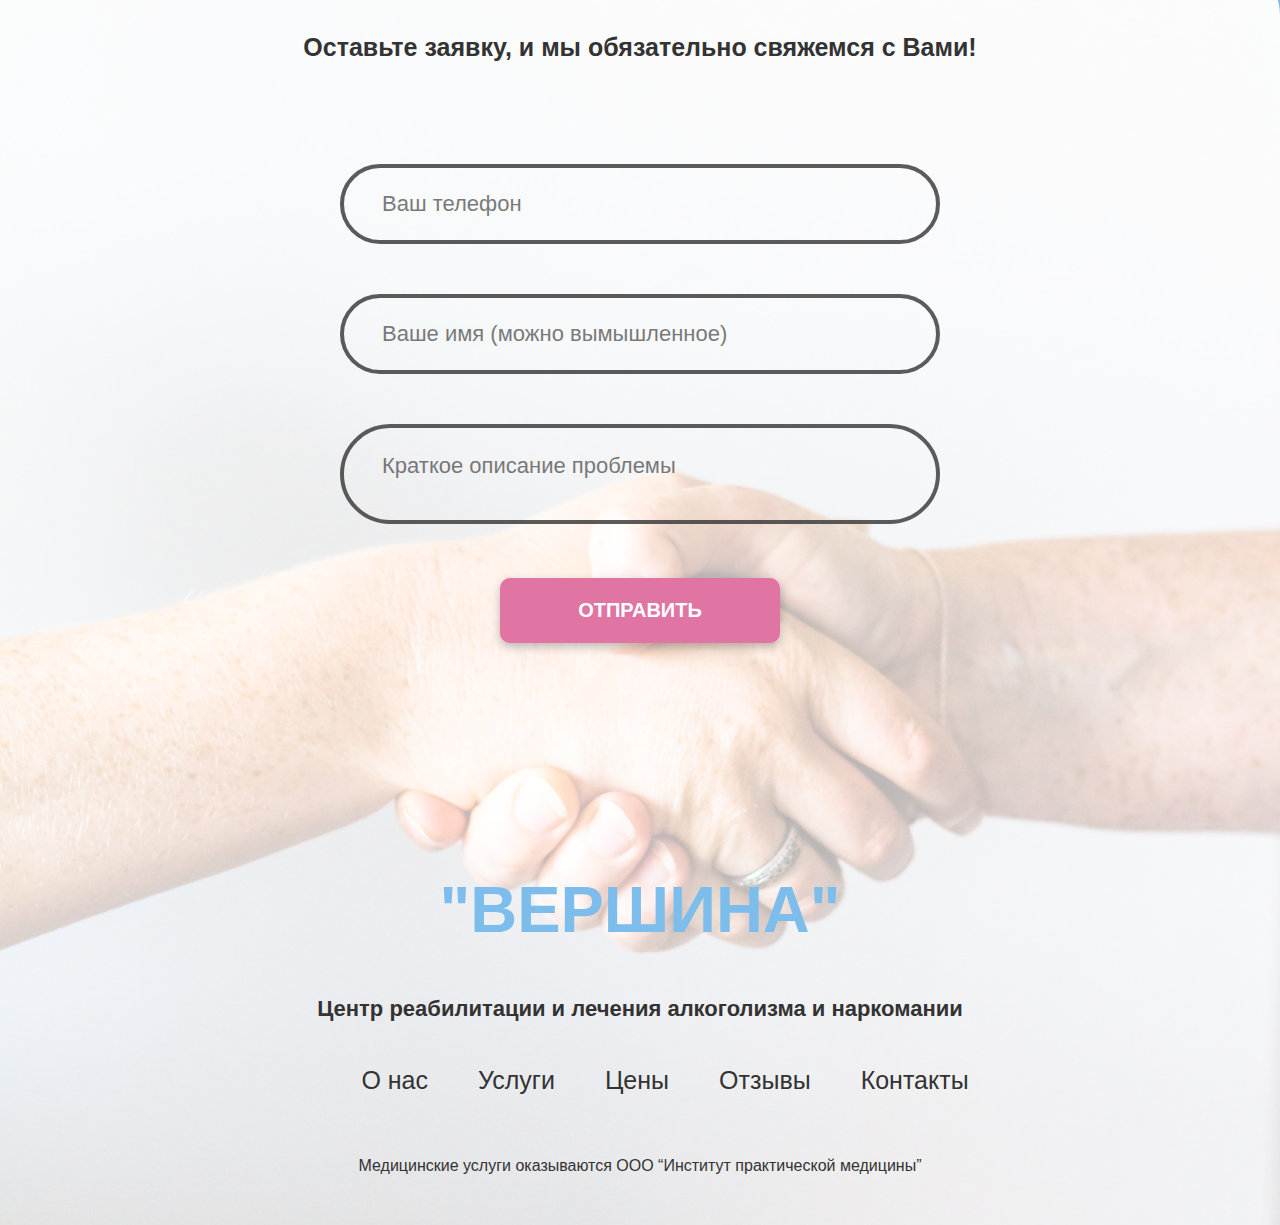
<file: src/services-rehabilitation.html>
<!DOCTYPE html>
<html lang="ru">
<head>
    <meta charset="UTF-8">
    <meta name="viewport" content="width=device-width, initial-scale=1.0">
    <title>Услуги Реабилитация "ВЕРШИНА"</title>
    <link rel="stylesheet" href="./css/style.css">
</head>
<body>
    <header class="header container">
        <!-- Меню на мобильный -->
        <div class="header__mobile">
            <div class="header__mobile--menu">
                <div class="burger-menu">
                    <a href="#" class="burger-menu__button">
                        <span class="burger-menu__lines"></span>
                    </a>
                </div>            
            <ul class="contacts__list">
                <li class="contacts__item">
                    <a href="#" class="contacts__link contacts__link--whatsup">
                        <svg width="40" height="39" viewBox="0 0 40 39" fill="none" xmlns="http://www.w3.org/2000/svg">
                            <ellipse cx="19.6639" cy="19.5" rx="19.6639" ry="19.5" fill="#7DBDEC"/>
                            <path d="M27.4576 11.7608C25.5152 9.84131 22.9253 8.7749 20.1915 8.7749C14.5082 8.7749 9.90397 13.3249 9.90397 18.9413C9.90397 20.7187 10.4076 22.496 11.2708 23.989L9.83203 29.2499L15.2995 27.828C16.8103 28.6101 18.4649 29.0366 20.1915 29.0366C25.8749 29.0366 30.4791 24.4866 30.4791 18.8702C30.4071 16.2397 29.4 13.6804 27.4576 11.7608ZM25.1554 22.5671C24.9396 23.1358 23.9325 23.7046 23.4289 23.7757C22.9972 23.8468 22.4217 23.8468 21.8462 23.7046C21.4865 23.5624 20.9829 23.4202 20.4073 23.1358C17.8175 22.0694 16.1628 19.5101 16.019 19.2968C15.8751 19.1546 14.9398 17.946 14.9398 16.6663C14.9398 15.3866 15.5873 14.8179 15.8031 14.5335C16.019 14.2491 16.3067 14.2491 16.5225 14.2491C16.6664 14.2491 16.8822 14.2491 17.0261 14.2491C17.17 14.2491 17.3858 14.178 17.6017 14.6757C17.8175 15.1733 18.3211 16.453 18.393 16.5241C18.4649 16.6663 18.4649 16.8085 18.393 16.9507C18.3211 17.0929 18.2491 17.2351 18.1052 17.3772C17.9614 17.5194 17.8175 17.7327 17.7455 17.8038C17.6016 17.946 17.4578 18.0882 17.6017 18.3015C17.7455 18.5858 18.2491 19.3679 19.0405 20.0788C20.0476 20.9319 20.839 21.2163 21.1268 21.3585C21.4145 21.5007 21.5584 21.4296 21.7023 21.2874C21.8462 21.1452 22.3498 20.5765 22.4936 20.2921C22.6375 20.0077 22.8533 20.0788 23.0692 20.1499C23.285 20.221 24.5799 20.8608 24.7957 21.003C25.0835 21.1452 25.2274 21.2163 25.2993 21.2874C25.3713 21.5007 25.3713 21.9983 25.1554 22.5671Z" fill="white"/>
                        </svg>
                    </a>
                </li>
                <li class="contacts__item">
                    <a href="#" class="contacts__link contacts__link--vk">
                        <svg width="40" height="39" viewBox="0 0 40 39" fill="none" xmlns="http://www.w3.org/2000/svg">
                            <ellipse cx="20.0169" cy="19.5" rx="19.6639" ry="19.5" fill="#7DBDEC"/>
                            <path d="M29.6583 24.4874C29.6583 24.4064 29.5767 24.4065 29.5767 24.3255C29.2501 23.6779 28.5155 22.8685 27.536 21.978C27.0462 21.5733 26.8013 21.2495 26.6381 21.0876C26.3932 20.7638 26.3932 20.521 26.4748 20.1972C26.5564 19.9544 26.8829 19.5496 27.4543 18.8211C27.7808 18.4163 27.9441 18.1735 28.189 17.9307C29.4134 16.3117 29.9848 15.2594 29.8215 14.7737L29.7399 14.6928C29.6583 14.6118 29.5766 14.5309 29.4134 14.5309C29.2501 14.4499 29.0053 14.4499 28.7604 14.5309H25.6585C25.5769 14.5309 25.5769 14.5309 25.4136 14.5309C25.332 14.5309 25.2504 14.5309 25.2504 14.5309H25.1688H25.0871L25.0055 14.6118C24.9239 14.6928 24.9239 14.6928 24.9239 14.7737C24.5974 15.6641 24.1892 16.3927 23.7811 17.2021C23.5362 17.6069 23.2913 18.0116 23.0464 18.3354C22.8016 18.6592 22.6383 18.902 22.475 19.0639C22.3118 19.2258 22.1485 19.3068 22.0669 19.4687C21.9853 19.5496 21.822 19.6306 21.822 19.5496C21.7404 19.5496 21.6588 19.5496 21.6588 19.4687C21.5771 19.3877 21.4955 19.3068 21.4139 19.2258C21.3323 19.1449 21.3323 18.983 21.2506 18.8211C21.2506 18.6592 21.2506 18.4973 21.2506 18.4163C21.2506 18.3354 21.2506 18.0926 21.2506 17.9307C21.2506 17.6878 21.2506 17.5259 21.2506 17.445C21.2506 17.2021 21.2506 16.8784 21.2506 16.5546C21.2506 16.2308 21.2506 15.9879 21.2506 15.826C21.2506 15.6641 21.2506 15.4213 21.2506 15.2594C21.2506 15.0166 21.2506 14.8547 21.2506 14.7737C21.2506 14.6928 21.169 14.5309 21.169 14.4499C21.0874 14.369 21.0057 14.288 20.9241 14.2071C20.8425 14.1261 20.6792 14.1261 20.5976 14.0452C20.1895 13.9642 19.6997 13.8833 19.1283 13.8833C17.8223 13.8833 16.9244 13.9643 16.5979 14.1261C16.4346 14.2071 16.2714 14.288 16.1897 14.4499C16.0265 14.6118 16.0265 14.6928 16.1081 14.6928C16.5162 14.7737 16.8428 14.9356 17.006 15.1785L17.0876 15.3404C17.1693 15.4213 17.1693 15.5832 17.2509 15.826C17.3325 16.0689 17.3325 16.3117 17.3325 16.6355C17.3325 17.1212 17.3325 17.6069 17.3325 17.9307C17.3325 18.3354 17.2509 18.5782 17.2509 18.8211C17.2509 19.0639 17.1693 19.2258 17.0876 19.3068C17.006 19.4687 17.006 19.5496 16.9244 19.5496C16.9244 19.5496 16.9244 19.6306 16.8427 19.6306C16.7611 19.6306 16.6795 19.7115 16.5162 19.7115C16.4346 19.7115 16.2714 19.6306 16.1897 19.5496C16.0265 19.4687 15.8632 19.3068 15.7816 19.1449C15.6183 18.983 15.4551 18.7401 15.2918 18.4163C15.1286 18.0926 14.8837 17.7688 14.7204 17.2831L14.5572 16.9593C14.4756 16.7974 14.3123 16.4736 14.149 16.0689C13.9858 15.6641 13.8225 15.3404 13.6593 14.9356C13.5776 14.7737 13.496 14.6928 13.4144 14.6118H13.3328C13.3328 14.6118 13.2511 14.5309 13.1695 14.5309C13.0879 14.5309 13.0063 14.4499 12.9246 14.4499H9.98603C9.65952 14.4499 9.49627 14.5309 9.41464 14.6118L9.33301 14.6928C9.33301 14.6928 9.33301 14.7737 9.33301 14.8547C9.33301 14.9356 9.33301 15.0166 9.41464 15.1785C9.82278 16.1498 10.3125 17.1212 10.8023 18.0926C11.2921 18.983 11.7818 19.7925 12.1084 20.3591C12.5165 20.9257 12.843 21.4924 13.2511 21.978C13.6593 22.4637 13.9042 22.7875 13.9858 22.9494C14.149 23.1113 14.2307 23.1922 14.3123 23.2732L14.5572 23.516C14.7204 23.6779 14.9653 23.9208 15.2918 24.1636C15.6183 24.4065 16.0265 24.6493 16.4346 24.8921C16.8427 25.135 17.3325 25.2969 17.8223 25.4588C18.3937 25.6207 18.8834 25.7016 19.3732 25.6207H20.5976C20.8425 25.6207 21.0058 25.5397 21.169 25.3778L21.2506 25.2969C21.2506 25.2159 21.3323 25.2159 21.3323 25.135C21.3323 25.054 21.3323 24.9731 21.3323 24.8112C21.3323 24.4874 21.3323 24.2446 21.4139 24.0017C21.4955 23.7589 21.4955 23.597 21.5772 23.4351C21.6588 23.2732 21.7404 23.1922 21.822 23.1113C21.9037 23.0303 21.9853 22.9494 21.9853 22.9494H22.0669C22.2302 22.8685 22.4751 22.9494 22.6383 23.1113C22.8832 23.2732 23.1281 23.516 23.2913 23.7589C23.4546 24.0017 23.6995 24.2446 24.026 24.5683C24.3525 24.8921 24.5974 25.135 24.7606 25.2159L25.0055 25.3778C25.1688 25.4588 25.332 25.5397 25.5769 25.6207C25.8218 25.7016 25.985 25.7016 26.1483 25.7016L28.9236 25.6207C29.1685 25.6207 29.4134 25.5397 29.5767 25.4588C29.7399 25.3778 29.8215 25.2969 29.8215 25.135C29.8215 25.054 29.8215 24.8921 29.8215 24.8112C29.6583 24.6493 29.6583 24.5683 29.6583 24.4874Z" fill="white"/>
                        </svg>
                    </a>
                </li>
                <li class="contacts__item">
                    <a href="#" class="contacts__link contacts__link--instagram">
                        <svg width="40" height="39" viewBox="0 0 40 39" fill="none" xmlns="http://www.w3.org/2000/svg">
                            <ellipse cx="20.0249" cy="19.5" rx="19.6639" ry="19.5" fill="#7DBDEC"/>
                            <path d="M26.4951 11.7H14.538C13.188 11.7 12.1594 12.72 12.1594 14.0587V25.9162C12.1594 27.255 13.188 28.275 14.538 28.275H26.4951C27.8451 28.275 28.8737 27.255 28.8737 25.9162V14.0587C28.8737 12.72 27.8451 11.7 26.4951 11.7ZM20.5166 24.96C23.2809 24.96 25.5309 22.7925 25.5309 20.1787C25.5309 19.7325 25.4666 19.2225 25.338 18.84H26.7523V25.5975C26.7523 25.9162 26.4951 26.235 26.1094 26.235H14.9237C14.6023 26.235 14.2809 25.98 14.2809 25.5975V18.7762H15.7594C15.6309 19.2225 15.5666 19.6687 15.5666 20.115C15.5023 22.7925 17.7523 24.96 20.5166 24.96ZM20.5166 23.0475C18.7166 23.0475 17.3023 21.645 17.3023 19.9237C17.3023 18.2025 18.7166 16.8 20.5166 16.8C22.3166 16.8 23.7309 18.2025 23.7309 19.9237C23.7309 21.7087 22.3166 23.0475 20.5166 23.0475ZM26.688 16.2262C26.688 16.6087 26.3666 16.9275 25.9809 16.9275H24.1809C23.7951 16.9275 23.4737 16.6087 23.4737 16.2262V14.505C23.4737 14.1225 23.7951 13.8037 24.1809 13.8037H25.9809C26.3666 13.8037 26.688 14.1225 26.688 14.505V16.2262Z" fill="white"/>
                            <defs>
                                <linearGradient id="paint0_linear" x1="8.71823" y1="34.6125" x2="34.5468" y2="7.58401" gradientUnits="userSpaceOnUse">
                                <stop stop-color="#7DBDEC"/>
                                <stop offset="0.502762" stop-color="#7DBDEC"/>
                                <stop offset="1" stop-color="#7DBDEC"/>
                                </linearGradient>
                            </defs>
                        </svg>
                    </a>
                </li>
            </ul>
            </div>
            <nav class="burger-menu burger-menu__nav">
                <ul class="burger-menu__list ">
                    <li class="burger-menu__item">
                        <a href="./about.html" class="burger-menu__link">О нас</a>
                    </li>
                    <li class="burger-menu__item">
                        <a href="#" class="burger-menu__link">Услуги</a>
                    </li>
                    <li class="burger-menu__item">
                        <a href="./price.html" class="burger-menu__link">Цены</a>
                    </li>
                    <li class="burger-menu__item">
                        <a href="#" class="burger-menu__link">Отзывы</a>
                    </li>
                    <li class="burger-menu__item">
                        <a href="#" class="burger-menu__link">Контакты</a>
                    </li>
                </ul>
            </nav>
            <div class="header__mobile--wrapper header__mobile--left-br">
                <div class="header__mobile--logo">
                    <a href="./index.html" class="header__title">
                        <h1 class="header__title">"Вершина"</h1>
                    </a>
                </div>
                <p class="header__paragraph">Центр реабилитации и лечения алкоголизма и наркомании</p>
                <div class="header__contacts contacts">
                    <a class="contacts__phone" href="tel:+78129876699">+7&nbsp(812)&nbsp987&#8209;66&#8209;99</a>
                    <button class="btn btn--pink">Гарантия 100%</button>
                </div>
            </div>
        </div>
        <!-- Меню на планшет -->
        <div class="header__tablet">  
            <div class="header__top">
                    <nav class="header__nav menu"> 
                        <ul class="menu__list">
                            <li class="menu__item">
                                <a href="./about.html" class="menu__link">О нас</a>
                            </li>
                            <li class="menu__item">
                                <a href="#" class="menu__link">Услуги</a>
                            </li>
                            <li class="menu__item">
                                <a href="./price.html" class="menu__link">Цены</a>
                            </li>
                            <li class="menu__item">
                                <a href="#" class="menu__link">Отзывы</a>
                            </li>
                            <li class="menu__item">
                                <a href="#" class="menu__link">Контакты</a>
                            </li>
                        </ul>
                    </nav>
                    <div class="header__contacts contacts">
                        <a class="contacts__phone" href="tel:+78129876699">+7&nbsp(812)&nbsp987&#8209;66&#8209;99</a>
                        <ul class="contacts__list">
                            <li class="contacts__item">
                                <a href="#" class="contacts__link contacts__link--whatsup">
                                    <svg width="40" height="39" viewBox="0 0 40 39" fill="none" xmlns="http://www.w3.org/2000/svg">
                                        <ellipse cx="19.6639" cy="19.5" rx="19.6639" ry="19.5" fill="#7DBDEC"/>
                                        <path d="M27.4576 11.7608C25.5152 9.84131 22.9253 8.7749 20.1915 8.7749C14.5082 8.7749 9.90397 13.3249 9.90397 18.9413C9.90397 20.7187 10.4076 22.496 11.2708 23.989L9.83203 29.2499L15.2995 27.828C16.8103 28.6101 18.4649 29.0366 20.1915 29.0366C25.8749 29.0366 30.4791 24.4866 30.4791 18.8702C30.4071 16.2397 29.4 13.6804 27.4576 11.7608ZM25.1554 22.5671C24.9396 23.1358 23.9325 23.7046 23.4289 23.7757C22.9972 23.8468 22.4217 23.8468 21.8462 23.7046C21.4865 23.5624 20.9829 23.4202 20.4073 23.1358C17.8175 22.0694 16.1628 19.5101 16.019 19.2968C15.8751 19.1546 14.9398 17.946 14.9398 16.6663C14.9398 15.3866 15.5873 14.8179 15.8031 14.5335C16.019 14.2491 16.3067 14.2491 16.5225 14.2491C16.6664 14.2491 16.8822 14.2491 17.0261 14.2491C17.17 14.2491 17.3858 14.178 17.6017 14.6757C17.8175 15.1733 18.3211 16.453 18.393 16.5241C18.4649 16.6663 18.4649 16.8085 18.393 16.9507C18.3211 17.0929 18.2491 17.2351 18.1052 17.3772C17.9614 17.5194 17.8175 17.7327 17.7455 17.8038C17.6016 17.946 17.4578 18.0882 17.6017 18.3015C17.7455 18.5858 18.2491 19.3679 19.0405 20.0788C20.0476 20.9319 20.839 21.2163 21.1268 21.3585C21.4145 21.5007 21.5584 21.4296 21.7023 21.2874C21.8462 21.1452 22.3498 20.5765 22.4936 20.2921C22.6375 20.0077 22.8533 20.0788 23.0692 20.1499C23.285 20.221 24.5799 20.8608 24.7957 21.003C25.0835 21.1452 25.2274 21.2163 25.2993 21.2874C25.3713 21.5007 25.3713 21.9983 25.1554 22.5671Z" fill="white"/>
                                    </svg>
                                </a>
                            </li>
                            <li class="contacts__item">
                                <a href="#" class="contacts__link contacts__link--vk">
                                    <svg width="40" height="39" viewBox="0 0 40 39" fill="none" xmlns="http://www.w3.org/2000/svg">
                                        <ellipse cx="20.0169" cy="19.5" rx="19.6639" ry="19.5" fill="#7DBDEC"/>
                                        <path d="M29.6583 24.4874C29.6583 24.4064 29.5767 24.4065 29.5767 24.3255C29.2501 23.6779 28.5155 22.8685 27.536 21.978C27.0462 21.5733 26.8013 21.2495 26.6381 21.0876C26.3932 20.7638 26.3932 20.521 26.4748 20.1972C26.5564 19.9544 26.8829 19.5496 27.4543 18.8211C27.7808 18.4163 27.9441 18.1735 28.189 17.9307C29.4134 16.3117 29.9848 15.2594 29.8215 14.7737L29.7399 14.6928C29.6583 14.6118 29.5766 14.5309 29.4134 14.5309C29.2501 14.4499 29.0053 14.4499 28.7604 14.5309H25.6585C25.5769 14.5309 25.5769 14.5309 25.4136 14.5309C25.332 14.5309 25.2504 14.5309 25.2504 14.5309H25.1688H25.0871L25.0055 14.6118C24.9239 14.6928 24.9239 14.6928 24.9239 14.7737C24.5974 15.6641 24.1892 16.3927 23.7811 17.2021C23.5362 17.6069 23.2913 18.0116 23.0464 18.3354C22.8016 18.6592 22.6383 18.902 22.475 19.0639C22.3118 19.2258 22.1485 19.3068 22.0669 19.4687C21.9853 19.5496 21.822 19.6306 21.822 19.5496C21.7404 19.5496 21.6588 19.5496 21.6588 19.4687C21.5771 19.3877 21.4955 19.3068 21.4139 19.2258C21.3323 19.1449 21.3323 18.983 21.2506 18.8211C21.2506 18.6592 21.2506 18.4973 21.2506 18.4163C21.2506 18.3354 21.2506 18.0926 21.2506 17.9307C21.2506 17.6878 21.2506 17.5259 21.2506 17.445C21.2506 17.2021 21.2506 16.8784 21.2506 16.5546C21.2506 16.2308 21.2506 15.9879 21.2506 15.826C21.2506 15.6641 21.2506 15.4213 21.2506 15.2594C21.2506 15.0166 21.2506 14.8547 21.2506 14.7737C21.2506 14.6928 21.169 14.5309 21.169 14.4499C21.0874 14.369 21.0057 14.288 20.9241 14.2071C20.8425 14.1261 20.6792 14.1261 20.5976 14.0452C20.1895 13.9642 19.6997 13.8833 19.1283 13.8833C17.8223 13.8833 16.9244 13.9643 16.5979 14.1261C16.4346 14.2071 16.2714 14.288 16.1897 14.4499C16.0265 14.6118 16.0265 14.6928 16.1081 14.6928C16.5162 14.7737 16.8428 14.9356 17.006 15.1785L17.0876 15.3404C17.1693 15.4213 17.1693 15.5832 17.2509 15.826C17.3325 16.0689 17.3325 16.3117 17.3325 16.6355C17.3325 17.1212 17.3325 17.6069 17.3325 17.9307C17.3325 18.3354 17.2509 18.5782 17.2509 18.8211C17.2509 19.0639 17.1693 19.2258 17.0876 19.3068C17.006 19.4687 17.006 19.5496 16.9244 19.5496C16.9244 19.5496 16.9244 19.6306 16.8427 19.6306C16.7611 19.6306 16.6795 19.7115 16.5162 19.7115C16.4346 19.7115 16.2714 19.6306 16.1897 19.5496C16.0265 19.4687 15.8632 19.3068 15.7816 19.1449C15.6183 18.983 15.4551 18.7401 15.2918 18.4163C15.1286 18.0926 14.8837 17.7688 14.7204 17.2831L14.5572 16.9593C14.4756 16.7974 14.3123 16.4736 14.149 16.0689C13.9858 15.6641 13.8225 15.3404 13.6593 14.9356C13.5776 14.7737 13.496 14.6928 13.4144 14.6118H13.3328C13.3328 14.6118 13.2511 14.5309 13.1695 14.5309C13.0879 14.5309 13.0063 14.4499 12.9246 14.4499H9.98603C9.65952 14.4499 9.49627 14.5309 9.41464 14.6118L9.33301 14.6928C9.33301 14.6928 9.33301 14.7737 9.33301 14.8547C9.33301 14.9356 9.33301 15.0166 9.41464 15.1785C9.82278 16.1498 10.3125 17.1212 10.8023 18.0926C11.2921 18.983 11.7818 19.7925 12.1084 20.3591C12.5165 20.9257 12.843 21.4924 13.2511 21.978C13.6593 22.4637 13.9042 22.7875 13.9858 22.9494C14.149 23.1113 14.2307 23.1922 14.3123 23.2732L14.5572 23.516C14.7204 23.6779 14.9653 23.9208 15.2918 24.1636C15.6183 24.4065 16.0265 24.6493 16.4346 24.8921C16.8427 25.135 17.3325 25.2969 17.8223 25.4588C18.3937 25.6207 18.8834 25.7016 19.3732 25.6207H20.5976C20.8425 25.6207 21.0058 25.5397 21.169 25.3778L21.2506 25.2969C21.2506 25.2159 21.3323 25.2159 21.3323 25.135C21.3323 25.054 21.3323 24.9731 21.3323 24.8112C21.3323 24.4874 21.3323 24.2446 21.4139 24.0017C21.4955 23.7589 21.4955 23.597 21.5772 23.4351C21.6588 23.2732 21.7404 23.1922 21.822 23.1113C21.9037 23.0303 21.9853 22.9494 21.9853 22.9494H22.0669C22.2302 22.8685 22.4751 22.9494 22.6383 23.1113C22.8832 23.2732 23.1281 23.516 23.2913 23.7589C23.4546 24.0017 23.6995 24.2446 24.026 24.5683C24.3525 24.8921 24.5974 25.135 24.7606 25.2159L25.0055 25.3778C25.1688 25.4588 25.332 25.5397 25.5769 25.6207C25.8218 25.7016 25.985 25.7016 26.1483 25.7016L28.9236 25.6207C29.1685 25.6207 29.4134 25.5397 29.5767 25.4588C29.7399 25.3778 29.8215 25.2969 29.8215 25.135C29.8215 25.054 29.8215 24.8921 29.8215 24.8112C29.6583 24.6493 29.6583 24.5683 29.6583 24.4874Z" fill="white"/>
                                    </svg>
                                </a>
                            </li>
                            <li class="contacts__item">
                                <a href="#" class="contacts__link contacts__link--instagram">
                                    <svg width="40" height="39" viewBox="0 0 40 39" fill="none" xmlns="http://www.w3.org/2000/svg">
                                        <ellipse cx="20.0249" cy="19.5" rx="19.6639" ry="19.5" fill="#7DBDEC"/>
                                        <path d="M26.4951 11.7H14.538C13.188 11.7 12.1594 12.72 12.1594 14.0587V25.9162C12.1594 27.255 13.188 28.275 14.538 28.275H26.4951C27.8451 28.275 28.8737 27.255 28.8737 25.9162V14.0587C28.8737 12.72 27.8451 11.7 26.4951 11.7ZM20.5166 24.96C23.2809 24.96 25.5309 22.7925 25.5309 20.1787C25.5309 19.7325 25.4666 19.2225 25.338 18.84H26.7523V25.5975C26.7523 25.9162 26.4951 26.235 26.1094 26.235H14.9237C14.6023 26.235 14.2809 25.98 14.2809 25.5975V18.7762H15.7594C15.6309 19.2225 15.5666 19.6687 15.5666 20.115C15.5023 22.7925 17.7523 24.96 20.5166 24.96ZM20.5166 23.0475C18.7166 23.0475 17.3023 21.645 17.3023 19.9237C17.3023 18.2025 18.7166 16.8 20.5166 16.8C22.3166 16.8 23.7309 18.2025 23.7309 19.9237C23.7309 21.7087 22.3166 23.0475 20.5166 23.0475ZM26.688 16.2262C26.688 16.6087 26.3666 16.9275 25.9809 16.9275H24.1809C23.7951 16.9275 23.4737 16.6087 23.4737 16.2262V14.505C23.4737 14.1225 23.7951 13.8037 24.1809 13.8037H25.9809C26.3666 13.8037 26.688 14.1225 26.688 14.505V16.2262Z" fill="white"/>
                                        <defs>
                                            <linearGradient id="paint0_linear" x1="8.71823" y1="34.6125" x2="34.5468" y2="7.58401" gradientUnits="userSpaceOnUse">
                                            <stop stop-color="#7DBDEC"/>
                                            <stop offset="0.502762" stop-color="#7DBDEC"/>
                                            <stop offset="1" stop-color="#7DBDEC"/>
                                            </linearGradient>
                                        </defs>
                                    </svg>
                                </a>
                            </li>
                        </ul>
                    </div>
                </div>
            <div class="header__tablet--logo">
                <a href="./index.html" class="header__title">
                    <h1 class="header__title">"Вершина"</h1>
                </a>
            </div>
            <p class="header__paragraph">Центр реабилитации и лечения алкоголизма и наркомании</p>
            <div class="header__bottom">
                <button class="btn btn--pink">Гарантия 100%</button>
            </div>    
        </div>
        <!-- desctop -->
        <div class="header__wrapper">  
            <div class="header__top">
                <a href="./index.html" class="header__logo">
                    <img src="./img/logo 1.png" width="220px" height="178px" alt="">
                </a>
                <div class="header__middle">
                    <nav class="header__nav menu">
                        
                        <ul class="menu__list">
                            <li class="menu__item">
                                <a href="./about.html" class="menu__link">О нас</a>
                            </li>
                            <li class="menu__item">
                                <a href="#" class="menu__link">Услуги</a>
                            </li>
                            <li class="menu__item">
                                <a href="./price.html" class="menu__link">Цены</a>
                            </li>
                            <li class="menu__item">
                                <a href="#" class="menu__link">Отзывы</a>
                            </li>
                            <li class="menu__item">
                                <a href="#" class="menu__link">Контакты</a>
                            </li>
                        </ul>
                    </nav>
                    <h1 class="header__title">"Вершина"</h1>
                    <p class="header__paragraph">Центр реабилитации и лечения алкоголизма и наркомании</p>
                </div>
                <div class="header__contacts contacts">
                    <a class="contacts__phone" href="tel:+78129876699">+7&nbsp(812)&nbsp987&#8209;66&#8209;99</a>
                    <ul class="contacts__list">
                        <li class="contacts__item">
                            <a href="#" class="contacts__link contacts__link--whatsup">
                                <svg width="40" height="39" viewBox="0 0 40 39" fill="none" xmlns="http://www.w3.org/2000/svg">
                                    <ellipse cx="19.6639" cy="19.5" rx="19.6639" ry="19.5" fill="#7DBDEC"/>
                                    <path d="M27.4576 11.7608C25.5152 9.84131 22.9253 8.7749 20.1915 8.7749C14.5082 8.7749 9.90397 13.3249 9.90397 18.9413C9.90397 20.7187 10.4076 22.496 11.2708 23.989L9.83203 29.2499L15.2995 27.828C16.8103 28.6101 18.4649 29.0366 20.1915 29.0366C25.8749 29.0366 30.4791 24.4866 30.4791 18.8702C30.4071 16.2397 29.4 13.6804 27.4576 11.7608ZM25.1554 22.5671C24.9396 23.1358 23.9325 23.7046 23.4289 23.7757C22.9972 23.8468 22.4217 23.8468 21.8462 23.7046C21.4865 23.5624 20.9829 23.4202 20.4073 23.1358C17.8175 22.0694 16.1628 19.5101 16.019 19.2968C15.8751 19.1546 14.9398 17.946 14.9398 16.6663C14.9398 15.3866 15.5873 14.8179 15.8031 14.5335C16.019 14.2491 16.3067 14.2491 16.5225 14.2491C16.6664 14.2491 16.8822 14.2491 17.0261 14.2491C17.17 14.2491 17.3858 14.178 17.6017 14.6757C17.8175 15.1733 18.3211 16.453 18.393 16.5241C18.4649 16.6663 18.4649 16.8085 18.393 16.9507C18.3211 17.0929 18.2491 17.2351 18.1052 17.3772C17.9614 17.5194 17.8175 17.7327 17.7455 17.8038C17.6016 17.946 17.4578 18.0882 17.6017 18.3015C17.7455 18.5858 18.2491 19.3679 19.0405 20.0788C20.0476 20.9319 20.839 21.2163 21.1268 21.3585C21.4145 21.5007 21.5584 21.4296 21.7023 21.2874C21.8462 21.1452 22.3498 20.5765 22.4936 20.2921C22.6375 20.0077 22.8533 20.0788 23.0692 20.1499C23.285 20.221 24.5799 20.8608 24.7957 21.003C25.0835 21.1452 25.2274 21.2163 25.2993 21.2874C25.3713 21.5007 25.3713 21.9983 25.1554 22.5671Z" fill="white"/>
                                </svg>
                            </a>
                        </li>
                        <li class="contacts__item">
                            <a href="#" class="contacts__link contacts__link--vk">
                                <svg width="40" height="39" viewBox="0 0 40 39" fill="none" xmlns="http://www.w3.org/2000/svg">
                                    <ellipse cx="20.0169" cy="19.5" rx="19.6639" ry="19.5" fill="#7DBDEC"/>
                                    <path d="M29.6583 24.4874C29.6583 24.4064 29.5767 24.4065 29.5767 24.3255C29.2501 23.6779 28.5155 22.8685 27.536 21.978C27.0462 21.5733 26.8013 21.2495 26.6381 21.0876C26.3932 20.7638 26.3932 20.521 26.4748 20.1972C26.5564 19.9544 26.8829 19.5496 27.4543 18.8211C27.7808 18.4163 27.9441 18.1735 28.189 17.9307C29.4134 16.3117 29.9848 15.2594 29.8215 14.7737L29.7399 14.6928C29.6583 14.6118 29.5766 14.5309 29.4134 14.5309C29.2501 14.4499 29.0053 14.4499 28.7604 14.5309H25.6585C25.5769 14.5309 25.5769 14.5309 25.4136 14.5309C25.332 14.5309 25.2504 14.5309 25.2504 14.5309H25.1688H25.0871L25.0055 14.6118C24.9239 14.6928 24.9239 14.6928 24.9239 14.7737C24.5974 15.6641 24.1892 16.3927 23.7811 17.2021C23.5362 17.6069 23.2913 18.0116 23.0464 18.3354C22.8016 18.6592 22.6383 18.902 22.475 19.0639C22.3118 19.2258 22.1485 19.3068 22.0669 19.4687C21.9853 19.5496 21.822 19.6306 21.822 19.5496C21.7404 19.5496 21.6588 19.5496 21.6588 19.4687C21.5771 19.3877 21.4955 19.3068 21.4139 19.2258C21.3323 19.1449 21.3323 18.983 21.2506 18.8211C21.2506 18.6592 21.2506 18.4973 21.2506 18.4163C21.2506 18.3354 21.2506 18.0926 21.2506 17.9307C21.2506 17.6878 21.2506 17.5259 21.2506 17.445C21.2506 17.2021 21.2506 16.8784 21.2506 16.5546C21.2506 16.2308 21.2506 15.9879 21.2506 15.826C21.2506 15.6641 21.2506 15.4213 21.2506 15.2594C21.2506 15.0166 21.2506 14.8547 21.2506 14.7737C21.2506 14.6928 21.169 14.5309 21.169 14.4499C21.0874 14.369 21.0057 14.288 20.9241 14.2071C20.8425 14.1261 20.6792 14.1261 20.5976 14.0452C20.1895 13.9642 19.6997 13.8833 19.1283 13.8833C17.8223 13.8833 16.9244 13.9643 16.5979 14.1261C16.4346 14.2071 16.2714 14.288 16.1897 14.4499C16.0265 14.6118 16.0265 14.6928 16.1081 14.6928C16.5162 14.7737 16.8428 14.9356 17.006 15.1785L17.0876 15.3404C17.1693 15.4213 17.1693 15.5832 17.2509 15.826C17.3325 16.0689 17.3325 16.3117 17.3325 16.6355C17.3325 17.1212 17.3325 17.6069 17.3325 17.9307C17.3325 18.3354 17.2509 18.5782 17.2509 18.8211C17.2509 19.0639 17.1693 19.2258 17.0876 19.3068C17.006 19.4687 17.006 19.5496 16.9244 19.5496C16.9244 19.5496 16.9244 19.6306 16.8427 19.6306C16.7611 19.6306 16.6795 19.7115 16.5162 19.7115C16.4346 19.7115 16.2714 19.6306 16.1897 19.5496C16.0265 19.4687 15.8632 19.3068 15.7816 19.1449C15.6183 18.983 15.4551 18.7401 15.2918 18.4163C15.1286 18.0926 14.8837 17.7688 14.7204 17.2831L14.5572 16.9593C14.4756 16.7974 14.3123 16.4736 14.149 16.0689C13.9858 15.6641 13.8225 15.3404 13.6593 14.9356C13.5776 14.7737 13.496 14.6928 13.4144 14.6118H13.3328C13.3328 14.6118 13.2511 14.5309 13.1695 14.5309C13.0879 14.5309 13.0063 14.4499 12.9246 14.4499H9.98603C9.65952 14.4499 9.49627 14.5309 9.41464 14.6118L9.33301 14.6928C9.33301 14.6928 9.33301 14.7737 9.33301 14.8547C9.33301 14.9356 9.33301 15.0166 9.41464 15.1785C9.82278 16.1498 10.3125 17.1212 10.8023 18.0926C11.2921 18.983 11.7818 19.7925 12.1084 20.3591C12.5165 20.9257 12.843 21.4924 13.2511 21.978C13.6593 22.4637 13.9042 22.7875 13.9858 22.9494C14.149 23.1113 14.2307 23.1922 14.3123 23.2732L14.5572 23.516C14.7204 23.6779 14.9653 23.9208 15.2918 24.1636C15.6183 24.4065 16.0265 24.6493 16.4346 24.8921C16.8427 25.135 17.3325 25.2969 17.8223 25.4588C18.3937 25.6207 18.8834 25.7016 19.3732 25.6207H20.5976C20.8425 25.6207 21.0058 25.5397 21.169 25.3778L21.2506 25.2969C21.2506 25.2159 21.3323 25.2159 21.3323 25.135C21.3323 25.054 21.3323 24.9731 21.3323 24.8112C21.3323 24.4874 21.3323 24.2446 21.4139 24.0017C21.4955 23.7589 21.4955 23.597 21.5772 23.4351C21.6588 23.2732 21.7404 23.1922 21.822 23.1113C21.9037 23.0303 21.9853 22.9494 21.9853 22.9494H22.0669C22.2302 22.8685 22.4751 22.9494 22.6383 23.1113C22.8832 23.2732 23.1281 23.516 23.2913 23.7589C23.4546 24.0017 23.6995 24.2446 24.026 24.5683C24.3525 24.8921 24.5974 25.135 24.7606 25.2159L25.0055 25.3778C25.1688 25.4588 25.332 25.5397 25.5769 25.6207C25.8218 25.7016 25.985 25.7016 26.1483 25.7016L28.9236 25.6207C29.1685 25.6207 29.4134 25.5397 29.5767 25.4588C29.7399 25.3778 29.8215 25.2969 29.8215 25.135C29.8215 25.054 29.8215 24.8921 29.8215 24.8112C29.6583 24.6493 29.6583 24.5683 29.6583 24.4874Z" fill="white"/>
                                </svg>
                            </a>
                        </li>
                        <li class="contacts__item">
                            <a href="#" class="contacts__link contacts__link--instagram">
                                <svg width="40" height="39" viewBox="0 0 40 39" fill="none" xmlns="http://www.w3.org/2000/svg">
                                    <ellipse cx="20.0249" cy="19.5" rx="19.6639" ry="19.5" fill="#7DBDEC"/>
                                    <path d="M26.4951 11.7H14.538C13.188 11.7 12.1594 12.72 12.1594 14.0587V25.9162C12.1594 27.255 13.188 28.275 14.538 28.275H26.4951C27.8451 28.275 28.8737 27.255 28.8737 25.9162V14.0587C28.8737 12.72 27.8451 11.7 26.4951 11.7ZM20.5166 24.96C23.2809 24.96 25.5309 22.7925 25.5309 20.1787C25.5309 19.7325 25.4666 19.2225 25.338 18.84H26.7523V25.5975C26.7523 25.9162 26.4951 26.235 26.1094 26.235H14.9237C14.6023 26.235 14.2809 25.98 14.2809 25.5975V18.7762H15.7594C15.6309 19.2225 15.5666 19.6687 15.5666 20.115C15.5023 22.7925 17.7523 24.96 20.5166 24.96ZM20.5166 23.0475C18.7166 23.0475 17.3023 21.645 17.3023 19.9237C17.3023 18.2025 18.7166 16.8 20.5166 16.8C22.3166 16.8 23.7309 18.2025 23.7309 19.9237C23.7309 21.7087 22.3166 23.0475 20.5166 23.0475ZM26.688 16.2262C26.688 16.6087 26.3666 16.9275 25.9809 16.9275H24.1809C23.7951 16.9275 23.4737 16.6087 23.4737 16.2262V14.505C23.4737 14.1225 23.7951 13.8037 24.1809 13.8037H25.9809C26.3666 13.8037 26.688 14.1225 26.688 14.505V16.2262Z" fill="white"/>
                                    <defs>
                                        <linearGradient id="paint0_linear" x1="8.71823" y1="34.6125" x2="34.5468" y2="7.58401" gradientUnits="userSpaceOnUse">
                                        <stop stop-color="#7DBDEC"/>
                                        <stop offset="0.502762" stop-color="#7DBDEC"/>
                                        <stop offset="1" stop-color="#7DBDEC"/>
                                        </linearGradient>
                                    </defs>
                                </svg>
                            </a>
                        </li>
                    </ul>
                </div>
            </div>
            <div class="header__bottom">
                <button class="btn btn--pink">Гарантия 100%</button>
            </div>
        </div>    
    </header>
    <main class="main container" >
        <!-- Секция "Получить помощь" -->
        <section class="main__help help help__mobile">
            <div class="help__wrapper help__wrapper--services">
                <h1 class="main__title main__title--white main__title--extra main__title-serv">Наши услуги</h2>
            </div>
        </section>
        <!-- Секция "Наши услуги" -->
        <section class="main__services services services--side services--hide">
            <div class="services__wrapper services__wrapper--side">
                <h2 class="main__title services__title">Наши услуги</h2>  
                <ul class="services__list">
                    <li class="services__item ">
                        <a href="./services-nark.html" class="services__link btn btn--left-lower-border services__link--left-lower-border services__link--btn1">Лечение наркомании</a>
                    </li>
                    <li class="services__item ">
                        <a href="./services-alko.html" class="services__link btn services__link--btn2">Лечение алкоголизма</a>
                    </li>
                    <li class="services__item">
                        <a href="./services-rehabilitation.html" class="services__link services__link--active btn services__link--padtop services__link--btn3-active">Реабилитация</a>
                    </li>
                    <li class="services__item">
                        <a  href="./services-family.html" class="services__link btn btn--right-lower-border services__link--right-lower-border services__link--btn4">Родителям и близким</a>
                    </li>
                </ul>
            </div>
        </section>
        <!-- Секция "Реабилитация для мобильных устройств" -->
        <section class="main__healing healing healing--white healing--white-inversion services--hide">
            <div class="healing__wrapper healing__wrapper--blue healing__wrapper--whyreh healing__wrapper--family healing__wrapper--blue-inversion">
                <h3 class="healing__title main__title--healing main__title--healing-white">Реабилитация 60.000 руб./мес.</h3>
                <p class="healing__paragraph healing__paragraph--center">Центр реабилитации и лечения зависимостей Вершина гарантирует полную анонимность пациентов клиники</p>
                <button class="btn btn--read">получить помощь</button>
            </div>
        </section>
        <!-- Секция "Реабилитация" -->
        <section class="main__healing healing healing--hide">
            <div class="healing__wrapper healing__wrapper--rehabilitation">
                <!-- <h2 class="main__title main__title--healing main__title--healing-white">Реабилитация</h2> -->
                <table class="main__table">
                    <thead>
                    <tr>
                        <th colspan="4" class="main__th main__th--small"><p>Реабилитация</p></th>
                    </tr>
                    </thead>
                    <tbody>
                    <tr>
                        <td colspan="3" class="main__td"><p>В стоимость входит:
- питание
- проживание
- регулярное терапивтическое наблюдение
- психотерапивтическая программа помощи для
родственников пациентов</p></td>
                        <td class="main__td main__td--price"><p><b>60.000</b> руб. / месяца</p></td>
                    </tr>
                    </tbody>
                    </table>
            </div>
        </section>
        <!-- Секция "Почему нужна реабилитация?" -->
        <section class="main__healing healing healing--white">
            <div class="healing__wrapper healing__wrapper--blue healing__wrapper--whyreh">
                <h3 class="healing__title healing--desctop">Почему необходима реабилитация?</h3>
                <h3 class="healing__title healing--mobile">Реабилитация</h3>
                <p class="healing__paragraph healing--desctop">Есть распространенное заблуждение, что лечение зависимостей от алкоголя или наркотиков – это нахождение на стационаре под наблюдением опытных врачей и прием препаратов, которые снижают абстинентный синдром. Это действительно необходимо, но является лишь начальным этапом в лечении зависимостей. Необходимо лечение не только на «внешнем» биологическом уровне. Нужна внутренняя перестройка личности зависимого, своеобразный «ремонт» его души. Как раз этим специалисты и занимаются во время реабилитации.</p>
                <p class="healing__paragraph healing--mobile">Почему необходима реабилитация?
                    Есть распространенное заблуждение, что лечение зависимостей от алкоголя или наркотиков – это нахождение на стационаре под наблюдением опытных врачей и прием препаратов, которые снижают абстинентный синдром. Это действительно необходимо, но является лишь начальным этапом в лечении зависимостей. Необходимо лечение не только на «внешнем» биологическом уровне. Нужна внутренняя перестройка личности зависимого, своеобразный «ремонт» его души. Как раз этим специалисты и занимаются во время реабилитации.</p>
                <button class="btn btn--read">читать далее</button>
            </div>
        </section>
        
    </main>
    <!-- Подвал -->
    <footer class="footer container">

        <div class="footer__bg">
            <!-- Секция "Форма обратной связи" -->
        <section class="main__application application application--blue application--inversion">
            <div class="application__wrapper application__wrapper--white application__wrapper--right-br application__wrapper--inversion application__wrapper--left-br">
                <h3 class="application__paragraph">Оставьте заявку, и мы обязательно свяжемся с Вами!</h3>
                <form action="#" class="application__form">
                    <div class="application__item">
                        <input type="text" class="application__input application__input--rehabilitation" name="phone" placeholder="Ваш телефон">
                    </div>
                    <div class="application__item">
                        <input type="text" class="application__input application__input--rehabilitation" name="name" placeholder="Ваше имя (можно вымышленное)">
                    </div>
                    <div class="application__item">
                        <textarea style="resize: none;" name="text" id="#" class="application__input application__text application__input--rehabilitation" placeholder="Краткое описание проблемы"></textarea>
                    </div>
                    <button type="submit" class="btn btn--pink btn--send-mobile">Отправить</button>
                </form>
            </div>
        </section>
        <div class="footer__wrapper footer__wrapper--services-nark footer__wrapper--no-right-br footer__wrapper--right-br">
            <div class="footer__main">
                <div class="footer__logo--mobile">
                    <a href="./index.html" class="footer__title--mobile">
                        <h1 class="header__title">"Вершина"</h1>
                    </a>
                </div>
                <!-- <a href="#" class="footer__logo">
                    <img src="./img/logo 1.png" alt="" class="footer__img">
                </a> -->
                <h2 class="footer__title">"ВЕРШИНА"</h2>
                <p class="footer__name">Центр реабилитации и лечения алкоголизма и наркомании</p>

                <nav class="footer__nav menu">
                    <ul class="menu__list">
                        <li class="menu__item">
                            <a href="./about.html" class="menu__link footer__menu-link">О нас</a>
                        </li>
                        <li class="menu__item">
                            <a href="#" class="menu__link footer__menu-link">Услуги</a>
                        </li>
                        <li class="menu__item">
                            <a href="./price.html" class="menu__link footer__menu-link">Цены</a>
                        </li>
                        <li class="menu__item">
                            <a href="#" class="menu__link footer__menu-link">Отзывы</a>
                        </li>
                        <li class="menu__item">
                            <a href="#" class="menu__link footer__menu-link">Контакты</a>
                        </li>
                    </ul>
                </nav>

                <span class="footer__executor">Медицинские услуги оказываются ООО “Институт практической медицины”</span>
            </div>         
        </div>
        </div>
    </footer>
    <script src="https://code.jquery.com/jquery-3.5.1.min.js"></script>
    <script src="./js/slick.min.js"></script>
    <script src="./js/script.js"></script>
</body>
</html>
</file>
<file: src/css/style.css>
@charset "UTF-8";
body {
  margin: 0;
  color: #333333;
  background-color: #ffffff;
  font-family: Arial, sans-serif;
}

a {
  text-decoration: none;
}

ul, li, p, h1, h2, h3 {
  margin: 0;
  padding: 0;
}

img {
  max-width: 100%;
  height: auto;
}

.visually-hidden:not(:focus):not(:active) {
  width: 0;
  height: 0;
  border: none;
  margin: 0;
  padding: 0;
  overflow: hidden;
}

.container {
  max-width: 1440px;
  margin: 0 auto;
}

@media (max-with: 767px) {
  .container {
    width: 360px;
    margin: 0 auto;
  }
}
.slider {
  display: flex;
  justify-content: center;
  list-style: none;
  position: relative;
  padding: 0 80px;
}
.slider__item {
  border: none;
  outline: none;
  display: flex;
  flex-direction: column;
  align-items: center;
  min-width: 0;
}
.slider__name {
  font-size: 16px;
  font-style: normal;
  font-weight: 900;
  line-height: 24px;
  letter-spacing: 0em;
  text-align: center;
}
.slider__prof {
  font-size: 16px;
  font-style: normal;
  font-weight: 500;
  line-height: 24px;
  letter-spacing: 0em;
  text-align: center;
}

/* Ограничивающая оболочка */
.slick-list {
  overflow: hidden;
}

/* Лента слайдов */
.slick-track {
  display: flex;
  align-items: flex-start;
}

/* Стрелка */
.slick-arrow {
  outline: none;
  border: none;
  position: absolute;
  top: 50%;
  margin: -50px 0 0 0;
  z-index: 2;
  font-size: 0;
  width: 50px;
  height: 50px;
}

/* Стрелка влево */
.slick-arrow.slick-prev {
  left: 0;
  background: url(../img/arrow-left-circle.svg) 0 0/100% no-repeat;
}

/* Стрелка вправо */
.slick-arrow.slick-next {
  right: 0;
  background: url(../img/arrow-right-circle.svg) 0 0/100% no-repeat;
}

@media (max-width: 767px) {
  .slider {
    display: flex;
    justify-content: center;
    list-style: none;
    position: relative;
    box-sizing: border-box;
    width: 300px;
    padding: 0 40px;
    margin: 0 auto;
  }
  .slider__item {
    border: none;
    outline: none;
    display: flex;
    flex-direction: column;
    align-items: center;
    min-width: 0;
    min-height: 240px;
    filter: drop-shadow(0px 4px 4px rgba(0, 0, 0, 0.25));
    border-radius: 20px;
    padding: 0 40px;
  }
  .slider__name {
    font-size: 16px;
    font-style: normal;
    font-weight: 700;
    line-height: 21px;
    letter-spacing: 0em;
    text-align: center;
  }
  .slider__prof {
    font-size: 14px;
    font-style: normal;
    font-weight: 500;
    line-height: 19px;
    letter-spacing: 0em;
    text-align: center;
  }

  /* Ограничивающая оболочка */
  .slick-list {
    overflow: hidden;
  }

  /* Лента слайдов */
  .slick-track {
    display: flex;
    align-items: flex-start;
  }

  /* Стрелка */
  .slick-arrow {
    outline: none;
    border: none;
    position: absolute;
    top: 50%;
    margin: -50px 0 0 0;
    z-index: 2;
    font-size: 0;
    width: 40px;
    height: 40px;
  }

  /* Стрелка влево */
  .slick-arrow.slick-prev {
    left: 0;
    background: url(../img/arrow-left-mob.svg) 0 0/100% no-repeat;
  }

  /* Стрелка вправо */
  .slick-arrow.slick-next {
    right: 0;
    background: url(../img/arrow-right-mob.svg) 0 0/100% no-repeat;
  }
}
.wrapper--white {
  background: #ffffff;
}
.wrapper--blue {
  background: #7DBDEC;
}

.header {
  background: #7DBDEC;
}
.header__mobile, .header__tablet {
  display: none;
}
.header__wrapper {
  margin: 0 auto;
  max-width: 1440px;
  box-sizing: border-box;
  background: #ffffff;
  display: flex;
  flex-direction: column;
  justify-content: space-between;
  padding-top: 40px;
  padding-right: 5%;
  padding-left: 6%;
  padding-bottom: 68px;
  background-image: url(../img/header.png);
  background-repeat: no-repeat;
  background-position-x: right;
  border-radius: 0px 0px 0px 50px;
}
.header__top {
  display: flex;
  flex-direction: row;
}
.header__bottom {
  display: flex;
  justify-content: center;
  align-items: center;
}
.header__logo {
  box-sizing: border-box;
  margin-top: 25px;
}
.header__logo img {
  max-width: none;
}
.header__middle {
  display: flex;
  flex-direction: column;
  justify-content: center;
  align-items: center;
  margin: 0 3%;
}
.header__title {
  color: #7DBDEC;
  font-size: 4em;
  line-height: 86px;
  font-weight: 700px;
  margin-bottom: 9px;
}
.header__paragraph {
  text-align: center;
  font-size: 22px;
  line-height: 29px;
  font-weight: 900;
  margin-bottom: 55px;
}
.header__contacts {
  margin-top: 15px;
  align-items: flex-end;
}

@media (max-width: 767px) {
  .header__wrapper, .header__tablet {
    display: none;
  }
  .header__logo {
    width: 100%;
    margin: 0;
    padding: 0 6px 0 0;
  }
  .header__title {
    margin: 0;
    font-size: 25px;
    font-style: normal;
    font-weight: 700;
    line-height: 33px;
    letter-spacing: 0em;
    text-align: left;
  }
  .header__title::after {
    position: absolute;
    content: "";
    width: 70px;
    height: 51px;
    top: 0;
    left: 0;
    background: url(../img/logomob.svg) 0 0 no-repeat;
  }
  .header__paragraph {
    font-size: 12px;
    font-style: normal;
    font-weight: 900;
    line-height: 16px;
    letter-spacing: 0em;
    text-align: center;
    margin: 0;
    margin-bottom: 37px;
  }
  .header__mobparagraph {
    color: #7DBDEC;
    font-size: 18px;
    font-style: normal;
    font-weight: 700;
    line-height: 24px;
    letter-spacing: 0em;
    text-align: center;
    margin-top: 19px;
  }
  .header__contacts {
    position: relative;
    margin-top: 0;
    padding-left: 72px;
    padding-right: 0;
    align-items: center;
    box-sizing: border-box;
  }
  .header__mobile {
    width: 100%;
    display: flex;
    flex-direction: column;
    background: #ffffff;
  }
  .header__mobile--left-br {
    border-radius: 0px 0px 0px 100px;
  }
  .header__mobile--menu {
    display: flex;
    justify-content: center;
    position: relative;
    height: 70px;
    box-sizing: border-box;
    padding: 15px 30px;
    background: rgba(125, 189, 236, 0.15);
  }
  .header__mobile--menu .contacts__list {
    margin-left: auto;
  }
  .header__mobile--menu-toggle::after {
    position: absolute;
    content: "";
    width: 38px;
    height: 20px;
    left: 30px;
    top: 25px;
    background: url(../img/toggle.svg) 0 0 no-repeat;
  }
  .header__mobile--wrapper {
    margin: 0 auto;
    box-sizing: border-box;
    padding: 25px 45px 20px;
    display: flex;
    flex-direction: column;
    justify-content: center;
    align-items: center;
    background: #ffffff;
  }
  .header__mobile--logo {
    height: 51px;
    justify-content: center;
    align-items: center;
    box-sizing: border-box;
    padding-left: 70px;
    position: relative;
    display: flex;
    flex-direction: row;
    margin: 0 auto 22px;
  }
}
@media (min-width: 767px) and (max-width: 1150px) {
  .header__wrapper {
    display: none;
  }
  .header__tablet {
    display: block;
    background: #ffffff;
    padding: 40px 30px 55px 30px;
    border-radius: 0px 0px 0px 100px;
    margin: 0 auto;
    box-sizing: border-box;
    background-image: url(../img/header.png);
    background-repeat: no-repeat;
    background-position-x: right;
  }
  .header__tablet--logo {
    position: relative;
    width: 600px;
    margin: 0 auto;
  }
  .header__top {
    display: flex;
    flex-direction: row;
    justify-content: space-between;
    margin-bottom: 55px;
  }
  .header__contacts {
    margin-top: 0;
  }
  .header__title {
    font-size: 65px;
    font-style: normal;
    font-weight: 700;
    line-height: 86px;
    letter-spacing: 0em;
    text-align: right;
  }
  .header__title::after {
    position: absolute;
    content: "";
    width: 220px;
    height: 180px;
    top: -110px;
    left: 0;
    background: url(../img/logotablet.svg) 0 0 no-repeat;
  }
}
.menu__list {
  list-style: none;
  display: flex;
  flex-direction: row;
  margin-bottom: 60px;
}
.menu__item {
  margin-right: 50px;
}
.menu__item:nth-child(5) {
  margin-right: 0px;
}
.menu__link {
  color: #333333;
  font-size: 20px;
  line-height: 26.5px;
  font-weight: 500;
}

@media (max-width: 767px) {
  .mobmenu__list {
    display: flex;
    flex-direction: column;
    justify-content: center;
    align-items: center;
    margin: 0;
  }
  .mobmenu__list-disactive {
    display: none;
  }
  .mobmenu__item {
    display: flex;
    justify-content: center;
    align-items: center;
    width: 100%;
    height: 70px;
    margin: 0;
    border-bottom: 2px solid #7DBDEC;
  }

  .menu__list {
    list-style: none;
    display: flex;
    flex-direction: row;
    margin-bottom: 25px;
  }
  .menu__item {
    margin-right: 20px;
  }
  .menu__item:nth-child(5) {
    margin-right: 0px;
  }
  .menu__link {
    color: #333333;
    font-size: 12px;
    line-height: 16px;
    font-weight: 500;
  }
}
@media (min-width: 767px) and (max-width: 1150px) {
  .menu__item {
    margin-right: 40px;
  }
}
.btn {
  color: #ffffff;
  font-size: 20px;
  line-height: 26.5px;
  font-weight: 700;
  text-transform: uppercase;
  width: 280px;
  height: 65px;
  border: 2px solid #7DBDEC;
  box-sizing: border-box;
  box-shadow: 0px 4px 10px rgba(51, 51, 51, 0.3);
  border-radius: 10px;
  outline: none;
  cursor: pointer;
}
.btn--blue {
  color: #ffffff;
  background-color: #7DBDEC;
  border: 2px solid #7DBDEC;
}
.btn--pink {
  color: #ffffff;
  background-color: #E074A3;
  border: 2px solid #E074A3;
}
.btn--pink:active {
  border: 2px solid #7DBDEC;
  background-color: #7DBDEC;
}
.btn--send {
  color: #7DBDEC;
  background-color: #ffffff;
  border: 2px solid #7DBDEC;
  border-radius: 10px 20px;
}
.btn--send:active, .btn--read:active {
  color: #ffffff;
  background-color: #7DBDEC;
}
.btn--smoothed {
  border-radius: 10px 20px;
}
.btn--read {
  color: #7DBDEC;
  background-color: #ffffff;
  border: 2px solid #7DBDEC;
  border-radius: 15px;
}
.btn--right-lower-border {
  border-radius: 10px 10px 40px 10px;
}
.btn--left-lower-border {
  border-radius: 10px 10px 10px 40px;
}
.btn--right-lower-border {
  border-radius: 10px 10px 40px 10px;
}
.btn--left-lower-border {
  border-radius: 10px 10px 10px 40px;
}
.btn--right-margin {
  margin-bottom: 40px;
}

.btns {
  display: flex;
  flex-direction: column;
  justify-content: center;
  align-items: flex-start;
}

@media (max-width: 767px) {
  .btn {
    font-size: 12px;
    font-style: normal;
    font-weight: 700;
    line-height: 16px;
    letter-spacing: 0em;
    text-align: center;
    width: 136px;
    height: 37px;
  }
  .btn--right-lower-border {
    border-radius: 10px 10px 10px 10px;
  }
  .btn--right-lower-border:active {
    border-radius: 10px 10px 10px 10px;
  }
  .btn--left-lower-border {
    border-radius: 10px 10px 10px 10px;
  }
  .btn--left-lower-border:active {
    border-radius: 10px 10px 10px 10px;
  }
  .btn--send {
    color: #ffffff;
    font-size: 16px;
    font-style: normal;
    font-weight: 700;
    line-height: 21px;
    letter-spacing: 0em;
    text-align: center;
    background-color: #7DBDEC;
    border: 2px solid #7DBDEC;
    border-radius: 60px;
    width: 280px;
    height: 50px;
  }
  .btn--read {
    font-size: 16px;
    font-style: normal;
    font-weight: 700;
    line-height: 21px;
    letter-spacing: 0em;
    width: 220px;
    height: 60px;
  }
  .btn--send-mobile {
    color: #7DBDEC;
    font-size: 16px;
    font-style: normal;
    font-weight: 700;
    line-height: 21px;
    letter-spacing: 0em;
    text-align: center;
    background-color: #ffffff;
    border: 2px solid #7DBDEC;
    border-radius: 60px;
    width: 280px;
    height: 50px;
  }
  .btn--right-margin {
    margin-right: 0;
    margin-bottom: 28px;
  }

  .btns {
    display: flex;
    flex-direction: column;
    justify-content: center;
    align-items: center;
  }
}
.contacts {
  display: flex;
  flex-direction: column;
}
.contacts__phone {
  color: #333333;
  font-size: 25px;
  line-height: 33px;
  font-weight: 700;
  margin-bottom: 24px;
}
.contacts__list {
  list-style: none;
  display: flex;
  flex-direction: row;
  margin: 0 auto;
}
.contacts__item {
  margin-right: 18px;
}
.contacts__item:nth-child(3) {
  margin-right: 0px;
}
.contacts__link {
  display: block;
  width: 39px;
  height: 39px;
}

@media (max-width: 767px) {
  .contacts__phone {
    margin-bottom: 12px;
    color: #333333;
    font-size: 16px;
    font-style: normal;
    line-height: 21px;
    letter-spacing: 0em;
    text-align: center;
  }
  .contacts__phone::after {
    position: absolute;
    content: "";
    width: 76px;
    height: 72px;
    left: -6px;
    top: 0;
    background: url(../img/phone24.svg) 0 0 no-repeat;
  }
  .contacts__list {
    margin: 0;
    margin-left: auto;
  }
}
@media (min-width: 767px) and (max-width: 1150px) {
  .contacts__phone {
    font-size: 22px;
    line-height: 30px;
  }
}
.help {
  background: #ffffff;
  background-image: url(../img/header.png);
  background-repeat: no-repeat;
  background-position-x: right;
}
.help__wrapper {
  margin: 0 auto;
  max-width: 1440px;
  box-sizing: border-box;
  background-color: #7DBDEC;
  padding: 45px 165px 36px;
  border-radius: 0px 60px 0px 50px;
  box-shadow: 0px 4px 4px rgba(146, 146, 146, 0.25);
  display: flex;
  flex-direction: column;
  justify-content: center;
  align-items: center;
}
.help__wrapper--services {
  padding: 68px 0px;
}
.help__paragraph {
  text-align: center;
  color: #ffffff;
  font-size: 30px;
  line-height: 39px;
  font-weight: 900;
  margin-bottom: 37px;
}

@media (max-width: 767px) {
  .help {
    display: none;
  }
  .help__mobile {
    background: none;
    display: block;
  }
  .help__wrapper {
    margin: 0 auto;
    box-sizing: border-box;
    background-color: #ffffff;
    padding: 22px 98px 40px;
    border-radius: 0;
    box-shadow: none;
    display: flex;
    flex-direction: column;
    justify-content: center;
    align-items: center;
  }
  .help__wrapper--services {
    padding: 22px 0 40px;
  }
}
.main__title {
  color: #333333;
  font-size: 25px;
  font-style: normal;
  font-weight: 900;
  line-height: 33px;
  letter-spacing: 0em;
  text-align: center;
}
.main__title--white {
  color: #ffffff;
}
.main__title--extra {
  font-size: 35px;
  line-height: 46px;
}
.main tbody {
  align-items: center;
}
.main__table {
  text-decoration: none;
  border-collapse: collapse;
  width: 100%;
  text-align: center;
}
.main__td {
  max-width: 400px;
  white-space: pre-wrap;
  padding: 25px 0 25px 50px;
  vertical-align: middle;
  border: 0px;
  font-size: 18px;
  font-style: normal;
  font-weight: 500;
  line-height: 24px;
  letter-spacing: 0em;
  letter-spacing: 0em;
  text-align: left;
}
.main__td p {
  line-height: 29px;
}
.main__td--bold {
  font-weight: 900;
}
.main__td--price {
  text-align: right;
  padding: 25px 0;
  vertical-align: baseline;
}
.main__td--title {
  text-align: center;
  padding: 25px 0;
}
.main__td--center {
  padding-left: 0;
  text-align: center;
}
.main__th {
  white-space: pre-wrap;
  padding: 50px 0px;
  vertical-align: middle;
  border: 0px;
  text-align: center;
  font-size: 20px;
  font-style: normal;
  font-weight: 700;
  line-height: 27px;
  letter-spacing: 0em;
}
.main__th p {
  line-height: 33px;
}
.main__th--bold {
  font-weight: 900;
}

@media (max-width: 767px) {
  .main__title {
    color: #333333;
    font-size: 55px;
    line-height: 71.5px;
    font-weight: 900;
    text-align: center;
    align-self: center;
  }
  .main__title--white {
    color: #333333;
  }
  .main__title-serv {
    color: #333333;
    font-size: 25px;
    font-style: normal;
    font-weight: 900;
    line-height: 33px;
    letter-spacing: 0em;
    text-align: center;
  }
  .main__title--healing {
    font-size: 22px;
    font-style: normal;
    font-weight: 500;
    line-height: 29px;
    letter-spacing: 0em;
    text-align: center;
  }
  .main__title--healing-white {
    color: #ffffff;
  }
  .main__td {
    max-width: 145px;
    white-space: pre-wrap;
    padding: 10px 60px 10px 0;
    vertical-align: middle;
    border: 0px;
    font-size: 12px;
    font-style: normal;
    font-weight: 500;
    line-height: 16px;
    letter-spacing: 0em;
    text-align: center;
    text-align: left;
  }
  .main__td p {
    line-height: 16px;
  }
  .main__td--bold {
    font-weight: 500;
  }
  .main__td--price {
    text-align: right;
    padding: 10px 0;
  }
  .main__td--hide {
    padding: 0;
  }
  .main__td--title {
    text-align: center;
    padding: 10px 0;
  }
  .main__td--center {
    padding-right: 0;
    text-align: center;
  }
  .main__th {
    padding: 23px 0px;
    font-size: 22px;
    font-weight: 500;
    line-height: 29px;
  }
  .main__th p {
    line-height: 29px;
  }
  .main__th--bold {
    font-weight: 500;
  }
  .main__th--small {
    font-size: 14px;
    font-style: normal;
    font-weight: 500;
    line-height: 19px;
    letter-spacing: 0em;
    text-align: center;
  }
}
.about {
  background: #7DBDEC;
}
.about__wrapper {
  margin: 0 auto;
  max-width: 1440px;
  box-sizing: border-box;
  display: flex;
  flex-direction: column;
  align-items: center;
  background: #ffffff;
  padding: 30px 50px 37px;
  border-radius: 0px 100px 0px 0px;
}
.about__paragraph {
  font-size: 16px;
  font-style: normal;
  font-weight: 500;
  line-height: 24px;
  letter-spacing: 0em;
  text-align: left;
  margin: 30px 0;
}
.about__paragraph--mobile {
  display: none;
}
.about__paragraph--desctop {
  display: block;
}

@media (max-width: 767px) {
  .about {
    display: none;
  }
  .about__paragraph {
    font-size: 14px;
    font-style: normal;
    font-weight: 500;
    line-height: 19px;
    letter-spacing: 0em;
    text-align: left;
    margin: 28px 0;
  }
  .about__paragraph--mobile {
    display: block;
  }
  .about__paragraph--desctop {
    display: none;
  }
}
.services {
  background: #7DBDEC;
}
.services--hide {
  display: none;
}
.services__wrapper {
  margin: 0 auto;
  max-width: 1440px;
  box-sizing: border-box;
  display: flex;
  flex-direction: column;
  align-items: center;
  background: #ffffff;
  border-radius: 0px 0px 0px 100px;
  padding: 30px 50px 145px;
}
.services__wrapper--about {
  border-radius: 0px 50px 0px 0px;
  padding: 55px 50px 10px;
}
.services__list {
  width: 100%;
  height: 100px;
  list-style: none;
  display: flex;
  margin-top: 70px;
}
.services__list--about {
  margin-top: 0;
}
.services__item {
  display: flex;
  justify-content: center;
  align-items: center;
  text-transform: none;
  position: relative;
  box-sizing: border-box;
  margin-right: 25px;
  width: 23%;
  height: 100%;
}
.services__item:nth-child(4) {
  margin-right: 0;
}
.services__link {
  display: block;
  box-sizing: border-box;
  padding-left: 100px;
  width: 100%;
  height: 100%;
  padding-top: 21px;
  padding-right: 30px;
  color: #333333;
  font-size: 18px;
  font-style: normal;
  font-weight: 700;
  line-height: 24px;
  letter-spacing: 0em;
  text-align: center;
  text-transform: none;
}
.services__link--padtop {
  padding-top: 36px;
}
.services__link--btn1::after {
  position: absolute;
  content: "";
  width: 100px;
  height: 100px;
  bottom: 0;
  left: 0;
  top: 0;
  right: 0;
  background: url(../img/btn1.svg) 50% 50% no-repeat;
}
.services__link--btn2::after {
  position: absolute;
  content: "";
  width: 100px;
  height: 100px;
  bottom: 0;
  left: 0;
  top: 0;
  right: 0;
  background: url(../img/btn2.svg) 50% 50% no-repeat;
}
.services__link--btn3::after {
  position: absolute;
  content: "";
  width: 100px;
  height: 100px;
  bottom: 0;
  left: 0;
  top: 0;
  right: 0;
  background: url(../img/btn3.svg) 50% 50% no-repeat;
}
.services__link--btn4::after {
  position: absolute;
  content: "";
  width: 100px;
  height: 100px;
  bottom: 0;
  left: 0;
  top: 0;
  right: 0;
  background: url(../img/btn4.svg) 50% 50% no-repeat;
}
.services__link--btn1:active:after {
  background: url(../img/btn1-white.svg) 50% 50% no-repeat;
}
.services__link--btn2:active:after {
  background: url(../img/btn2-white.svg) 50% 50% no-repeat;
}
.services__link--btn3:active:after {
  background: url(../img/btn3-white.svg) 50% 50% no-repeat;
}
.services__link--btn4:active:after {
  background: url(../img/btn4-white.svg) 50% 50% no-repeat;
}
.services__link:active {
  background: #7DBDEC;
  color: #ffffff;
  border-radius: 10px;
}
.services__link--right-lower-border:active {
  background: #7DBDEC;
  color: #ffffff;
  border-radius: 10px 10px 40px 10px;
}
.services__link--left-lower-border:active {
  background: #7DBDEC;
  color: #ffffff;
  border-radius: 10px 10px 10px 40px;
}

@media (max-width: 767px) {
  .services {
    background: #ffffff;
  }
  .services--side {
    background: #7DBDEC;
  }
  .services--hide {
    display: block;
  }
  .services__wrapper {
    margin: 0 auto;
    box-sizing: border-box;
    display: flex;
    flex-direction: row;
    flex-wrap: wrap;
    align-items: center;
    background: #7DBDEC;
    border-radius: 0px 0px 0px 100px;
    padding: 43px 0 56px;
  }
  .services__wrapper--side {
    background: #ffffff;
    border-radius: 0 0 0 100px;
    padding: 0 0 56px;
  }
  .services__title {
    display: none;
  }
  .services__list {
    max-width: 300px;
    height: auto;
    list-style: none;
    display: flex;
    flex-direction: row;
    flex-wrap: wrap;
    margin-top: 0;
    margin: 0 auto;
  }
  .services__item {
    display: flex;
    flex-direction: column;
    justify-content: flex-end;
    align-items: center;
    text-transform: none;
    position: relative;
    box-sizing: border-box;
    padding-left: 0px;
    margin-right: 20px;
    margin-top: 25px;
    width: 140px;
    height: 130px;
  }
  .services__item:nth-child(2n) {
    margin-right: 0;
  }
  .services__item:nth-child(1) {
    margin-top: 0;
  }
  .services__item:nth-child(2) {
    margin-top: 0;
  }
  .services__link {
    background: #ffffff;
    padding-left: 0;
    padding-right: 0;
    padding-top: 92px;
    color: #333333;
    font-size: 10px;
    font-style: normal;
    font-weight: 700;
    line-height: 13px;
    padding-bottom: 23px;
  }
  .services__link--right-lower-border:active {
    border-radius: 10px 10px 10px 10px;
  }
  .services__link--left-lower-border:active {
    border-radius: 10px 10px 10px 10px;
  }
  .services__link--active {
    background: #7DBDEC;
    color: #ffffff;
  }
  .services__link--btn1::after {
    position: absolute;
    content: "";
    width: 140px;
    height: 100px;
    bottom: 0;
    left: 0;
    top: 0;
    right: 0;
    background: url(../img/btn1.svg) 50% 50% no-repeat;
  }
  .services__link--btn1-active::after {
    position: absolute;
    content: "";
    width: 140px;
    height: 100px;
    bottom: 0;
    left: 0;
    top: 0;
    right: 0;
    background: url(../img/btn1-active.svg) 50% 50% no-repeat;
  }
  .services__link--btn2::after {
    position: absolute;
    content: "";
    width: 140px;
    height: 100px;
    bottom: 0;
    left: 0;
    top: 0;
    right: 0;
    background: url(../img/btn2.svg) 50% 50% no-repeat;
  }
  .services__link--btn2-active::after {
    position: absolute;
    content: "";
    width: 140px;
    height: 100px;
    bottom: 0;
    left: 0;
    top: 0;
    right: 0;
    background: url(../img/btn2-active.svg) 50% 50% no-repeat;
  }
  .services__link--btn3::after {
    position: absolute;
    content: "";
    width: 140px;
    height: 100px;
    bottom: 0;
    left: 0;
    top: 0;
    right: 0;
    background: url(../img/btn3.svg) 50% 50% no-repeat;
  }
  .services__link--btn3-active::after {
    position: absolute;
    content: "";
    width: 140px;
    height: 100px;
    bottom: 0;
    left: 0;
    top: 0;
    right: 0;
    background: url(../img/btn3-active.svg) 50% 50% no-repeat;
  }
  .services__link--btn4::after {
    position: absolute;
    content: "";
    width: 140px;
    height: 100px;
    bottom: 0;
    left: 0;
    top: 0;
    right: 0;
    background: url(../img/btn4.svg) 50% 50% no-repeat;
  }
  .services__link--btn4-active::after {
    position: absolute;
    content: "";
    width: 140px;
    height: 100px;
    bottom: 0;
    left: 0;
    top: 0;
    right: 0;
    background: url(../img/btn4-active.svg) 50% 50% no-repeat;
  }
}
@media (min-width: 1060px) and (max-width: 1200px) {
  .services__link {
    padding-left: 80px;
    padding-top: 21px;
    color: #333333;
    font-size: 18px;
    font-style: normal;
    font-weight: 700;
    line-height: 29px;
    letter-spacing: 0em;
    text-align: center;
  }
  .services__link--padtop {
    padding-top: 36px;
  }
}
@media (min-width: 768px) and (max-width: 1060px) {
  .services__link {
    padding-left: 80px;
    padding-top: 35px;
    color: #333333;
    font-size: 10px;
    font-style: normal;
    font-weight: 700;
    line-height: 16px;
    letter-spacing: 0em;
    text-align: center;
  }
  .services__link--padtop {
    padding-top: 45px;
  }
}
.specialists {
  background: #ffffff;
}
.specialists__wrapper {
  margin: 0 auto;
  max-width: 1440px;
  box-sizing: border-box;
  background: #7DBDEC;
  padding: 37px 50px 95px;
  box-shadow: 0px 4px 4px rgba(146, 146, 146, 0.25);
  border-radius: 0px 60px 0px 50px;
}
.specialists__slider {
  color: #ffffff;
  margin-top: 50px;
}

@media (max-width: 767px) {
  .specialists {
    background: #7DBDEC;
  }
  .specialists__wrapper {
    margin: 0 auto;
    box-sizing: border-box;
    background: #ffffff;
    padding: 37px 0px 30px;
    border-radius: 0px 60px 0px 0px;
  }
  .specialists__slider {
    color: #333333;
    margin-top: 22px;
  }
  .specialists__title {
    color: #333333;
    font-size: 22px;
    font-style: normal;
    font-weight: 500;
    line-height: 29px;
    letter-spacing: 0em;
    text-align: center;
  }
}
.why {
  background: #7DBDEC;
}
.why__wrapper {
  margin: 0 auto;
  max-width: 1440px;
  box-sizing: border-box;
  background: #ffffff;
  padding: 105px 50px 100px;
  border-radius: 0px 100px 0px 0px;
}
.why__list {
  margin-top: 100px;
  list-style: none;
  display: flex;
  justify-content: center;
  align-items: center;
}
.why__item {
  width: 300px;
  height: 278px;
  margin-right: 17px;
  display: flex;
  justify-content: center;
  align-items: center;
  font-size: 18px;
  font-style: normal;
  font-weight: 700;
  line-height: 27px;
  letter-spacing: 0em;
  text-align: center;
  background: #FFFFFF;
  border: 3px solid #7DBDEC;
  box-sizing: border-box;
  box-shadow: 0px 4px 10px rgba(51, 51, 51, 0.3);
  border-radius: 10px;
}

@media (max-width: 767px) {
  .why {
    display: none;
  }
}
.reviews {
  background: #7DBDEC;
}
.reviews__wrapper {
  margin: 0 auto;
  max-width: 1440px;
  box-sizing: border-box;
  background: #ffffff;
  border-radius: 0px 0px 0px 100px;
  padding: 30px 50px 0;
}
.reviews__list {
  list-style: none;
  display: flex;
  flex-wrap: wrap;
  justify-content: space-between;
  margin-top: 70px;
}
.reviews__item {
  display: flex;
  flex-direction: column;
  align-items: center;
  margin-bottom: 90px;
  width: 45%;
  max-width: 589px;
}
.reviews__paragraph {
  color: #333333;
  font-size: 25px;
  font-style: normal;
  font-weight: 900;
  line-height: 38px;
  letter-spacing: 0em;
  text-align: center;
  align-self: end;
}
.reviews__video {
  object-fit: cover;
  align-self: flex-start;
  width: 100%;
  max-width: 589px;
  border: none;
  outline: hidden;
}

@media (max-width: 767px) {
  .reviews {
    display: none;
  }
}
.application--white {
  background: #ffffff;
}
.application__wrapper {
  margin: 0 auto;
  max-width: 1440px;
  box-sizing: border-box;
  display: flex;
  flex-direction: column;
  justify-content: center;
  align-items: center;
  padding: 50px 50px 68px;
  border-radius: 0px 60px 0px 50px;
}
.application__wrapper--white {
  color: #333333;
}
.application__wrapper--blue {
  color: #ffffff;
  background: #7DBDEC;
}
.application__wrapper--right-br {
  border-radius: 0px 100px 0px 0px;
}
.application__paragraph {
  font-size: 25px;
  font-style: normal;
  font-weight: 700;
  line-height: 33px;
  letter-spacing: 0em;
  text-align: center;
  margin: 25px 0 75px;
}
.application__form {
  padding-top: 25px;
  display: flex;
  flex-direction: column;
  justify-content: center;
  align-items: center;
}
.application__input {
  width: 600px;
  height: 80px;
  padding: 23px 0 23px 38px;
  margin-bottom: 50px;
  outline: none;
  font-style: normal;
  font-weight: 500;
  font-size: 22px;
  line-height: 29px;
  text-align: left;
  background: #7DBDEC;
  border: 4px solid #ffffff;
  box-sizing: border-box;
  border-radius: 50px;
}
.application__input--rehabilitation {
  background: none;
  border: 4px solid #333333;
  opacity: 0.8;
}
.application__input::placeholder {
  color: #ffffff;
  opacity: 0.8;
}
.application__input--rehabilitation::placeholder {
  color: #333333;
}
.application__text {
  font-family: Arial, sans-serif;
  overflow: hidden;
  height: 100px;
}

@media (max-width: 767px) {
  .application--desctop {
    display: none;
  }
  .application--inversion {
    background: #ffffff;
  }
  .application--blue {
    background: #7DBDEC;
  }
  .application__wrapper {
    margin: 0 auto;
    box-sizing: border-box;
    color: #333333;
    background: #ffffff;
    display: flex;
    flex-direction: column;
    justify-content: center;
    align-items: center;
    padding: 30px 0px 30px;
    border-radius: 0px 0 0px 0;
  }
  .application__wrapper--inversion {
    color: #ffffff;
    background: #7DBDEC;
  }
  .application__wrapper--left-br {
    border-radius: 0px 100px 0px 100px;
  }
  .application__wrapper--right-br {
    border-radius: 0px 100px 0px 0px;
  }
  .application__title {
    margin: 0 18px;
    font-size: 22px;
    font-style: normal;
    font-weight: 500;
    line-height: 29px;
    letter-spacing: 0em;
    text-align: center;
  }
  .application__paragraph {
    margin: 12px 29px 38px;
    font-size: 20px;
    font-style: normal;
    font-weight: 500;
    line-height: 27px;
    letter-spacing: 0em;
    text-align: center;
  }
  .application__form {
    padding-top: 0px;
    padding-bottom: 20px;
    display: flex;
    flex-direction: column;
    justify-content: center;
    align-items: center;
  }
  .application__input {
    width: 280px;
    height: 50px;
    padding: 17px 24px 17px 24px;
    margin-bottom: 20px;
    outline: none;
    opacity: 1;
    font-style: normal;
    font-weight: 500;
    font-size: 12px;
    line-height: 16px;
    text-align: left;
    background: #ffffff;
    border: 3px solid #7DBDEC;
    box-sizing: border-box;
    border-radius: 60px;
  }
  .application__input::placeholder {
    color: #333333;
  }
  .application__text {
    padding: 15px 24px 17px 24px;
    height: 50px;
  }
}
.footer {
  background: #7DBDEC;
}
.footer__bg {
  background: #ffffff url(../img/hands.png) 100% 100% no-repeat;
  background-size: cover;
  border-radius: 0px 60px 0px 0px;
}
.footer__wrapper {
  margin: 0 auto;
  max-width: 1440px;
  box-sizing: border-box;
  border-radius: 0px 100px 0px 0px;
  padding: 0 0 58px;
  display: flex;
  flex-direction: column;
  justify-content: center;
  align-items: center;
}
.footer__wrapper--white {
  background: #ffffff;
}
.footer__wrapper--services-nark {
  padding: 0 0 50px;
}
.footer__wrapper--no-right-br {
  border-radius: 0px 0px 0px 0px;
}
.footer__paragraph {
  max-width: 425px;
  font-size: 20px;
  font-style: normal;
  font-weight: 500;
  line-height: 27px;
  letter-spacing: 0em;
  text-align: center;
  margin: 23px 0 104px;
}
.footer__adress, .footer__adress-fact, .footer__metro {
  display: none;
}
.footer__contacts-wrapper {
  display: flex;
  flex-direction: row;
}
.footer__contacts {
  max-width: 883px;
  display: flex;
  flex-direction: column;
  justify-content: center;
  align-items: center;
  font-size: 20px;
  font-style: normal;
  font-weight: 500;
  line-height: 38px;
  letter-spacing: 0em;
  text-align: center;
}
.footer__contacts a {
  color: #333333;
}
.footer__social-list {
  display: flex;
  height: 55px;
  width: 100%;
  margin: 0;
  margin-top: 53px;
  justify-content: center;
  align-items: center;
}
.footer__social-item {
  height: 100%;
  width: 55px;
  display: flex;
  justify-content: stretch;
  margin-right: 25px;
}
.footer__social-link {
  width: 100%;
  height: 100%;
}
.footer__main {
  display: flex;
  flex-direction: column;
  justify-content: center;
  align-items: center;
  padding-top: 115px;
}
.footer__title {
  color: #7DBDEC;
  font-size: 65px;
  font-style: normal;
  font-weight: 700;
  line-height: 86px;
  letter-spacing: 0em;
  text-align: left;
  margin: 41px 0;
}
.footer__title-contacts {
  margin-top: 130px;
}
.footer__name {
  font-size: 22px;
  font-style: normal;
  font-weight: 900;
  line-height: 29px;
  letter-spacing: 0em;
  text-align: center;
  margin-bottom: 41px;
}
.footer__nav .menu__list {
  padding-left: 50px;
}
.footer__menu-link {
  font-size: 25px;
  font-style: normal;
  font-weight: 500;
  line-height: 33px;
  letter-spacing: 0em;
  text-align: center;
}
.footer__logo--mobile {
  display: none;
}

@media (max-width: 767px) {
  .footer {
    background: #7DBDEC;
  }
  .footer__bg {
    background: #7DBDEC;
  }
  .footer__logo--mobile {
    display: block;
  }
  .footer__wrapper {
    margin: 0 auto;
    box-sizing: border-box;
    background: #ffffff;
    padding: 22px 30px 26px;
    border-radius: 0;
  }
  .footer__wrapper--right-br {
    border-radius: 0px 100px 0px 0px;
  }
  .footer__title-contacts {
    position: relative;
    display: block;
    font-size: 22px;
    font-style: normal;
    font-weight: 500;
    line-height: 29px;
    letter-spacing: 0em;
    text-align: center;
    padding-bottom: 148px;
    margin-top: 0;
  }
  .footer__title-contacts::after {
    position: absolute;
    content: "";
    width: 105px;
    height: 100px;
    top: 40px;
    left: 15%;
    background: url(../img/contact.svg) 0 0 no-repeat;
  }
  .footer__phone {
    font-size: 20px;
    font-style: normal;
    font-weight: 500;
    line-height: 27px;
    letter-spacing: 0em;
    text-align: center;
    margin-bottom: 13px;
  }
  .footer__phone-link {
    font-size: 18px;
    font-style: normal;
    font-weight: 700;
    line-height: 24px;
    letter-spacing: 0em;
    text-align: center;
  }
  .footer__adress {
    font-size: 20px;
    font-style: normal;
    font-weight: 500;
    line-height: 27px;
    letter-spacing: 0em;
    text-align: center;
    margin-bottom: 13px;
  }
  .footer__adress-fact {
    font-size: 18px;
    font-style: normal;
    font-weight: 500;
    line-height: 24px;
    letter-spacing: 0em;
    text-align: center;
  }
  .footer__paragraph {
    display: none;
  }
  .footer__contacts-wrapper {
    flex-direction: column;
    margin-bottom: 20px;
  }
  .footer__contacts {
    margin-bottom: 20px;
  }
  .footer__contacts a {
    color: #333333;
  }
  .footer__whatsapp, .footer__telegram, .footer__mail, .footer__adress-desc, .footer__metro {
    display: none;
  }
  .footer__adress, .footer__adress-fact {
    display: block;
  }
  .footer__social-list {
    display: none;
  }
  .footer__main {
    display: flex;
    flex-direction: column;
    justify-content: center;
    align-items: center;
    padding-top: 32px;
  }
  .footer__logo {
    display: none;
  }
  .footer__logo--mobile {
    height: 51px;
    justify-content: center;
    align-items: center;
    box-sizing: border-box;
    padding-left: 70px;
    position: relative;
    display: flex;
    flex-direction: row;
    margin: 0 auto 18px;
  }
  .footer__title {
    display: none;
  }
  .footer__title--mobile {
    margin: 0;
    font-size: 25px;
    font-style: normal;
    font-weight: 700;
    line-height: 33px;
    letter-spacing: 0em;
    text-align: left;
  }
  .footer__title::after {
    position: absolute;
    content: "";
    width: 70px;
    height: 51px;
    top: 0;
    left: 0;
    background: url(../img/logomob.svg) 0 0 no-repeat;
  }
  .footer__name {
    font-size: 12px;
    font-style: normal;
    font-weight: 900;
    line-height: 16px;
    letter-spacing: 0em;
    text-align: center;
    margin: 0;
    margin-bottom: 42px;
  }
  .footer__nav .menu__list {
    padding-left: 0;
  }
  .footer__menu-link {
    font-size: 12px;
    font-style: normal;
    font-weight: 500;
    line-height: 16px;
    letter-spacing: 0em;
    text-align: center;
  }
  .footer__executor {
    font-size: 8px;
    font-style: normal;
    font-weight: 500;
    line-height: 11px;
    letter-spacing: 0em;
    text-align: left;
  }
}
.healing {
  background: #7DBDEC;
}
.healing--white {
  background: #ffffff;
}
.healing__wrapper {
  margin: 0 auto;
  max-width: 1440px;
  box-sizing: border-box;
  display: flex;
  flex-direction: column;
  justify-content: center;
  align-items: center;
  color: #333333;
  background: #ffffff;
  padding: 30px 220px 50px;
  border-radius: 0px 100px 0px 50px;
}
.healing__wrapper--about {
  border-radius: 0px 0px 0px 50px;
  padding: 10px 165px 20px;
}
.healing__wrapper--intro {
  display: block;
  min-height: 360px;
  padding: 55px 50px 45px;
  border-radius: 0px 100px 0px 0px;
}
.healing__wrapper--intro img {
  display: block;
  width: 537px;
  height: 270px;
  margin-left: 30px;
  float: right;
}
.healing__wrapper--nark {
  background-image: url(../img/grugs.png);
  background-repeat: no-repeat;
  background-position-x: right;
  background-size: contain;
}
.healing__wrapper--alko {
  background: #ffffff url(../img/medbro.png) 100% 100% no-repeat;
  background-size: cover;
}
.healing__wrapper--blue {
  color: #ffffff;
  background: #7DBDEC;
}
.healing__wrapper--no-left-br {
  border-radius: 0px 100px 0px 0;
}
.healing__wrapper--rehabilitation {
  padding-bottom: 85px;
}
.healing__wrapper--whyreh {
  padding: 52px 220px 57px;
}
.healing__wrapper--family {
  padding: 65px 165px 120px;
}
.healing__wrapper--family-desctop {
  align-items: flex-start;
}
.healing__intro {
  font-size: 14px;
  font-style: normal;
  font-weight: 500;
  line-height: 21px;
  letter-spacing: 0em;
  text-align: left;
}
.healing__title {
  font-size: 25px;
  font-style: normal;
  font-weight: 900;
  line-height: 38px;
  letter-spacing: 0em;
  text-align: center;
}
.healing__title--family {
  font-size: 20px;
  font-style: normal;
  font-weight: 700;
  line-height: 27px;
  letter-spacing: 0em;
  text-align: left;
  margin-top: 80px;
}
.healing__title--about {
  font-size: 20px;
  font-style: normal;
  font-weight: 700;
  line-height: 27px;
  letter-spacing: 0em;
  text-align: left;
  margin-top: 20px;
}
.healing__paragraph {
  margin: 30px 0;
  font-size: 18px;
  font-style: normal;
  font-weight: 500;
  line-height: 27px;
  letter-spacing: 0em;
  text-align: left;
}
.healing__paragraph--read {
  display: none;
}
.healing--desctop {
  display: block;
}
.healing--mobile {
  display: none;
}

@media (max-width: 767px) {
  .healing {
    background: #ffffff;
  }
  .healing--desctop {
    display: none;
  }
  .healing--mobile {
    display: block;
  }
  .healing--blue {
    box-shadow: 0px 4px 4px rgba(146, 146, 146, 0.25);
    background: #ffffff;
  }
  .healing--blue-inversion {
    color: #ffffff;
    background: #7DBDEC;
  }
  .healing--white {
    box-shadow: 0px 4px 4px rgba(146, 146, 146, 0.25);
    background: #7DBDEC;
  }
  .healing--white-inversion {
    background: #ffffff;
  }
  .healing--hide {
    display: none;
  }
  .healing__wrapper {
    width: 100%;
    color: #ffffff;
    background: #7DBDEC;
    padding: 30px 50px 50px;
    border-radius: 0px 100px 0px 50px;
  }
  .healing__wrapper--nark, .healing__wrapper--alko {
    background-image: none;
  }
  .healing__wrapper--blue {
    color: #333333;
    background: #ffffff;
  }
  .healing__wrapper--blue-inversion {
    box-shadow: 0px 4px 4px rgba(146, 146, 146, 0.25);
    color: #ffffff;
    background: #7DBDEC;
  }
  .healing__wrapper--white {
    color: #ffffff;
    background: #7DBDEC;
  }
  .healing__wrapper--white-inversion {
    box-shadow: 0px 4px 4px rgba(146, 146, 146, 0.25);
    color: #333333;
    background: #ffffff;
  }
  .healing__wrapper--no-left-br {
    border-radius: 0px 100px 0px 0;
  }
  .healing__wrapper--rehabilitation {
    padding-bottom: 35px;
  }
  .healing__wrapper--whyreh {
    padding: 30px 50px 50px;
  }
  .healing__wrapper--family {
    padding-right: 50px;
    padding-left: 50px;
  }
  .healing__title {
    font-size: 22px;
    font-style: normal;
    font-weight: 500;
    line-height: 29px;
    letter-spacing: 0em;
    text-align: center;
  }
  .healing__title--family {
    margin-top: 50px;
  }
  .healing__paragraph {
    font-size: 14px;
    font-style: normal;
    font-weight: 500;
    line-height: 19px;
    letter-spacing: 0em;
    text-align: left;
    margin: 27px 0 32px;
  }
  .healing__paragraph--center {
    text-align: center;
  }
}
.burger-menu__nav {
  display: none;
}
.burger-menu__button {
  position: absolute;
  top: 24px;
  left: 30px;
  z-index: 5;
  width: 38px;
  height: 20px;
}
.burger-menu__lines, .burger-menu__lines::before, .burger-menu__lines::after {
  position: absolute;
  width: 38px;
  height: 5px;
  background-color: #7DBDEC;
}
.burger-menu__lines {
  top: 50%;
}
.burger-menu__lines::before {
  content: "";
  top: -10px;
}
.burger-menu__lines::after {
  content: "";
  top: 10px;
}
.burger-menu__nav {
  display: flex;
  flex-direction: column;
  background: rgba(125, 189, 236, 0.15);
  width: 100%;
}
.burger-menu__list {
  display: none;
}
.burger-menu__item {
  box-sizing: border-box;
  padding: 14px;
  display: flex;
  width: 100%;
  height: 60px;
  border-bottom: 3px solid #7DBDEC;
}
.burger-menu__item:nth-child(1) {
  border-top: 3px solid #7DBDEC;
}
.burger-menu__link {
  color: #7DBDEC;
  font-size: 18px;
  font-style: normal;
  font-weight: 700;
  line-height: 24px;
  letter-spacing: 0em;
  width: 100%;
  height: 100%;
  text-align: center;
}
.burger-menu--active .burger-menu__list {
  display: flex;
  flex-direction: column;
  justify-content: center;
  align-items: center;
}
.burger-menu--active .burger-menu__lines {
  background-color: transparent;
}
.burger-menu--active .burger-menu__lines::before {
  top: 0;
  transform: rotate(45deg);
}
.burger-menu--active .burger-menu__lines::after {
  top: 0;
  transform: rotate(-45deg);
}

.catalog {
  background: #7DBDEC;
}
.catalog__wrapper {
  background: #ffffff;
  display: flex;
  justify-content: center;
  padding: 40px 50px 20px;
  border-radius: 0 0 0 50px;
}
.catalog__list {
  display: flex;
  flex-wrap: wrap;
  width: 1175px;
  margin: 0 auto;
}
.catalog__item {
  list-style: none;
  margin-right: 67px;
  margin-bottom: 50px;
}
.catalog__item:nth-child(6n) {
  margin-right: 0;
}
.catalog__link {
  box-sizing: border-box;
  display: flex;
  flex-direction: column;
  justify-content: space-between;
  align-items: center;
  text-decoration: none;
  color: #333333;
  width: 140px;
  height: 200px;
  padding: 5px 9px 7px;
  background: #FFFFFF;
  border: 2px solid #7DBDEC;
  box-shadow: 0px 4px 10px rgba(51, 51, 51, 0.3);
  border-radius: 10px;
}
.catalog__link span {
  font-size: 14px;
  font-style: normal;
  font-weight: 500;
  line-height: 17px;
  letter-spacing: 0em;
  text-align: center;
}

@media (max-width: 767px) {
  .catalog {
    display: none;
  }
}
@media (max-width: 1275px) {
  .catalog__item:nth-child(6n) {
    margin-right: 67px;
  }
  .catalog__item:nth-child(5n) {
    margin-right: 0;
  }
  .catalog__list {
    width: 968px;
  }
}
@media (max-width: 1068px) {
  .catalog__item:nth-child(5n) {
    margin-right: 67px;
  }
  .catalog__item:nth-child(4n) {
    margin-right: 0;
  }
  .catalog__list {
    width: 761px;
  }
}
@media (max-width: 861px) {
  .catalog__item:nth-child(4n) {
    margin-right: 67px;
  }
  .catalog__item:nth-child(3n) {
    margin-right: 0;
  }
  .catalog__list {
    width: 554px;
  }
}
</file>
